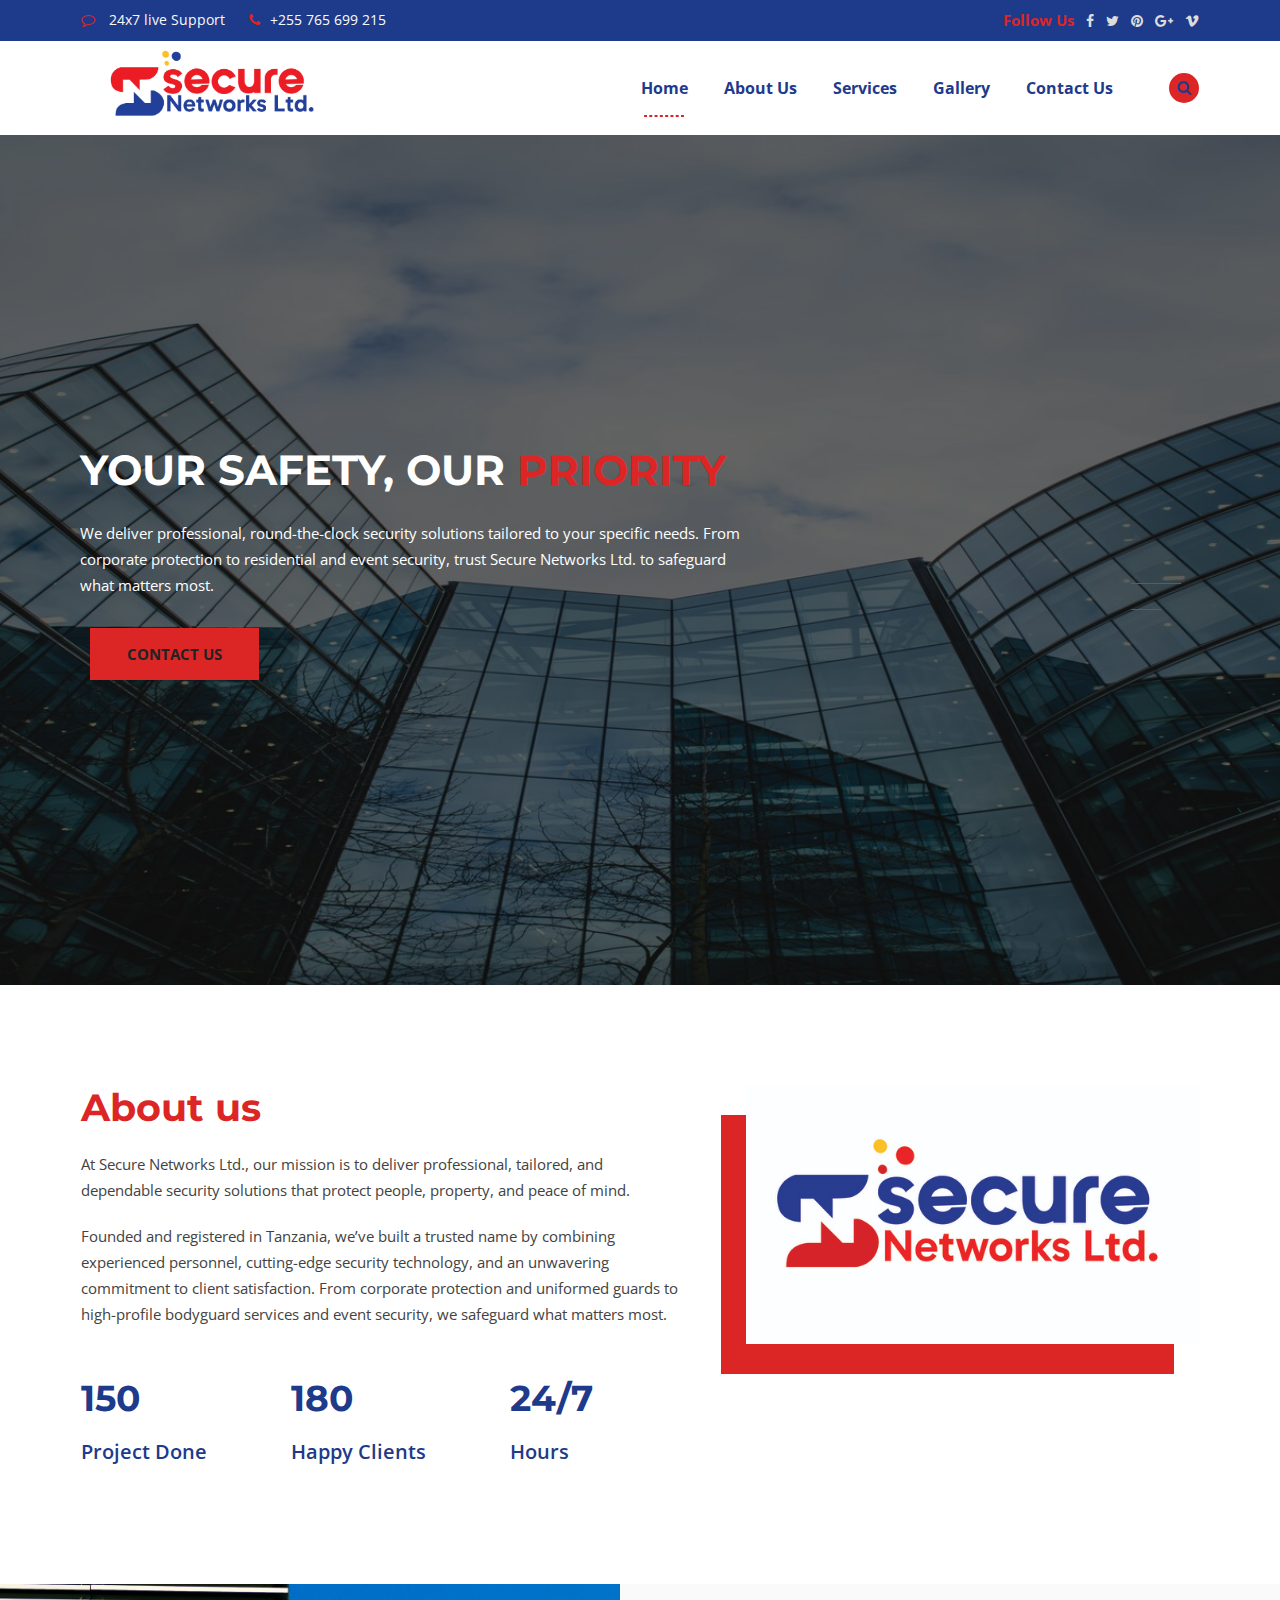
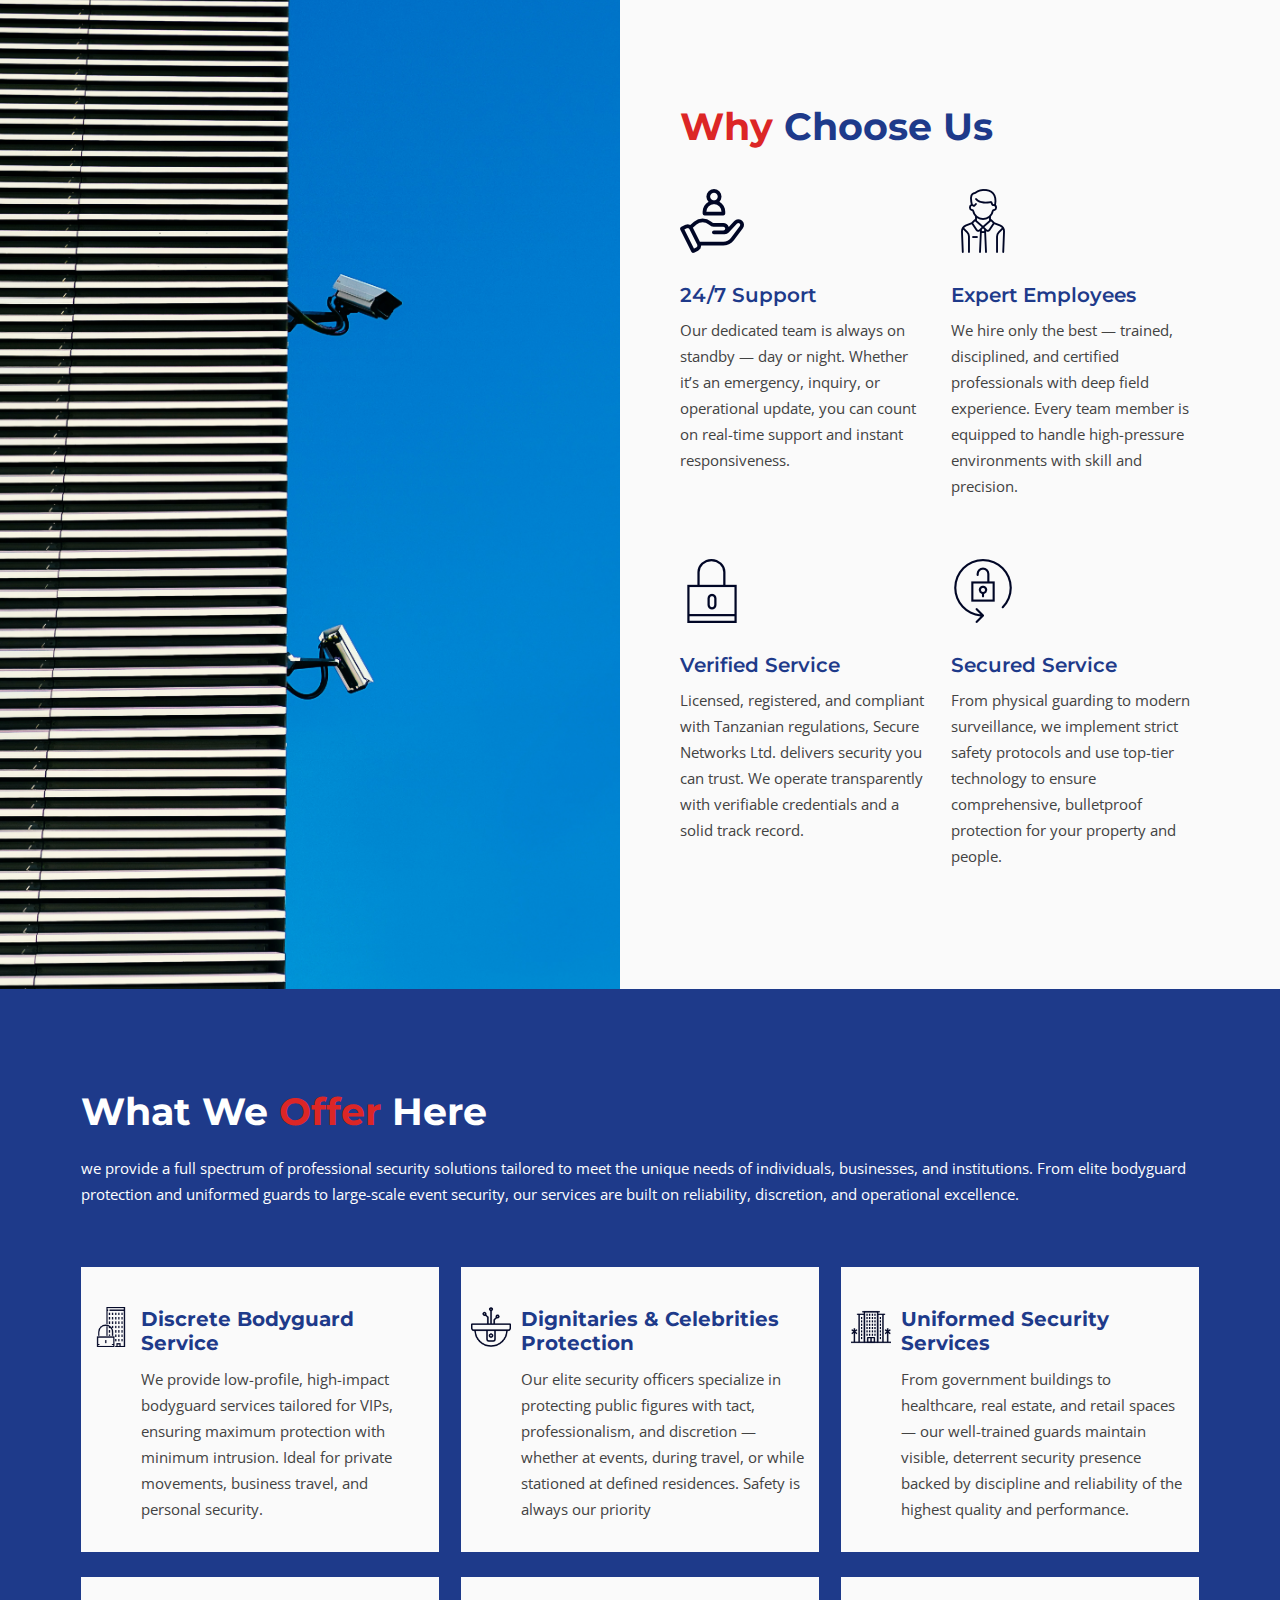
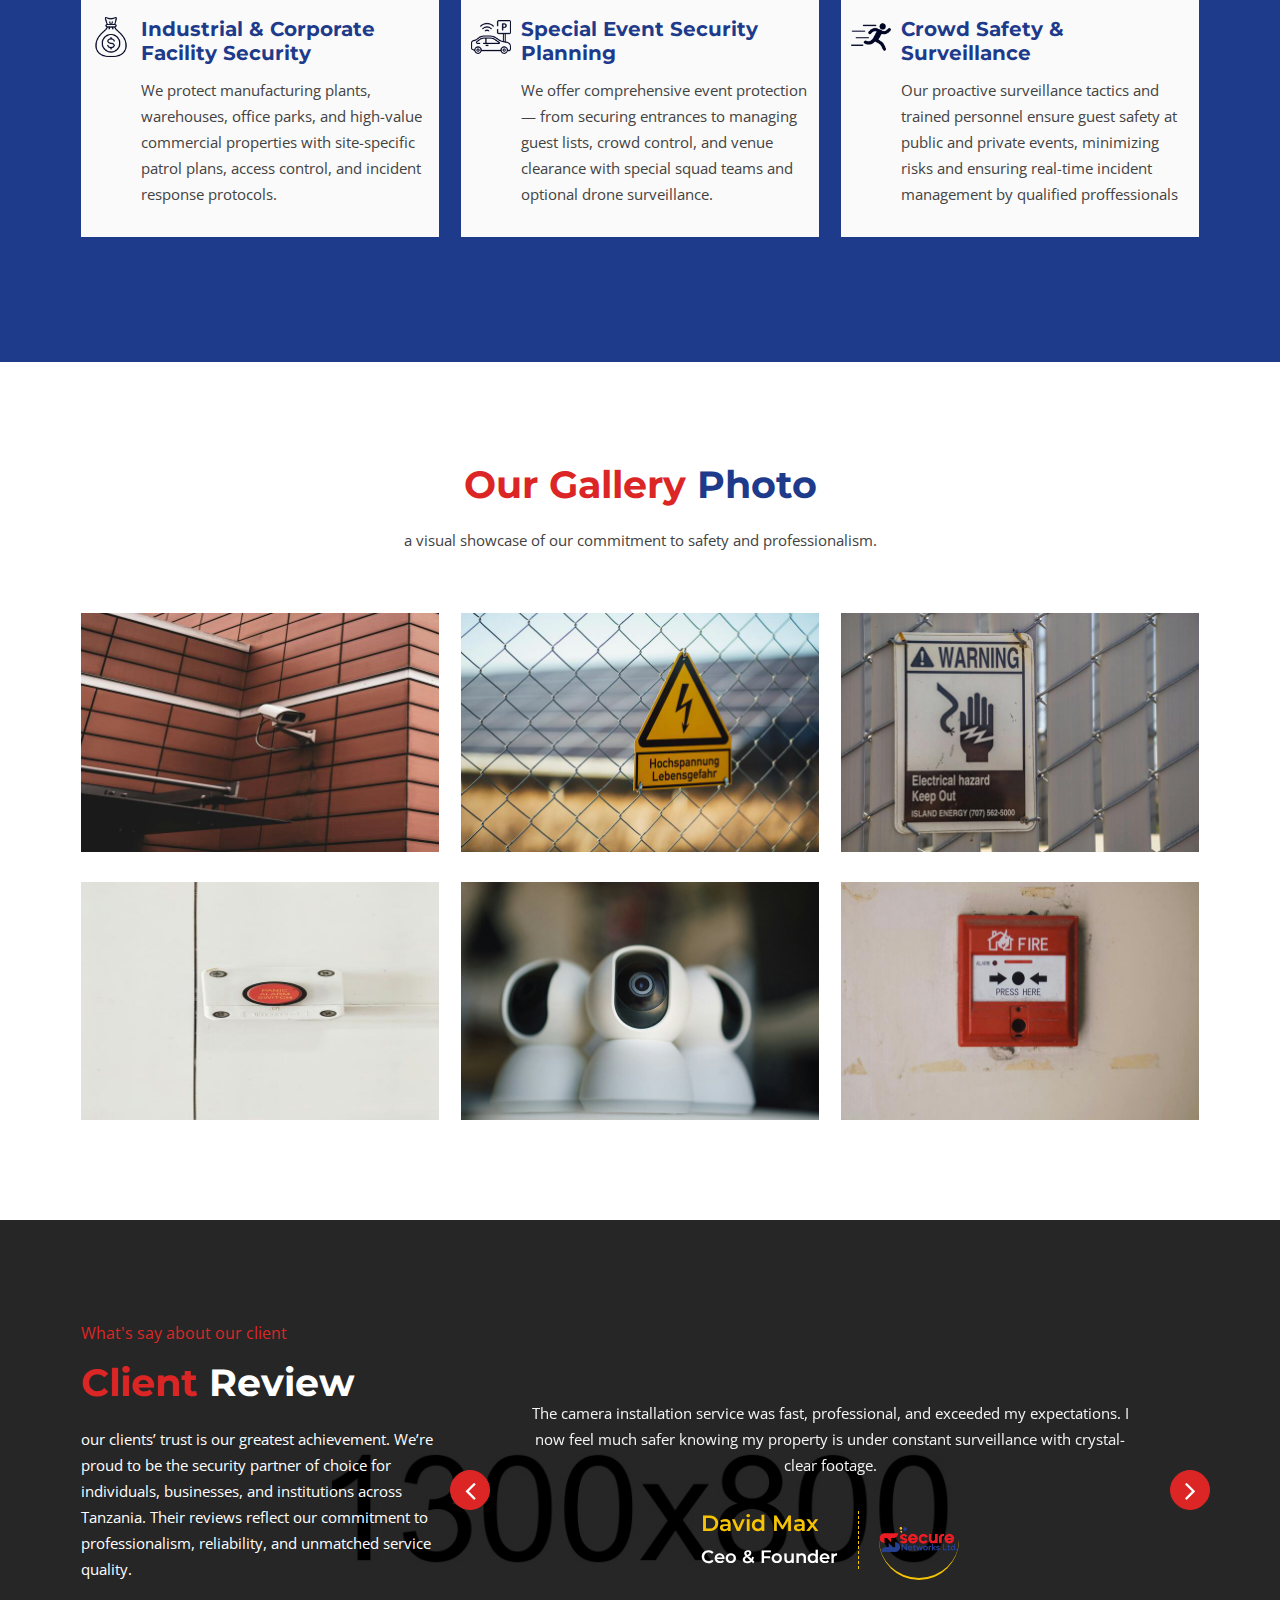
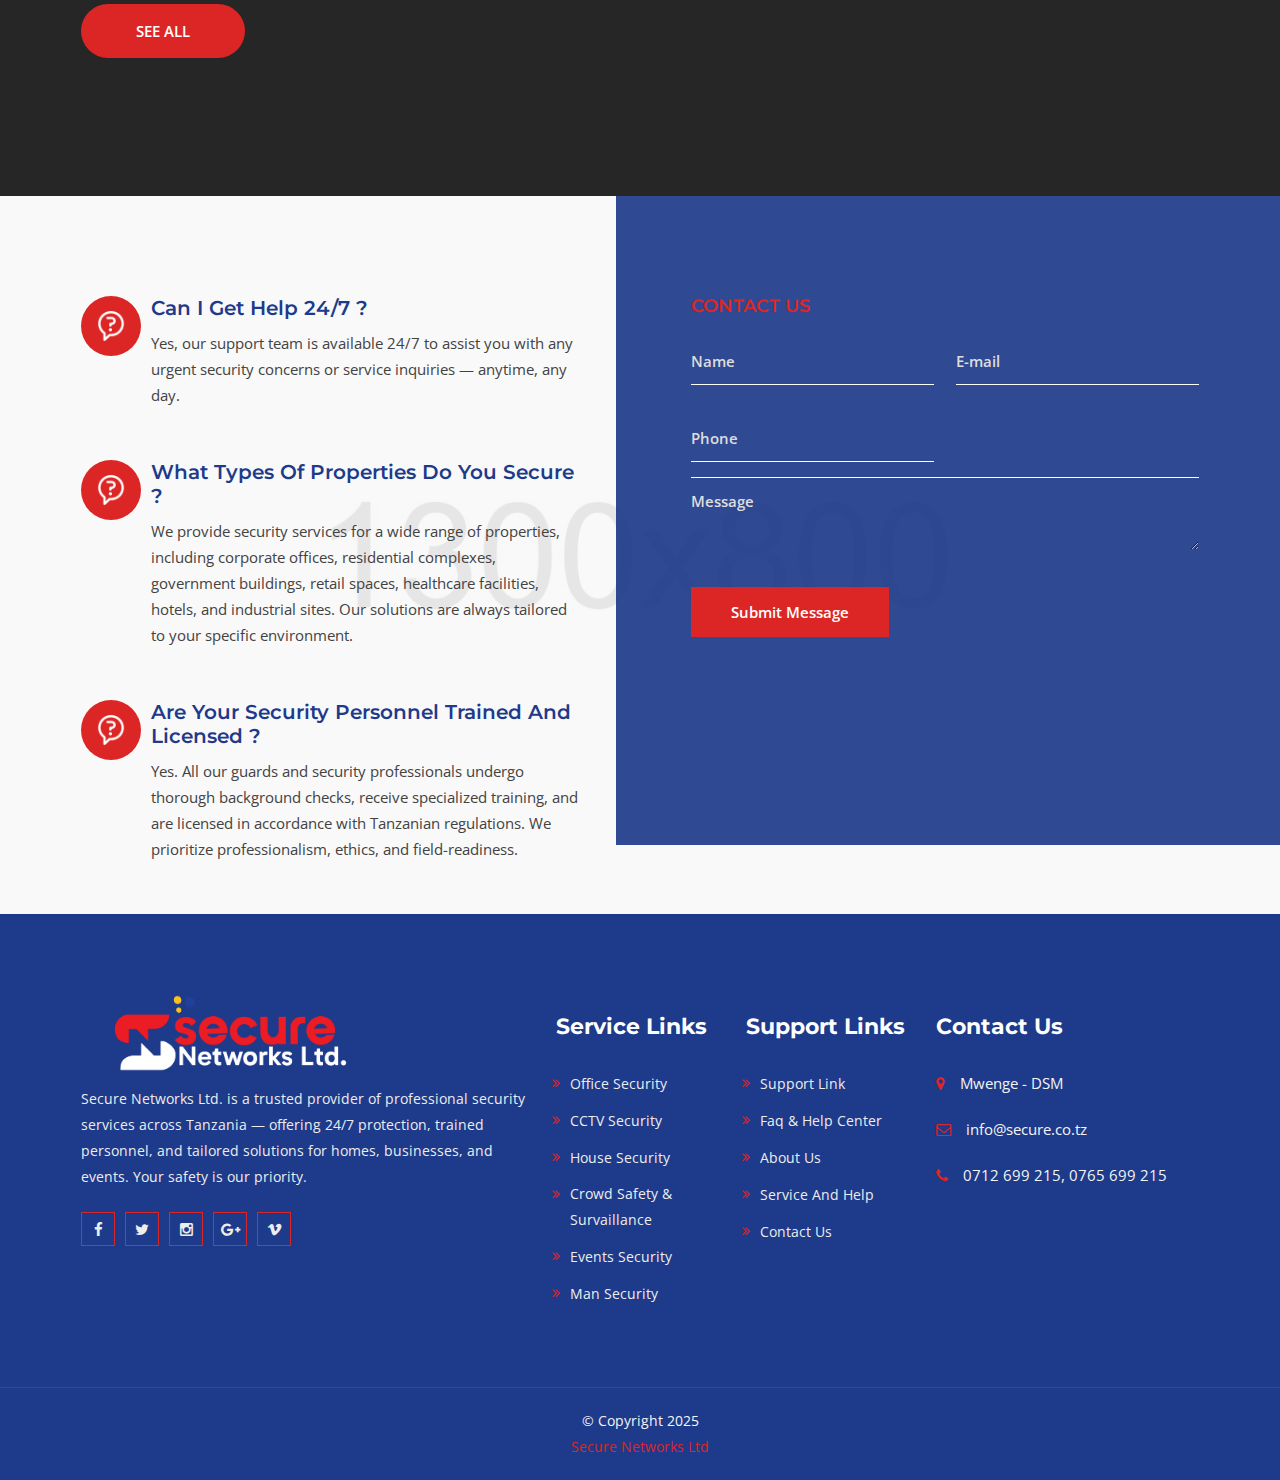
<file: index.html>
<!DOCTYPE html>
<html dir="ltr" lang="zxx">
<head>
	<!-- Meta Tags -->
	<meta name="viewport" content="width=device-width,initial-scale=1.0">
	<meta charset="utf-8">
	<meta name="description" content="Securepress - Security Company HTML Responsive  Template">
	<meta name="keywords" content="safety, bodyguard, cctv, emergency, Event Security, fire, investigation, investigator, officer, protection, security, Security Camera, Care, Parking  Security">
	<meta name="author" content="ThemeEarth">
	<!-- Title -->
	<title>Secure Networks</title>
	<!-- Favicon Icon -->
	<link rel="icon" type="image/png" href="img/logobg.png">
	
	<!-- Apple Touch Icons -->
	<link rel="apple-touch-icon" href="img/apple-touch-icon.png">
	<link rel="apple-touch-icon" sizes="57x57" href="img/apple-touch-icon-57x57.png">
	<link rel="apple-touch-icon" sizes="72x72" href="img/apple-touch-icon-72x72.png">
	<link rel="apple-touch-icon" sizes="76x76" href="img/apple-touch-icon-76x76.png">
	<link rel="apple-touch-icon" sizes="114x114" href="img/apple-touch-icon-114x114.png">
	<link rel="apple-touch-icon" sizes="120x120" href="img/apple-touch-icon-120x120.png">
	<link rel="apple-touch-icon" sizes="144x144" href="img/apple-touch-icon-144x144.png">
	<link rel="apple-touch-icon" sizes="152x152" href="img/apple-touch-icon-152x152.png">
	<link rel="apple-touch-icon" sizes="180x180" href="img/apple-touch-icon-180x180.png">
	
	<!-- Stylesheets Start -->
	<link rel="preconnect" href="https://fonts.googleapis.com">
	<link rel="preconnect" href="https://fonts.gstatic.com" crossorigin>
	<link href="https://fonts.googleapis.com/css2?family=Montserrat:ital,wght@0,100..900;1,100..900&family=Open+Sans:ital@0;1&display=swap" rel="stylesheet">

	<link rel="stylesheet" href="css/bootstrap.min.css">
	<link rel="stylesheet" href="css/font-awesome.min.css">
	<link rel="stylesheet" href="css/owl.carousel.min.css">
	<link rel="stylesheet" href="css/magnific-popup.css">
	<link rel="stylesheet" href="css/animate.css">
	<link rel="stylesheet" href="css/main.css">
	<link rel="stylesheet" href="style.css">
	<link rel="stylesheet" href="css/meanmenu.min.css">
	<link rel="stylesheet" href="css/responsive.css">	

	<!-- HTML5 shim and Respond.js for IE8 support of HTML5 elements and media queries -->
	<!-- WARNING: Respond.js doesn't work if you view the page via file:// -->
	<!--[if lt IE 9]>
	  <script src="https://oss.maxcdn.com/html5shiv/3.7.2/html5shiv.min.js"></script>
	  <script src="https://oss.maxcdn.com/respond/1.4.2/respond.min.js"></script>
	<![endif]-->
</head>
<body>
	<!-- Preloader Start -->
	<div id="preloader">
		<div id="preloader-status"></div>
	</div>
	<!-- Preloader End -->
	<!-- Header Start -->
	<header>
		<!-- Main Menu Start -->
		<div class="hd-style1">
			<!-- Header Top Start -->
			<div class="hd-sec">
				<div class="container">
					<div class="row">
						<div class="col-lg-8 col-sm-8">
							<div class="hd-lft">
								<ul>
									<li><i class="fa fa-comment-o"></i> 24x7 live Support</li>
									<li><i class="fa fa-phone"></i>+255 765 699 215</li>
									<!-- <li><i class="fa fa-comment"></i>Live Chat</li> -->
								</ul>
							</div>	
						</div>	
						<div class="col-lg-4 col-sm-4">
							<div class="hd-rgt">
								<span class="follow-title">Follow Us</span>
								<ul>
									<li><a href="#"><i class="fa fa-facebook"></i></a></li>
									<li><a href="#"><i class="fa fa-twitter"></i></a></li>
									<li><a href="#"><i class="fa fa-pinterest"></i></a></li>
									<li><a href="#"><i class="fa fa-google-plus"></i></a></li>
									<li><a href="#"><i class="fa fa-vimeo"></i></a></li>
								</ul>
							</div>				
						</div>					
					</div>
				</div>
			</div>
			<!-- Header Top End -->			
			<div class="mnmenu-sec">
				<div class="container">
					<div class="row">
						<div class="col-lg-3 col-md-4 col-sm-4 col-5">
							<div class="logo">
								<a href="index.html"><img src="img/secure ltd 2-01.png" alt="image"></a>
							</div>
						</div>
						<div class="col-lg-9 col-md-8 col-sm-8 col-7">
							<div class="menu">
								<nav id="main-menu" class="main-menu">
									<ul>
										<li class="active"><a href="index.html">Home</a></li>
										<li><a href="#about">About us</a></li>
										<li><a href="#services">Services</a></li>
										<li><a href="#gallery">Gallery</a></li>
										<li><a href="#contact">Contact Us</a></li>
									</ul>
								</nav>
								<div class="menu-icon">
									<div class="site-search">
										<i class="fa fa-search"></i>
										<div class="search-forum">
											<form action="#">
												<input placeholder="Search For Site" type="text">
												<input type="submit" value="Go">
											</form>
										</div>
									</div>
								</div>
							</div>
						</div>
						<div class="te-mobile-nav-menu"></div>
					</div>
				</div>	
			</div>
		</div>
		<!-- Main Menu End -->
	</header>
	<!-- Header End -->	
	
	<!-- Slider Section Start -->
	<div class="slider index2">
		<div class="all-slide owl-carousel owl-item">
			<div class="single-slide" style="background-image:url(img/slider\ one.jpg);">
				<div class="slider-overlay"></div>
				<div class="slider-text">					
					<div class="slider-wraper">					
						<h1>Your Safety, Our <span> Priority</span></h1>
						<p>We deliver professional, round-the-clock security solutions tailored to your specific needs. From corporate protection to residential and event security, trust Secure Networks Ltd. to safeguard what matters most.</p>
						<ul>
							<li><a href="#">Contact Us</a></li>
						</ul>
					</div>
				</div>
			</div>			
			<div class="single-slide" style="background-image:url(img/slider2.jpg);">
				<div class="slider-overlay"></div>
				<div class="slider-text">						
					<div class="slider-wraper">					
						<h1>Guarding <span>Tanzania’s</span> Future — One Client at a Time</h1>
						<p>With a highly trained workforce, cutting-edge technology, and a deep understanding of local security challenges, we stand as your trusted partner in protection. Excellence, reliability, and vigilance — every day, every hour.</p>
						<ul>
							<li><a href="#">Contact Us</a></li>
						</ul>
					</div>
				</div>
			</div>																
		</div>	
	</div>
	<!-- Slider Section End -->	
	<!-- About Start -->
	<section id="about">
	<div class="about-sec pt-100 pb-100">
		<div class="container">
			<div class="row">
				<div class="col-lg-7">
					<div class="about-desc">
						<div class="sec-title">
							<h1><span>About us</span></h1>
							<p>At Secure Networks Ltd., our mission is to deliver professional, tailored, and dependable security solutions that protect people, property, and peace of mind. </p>
							<p>Founded and registered in Tanzania, we’ve built a trusted name by combining experienced personnel, cutting-edge security technology, and an unwavering commitment to client satisfaction. 
								From corporate protection and uniformed guards to high-profile bodyguard services and event security, we safeguard what matters most.
							</p>						
						</div>	
						<div class="about-countup">
							<div class="counting-inner">
								<div class="countup-text">
									<h2 class="counter">150</h2>
									<h4>Project Done</h4>						
								</div>
							</div>						
							<div class="counting-inner">
								<div class="countup-text">
									<h2 class="counter">180</h2>
									<h4>happy clients</h4>						
								</div>
							</div>							
							<div class="counting-inner">
								<div class="countup-text">
									<h2 class="counter">24/7</h2>
									<h4>Hours</h4>						
								</div>
							</div>						
						</div>
					</div>	
				</div>	
				<div class="col-lg-5">
					<div class="about-us-img">
						<img src="img/aboutlogo.jpg" alt="image">
					</div>
				</div>					
			</div>
		</div>		
	</div>
	</section>
	<!-- About End -->		
	<!-- Why Choose Us Start -->
	<div class="why-choose why-choos-bg">
		<div class="container">			
			<div class="row">	
				<div class="col-lg-6"></div>
				<div class="col-lg-6 why-choose-us-before">
					<div class="sec-title">
						<h1><span>Why</span> Choose Us</h1>
					</div>				
					<div class="row">
						<div class="col-lg-6 col-sm-6">
							<div class="why-choose-item">
								<div class="why-choose-icon">
									<a href="#">
										<img src="img/icon/customer.png" alt="image">
									</a>
								</div>
								<div class="media-body">
									<h2><a href="#">24/7 Support</a></h2>
									<p>Our dedicated team is always on standby — day or night. Whether it’s an emergency, inquiry, or operational update, you can count on real-time support and instant responsiveness.</p>
								</div>
							</div>
						</div>
						<div class="col-lg-6 col-sm-6">
							<div class="why-choose-item">
								<div class="why-choose-icon">
									<a href="#">
										<img src="img/icon/employee.png" alt="image">
									</a>
								</div>
								<div class="media-body">
									<h2><a href="#">Expert Employees</a></h2>
									<p>We hire only the best — trained, disciplined, and certified professionals with deep field experience. Every team member is equipped to handle high-pressure environments with skill and precision.</p>
								</div>
							</div>
						</div>
						<div class="col-lg-6 col-sm-6">
							<div class="why-choose-item">
								<div class="why-choose-icon">
									<a href="#">
										<img src="img/icon/locked.png" alt="image">
									</a>
								</div>
								<div class="media-body">
									<h2><a href="#">Verified Service</a></h2>
									<p>Licensed, registered, and compliant with Tanzanian regulations, Secure Networks Ltd. delivers security you can trust. We operate transparently with verifiable credentials and a solid track record.</p>
								</div>
							</div>
						</div>
						<div class="col-lg-6 col-sm-6">
							<div class="why-choose-item">
								<div class="why-choose-icon">
									<a href="#">
										<img src="img/icon/lock.png" alt="image">
									</a>
								</div>
								<div class="media-body">
									<h2><a href="#">Secured Service</a></h2>
									<p>From physical guarding to modern surveillance, we implement strict safety protocols and use top-tier technology to ensure comprehensive, bulletproof protection for your property and people.</p>
								</div>
							</div>
						</div>
					</div>
				</div>
			</div>
		</div>		
	</div>
	<!-- Why Choose Us End -->		
	<!-- Service Start -->	
	<section id="services"></section>
	<div class="service2-sec pt-100 pb-100">
		<div class="container">
			<div class="row">
				<div class="col-lg-12 col-lg-12 col-sm-12 col-xs-12">
					<div class="sec-title">
						<h1>What We <span>Offer</span> Here</h1>
						<p>
							we provide a full spectrum of professional security solutions tailored to meet the unique needs of individuals, businesses, and institutions. From elite bodyguard protection and uniformed guards to large-scale event security, our services are built on reliability, discretion, and operational excellence.
						</p>
					</div>
				</div>
			</div>		
			<div class="service2-item">
				<div class="row">
					<div class="col-lg-4 col-sm-6">
						<div class="service2-inner">
							<div class="media">
								<div class="media-left">
									<div class="service2-icon">
										<img src="img/icon/building.png" alt="image">
									</div>					
								</div>					
								<div class="media-body">				
									<div class="service2-details">						 
										<h2><a href="#">Discrete Bodyguard Service</a></h2>
										<p>We provide low-profile, high-impact bodyguard services tailored for VIPs, ensuring maximum protection with minimum intrusion. Ideal for private movements, business travel, and personal security.</p>
									</div>
								</div>							
							</div>							
						</div>							
					</div>																																	<div class="col-lg-4 col-sm-6">
						<div class="service2-inner">
							<div class="media">
								<div class="media-left">
									<div class="service2-icon">
										<img src="img/icon/surveillance.png" alt="image">
									</div>					
								</div>					
								<div class="media-body">				
									<div class="service2-details">						 
										<h2><a href="#">Dignitaries & Celebrities Protection</a></h2>
										<p>Our elite security officers specialize in protecting public figures with tact, professionalism, and discretion — whether at events, during travel, or while stationed at defined residences. Safety is always our priority</p>
									</div>
						
								</div>							
							</div>							
						</div>							
					</div>
					<div class="col-lg-4 col-sm-6">
						<div class="service2-inner">
							<div class="media">
								<div class="media-left">
									<div class="service2-icon">
										<img src="img/icon/resort.png" alt="image">
									</div>					
								</div>					
								<div class="media-body">				
									<div class="service2-details">						 
										<h2><a href="#">Uniformed Security Services</a></h2>
										<p>From government buildings to healthcare, real estate, and retail spaces — our well-trained guards maintain visible, deterrent security presence backed by discipline and reliability of the highest quality and performance.</p>
									</div>
								</div>							
							</div>							
						</div>							
					</div>					
					<div class="col-lg-4 col-sm-6">
						<div class="service2-inner">
							<div class="media">
								<div class="media-left">
									<div class="service2-icon">
										<img src="img/icon/dollar-coins.png" alt="image">
									</div>					
								</div>					
								<div class="media-body">				
									<div class="service2-details">						 
										<h2><a href="#">Industrial & Corporate Facility Security</a></h2>
										<p>We protect manufacturing plants, warehouses, office parks, and high-value commercial properties with site-specific patrol plans, access control, and incident response protocols.</p>
									</div>
								</div>							
							</div>							
						</div>							
					</div>																																	<div class="col-lg-4 col-sm-6">
						<div class="service2-inner">
							<div class="media">
								<div class="media-left">
									<div class="service2-icon">
										<img src="img/icon/parking.png" alt="image">
									</div>					
								</div>					
								<div class="media-body">				
									<div class="service2-details">						 
										<h2><a href="#">Special Event Security Planning</a></h2>
										<p>We offer comprehensive event protection — from securing entrances to managing guest lists, crowd control, and venue clearance with special squad teams and optional drone surveillance.</p>
									</div>
								</div>							
							</div>							
						</div>							
					</div>
					<div class="col-lg-4 col-sm-6">
						<div class="service2-inner">
							<div class="media">
								<div class="media-left">
									<div class="service2-icon">
										<img src="img/icon/runer-silhouette-running-fast.png" alt="image">
									</div>					
								</div>					
								<div class="media-body">				
									<div class="service2-details">						 
										<h2><a href="#">Crowd Safety & Surveillance</a></h2>
										<p>Our proactive surveillance tactics and trained personnel ensure guest safety at public and private events, minimizing risks and ensuring real-time incident management by qualified proffessionals</p>
									</div>
								</div>							
							</div>							
						</div>							
					</div>																												
				</div>							
			</div>
		</div>		
	</div>		
	<!-- Service End -->	
	<!-- Project Section Start -->
	<section id="gallery"></section>
	<div class="project-sec pt-100 pb-70">
		<div class="container">	
			<div class="row">
				<div class="col-lg-12 col-lg-12 col-sm-12 col-xs-12">
					<div class="sec-title">
						<h1><span>Our Gallery </span>Photo</h1>
						<p>a visual showcase of our commitment to safety and professionalism.</p>
					</div>
				</div>
			</div>		
			<div class="row">								
				<div class="col-xs-6 col-sm-4 col-lg-4">
					<div class="item">
						<div class="project-thumb">
							<img src="img/camera1.jpg" alt="image">
						</div>
						<div class="project-hoverlay">
							<div class="project-text">
								<a href="img/camera1.jpg" class="gallery-photo"><i class="fa fa-expand"></i></a>
								<a href="project-details.html"><i class="fa fa-link"></i></a>
							</div>
						</div>
					</div>						
				</div>				
				<div class="col-xs-6 col-sm-4 col-lg-4">
					<div class="item">
						<div class="project-thumb">
							<img src="img/camera2.jpg" alt="image">
						</div>
						<div class="project-hoverlay">
							<div class="project-text">
								<a href="img/camera2.jpg" class="gallery-photo"><i class="fa fa-expand"></i></a>
								<a href="project-details.html"><i class="fa fa-link"></i></a>									
							</div>
						</div>
					</div>						
				</div>				
				<div class="col-xs-6 col-sm-4 col-lg-4">
					<div class="item">
						<div class="project-thumb">
							<img src="img/camera3.jpg" alt="image">
						</div>
						<div class="project-hoverlay">
							<div class="project-text">
								<a href="img/camera3.jpg" class="gallery-photo"><i class="fa fa-expand"></i></a>
								<a href="project-details.html"><i class="fa fa-link"></i></a>									
							</div>
						</div>
					</div>						
				</div>				
				<div class="col-xs-6 col-sm-4 col-lg-4">
					<div class="item">
						<div class="project-thumb">
							<img src="img/camera4.jpg" alt="image">
						</div>
						<div class="project-hoverlay">
							<div class="project-text">
								<a href="img/camera4.jpg" class="gallery-photo"><i class="fa fa-expand"></i></a>
								<a href="project-details.html"><i class="fa fa-link"></i></a>									
							</div>
						</div>
					</div>						
				</div>									
				<div class="col-xs-6 col-sm-4 col-lg-4">
					<div class="item">
						<div class="project-thumb">
							<img src="img/camera5.jpg" alt="image">
						</div>
						<div class="project-hoverlay">
							<div class="project-text">
								<a href="img/camera5.jpg" class="gallery-photo"><i class="fa fa-expand"></i></a>
								<a href="project-details.html"><i class="fa fa-link"></i></a>									
							</div>
						</div>
					</div>						
				</div>	
				<div class="col-xs-6 col-sm-4 col-lg-4">
					<div class="item">
						<div class="project-thumb">
							<img src="img/camera6.jpg" alt="image">
						</div>
						<div class="project-hoverlay">
							<div class="project-text">
								<a href="img/camera6.jpg" class="gallery-photo"><i class="fa fa-expand"></i></a>
								<a href="project-details.html"><i class="fa fa-link"></i></a>									
							</div>
						</div>
					</div>						
				</div>			
			</div>
		</div>		
	</div>
	<!-- Project Section Start -->		
	<!-- Testimonial Section Start -->
	<div class="testimonial-sec pt-100 pb-100">
		<div class="container">				
			<div class="row">
				<div class="col-lg-4">
					<div class="testimonial-text">
						<span class="tst-sbtitle">What's say about our client</span>	
						<div class="sec-title">
							<h1><span>Client</span> Review</h1>
						</div>	
						<p>
							our clients’ trust is our greatest achievement. We’re proud to be the security partner of choice for individuals, businesses, and institutions across Tanzania. Their reviews reflect our commitment to professionalism, reliability, and unmatched service quality.
						</p>
						<a href="#">See All</a>
						
					</div>
				</div>
				<div class="col-lg-8 no-padding">
					<div class="all-testimonial2 owl-carousel">
						<div class="single-testimonial2">							
							<p>The camera installation service was fast, professional, and exceeded my expectations. I now feel much safer knowing my property is under constant surveillance with crystal-clear footage.</p>
							<div class="testimonial2">
								<div class="inner">
									<div class="client-info">
										<h2>David Max</h2>
										<h3>Ceo & Founder</h3>								
									</div>	
								</div>							
								<div class="inner">
									<div class="testimonial2-client-img">
										<img src="img/secure review.png" alt="image">
									</div>								
								</div>	
							</div>								
						</div>						
						<div class="single-testimonial2">							
							<p>Secure Networks Ltd. gave us peace of mind during a high-profile corporate event. Their team was professional, discreet, and extremely efficient. We’ll definitely work with them again.</p>
							<div class="testimonial2">
								<div class="inner">
									<div class="client-info">
										<h2>John M</h2>
										<h3>Events Manager</h3>								
									</div>	
								</div>							
								<div class="inner">
									<div class="testimonial2-client-img">
										<img src="img/secure review.png" alt="image">
									</div>								
								</div>	
							</div>								
						</div>						
						<div class="single-testimonial2">							
							<p>I hired their residential protection service after a security concern in my area. The guards were prompt, respectful, and well-trained. I now feel safer at home — thank you Secure Networks!</p>
							<div class="testimonial2">
								<div class="inner">
									<div class="client-info">
										<h2>Fatma K</h2>
										<h3>Mwenge Resident</h3>								
									</div>	
								</div>							
								<div class="inner">
									<div class="testimonial2-client-img">
										<img src="img/secure review.png" alt="image">
									</div>								
								</div>	
							</div>								
						</div>																										
					</div>		
				</div>
			</div>
		</div>
	</div>
	<!-- Testimonial Section End -->		
		
	<!-- Appointment Area Start-->
	<div class="appoitment-area">
		<div class="images-overlay"></div>
		<div class="container">			
			<div class="row">	
				<div class="col-lg-6 col-sm-6 col-xs-12">
					<div class="faq-sec">				
						<div class="faq-single">
							<div class="media">
								<div class="media-left">
									<div class="icon">
										<img src="img/icon/question.png" alt="image">
									</div>						
								</div>						
								<div class="media-body">
									<h2>Can I get help 24/7 ?</h2>
									<p>Yes, our support team is available 24/7 to assist you with any urgent security concerns or service inquiries — anytime, any day.</p>
								</div>				
							</div>						
						</div>				
						<div class="faq-single">
							<div class="media">
								<div class="media-left">
									<div class="icon">
										<img src="img/icon/question.png" alt="image">
									</div>						
								</div>						
								<div class="media-body">
									<h2>What types of properties do you secure ?</h2>
									<p>We provide security services for a wide range of properties, including corporate offices, residential complexes, government buildings, retail spaces, healthcare facilities, hotels, and industrial sites. Our solutions are always tailored to your specific environment.</p>
								</div>				
							</div>						
						</div>					
						<div class="faq-single">
							<div class="media">
								<div class="media-left">
									<div class="icon">
										<img src="img/icon/question.png" alt="image">
									</div>							
								</div>						
								<div class="media-body">
									<h2>Are your security personnel trained and licensed ?</h2>
									<p>Yes. All our guards and security professionals undergo thorough background checks, receive specialized training, and are licensed in accordance with Tanzanian regulations. We prioritize professionalism, ethics, and field-readiness.</p>
								</div>				
							</div>						
						</div>						
					</div>
				</div>
				<div class="col-lg-6 col-sm-6 col-xs-12">
					<div class="appointment-form">
						<h2 id="contact" >Contact us</h2>
			            <form id="my-form" action="#" method="POST" role="form" id="my-form"  class="php-email-form">
							<div class="row">
								<div class="col-lg-6 col-lg-6 col-sm-6 col-xs-12">
									<div class="sngl-field">
										<input placeholder="Name" name="name" type="text">
									</div>
								</div>
								<div class="col-lg-6 col-lg-6 col-sm-6 col-xs-12">
									<div class="sngl-field">
										<input placeholder="E-mail" name="email" type="email" required>
									</div>
								</div>
								<div class="col-lg-6 col-lg-6 col-sm-6 col-xs-12">
									<div class="sngl-field">
										<input placeholder="Phone" name="phone" type="text">
									</div>
								</div>
								<div class="col-lg-12 col-lg-12 col-sm-12 col-xs-12">
									<div class="sngl-field">
										<textarea placeholder="Message" name="message"></textarea>
									</div>
								</div>
								<div class="col-lg-12 col-lg-12 col-sm-12 col-xs-12">
									<div class="filed-submitbtn">
										<input value="Submit Message" type="submit">
									</div>
								</div>
							</div>
						</form>	
					</div>
				</div>				
			</div>					
		</div>
	</div>	
	<!-- Appointment Area End -->	

	<!-- Footer Section Start -->
	<footer>	
		<!-- Footer Top Section Start -->
		<div class="footer-sec">
			<div class="container">
				<div class="row">				
					<div class="col-lg-5 col-md-6">
						<div class="footer-wedget-one">
							<a href="index.html"><img src="img/secure ltd-01.png" alt="image"></a>
							<p>Secure Networks Ltd. is a trusted provider of professional security services across Tanzania — offering 24/7 protection, trained personnel, and tailored solutions for homes, businesses, and events. Your safety is our priority.</p>					
							<div class="footer-social-profile">
								<ul>
									<li><a href="#"><i class="fa fa-facebook"></i></a></li>
									<li><a href="#"><i class="fa fa-twitter"></i></a></li>
									<li><a href="#"><i class="fa fa-instagram"></i></a></li>
									<li><a href="#"><i class="fa fa-google-plus"></i></a></li>
									<li><a href="#"><i class="fa fa-vimeo"></i></a></li>
								</ul>
							</div>							
						
						</div>
					</div>											
					<div class="col-lg-2 col-md-6">
						<div class="footer-widget-menu">
							<h2>Service links</h2>
							<ul>
								<li><a href="#services">Office Security</a></li>
								<li><a href="#services">CCTV Security</a></li>
								<li><a href="#services">House Security</a></li>
								<li><a href="#services">crowd safety & survaillance</a></li>
								<li><a href="#services">Events Security </a></li>
								<li><a href="#services">Man Security</a></li>
							</ul>
						</div>
					</div>	
					<div class="col-lg-2 col-md-6">
						<div class="footer-widget-menu">
							<h2>Support links</h2>
							<ul>
								<li><a href="#">support link</a></li>
								<li><a href="#">faq & help center</a></li>
								<li><a href="#">about us</a></li>
								<li><a href="#services">service and help</a></li>
								<li><a href="#contact">Contact Us</a></li>
							</ul>
						</div>	
					</div>		
					<div class="col-lg-3 col-md-6">
						<div class="footer-wedget-four">
							<h2>contact us </h2>
								<div class="inner-box">
									<div class="inner-item">
										<span class="icon"><i class="fa fa-map-marker"></i></span>
										<span class="inner-text">Mwenge - DSM</span>
									</div>
									<div class="inner-item">
										<span class="icon"><i class="fa fa-envelope-o"></i></span>
										<span class="inner-text">info@secure.co.tz</span>
									</div>
									<div class="inner-item">
										<span class="icon"><i class="fa fa-phone"></i></span>
										<span class="inner-text">0712 699 215, 0765 699 215</span>
									</div>
								</div>							
						</div>
					</div>								
				</div>
			</div>
		</div>
		<!-- Footer Top Section End -->
		<!-- Footer Bottom Section Start -->
		<div class="footer-bottom-sec">
			<div class="container">
				<div class="row">
					<div class="col-lg-12">
						<div class="copy-right">
							<p>&copy; Copyright 2025 <br><span><a href="#">secure Networks Ltd</a></span></p>
						</div>
					</div>					
				</div>
			</div>
		</div>
		<!-- Footer Bottom Section End -->
	</footer>
	<!-- Footer Section End -->
	<!-- Scripts Js Start -->
    <script src="js/jquery.min.js"></script>
	<script src="js/bootstrap.min.js"></script>
	<script src="js/owl.carousel.min.js"></script>
	<script src="js/jquery.scrollUp.min.js"></script>
	<script src="js/jquery.magnific-popup.min.js"></script>
	<script src="js/jquery.meanmenu.min.js"></script>
	<script src="js/custom.js"></script>
	<!-- Scripts Js End -->	
</body>
</html>
</file>
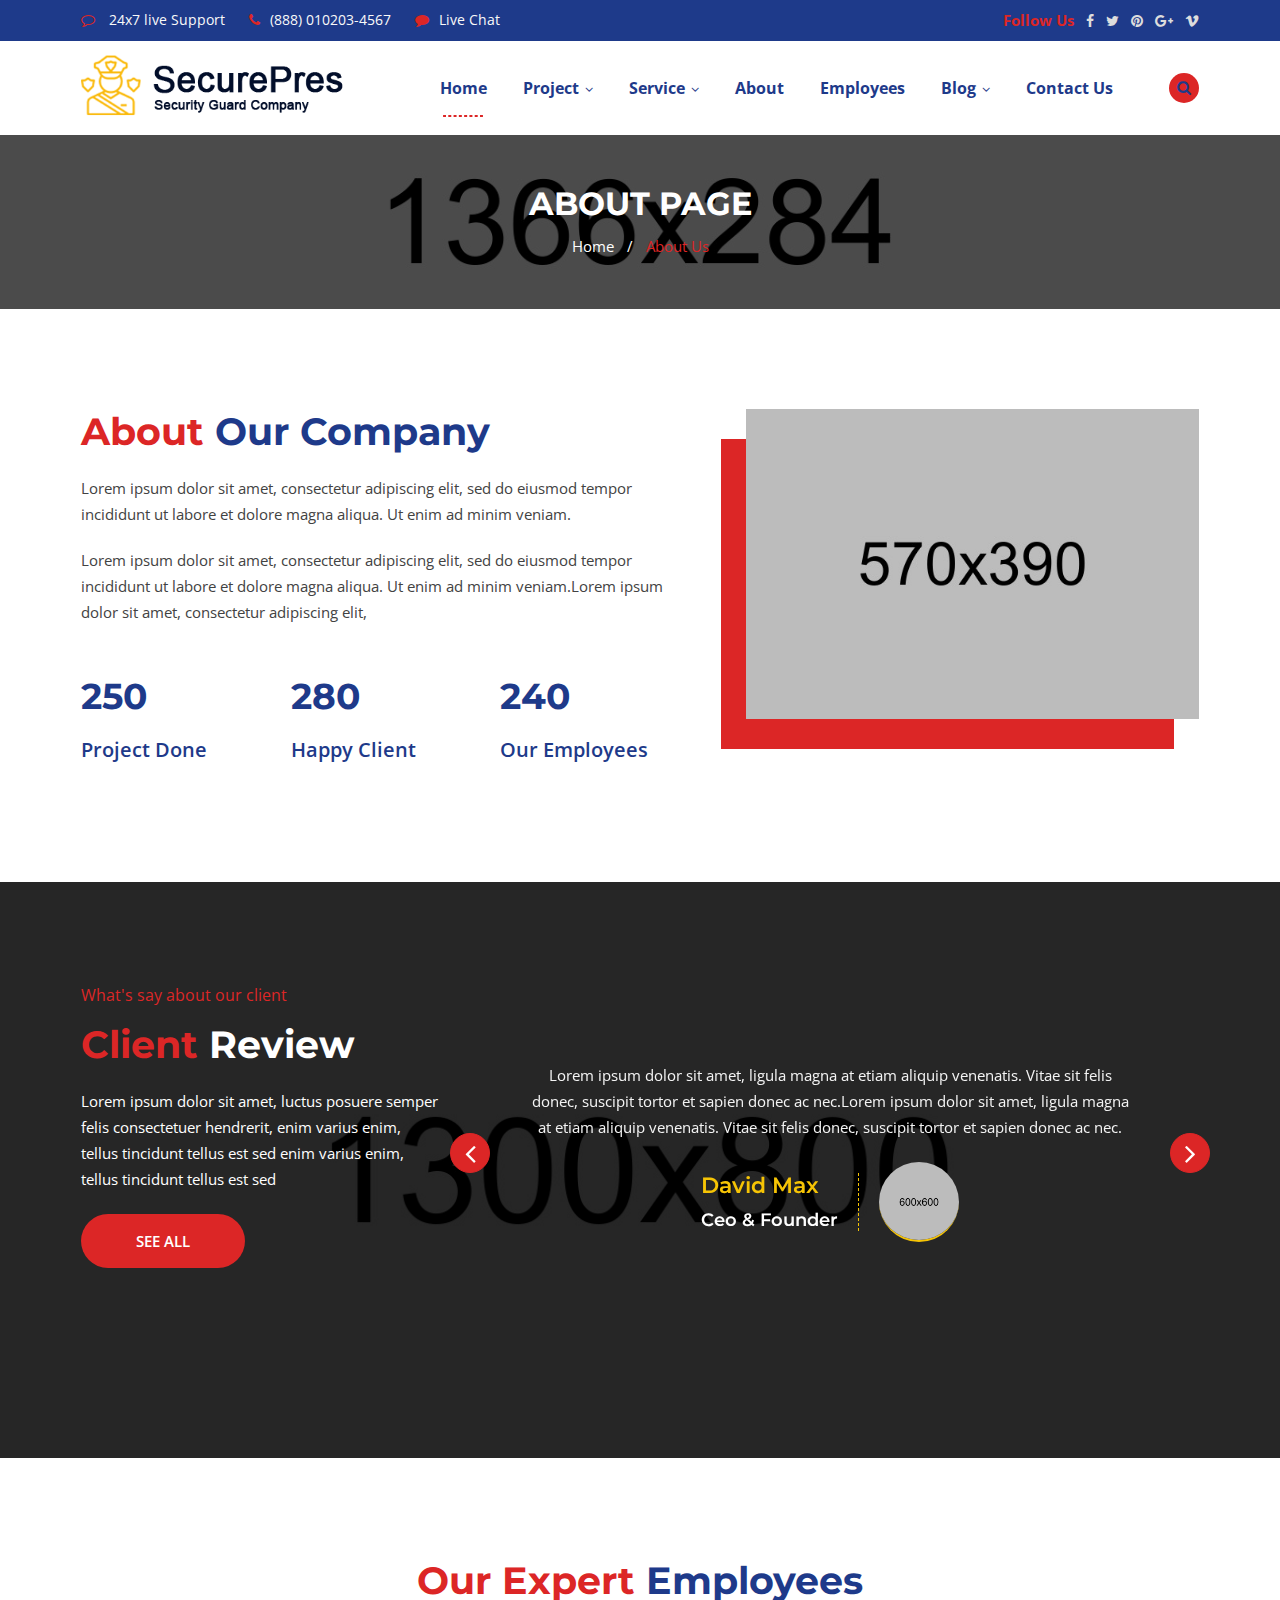
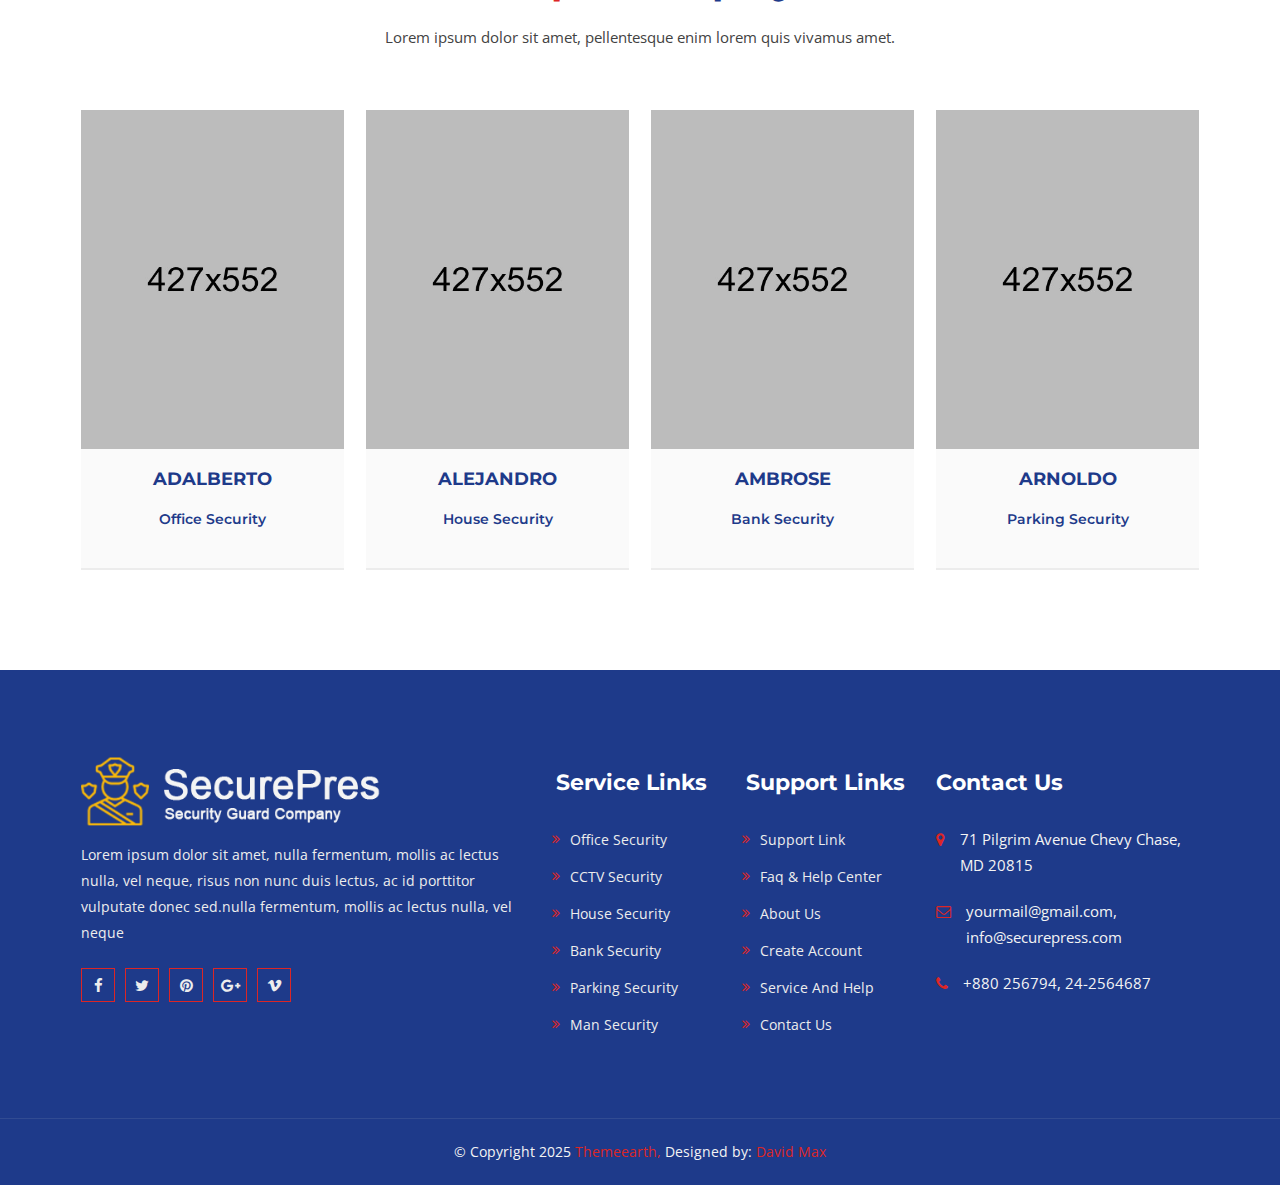
<file: about.html>
<!DOCTYPE html>
<html dir="ltr" lang="zxx">
<head>
	<!-- Meta Tags -->
	<meta name="viewport" content="width=device-width,initial-scale=1.0">
	<meta charset="utf-8">
	<meta name="description" content="Securepress - Security Company HTML Responsive  Template">
	<meta name="keywords" content="safety, bodyguard, cctv, emergency, Event Security, fire, investigation, investigator, officer, protection, security, Security Camera, Care, Parking  Security">
	<meta name="author" content="ThemeEarth">
	<!-- Title -->
	<title>Securepress - Security Company HTML Responsive  Template</title>
	<!-- Favicon Icon -->
	<link rel="icon" type="image/png" href="img/favicon.png">

	<!-- Apple Touch Icons -->
	<link rel="apple-touch-icon" href="img/apple-touch-icon.png">
	<link rel="apple-touch-icon" sizes="57x57" href="img/apple-touch-icon-57x57.png">
	<link rel="apple-touch-icon" sizes="72x72" href="img/apple-touch-icon-72x72.png">
	<link rel="apple-touch-icon" sizes="76x76" href="img/apple-touch-icon-76x76.png">
	<link rel="apple-touch-icon" sizes="114x114" href="img/apple-touch-icon-114x114.png">
	<link rel="apple-touch-icon" sizes="120x120" href="img/apple-touch-icon-120x120.png">
	<link rel="apple-touch-icon" sizes="144x144" href="img/apple-touch-icon-144x144.png">
	<link rel="apple-touch-icon" sizes="152x152" href="img/apple-touch-icon-152x152.png">
	<link rel="apple-touch-icon" sizes="180x180" href="img/apple-touch-icon-180x180.png">

	<!-- Stylesheets Start -->
	<link rel="preconnect" href="https://fonts.googleapis.com">
	<link rel="preconnect" href="https://fonts.gstatic.com" crossorigin>
	<link href="https://fonts.googleapis.com/css2?family=Montserrat:ital,wght@0,100..900;1,100..900&family=Open+Sans:ital@0;1&display=swap" rel="stylesheet">

	<link rel="stylesheet" href="css/bootstrap.min.css">
	<link rel="stylesheet" href="css/font-awesome.min.css">
	<link rel="stylesheet" href="css/owl.carousel.min.css">
	<link rel="stylesheet" href="css/magnific-popup.css">
	<link rel="stylesheet" href="css/animate.css">
	<link rel="stylesheet" href="css/main.css">
	<link rel="stylesheet" href="style.css">
	<link rel="stylesheet" href="css/meanmenu.min.css">
	<link rel="stylesheet" href="css/responsive.css">

	<!-- HTML5 shim and Respond.js for IE8 support of HTML5 elements and media queries -->
	<!-- WARNING: Respond.js doesn't work if you view the page via file:// -->
	<!--[if lt IE 9]>
	<script src="https://oss.maxcdn.com/html5shiv/3.7.2/html5shiv.min.js"></script>
	<script src="https://oss.maxcdn.com/respond/1.4.2/respond.min.js"></script>
	<![endif]-->
</head>
<body>
<!-- Preloader Start -->
<div id="preloader">
	<div id="preloader-status"></div>
</div>
<!-- Preloader End -->
<!-- Header Start -->
<header>
	<!-- Main Menu Start -->
	<div class="hd-style1">
		<!-- Header Top Start -->
		<div class="hd-sec">
			<div class="container">
				<div class="row">
					<div class="col-lg-8 col-sm-8">
						<div class="hd-lft">
							<ul>
								<li><i class="fa fa-comment-o"></i> 24x7 live Support</li>
								<li><i class="fa fa-phone"></i>(888) 010203-4567</li>
								<li><i class="fa fa-comment"></i>Live Chat</li>
							</ul>
						</div>
					</div>
					<div class="col-lg-4 col-sm-4">
						<div class="hd-rgt">
							<span class="follow-title">Follow Us</span>
							<ul>
								<li><a href=""><i class="fa fa-facebook"></i></a></li>
								<li><a href=""><i class="fa fa-twitter"></i></a></li>
								<li><a href=""><i class="fa fa-pinterest"></i></a></li>
								<li><a href=""><i class="fa fa-google-plus"></i></a></li>
								<li><a href=""><i class="fa fa-vimeo"></i></a></li>
							</ul>
						</div>
					</div>
				</div>
			</div>
		</div>
		<!-- Header Top End -->
		<div class="mnmenu-sec">
			<div class="container">
				<div class="row">
					<div class="col-lg-3 col-md-4 col-sm-4 col-5">
						<div class="logo">
							<a href="index.html"><img src="img/logo2.png" alt="image"></a>
						</div>
					</div>
					<div class="col-lg-9 col-md-8 col-sm-8 col-7">
						<div class="menu">
							<nav id="main-menu" class="main-menu">
								<ul>
									<li class="active"><a href="index.html">Home</a></li>
									<li><a href="project-3-column.html">project<i class="fa fa-angle-down"></i></a>
										<ul>
											<li><a href="project-3-column.html">project 3 column</a></li>
											<li><a href="project-4-column.html">project 4 column</a></li>
										</ul>
									</li>
									<li><a href="service-1.html">Service<i class="fa fa-angle-down"></i></a>
										<ul>
											<li><a href="service-1.html">Service 1</a></li>
											<li><a href="service-2.html">Service 2</a></li>
											<li><a href="service-details-1.html">Service details 1</a></li>
											<li><a href="service-details-2.html">Service details 2</a></li>
										</ul>
									</li>
									<li><a href="about.html">About</a></li>
									<li><a href="employees.html">employees</a></li>
									<li><a href="blog-classic.html">Blog<i class="fa fa-angle-down"></i></a>
										<ul>
											<li><a href="blog-classic.html">Blog classic</a></li>
											<li><a href="blog-3-column.html">Blog 3 column</a></li>
											<li><a href="blog-2-column-sidebar.html">Blog column & sidebar</a></li>
											<li><a href="blog-details.html">Blog Details</a></li>
										</ul>
									</li>
									<li><a href="contact.html">Contact Us</a></li>
								</ul>
							</nav>
							<div class="menu-icon">
								<div class="site-search">
									<i class="fa fa-search"></i>
									<div class="search-forum">
										<form action="#">
											<input placeholder="Search For Site" type="text">
											<input type="submit" value="Go">
										</form>
									</div>
								</div>
							</div>
						</div>
					</div>
					<div class="te-mobile-nav-menu"></div>
				</div>
			</div>
		</div>
	</div>
	<!-- Main Menu End -->
</header>
<!-- Header End -->

<!-- Page Heading Section Start -->
	<div class="pagehding-sec">
		<div class="pagehding-overlay"></div>		
		<div class="container">
			<div class="row">
				<div class="col-lg-12">
					<div class="page-heading">
						<h1>About Page</h1>
						<ul>
							<li><a href="index.html">Home</a></li>
							<li><a href="">About Us</a></li>
						</ul>						
					</div>					
				</div>				
			</div>
		</div>
	</div>
	<!-- Page Heading Section End -->
	<!-- About Start -->
	<div class="about-sec pt-100 pb-100">
		<div class="about-sec-overlay"></div>
		<div class="container">
			<div class="row">
				<div class="col-lg-7">
					<div class="about-desc">
						<div class="sec-title">
							<h1><span>About </span>Our Company</h1>
							<p>Lorem ipsum dolor sit amet, consectetur adipiscing elit, sed do eiusmod tempor incididunt ut labore et dolore magna aliqua. Ut enim ad minim veniam. </p>
							<p>Lorem ipsum dolor sit amet, consectetur adipiscing elit, sed do eiusmod tempor incididunt ut labore et dolore magna aliqua. Ut enim ad minim veniam.Lorem ipsum dolor sit amet, consectetur adipiscing elit, </p>						
						</div>	
						<div class="about-countup">
							<div class="counting-inner">
								<div class="countup-text">
									<h2 class="counter">250</h2>
									<h4>Project Done</h4>						
								</div>
							</div>						
							<div class="counting-inner">
								<div class="countup-text">
									<h2 class="counter">280</h2>
									<h4>happy client</h4>						
								</div>
							</div>							
							<div class="counting-inner">
								<div class="countup-text">
									<h2 class="counter">240</h2>
									<h4>Our employees</h4>						
								</div>
							</div>						
						</div>
					</div>	
				</div>	
				<div class="col-lg-5">
					<div class="about-us-img">
						<img src="img/about.jpg" alt="image">
					</div>
				</div>					
			</div>
		</div>		
	</div>
	<!-- About End -->	
	<!-- Testimonial Section Start -->
	<div class="testimonial-sec pt-100 pb-100">
		<div class="container">				
			<div class="row">
				<div class="col-lg-4">
					<div class="testimonial-text">
						<span class="tst-sbtitle">What's say about our client</span>	
						<div class="sec-title">
							<h1><span>Client</span> Review</h1>
						</div>	
						<p>Lorem ipsum dolor sit amet, luctus posuere semper felis consectetuer hendrerit, enim varius enim, tellus tincidunt tellus est sed enim varius enim, tellus tincidunt tellus est sed </p>
						<a href="#">See All</a>
						
					</div>
				</div>
				<div class="col-lg-8 no-padding">
					<div class="all-testimonial2 owl-carousel">
						<div class="single-testimonial2">							
							<p>Lorem ipsum dolor sit amet, ligula magna at etiam aliquip venenatis. Vitae sit felis donec, suscipit tortor et sapien donec ac nec.Lorem ipsum dolor sit amet, ligula magna at etiam aliquip venenatis. Vitae sit felis donec, suscipit tortor et sapien donec ac nec.</p>
							<div class="testimonial2">
								<div class="inner">
									<div class="client-info">
										<h2>David Max</h2>
										<h3>Ceo & Founder</h3>								
									</div>	
								</div>							
								<div class="inner">
									<div class="testimonial2-client-img">
										<img src="img/testimonial1.jpg" alt="image">
									</div>								
								</div>	
							</div>								
						</div>						
						<div class="single-testimonial2">							
							<p>Lorem ipsum dolor sit amet, ligula magna at etiam aliquip venenatis. Vitae sit felis donec, suscipit tortor et sapien donec ac nec.Lorem ipsum dolor sit amet, ligula magna at etiam aliquip venenatis. Vitae sit felis donec, suscipit tortor et sapien donec ac nec.</p>
							<div class="testimonial2">
								<div class="inner">
									<div class="client-info">
										<h2>David Max</h2>
										<h3>Ceo & Founder</h3>								
									</div>	
								</div>							
								<div class="inner">
									<div class="testimonial2-client-img">
										<img src="img/testimonial2.jpg" alt="image">
									</div>								
								</div>	
							</div>								
						</div>						
						<div class="single-testimonial2">							
							<p>Lorem ipsum dolor sit amet, ligula magna at etiam aliquip venenatis. Vitae sit felis donec, suscipit tortor et sapien donec ac nec.Lorem ipsum dolor sit amet, ligula magna at etiam aliquip venenatis. Vitae sit felis donec, suscipit tortor et sapien donec ac nec.</p>
							<div class="testimonial2">
								<div class="inner">
									<div class="client-info">
										<h2>David Max</h2>
										<h3>Ceo & Founder</h3>								
									</div>	
								</div>							
								<div class="inner">
									<div class="testimonial2-client-img">
										<img src="img/testimonial3.jpg" alt="image">
									</div>								
								</div>	
							</div>								
						</div>																										
					</div>		
				</div>
			</div>
		</div>
	</div>
	<!-- Testimonial Section End -->		
	<!-- Team Section Start -->		
	<div class="team-sec pt-100 pb-70">	
		<div class="container">
			<div class="row">
				<div class="col-lg-12 col-lg-12 col-sm-12 col-xs-12">
					<div class="sec-title">
						<h1><span>Our Expert </span>Employees</h1>
						<p>Lorem ipsum dolor sit amet, pellentesque enim lorem quis vivamus amet.</p>
					</div>
				</div>
			</div>		
			<div class="row">		
				<div class="col-lg-3 col-sm-6 col-xs-12">
					<div class="team-member">
						<div class="team-thumb">
							<img src="img/tm.jpg" alt="image">
							<div class="team-overlay">
								<ul>
									<li><a href="#"><i class="fa fa-facebook"></i></a></li>
									<li><a href="#"><i class="fa fa-twitter"></i></a></li>
									<li><a href="#"><i class="fa fa-linkedin"></i></a></li>
									<li><a href="#"><i class="fa fa-google"></i></a></li>
									<li><a href="#"><i class="fa fa-skype"></i></a></li>
								</ul>							
							</div>							
						</div>
						<h2>Adalberto</h2>
						<h3>Office Security</h3>						
					</div>
				</div>
				<div class="col-lg-3 col-sm-6 col-xs-12">
					<div class="team-member">
						<div class="team-thumb">
							<img src="img/tm2.jpg" alt="image">
							<div class="team-overlay">
								<ul>
									<li><a href="#"><i class="fa fa-facebook"></i></a></li>
									<li><a href="#"><i class="fa fa-twitter"></i></a></li>
									<li><a href="#"><i class="fa fa-linkedin"></i></a></li>
									<li><a href="#"><i class="fa fa-google"></i></a></li>
									<li><a href="#"><i class="fa fa-skype"></i></a></li>
								</ul>							
							</div>							
						</div>
						<h2>Alejandro</h2>
						<h3>House Security</h3>						
					</div>
				</div>					
				<div class="col-lg-3 col-sm-6 col-xs-12">
					<div class="team-member">
						<div class="team-thumb">
							<img src="img/tm3.jpg" alt="image">
							<div class="team-overlay">
								<ul>
									<li><a href="#"><i class="fa fa-facebook"></i></a></li>
									<li><a href="#"><i class="fa fa-twitter"></i></a></li>
									<li><a href="#"><i class="fa fa-linkedin"></i></a></li>
									<li><a href="#"><i class="fa fa-google"></i></a></li>
									<li><a href="#"><i class="fa fa-skype"></i></a></li>
								</ul>							
							</div>							
						</div>
						<h2>Ambrose</h2>
						<h3>Bank Security</h3>						
					</div>
				</div>	
				<div class="col-lg-3 col-sm-6 col-xs-12">
					<div class="team-member">
						<div class="team-thumb">
							<img src="img/tm4.jpg" alt="image">
							<div class="team-overlay">
								<ul>
									<li><a href="#"><i class="fa fa-facebook"></i></a></li>
									<li><a href="#"><i class="fa fa-twitter"></i></a></li>
									<li><a href="#"><i class="fa fa-linkedin"></i></a></li>
									<li><a href="#"><i class="fa fa-google"></i></a></li>
									<li><a href="#"><i class="fa fa-skype"></i></a></li>
								</ul>							
							</div>							
						</div>
						<h2>Arnoldo</h2>
						<h3>Parking Security </h3>						
					</div>
				</div>																		
			</div>			     
		</div>	
	</div>	
	<!-- Team Section End -->			
	<!-- All Patner Section Start -->
	<div class="all-patner-sec owl-carousel">
		<div class="container">
			<div class="row">				
				<div class="all-patner">
					<div class="single-patner">
						<img src="img/patner1.png" alt="image">
					</div>					
					<div class="single-patner">
						<img src="img/patner2.png" alt="image">
					</div>					
					<div class="single-patner">
						<img src="img/patner3.png" alt="image">
					</div>					
					<div class="single-patner">
						<img src="img/patner4.png" alt="image">
					</div>					
					<div class="single-patner">
						<img src="img/patner3.png" alt="image">
					</div>					
					<div class="single-patner">
						<img src="img/patner2.png" alt="image">
					</div>
				</div>
			</div>
		</div>
	</div>
	<!-- All Patner Section End -->

<!-- Footer Section Start -->
<footer>
	<!-- Footer Top Section Start -->
	<div class="footer-sec">
		<div class="container">
			<div class="row">
				<div class="col-lg-5 col-md-6">
					<div class="footer-wedget-one">
						<a href="index.html"><img src="img/logo.png" alt="image"></a>
						<p>Lorem ipsum dolor sit amet, nulla fermentum, mollis ac lectus nulla, vel neque, risus non nunc duis lectus, ac id porttitor vulputate donec sed.nulla fermentum, mollis ac lectus nulla, vel neque</p>
						<div class="footer-social-profile">
							<ul>
								<li><a href=""><i class="fa fa-facebook"></i></a></li>
								<li><a href=""><i class="fa fa-twitter"></i></a></li>
								<li><a href=""><i class="fa fa-pinterest"></i></a></li>
								<li><a href=""><i class="fa fa-google-plus"></i></a></li>
								<li><a href=""><i class="fa fa-vimeo"></i></a></li>
							</ul>
						</div>

					</div>
				</div>
				<div class="col-lg-2 col-md-6">
					<div class="footer-widget-menu">
						<h2>Service links</h2>
						<ul>
							<li><a href="#">Office Security</a></li>
							<li><a href="#">CCTV Security</a></li>
							<li><a href="#">House Security</a></li>
							<li><a href="#">Bank Security</a></li>
							<li><a href="#">Parking Security </a></li>
							<li><a href="#">Man Security</a></li>
						</ul>
					</div>
				</div>
				<div class="col-lg-2 col-md-6">
					<div class="footer-widget-menu">
						<h2>Support links</h2>
						<ul>
							<li><a href="#">support link</a></li>
							<li><a href="#">faq & help center</a></li>
							<li><a href="#">about us</a></li>
							<li><a href="#">Create Account</a></li>
							<li><a href="#">service and help</a></li>
							<li><a href="#">Contact Us</a></li>
						</ul>
					</div>
				</div>
				<div class="col-lg-3 col-md-6">
					<div class="footer-wedget-four">
						<h2>contact us </h2>
						<div class="inner-box">
							<div class="inner-item">
								<span class="icon"><i class="fa fa-map-marker"></i></span>
								<span class="inner-text">71 Pilgrim Avenue Chevy Chase, MD 20815</span>
							</div>
							<div class="inner-item">
								<span class="icon"><i class="fa fa-envelope-o"></i></span>
								<span class="inner-text">yourmail@gmail.com, info@securepress.com</span>
							</div>
							<div class="inner-item">
								<span class="icon"><i class="fa fa-phone"></i></span>
								<span class="inner-text">+880 256794, 24-2564687</span>
							</div>
						</div>
					</div>
				</div>
			</div>
		</div>
	</div>
	<!-- Footer Top Section End -->
	<!-- Footer Bottom Section Start -->
	<div class="footer-bottom-sec">
		<div class="container">
			<div class="row">
				<div class="col-lg-12">
					<div class="copy-right">
						<p>&copy; Copyright 2025 <span><a href="#">themeearth,</a></span> Designed by:<span> David Max</span></p>
					</div>
				</div>
			</div>
		</div>
	</div>
	<!-- Footer Bottom Section End -->
</footer>
<!-- Footer Section End -->
<!-- Scripts Js Start -->
<script src="js/jquery.min.js"></script>
<script src="js/bootstrap.min.js"></script>
<script src="js/owl.carousel.min.js"></script>
<script src="js/jquery.scrollUp.min.js"></script>
<script src="js/jquery.magnific-popup.min.js"></script>
<script src="js/jquery.meanmenu.min.js"></script>
<script src="js/custom.js"></script>
<!-- Scripts Js End -->
</body>
</html>
</file>
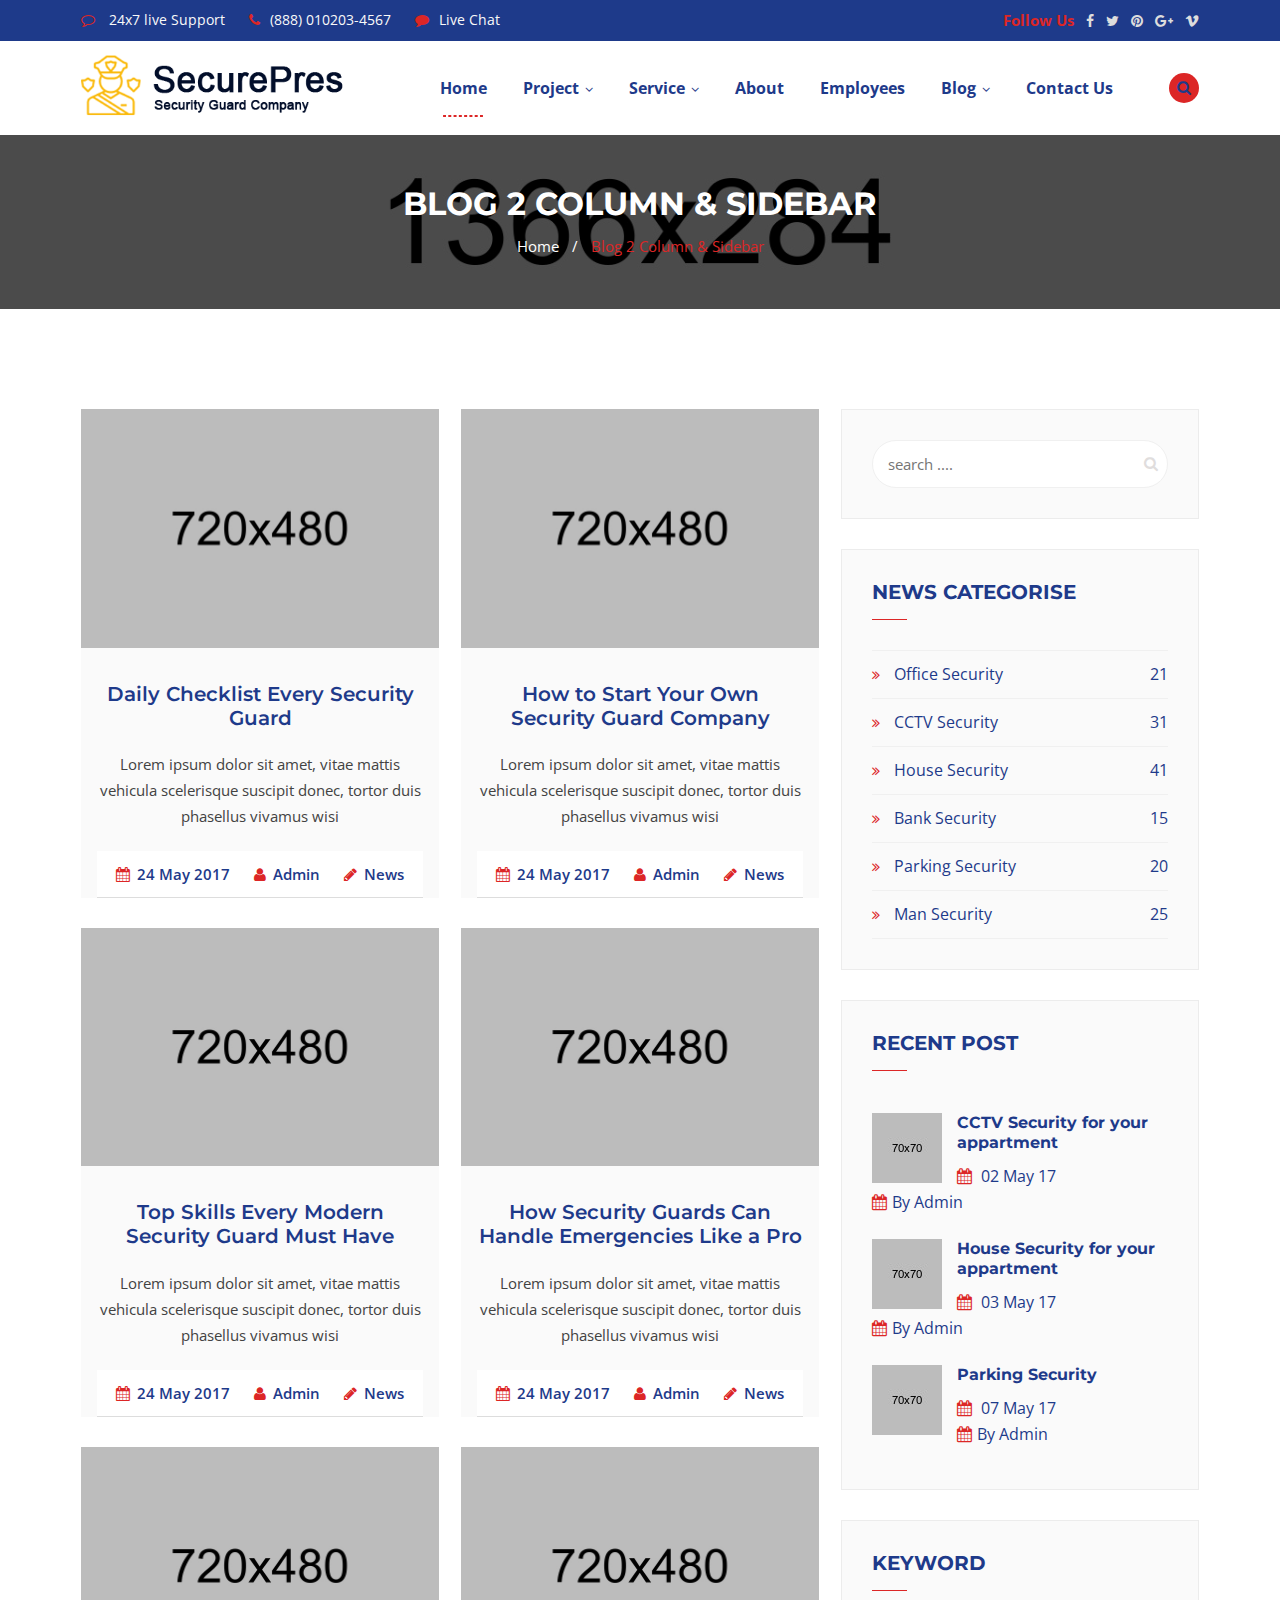
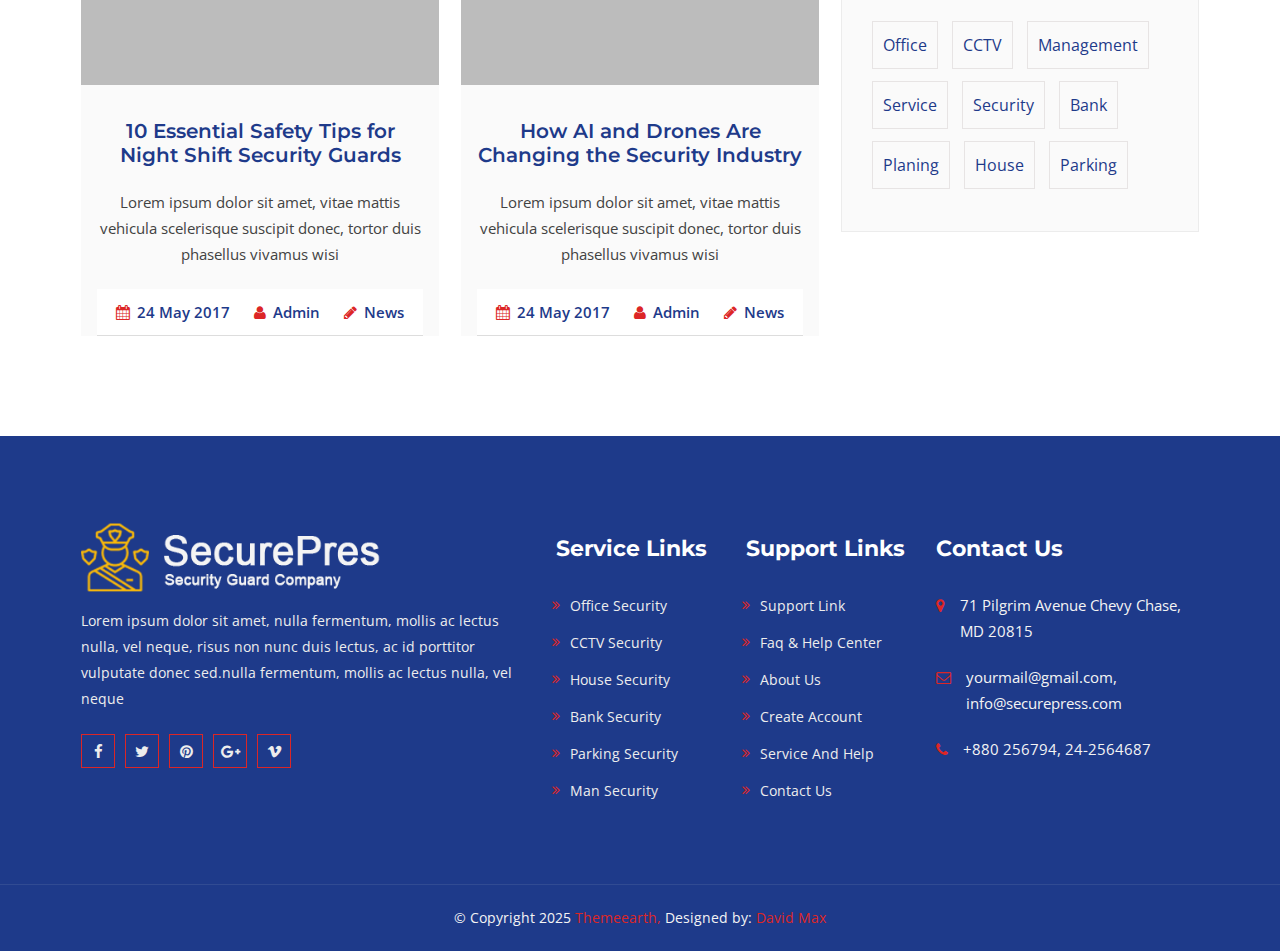
<file: blog-2-column-sidebar.html>
<!DOCTYPE html>
<html dir="ltr" lang="zxx">
<head>
	<!-- Meta Tags -->
	<meta name="viewport" content="width=device-width,initial-scale=1.0">
	<meta charset="utf-8">
	<meta name="description" content="Securepress - Security Company HTML Responsive  Template">
	<meta name="keywords" content="safety, bodyguard, cctv, emergency, Event Security, fire, investigation, investigator, officer, protection, security, Security Camera, Care, Parking  Security">
	<meta name="author" content="ThemeEarth">
	<!-- Title -->
	<title>Securepress - Security Company HTML Responsive  Template</title>
	<!-- Favicon Icon -->
	<link rel="icon" type="image/png" href="img/favicon.png">

	<!-- Apple Touch Icons -->
	<link rel="apple-touch-icon" href="img/apple-touch-icon.png">
	<link rel="apple-touch-icon" sizes="57x57" href="img/apple-touch-icon-57x57.png">
	<link rel="apple-touch-icon" sizes="72x72" href="img/apple-touch-icon-72x72.png">
	<link rel="apple-touch-icon" sizes="76x76" href="img/apple-touch-icon-76x76.png">
	<link rel="apple-touch-icon" sizes="114x114" href="img/apple-touch-icon-114x114.png">
	<link rel="apple-touch-icon" sizes="120x120" href="img/apple-touch-icon-120x120.png">
	<link rel="apple-touch-icon" sizes="144x144" href="img/apple-touch-icon-144x144.png">
	<link rel="apple-touch-icon" sizes="152x152" href="img/apple-touch-icon-152x152.png">
	<link rel="apple-touch-icon" sizes="180x180" href="img/apple-touch-icon-180x180.png">

	<!-- Stylesheets Start -->
	<link rel="preconnect" href="https://fonts.googleapis.com">
	<link rel="preconnect" href="https://fonts.gstatic.com" crossorigin>
	<link href="https://fonts.googleapis.com/css2?family=Montserrat:ital,wght@0,100..900;1,100..900&family=Open+Sans:ital@0;1&display=swap" rel="stylesheet">

	<link rel="stylesheet" href="css/bootstrap.min.css">
	<link rel="stylesheet" href="css/font-awesome.min.css">
	<link rel="stylesheet" href="css/owl.carousel.min.css">
	<link rel="stylesheet" href="css/magnific-popup.css">
	<link rel="stylesheet" href="css/animate.css">
	<link rel="stylesheet" href="css/main.css">
	<link rel="stylesheet" href="style.css">
	<link rel="stylesheet" href="css/meanmenu.min.css">
	<link rel="stylesheet" href="css/responsive.css">

	<!-- HTML5 shim and Respond.js for IE8 support of HTML5 elements and media queries -->
	<!-- WARNING: Respond.js doesn't work if you view the page via file:// -->
	<!--[if lt IE 9]>
	<script src="https://oss.maxcdn.com/html5shiv/3.7.2/html5shiv.min.js"></script>
	<script src="https://oss.maxcdn.com/respond/1.4.2/respond.min.js"></script>
	<![endif]-->
</head>
<body>
<!-- Preloader Start -->
<div id="preloader">
	<div id="preloader-status"></div>
</div>
<!-- Preloader End -->
<!-- Header Start -->
<header>
	<!-- Main Menu Start -->
	<div class="hd-style1">
		<!-- Header Top Start -->
		<div class="hd-sec">
			<div class="container">
				<div class="row">
					<div class="col-lg-8 col-sm-8">
						<div class="hd-lft">
							<ul>
								<li><i class="fa fa-comment-o"></i> 24x7 live Support</li>
								<li><i class="fa fa-phone"></i>(888) 010203-4567</li>
								<li><i class="fa fa-comment"></i>Live Chat</li>
							</ul>
						</div>
					</div>
					<div class="col-lg-4 col-sm-4">
						<div class="hd-rgt">
							<span class="follow-title">Follow Us</span>
							<ul>
								<li><a href=""><i class="fa fa-facebook"></i></a></li>
								<li><a href=""><i class="fa fa-twitter"></i></a></li>
								<li><a href=""><i class="fa fa-pinterest"></i></a></li>
								<li><a href=""><i class="fa fa-google-plus"></i></a></li>
								<li><a href=""><i class="fa fa-vimeo"></i></a></li>
							</ul>
						</div>
					</div>
				</div>
			</div>
		</div>
		<!-- Header Top End -->
		<div class="mnmenu-sec">
			<div class="container">
				<div class="row">
					<div class="col-lg-3 col-md-4 col-sm-4 col-5">
						<div class="logo">
							<a href="index.html"><img src="img/logo2.png" alt="image"></a>
						</div>
					</div>
					<div class="col-lg-9 col-md-8 col-sm-8 col-7">
						<div class="menu">
							<nav id="main-menu" class="main-menu">
								<ul>
									<li class="active"><a href="index.html">Home</a></li>
									<li><a href="project-3-column.html">project<i class="fa fa-angle-down"></i></a>
										<ul>
											<li><a href="project-3-column.html">project 3 column</a></li>
											<li><a href="project-4-column.html">project 4 column</a></li>
										</ul>
									</li>
									<li><a href="service-1.html">Service<i class="fa fa-angle-down"></i></a>
										<ul>
											<li><a href="service-1.html">Service 1</a></li>
											<li><a href="service-2.html">Service 2</a></li>
											<li><a href="service-details-1.html">Service details 1</a></li>
											<li><a href="service-details-2.html">Service details 2</a></li>
										</ul>
									</li>
									<li><a href="about.html">About</a></li>
									<li><a href="employees.html">employees</a></li>
									<li><a href="blog-classic.html">Blog<i class="fa fa-angle-down"></i></a>
										<ul>
											<li><a href="blog-classic.html">Blog classic</a></li>
											<li><a href="blog-3-column.html">Blog 3 column</a></li>
											<li><a href="blog-2-column-sidebar.html">Blog column & sidebar</a></li>
											<li><a href="blog-details.html">Blog Details</a></li>
										</ul>
									</li>
									<li><a href="contact.html">Contact Us</a></li>
								</ul>
							</nav>
							<div class="menu-icon">
								<div class="site-search">
									<i class="fa fa-search"></i>
									<div class="search-forum">
										<form action="#">
											<input placeholder="Search For Site" type="text">
											<input type="submit" value="Go">
										</form>
									</div>
								</div>
							</div>
						</div>
					</div>
					<div class="te-mobile-nav-menu"></div>
				</div>
			</div>
		</div>
	</div>
	<!-- Main Menu End -->
</header>
<!-- Header End -->

<!-- Page Heading Section Start -->
	<div class="pagehding-sec">
		<div class="pagehding-overlay"></div>		
		<div class="container">
			<div class="row">
				<div class="col-lg-12">
					<div class="page-heading">
						<h1>Blog 2 Column & Sidebar</h1>
						<ul>
							<li><a href="index.html">Home</a></li>
							<li><a href="">Blog 2 Column & Sidebar</a></li>
						</ul>						
					</div>					
				</div>				
			</div>
		</div>
	</div>
	<!-- Page Heading Section End -->
	<!-- Blog Section Start -->
	<div class="blog-classic-sec pt-100 pb-70">
		<div class="container">			
			<div class="row">								
				<div class="col-lg-8">
					<div class="row">
						<div class="col-lg-6 col-sm-6">
							<div class="media">
								<div class="single-post">
									<div class="blog-thumb">
										<img src="img/g1.jpg" alt="image">
										<a href="blog-details.html">Read More</a>
									</div>
									<div class="media-body">
										<div class="single-post-desc">
											<h2><a href="blog-details.html">Daily Checklist Every Security Guard</a></h2>
											<p>Lorem ipsum dolor sit amet, vitae mattis vehicula scelerisque suscipit donec, tortor duis phasellus vivamus wisi</p>
											<div class="post-date">
												<ul>
													<li><a href="#"><i class="fa fa-calendar"></i>24 May 2017</a></li>
													<li><a href="#"><i class="fa fa-user"></i>Admin</a></li>
													<li><a href="#"><i class="fa fa-pencil"></i>News</a></li>
												</ul>
											</div>
										</div>
									</div>
								</div>
							</div>
						</div>
						<div class="col-lg-6 col-sm-6">
							<div class="media">
								<div class="single-post">
									<div class="blog-thumb">
										<img src="img/g2.jpg" alt="image">
										<a href="blog-details.html">Read More</a>
									</div>
									<div class="media-body">
										<div class="single-post-desc">
											<h2><a href="blog-details.html">How to Start Your Own Security Guard Company</a></h2>
											<p>Lorem ipsum dolor sit amet, vitae mattis vehicula scelerisque suscipit donec, tortor duis phasellus vivamus wisi</p>
											<div class="post-date">
												<ul>
													<li><a href="#"><i class="fa fa-calendar"></i>24 May 2017</a></li>
													<li><a href="#"><i class="fa fa-user"></i>Admin</a></li>
													<li><a href="#"><i class="fa fa-pencil"></i>News</a></li>
												</ul>
											</div>
										</div>
									</div>
								</div>
							</div>
						</div>
						<div class="col-lg-6 col-sm-6">
							<div class="media">
								<div class="single-post">
									<div class="blog-thumb">
										<img src="img/g3.jpg" alt="image">
										<a href="blog-details.html">Read More</a>
									</div>
									<div class="media-body">
										<div class="single-post-desc">
											<h2><a href="blog-details.html">Top Skills Every Modern Security Guard Must Have</a></h2>
											<p>Lorem ipsum dolor sit amet, vitae mattis vehicula scelerisque suscipit donec, tortor duis phasellus vivamus wisi</p>
											<div class="post-date">
												<ul>
													<li><a href="#"><i class="fa fa-calendar"></i>24 May 2017</a></li>
													<li><a href="#"><i class="fa fa-user"></i>Admin</a></li>
													<li><a href="#"><i class="fa fa-pencil"></i>News</a></li>
												</ul>
											</div>
										</div>
									</div>
								</div>
							</div>
						</div>
						<div class="col-lg-6 col-sm-6">
							<div class="media">
								<div class="single-post">
									<div class="blog-thumb">
										<img src="img/g4.jpg" alt="image">
										<a href="blog-details.html">Read More</a>
									</div>
									<div class="media-body">
										<div class="single-post-desc">
											<h2><a href="blog-details.html">How Security Guards Can Handle Emergencies Like a Pro</a></h2>
											<p>Lorem ipsum dolor sit amet, vitae mattis vehicula scelerisque suscipit donec, tortor duis phasellus vivamus wisi</p>
											<div class="post-date">
												<ul>
													<li><a href="#"><i class="fa fa-calendar"></i>24 May 2017</a></li>
													<li><a href="#"><i class="fa fa-user"></i>Admin</a></li>
													<li><a href="#"><i class="fa fa-pencil"></i>News</a></li>
												</ul>
											</div>
										</div>
									</div>
								</div>
							</div>
						</div>
						<div class="col-lg-6 col-sm-6">
							<div class="media">
								<div class="single-post">
									<div class="blog-thumb">
										<img src="img/g5.jpg" alt="image">
										<a href="blog-details.html">Read More</a>
									</div>
									<div class="media-body">
										<div class="single-post-desc">
											<h2><a href="blog-details.html">10 Essential Safety Tips for Night Shift Security Guards</a></h2>
											<p>Lorem ipsum dolor sit amet, vitae mattis vehicula scelerisque suscipit donec, tortor duis phasellus vivamus wisi</p>
											<div class="post-date">
												<ul>
													<li><a href="#"><i class="fa fa-calendar"></i>24 May 2017</a></li>
													<li><a href="#"><i class="fa fa-user"></i>Admin</a></li>
													<li><a href="#"><i class="fa fa-pencil"></i>News</a></li>
												</ul>
											</div>
										</div>
									</div>
								</div>
							</div>
						</div>
						<div class="col-lg-6 col-sm-6">
							<div class="media">
								<div class="single-post">
									<div class="blog-thumb">
										<img src="img/g6.jpg" alt="image">
										<a href="blog-details.html">Read More</a>
									</div>
									<div class="media-body">
										<div class="single-post-desc">
											<h2><a href="blog-details.html">How AI and Drones Are Changing the Security Industry</a></h2>
											<p>Lorem ipsum dolor sit amet, vitae mattis vehicula scelerisque suscipit donec, tortor duis phasellus vivamus wisi</p>
											<div class="post-date">
												<ul>
													<li><a href="#"><i class="fa fa-calendar"></i>24 May 2017</a></li>
													<li><a href="#"><i class="fa fa-user"></i>Admin</a></li>
													<li><a href="#"><i class="fa fa-pencil"></i>News</a></li>
												</ul>
											</div>
										</div>
									</div>
								</div>
							</div>
						</div>
					</div>
				</div>
				<div class="col-lg-4 col-lg-4 col-sm-12 col-xs-12">
					<div class="sidebar">
						<div class="widget search-field">
							<form action="#">
								<input placeholder="search ...." type="text">
								<button type="submit"><i class="fa fa-search"></i></button>								
							</form>	
						</div>
						<div class="widget widget-archive">
							<h1>news categorise</h1>
							<ul>
								<li><a href="#">Office Security<span>21</span></a></li>
								<li><a href="#">CCTV Security<span>31</span></a></li>
								<li><a href="#">House Security<span>41</span></a></li>
								<li><a href="#">Bank Security <span>15</span></a></li>
								<li><a href="#">Parking Security <span>20</span></a></li>
								<li><a href="#">Man Security <span>25</span></a></li>
							</ul>
						</div>						
						<div class="widget widget-two">
							<h1>Recent Post</h1>
							<div class="all_r_pst">
								<div class="media">										
									<div class="relative-post">								
										<div class="relative-post-thumb">
											<img src="img/r1.jpg" alt="image">
										</div>
										<div class="media-body">
											<div class="single_r_dec">
												<h3><a href="blog-details.html">CCTV Security for your appartment</a></h3>
												<ul>
													<li><a href="#"><i class="fa fa-calendar"></i> 02 may 17  </a></li>
													<li><a href="#"><i class="fa fa-calendar"></i>by Admin</a></li>
												</ul>
											</div>
										</div>
									</div>				
								</div>								
								<div class="media">										
									<div class="relative-post">								
										<div class="relative-post-thumb">
											<img src="img/r2.jpg" alt="image">
										</div>
										<div class="media-body">
											<div class="single_r_dec">
												<h3><a href="blog-details.html">House Security for your appartment</a></h3>
												<ul>
													<li><a href="#"><i class="fa fa-calendar"></i> 03 may 17  </a></li>
													<li><a href="#"><i class="fa fa-calendar"></i>by Admin</a></li>
												</ul>
											</div>
										</div>
									</div>				
								</div>								
								<div class="media">										
									<div class="relative-post">								
										<div class="relative-post-thumb">
											<img src="img/r3.jpg" alt="image">
										</div>
										<div class="media-body">
											<div class="single_r_dec">
												<h3><a href="blog-details.html">Parking Security</a></h3>
												<ul>
													<li><a href="#"><i class="fa fa-calendar"></i> 07 may 17  </a></li>
													<li><a href="#"><i class="fa fa-calendar"></i>by Admin</a></li>
												</ul>
											</div>
										</div>
									</div>				
								</div>																	
							</div>															
						</div>								
						<div class="widget widget-tag">
							<h1>keyword</h1>
							<ul>
								<li><a href="#">Office </a></li>
								<li><a href="#">CCTV</a></li>
								<li><a href="#">Management</a></li>
								<li><a href="#">Service</a></li>
								<li><a href="#">Security</a></li>
								<li><a href="#">Bank</a></li>
								<li><a href="#">Planing</a></li>
								<li><a href="#">House</a></li>
								<li><a href="#">Parking</a></li>
							</ul>
						</div>																										
					</div>
				</div>				
			</div>
		</div>
	</div>
	<!-- Blog Section End -->

<!-- Footer Section Start -->
<footer>
	<!-- Footer Top Section Start -->
	<div class="footer-sec">
		<div class="container">
			<div class="row">
				<div class="col-lg-5 col-md-6">
					<div class="footer-wedget-one">
						<a href="index.html"><img src="img/logo.png" alt="image"></a>
						<p>Lorem ipsum dolor sit amet, nulla fermentum, mollis ac lectus nulla, vel neque, risus non nunc duis lectus, ac id porttitor vulputate donec sed.nulla fermentum, mollis ac lectus nulla, vel neque</p>
						<div class="footer-social-profile">
							<ul>
								<li><a href=""><i class="fa fa-facebook"></i></a></li>
								<li><a href=""><i class="fa fa-twitter"></i></a></li>
								<li><a href=""><i class="fa fa-pinterest"></i></a></li>
								<li><a href=""><i class="fa fa-google-plus"></i></a></li>
								<li><a href=""><i class="fa fa-vimeo"></i></a></li>
							</ul>
						</div>

					</div>
				</div>
				<div class="col-lg-2 col-md-6">
					<div class="footer-widget-menu">
						<h2>Service links</h2>
						<ul>
							<li><a href="#">Office Security</a></li>
							<li><a href="#">CCTV Security</a></li>
							<li><a href="#">House Security</a></li>
							<li><a href="#">Bank Security</a></li>
							<li><a href="#">Parking Security </a></li>
							<li><a href="#">Man Security</a></li>
						</ul>
					</div>
				</div>
				<div class="col-lg-2 col-md-6">
					<div class="footer-widget-menu">
						<h2>Support links</h2>
						<ul>
							<li><a href="#">support link</a></li>
							<li><a href="#">faq & help center</a></li>
							<li><a href="#">about us</a></li>
							<li><a href="#">Create Account</a></li>
							<li><a href="#">service and help</a></li>
							<li><a href="#">Contact Us</a></li>
						</ul>
					</div>
				</div>
				<div class="col-lg-3 col-md-6">
					<div class="footer-wedget-four">
						<h2>contact us </h2>
						<div class="inner-box">
							<div class="inner-item">
								<span class="icon"><i class="fa fa-map-marker"></i></span>
								<span class="inner-text">71 Pilgrim Avenue Chevy Chase, MD 20815</span>
							</div>
							<div class="inner-item">
								<span class="icon"><i class="fa fa-envelope-o"></i></span>
								<span class="inner-text">yourmail@gmail.com, info@securepress.com</span>
							</div>
							<div class="inner-item">
								<span class="icon"><i class="fa fa-phone"></i></span>
								<span class="inner-text">+880 256794, 24-2564687</span>
							</div>
						</div>
					</div>
				</div>
			</div>
		</div>
	</div>
	<!-- Footer Top Section End -->
	<!-- Footer Bottom Section Start -->
	<div class="footer-bottom-sec">
		<div class="container">
			<div class="row">
				<div class="col-lg-12">
					<div class="copy-right">
						<p>&copy; Copyright 2025 <span><a href="#">themeearth,</a></span> Designed by:<span> David Max</span></p>
					</div>
				</div>
			</div>
		</div>
	</div>
	<!-- Footer Bottom Section End -->
</footer>
<!-- Footer Section End -->
<!-- Scripts Js Start -->
<script src="js/jquery.min.js"></script>
<script src="js/bootstrap.min.js"></script>
<script src="js/owl.carousel.min.js"></script>
<script src="js/jquery.scrollUp.min.js"></script>
<script src="js/jquery.magnific-popup.min.js"></script>
<script src="js/jquery.meanmenu.min.js"></script>
<script src="js/custom.js"></script>
<!-- Scripts Js End -->
</body>
</html>
</file>
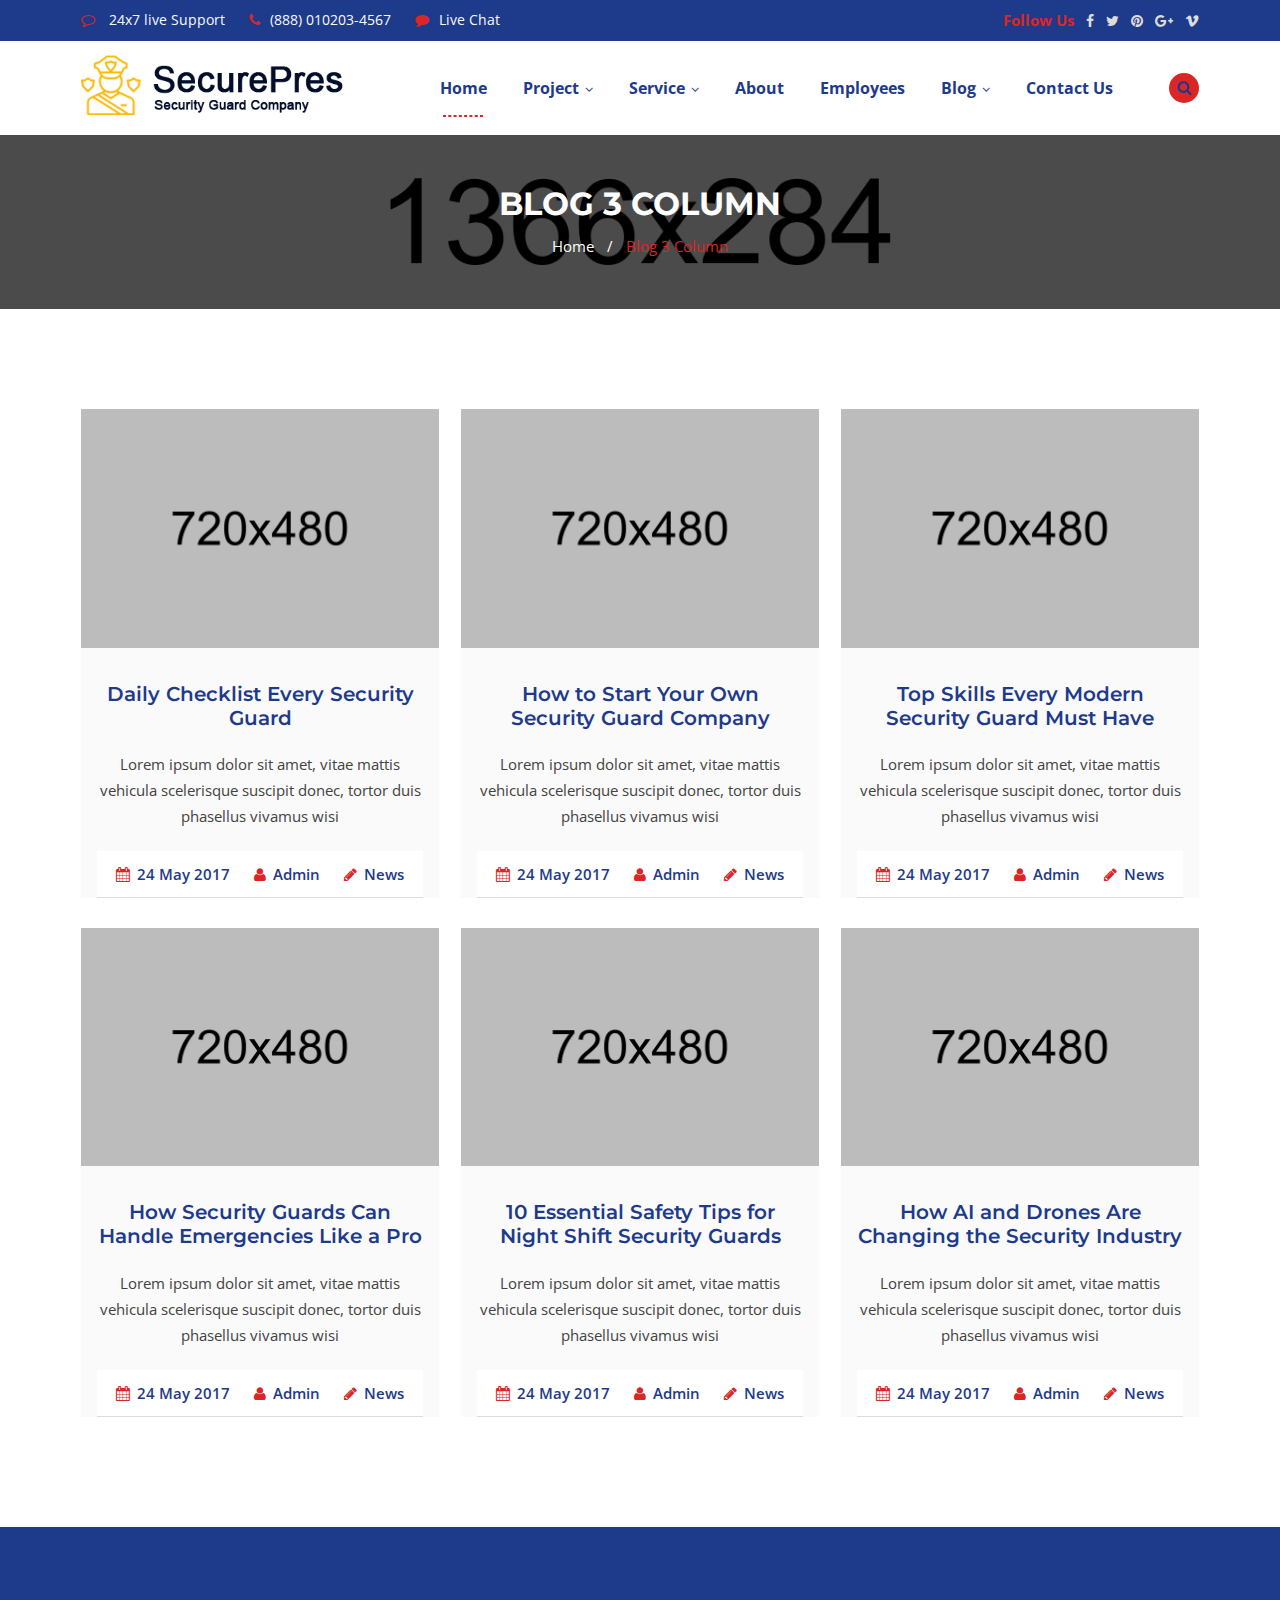
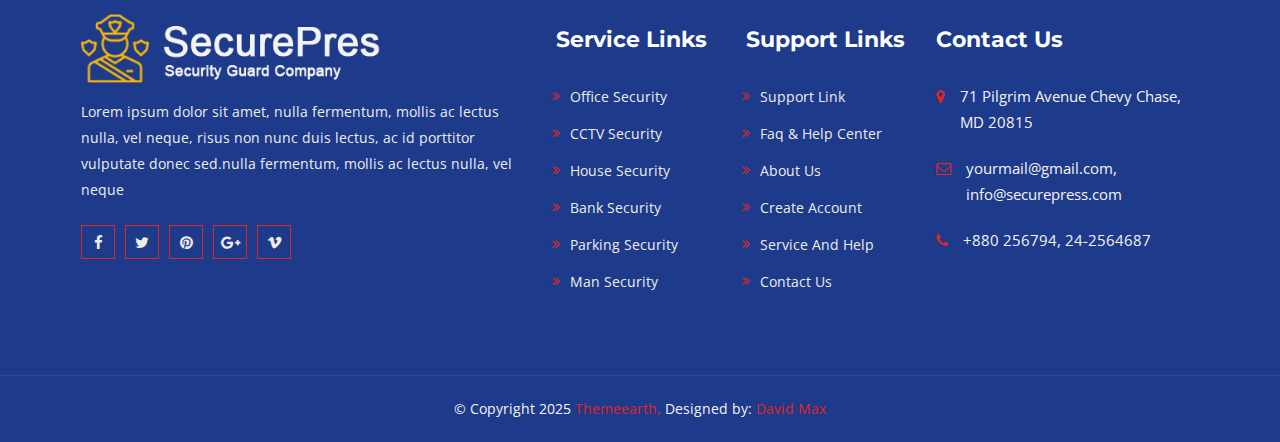
<file: blog-3-column.html>
<!DOCTYPE html>
<html dir="ltr" lang="zxx">
<head>
	<!-- Meta Tags -->
	<meta name="viewport" content="width=device-width,initial-scale=1.0">
	<meta charset="utf-8">
	<meta name="description" content="Securepress - Security Company HTML Responsive  Template">
	<meta name="keywords" content="safety, bodyguard, cctv, emergency, Event Security, fire, investigation, investigator, officer, protection, security, Security Camera, Care, Parking  Security">
	<meta name="author" content="ThemeEarth">
	<!-- Title -->
	<title>Securepress - Security Company HTML Responsive  Template</title>
	<!-- Favicon Icon -->
	<link rel="icon" type="image/png" href="img/favicon.png">

	<!-- Apple Touch Icons -->
	<link rel="apple-touch-icon" href="img/apple-touch-icon.png">
	<link rel="apple-touch-icon" sizes="57x57" href="img/apple-touch-icon-57x57.png">
	<link rel="apple-touch-icon" sizes="72x72" href="img/apple-touch-icon-72x72.png">
	<link rel="apple-touch-icon" sizes="76x76" href="img/apple-touch-icon-76x76.png">
	<link rel="apple-touch-icon" sizes="114x114" href="img/apple-touch-icon-114x114.png">
	<link rel="apple-touch-icon" sizes="120x120" href="img/apple-touch-icon-120x120.png">
	<link rel="apple-touch-icon" sizes="144x144" href="img/apple-touch-icon-144x144.png">
	<link rel="apple-touch-icon" sizes="152x152" href="img/apple-touch-icon-152x152.png">
	<link rel="apple-touch-icon" sizes="180x180" href="img/apple-touch-icon-180x180.png">

	<!-- Stylesheets Start -->
	<link rel="preconnect" href="https://fonts.googleapis.com">
	<link rel="preconnect" href="https://fonts.gstatic.com" crossorigin>
	<link href="https://fonts.googleapis.com/css2?family=Montserrat:ital,wght@0,100..900;1,100..900&family=Open+Sans:ital@0;1&display=swap" rel="stylesheet">

	<link rel="stylesheet" href="css/bootstrap.min.css">
	<link rel="stylesheet" href="css/font-awesome.min.css">
	<link rel="stylesheet" href="css/owl.carousel.min.css">
	<link rel="stylesheet" href="css/magnific-popup.css">
	<link rel="stylesheet" href="css/animate.css">
	<link rel="stylesheet" href="css/main.css">
	<link rel="stylesheet" href="style.css">
	<link rel="stylesheet" href="css/meanmenu.min.css">
	<link rel="stylesheet" href="css/responsive.css">

	<!-- HTML5 shim and Respond.js for IE8 support of HTML5 elements and media queries -->
	<!-- WARNING: Respond.js doesn't work if you view the page via file:// -->
	<!--[if lt IE 9]>
	<script src="https://oss.maxcdn.com/html5shiv/3.7.2/html5shiv.min.js"></script>
	<script src="https://oss.maxcdn.com/respond/1.4.2/respond.min.js"></script>
	<![endif]-->
</head>
<body>
<!-- Preloader Start -->
<div id="preloader">
	<div id="preloader-status"></div>
</div>
<!-- Preloader End -->
<!-- Header Start -->
<header>
	<!-- Main Menu Start -->
	<div class="hd-style1">
		<!-- Header Top Start -->
		<div class="hd-sec">
			<div class="container">
				<div class="row">
					<div class="col-lg-8 col-sm-8">
						<div class="hd-lft">
							<ul>
								<li><i class="fa fa-comment-o"></i> 24x7 live Support</li>
								<li><i class="fa fa-phone"></i>(888) 010203-4567</li>
								<li><i class="fa fa-comment"></i>Live Chat</li>
							</ul>
						</div>
					</div>
					<div class="col-lg-4 col-sm-4">
						<div class="hd-rgt">
							<span class="follow-title">Follow Us</span>
							<ul>
								<li><a href=""><i class="fa fa-facebook"></i></a></li>
								<li><a href=""><i class="fa fa-twitter"></i></a></li>
								<li><a href=""><i class="fa fa-pinterest"></i></a></li>
								<li><a href=""><i class="fa fa-google-plus"></i></a></li>
								<li><a href=""><i class="fa fa-vimeo"></i></a></li>
							</ul>
						</div>
					</div>
				</div>
			</div>
		</div>
		<!-- Header Top End -->
		<div class="mnmenu-sec">
			<div class="container">
				<div class="row">
					<div class="col-lg-3 col-md-4 col-sm-4 col-5">
						<div class="logo">
							<a href="index.html"><img src="img/logo2.png" alt="image"></a>
						</div>
					</div>
					<div class="col-lg-9 col-md-8 col-sm-8 col-7">
						<div class="menu">
							<nav id="main-menu" class="main-menu">
								<ul>
									<li class="active"><a href="index.html">Home</a></li>
									<li><a href="project-3-column.html">project<i class="fa fa-angle-down"></i></a>
										<ul>
											<li><a href="project-3-column.html">project 3 column</a></li>
											<li><a href="project-4-column.html">project 4 column</a></li>
										</ul>
									</li>
									<li><a href="service-1.html">Service<i class="fa fa-angle-down"></i></a>
										<ul>
											<li><a href="service-1.html">Service 1</a></li>
											<li><a href="service-2.html">Service 2</a></li>
											<li><a href="service-details-1.html">Service details 1</a></li>
											<li><a href="service-details-2.html">Service details 2</a></li>
										</ul>
									</li>
									<li><a href="about.html">About</a></li>
									<li><a href="employees.html">employees</a></li>
									<li><a href="blog-classic.html">Blog<i class="fa fa-angle-down"></i></a>
										<ul>
											<li><a href="blog-classic.html">Blog classic</a></li>
											<li><a href="blog-3-column.html">Blog 3 column</a></li>
											<li><a href="blog-2-column-sidebar.html">Blog column & sidebar</a></li>
											<li><a href="blog-details.html">Blog Details</a></li>
										</ul>
									</li>
									<li><a href="contact.html">Contact Us</a></li>
								</ul>
							</nav>
							<div class="menu-icon">
								<div class="site-search">
									<i class="fa fa-search"></i>
									<div class="search-forum">
										<form action="#">
											<input placeholder="Search For Site" type="text">
											<input type="submit" value="Go">
										</form>
									</div>
								</div>
							</div>
						</div>
					</div>
					<div class="te-mobile-nav-menu"></div>
				</div>
			</div>
		</div>
	</div>
	<!-- Main Menu End -->
</header>
<!-- Header End -->

<!-- Page Heading Section Start -->
	<div class="pagehding-sec">
		<div class="pagehding-overlay"></div>		
		<div class="container">
			<div class="row">
				<div class="col-lg-12">
					<div class="page-heading">
						<h1>Blog 3 Column</h1>
						<ul>
							<li><a href="index.html">Home</a></li>
							<li><a href="">Blog 3 Column</a></li>
						</ul>						
					</div>					
				</div>				
			</div>
		</div>
	</div>
	<!-- Page Heading Section End -->
	<!-- Blog Section Start -->
	<div class="blog-sec pt-100 pb-80">
		<div class="container">				
			<div class="row">								
				<div class="col-lg-4 col-sm-6">
					<div class="media">	
						<div class="single-post">	
							<div class="blog-thumb">
								<img src="img/g1.jpg" alt="image">
								<a href="blog-details.html">Read More</a>
							</div>											
							<div class="media-body">
								<div class="single-post-desc">									
									<h2><a href="blog-details.html">Daily Checklist Every Security Guard</a></h2>
									<p>Lorem ipsum dolor sit amet, vitae mattis vehicula scelerisque suscipit donec, tortor duis phasellus vivamus wisi</p>
									<div class="post-date">
										<ul>
											<li><a href="#"><i class="fa fa-calendar"></i>24 May 2017</a></li>
											<li><a href="#"><i class="fa fa-user"></i>Admin</a></li>
											<li><a href="#"><i class="fa fa-pencil"></i>News</a></li>
										</ul>
									</div>					
								</div>
							</div>
						</div>				
					</div>				
				</div>					
				<div class="col-lg-4 col-sm-6">
					<div class="media">	
						<div class="single-post">	
							<div class="blog-thumb">
								<img src="img/g2.jpg" alt="image">
								<a href="blog-details.html">Read More</a>
							</div>											
							<div class="media-body">
								<div class="single-post-desc">									
									<h2><a href="blog-details.html">How to Start Your Own Security Guard Company</a></h2>
									<p>Lorem ipsum dolor sit amet, vitae mattis vehicula scelerisque suscipit donec, tortor duis phasellus vivamus wisi</p>
									<div class="post-date">
										<ul>
											<li><a href="#"><i class="fa fa-calendar"></i>24 May 2017</a></li>
											<li><a href="#"><i class="fa fa-user"></i>Admin</a></li>
											<li><a href="#"><i class="fa fa-pencil"></i>News</a></li>
										</ul>
									</div>					
								</div>
							</div>
						</div>				
					</div>				
				</div>					
				<div class="col-lg-4 col-sm-6">
					<div class="media">	
						<div class="single-post">	
							<div class="blog-thumb">
								<img src="img/g3.jpg" alt="image">
								<a href="blog-details.html">Read More</a>
							</div>											
							<div class="media-body">
								<div class="single-post-desc">									
									<h2><a href="blog-details.html">Top Skills Every Modern Security Guard Must Have</a></h2>
									<p>Lorem ipsum dolor sit amet, vitae mattis vehicula scelerisque suscipit donec, tortor duis phasellus vivamus wisi</p>
									<div class="post-date">
										<ul>
											<li><a href="#"><i class="fa fa-calendar"></i>24 May 2017</a></li>
											<li><a href="#"><i class="fa fa-user"></i>Admin</a></li>
											<li><a href="#"><i class="fa fa-pencil"></i>News</a></li>
										</ul>
									</div>					
								</div>
							</div>
						</div>				
					</div>				
				</div>				
				<div class="col-lg-4 col-sm-6">
					<div class="media">	
						<div class="single-post">	
							<div class="blog-thumb">
								<img src="img/g4.jpg" alt="image">
								<a href="blog-details.html">Read More</a>
							</div>											
							<div class="media-body">
								<div class="single-post-desc">									
									<h2><a href="blog-details.html">How Security Guards Can Handle Emergencies Like a Pro</a></h2>
									<p>Lorem ipsum dolor sit amet, vitae mattis vehicula scelerisque suscipit donec, tortor duis phasellus vivamus wisi</p>
									<div class="post-date">
										<ul>
											<li><a href="#"><i class="fa fa-calendar"></i>24 May 2017</a></li>
											<li><a href="#"><i class="fa fa-user"></i>Admin</a></li>
											<li><a href="#"><i class="fa fa-pencil"></i>News</a></li>
										</ul>
									</div>					
								</div>
							</div>
						</div>				
					</div>				
				</div>					
				<div class="col-lg-4 col-sm-6">
					<div class="media">	
						<div class="single-post">	
							<div class="blog-thumb">
								<img src="img/g5.jpg" alt="image">
								<a href="blog-details.html">Read More</a>
							</div>											
							<div class="media-body">
								<div class="single-post-desc">									
									<h2><a href="blog-details.html">10 Essential Safety Tips for Night Shift Security Guards</a></h2>
									<p>Lorem ipsum dolor sit amet, vitae mattis vehicula scelerisque suscipit donec, tortor duis phasellus vivamus wisi</p>
									<div class="post-date">
										<ul>
											<li><a href="#"><i class="fa fa-calendar"></i>24 May 2017</a></li>
											<li><a href="#"><i class="fa fa-user"></i>Admin</a></li>
											<li><a href="#"><i class="fa fa-pencil"></i>News</a></li>
										</ul>
									</div>					
								</div>
							</div>
						</div>				
					</div>				
				</div>					
				<div class="col-lg-4 col-sm-6">
					<div class="media">	
						<div class="single-post">	
							<div class="blog-thumb">
								<img src="img/g6.jpg" alt="image">
								<a href="blog-details.html">Read More</a>
							</div>											
							<div class="media-body">
								<div class="single-post-desc">									
									<h2><a href="blog-details.html">How AI and Drones Are Changing the Security Industry</a></h2>
									<p>Lorem ipsum dolor sit amet, vitae mattis vehicula scelerisque suscipit donec, tortor duis phasellus vivamus wisi</p>
									<div class="post-date">
										<ul>
											<li><a href="#"><i class="fa fa-calendar"></i>24 May 2017</a></li>
											<li><a href="#"><i class="fa fa-user"></i>Admin</a></li>
											<li><a href="#"><i class="fa fa-pencil"></i>News</a></li>
										</ul>
									</div>					
								</div>
							</div>
						</div>				
					</div>				
				</div>				
				
			</div>
		</div>
	</div>
	<!-- Blog Section End -->

	<!-- Footer Section Start -->
	<footer>
		<!-- Footer Top Section Start -->
		<div class="footer-sec">
			<div class="container">
				<div class="row">
					<div class="col-lg-5 col-md-6">
						<div class="footer-wedget-one">
							<a href="index.html"><img src="img/logo.png" alt="image"></a>
							<p>Lorem ipsum dolor sit amet, nulla fermentum, mollis ac lectus nulla, vel neque, risus non nunc duis lectus, ac id porttitor vulputate donec sed.nulla fermentum, mollis ac lectus nulla, vel neque</p>
							<div class="footer-social-profile">
								<ul>
									<li><a href=""><i class="fa fa-facebook"></i></a></li>
									<li><a href=""><i class="fa fa-twitter"></i></a></li>
									<li><a href=""><i class="fa fa-pinterest"></i></a></li>
									<li><a href=""><i class="fa fa-google-plus"></i></a></li>
									<li><a href=""><i class="fa fa-vimeo"></i></a></li>
								</ul>
							</div>

						</div>
					</div>
					<div class="col-lg-2 col-md-6">
						<div class="footer-widget-menu">
							<h2>Service links</h2>
							<ul>
								<li><a href="#">Office Security</a></li>
								<li><a href="#">CCTV Security</a></li>
								<li><a href="#">House Security</a></li>
								<li><a href="#">Bank Security</a></li>
								<li><a href="#">Parking Security </a></li>
								<li><a href="#">Man Security</a></li>
							</ul>
						</div>
					</div>
					<div class="col-lg-2 col-md-6">
						<div class="footer-widget-menu">
							<h2>Support links</h2>
							<ul>
								<li><a href="#">support link</a></li>
								<li><a href="#">faq & help center</a></li>
								<li><a href="#">about us</a></li>
								<li><a href="#">Create Account</a></li>
								<li><a href="#">service and help</a></li>
								<li><a href="#">Contact Us</a></li>
							</ul>
						</div>
					</div>
					<div class="col-lg-3 col-md-6">
						<div class="footer-wedget-four">
							<h2>contact us </h2>
							<div class="inner-box">
								<div class="inner-item">
									<span class="icon"><i class="fa fa-map-marker"></i></span>
									<span class="inner-text">71 Pilgrim Avenue Chevy Chase, MD 20815</span>
								</div>
								<div class="inner-item">
									<span class="icon"><i class="fa fa-envelope-o"></i></span>
									<span class="inner-text">yourmail@gmail.com, info@securepress.com</span>
								</div>
								<div class="inner-item">
									<span class="icon"><i class="fa fa-phone"></i></span>
									<span class="inner-text">+880 256794, 24-2564687</span>
								</div>
							</div>
						</div>
					</div>
				</div>
			</div>
		</div>
		<!-- Footer Top Section End -->
		<!-- Footer Bottom Section Start -->
		<div class="footer-bottom-sec">
			<div class="container">
				<div class="row">
					<div class="col-lg-12">
						<div class="copy-right">
							<p>&copy; Copyright 2025 <span><a href="#">themeearth,</a></span> Designed by:<span> David Max</span></p>
						</div>
					</div>
				</div>
			</div>
		</div>
		<!-- Footer Bottom Section End -->
	</footer>
	<!-- Footer Section End -->
<!-- Scripts Js Start -->
<script src="js/jquery.min.js"></script>
<script src="js/bootstrap.min.js"></script>
<script src="js/owl.carousel.min.js"></script>
<script src="js/jquery.scrollUp.min.js"></script>
<script src="js/jquery.magnific-popup.min.js"></script>
<script src="js/jquery.meanmenu.min.js"></script>
<script src="js/custom.js"></script>
<!-- Scripts Js End -->
</body>
</html>
</file>
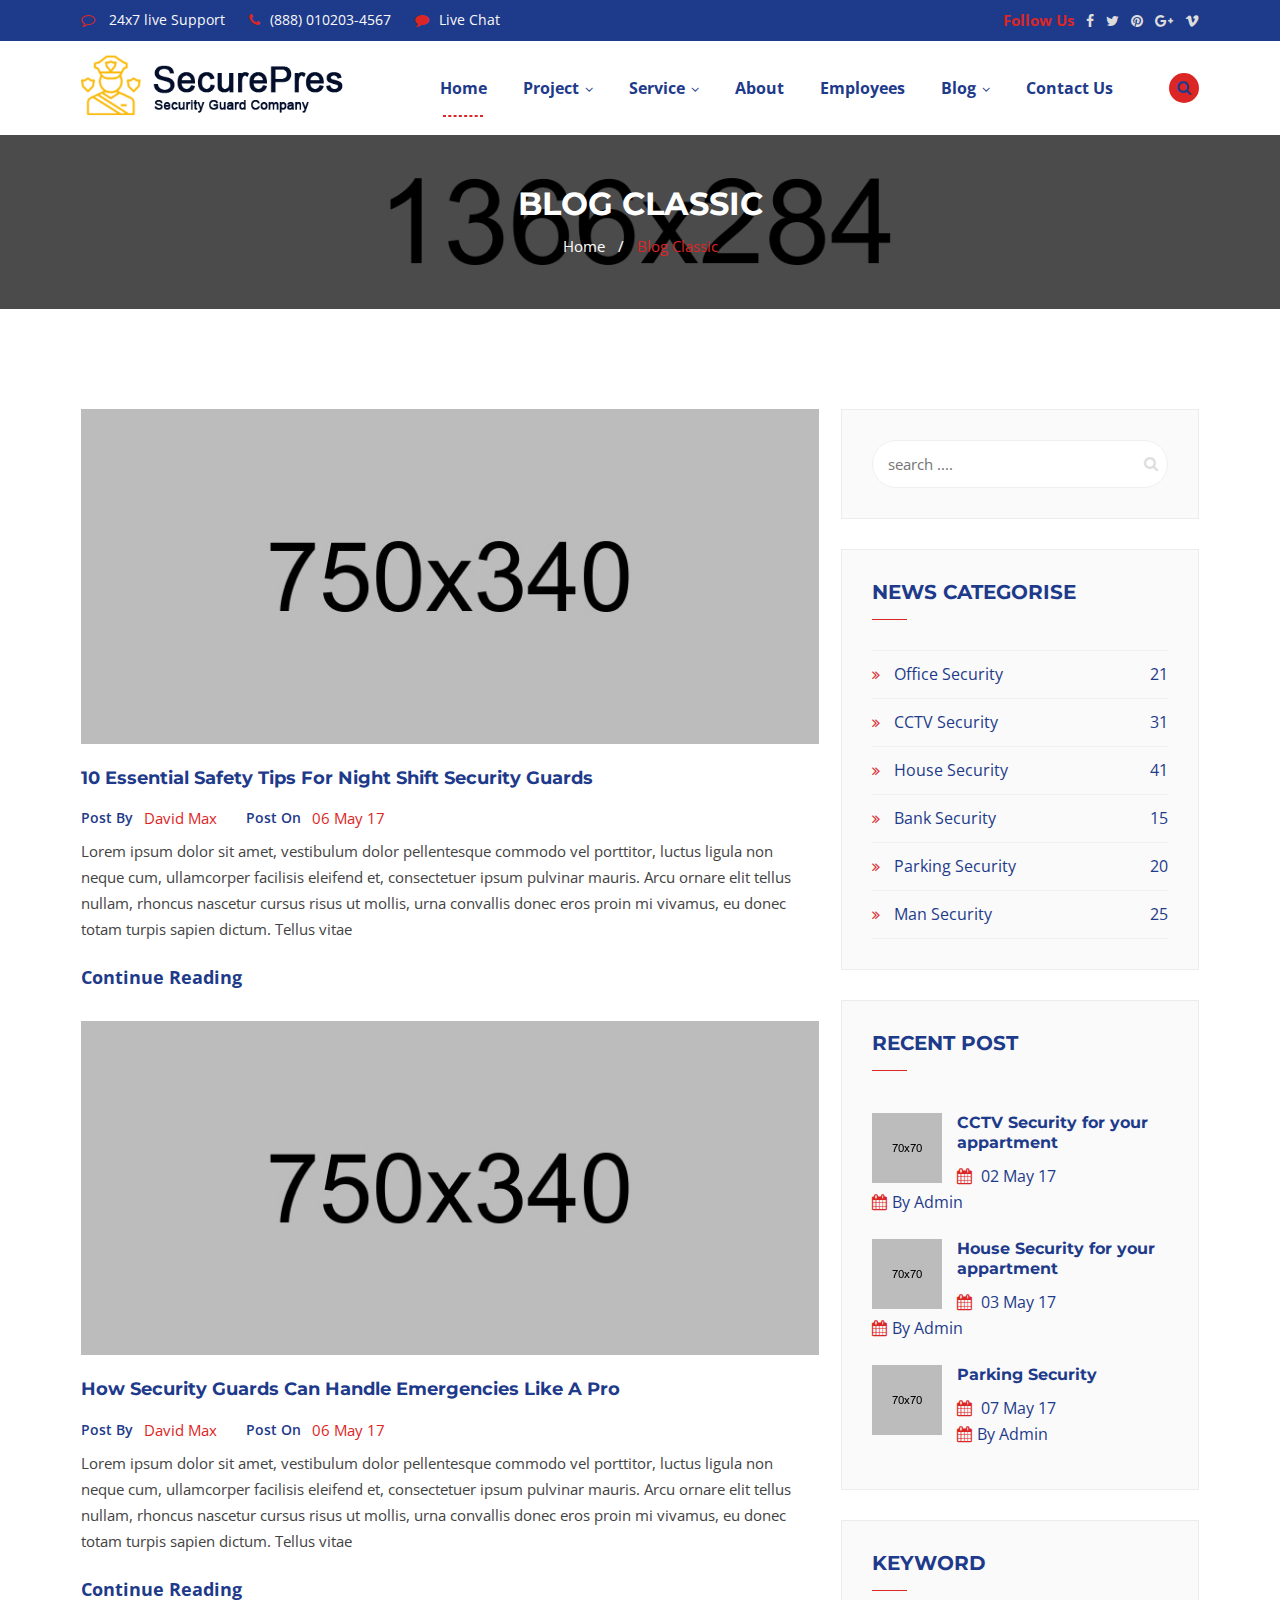
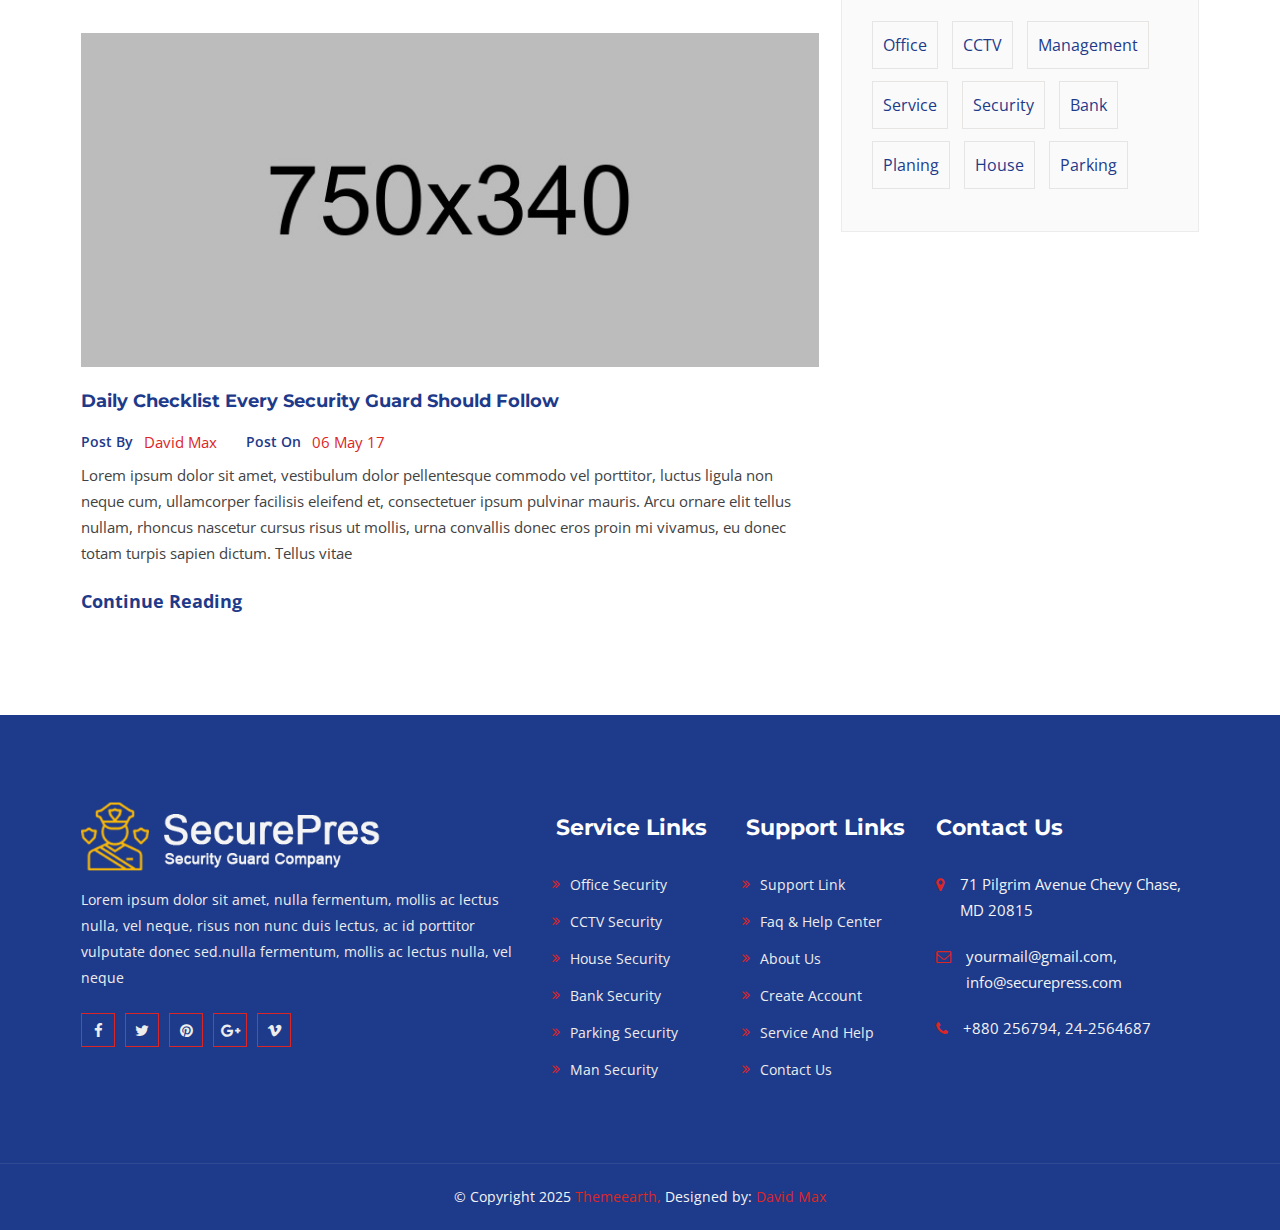
<file: blog-classic.html>
<!DOCTYPE html>
<html dir="ltr" lang="zxx">
<head>
	<!-- Meta Tags -->
	<meta name="viewport" content="width=device-width,initial-scale=1.0">
	<meta charset="utf-8">
	<meta name="description" content="Securepress - Security Company HTML Responsive  Template">
	<meta name="keywords" content="safety, bodyguard, cctv, emergency, Event Security, fire, investigation, investigator, officer, protection, security, Security Camera, Care, Parking  Security">
	<meta name="author" content="ThemeEarth">
	<!-- Title -->
	<title>Securepress - Security Company HTML Responsive  Template</title>
	<!-- Favicon Icon -->
	<link rel="icon" type="image/png" href="img/favicon.png">

	<!-- Apple Touch Icons -->
	<link rel="apple-touch-icon" href="img/apple-touch-icon.png">
	<link rel="apple-touch-icon" sizes="57x57" href="img/apple-touch-icon-57x57.png">
	<link rel="apple-touch-icon" sizes="72x72" href="img/apple-touch-icon-72x72.png">
	<link rel="apple-touch-icon" sizes="76x76" href="img/apple-touch-icon-76x76.png">
	<link rel="apple-touch-icon" sizes="114x114" href="img/apple-touch-icon-114x114.png">
	<link rel="apple-touch-icon" sizes="120x120" href="img/apple-touch-icon-120x120.png">
	<link rel="apple-touch-icon" sizes="144x144" href="img/apple-touch-icon-144x144.png">
	<link rel="apple-touch-icon" sizes="152x152" href="img/apple-touch-icon-152x152.png">
	<link rel="apple-touch-icon" sizes="180x180" href="img/apple-touch-icon-180x180.png">

	<!-- Stylesheets Start -->
	<link rel="preconnect" href="https://fonts.googleapis.com">
	<link rel="preconnect" href="https://fonts.gstatic.com" crossorigin>
	<link href="https://fonts.googleapis.com/css2?family=Montserrat:ital,wght@0,100..900;1,100..900&family=Open+Sans:ital@0;1&display=swap" rel="stylesheet">

	<link rel="stylesheet" href="css/bootstrap.min.css">
	<link rel="stylesheet" href="css/font-awesome.min.css">
	<link rel="stylesheet" href="css/owl.carousel.min.css">
	<link rel="stylesheet" href="css/magnific-popup.css">
	<link rel="stylesheet" href="css/animate.css">
	<link rel="stylesheet" href="css/main.css">
	<link rel="stylesheet" href="style.css">
	<link rel="stylesheet" href="css/meanmenu.min.css">
	<link rel="stylesheet" href="css/responsive.css">

	<!-- HTML5 shim and Respond.js for IE8 support of HTML5 elements and media queries -->
	<!-- WARNING: Respond.js doesn't work if you view the page via file:// -->
	<!--[if lt IE 9]>
	<script src="https://oss.maxcdn.com/html5shiv/3.7.2/html5shiv.min.js"></script>
	<script src="https://oss.maxcdn.com/respond/1.4.2/respond.min.js"></script>
	<![endif]-->
</head>
<body>
<!-- Preloader Start -->
<div id="preloader">
	<div id="preloader-status"></div>
</div>
<!-- Preloader End -->
<!-- Header Start -->
<header>
	<!-- Main Menu Start -->
	<div class="hd-style1">
		<!-- Header Top Start -->
		<div class="hd-sec">
			<div class="container">
				<div class="row">
					<div class="col-lg-8 col-sm-8">
						<div class="hd-lft">
							<ul>
								<li><i class="fa fa-comment-o"></i> 24x7 live Support</li>
								<li><i class="fa fa-phone"></i>(888) 010203-4567</li>
								<li><i class="fa fa-comment"></i>Live Chat</li>
							</ul>
						</div>
					</div>
					<div class="col-lg-4 col-sm-4">
						<div class="hd-rgt">
							<span class="follow-title">Follow Us</span>
							<ul>
								<li><a href=""><i class="fa fa-facebook"></i></a></li>
								<li><a href=""><i class="fa fa-twitter"></i></a></li>
								<li><a href=""><i class="fa fa-pinterest"></i></a></li>
								<li><a href=""><i class="fa fa-google-plus"></i></a></li>
								<li><a href=""><i class="fa fa-vimeo"></i></a></li>
							</ul>
						</div>
					</div>
				</div>
			</div>
		</div>
		<!-- Header Top End -->
		<div class="mnmenu-sec">
			<div class="container">
				<div class="row">
					<div class="col-lg-3 col-md-4 col-sm-4 col-5">
						<div class="logo">
							<a href="index.html"><img src="img/logo2.png" alt="image"></a>
						</div>
					</div>
					<div class="col-lg-9 col-md-8 col-sm-8 col-7">
						<div class="menu">
							<nav id="main-menu" class="main-menu">
								<ul>
									<li class="active"><a href="index.html">Home</a></li>
									<li><a href="project-3-column.html">project<i class="fa fa-angle-down"></i></a>
										<ul>
											<li><a href="project-3-column.html">project 3 column</a></li>
											<li><a href="project-4-column.html">project 4 column</a></li>
										</ul>
									</li>
									<li><a href="service-1.html">Service<i class="fa fa-angle-down"></i></a>
										<ul>
											<li><a href="service-1.html">Service 1</a></li>
											<li><a href="service-2.html">Service 2</a></li>
											<li><a href="service-details-1.html">Service details 1</a></li>
											<li><a href="service-details-2.html">Service details 2</a></li>
										</ul>
									</li>
									<li><a href="about.html">About</a></li>
									<li><a href="employees.html">employees</a></li>
									<li><a href="blog-classic.html">Blog<i class="fa fa-angle-down"></i></a>
										<ul>
											<li><a href="blog-classic.html">Blog classic</a></li>
											<li><a href="blog-3-column.html">Blog 3 column</a></li>
											<li><a href="blog-2-column-sidebar.html">Blog column & sidebar</a></li>
											<li><a href="blog-details.html">Blog Details</a></li>
										</ul>
									</li>
									<li><a href="contact.html">Contact Us</a></li>
								</ul>
							</nav>
							<div class="menu-icon">
								<div class="site-search">
									<i class="fa fa-search"></i>
									<div class="search-forum">
										<form action="#">
											<input placeholder="Search For Site" type="text">
											<input type="submit" value="Go">
										</form>
									</div>
								</div>
							</div>
						</div>
					</div>
					<div class="te-mobile-nav-menu"></div>
				</div>
			</div>
		</div>
	</div>
	<!-- Main Menu End -->
</header>
<!-- Header End -->

<!-- Page Heading Section Start -->
	<div class="pagehding-sec">
		<div class="pagehding-overlay"></div>		
		<div class="container">
			<div class="row">
				<div class="col-lg-12">
					<div class="page-heading">
						<h1>Blog Classic</h1>
						<ul>
							<li><a href="index.html">Home</a></li>
							<li><a href="">Blog Classic</a></li>
						</ul>						
					</div>					
				</div>				
			</div>
		</div>
	</div>
	<!-- Page Heading Section End -->
	<!-- Blog Section Start -->
	<div class="blog-classic-sec pt-100 pb-70">
		<div class="container">			
			<div class="row">								
				<div class="col-lg-8">
					<div class="media">	
						<div class="single-post">	
							<div class="blog-classic-img">
								<img src="img/news1.jpg" alt="image">
								<div class="blog-classic-overlay">
									<ul>
										<li><a href="blog-details.html"><i class="fa fa-unlink"></i></a></li>
									</ul>								
								</div>	
							</div>							
							<div class="media-body">
								<div class="single-post-text">
									<h2><a href="blog-details.html">10 Essential Safety Tips for Night Shift Security Guards</a></h2>
									<div class="post-info">
										<div class="post-meta">
											<ul>
												<li><span>post by</span><a href="#">David Max</a></li>
												<li><span>post on</span><a href="#">06 may 17</a></li>
											</ul>									
										</div>																			
									</div>	
									<p>Lorem ipsum dolor sit amet, vestibulum dolor pellentesque commodo vel porttitor, luctus ligula non neque cum, ullamcorper facilisis eleifend et, consectetuer ipsum pulvinar mauris. Arcu ornare elit tellus nullam, rhoncus nascetur cursus risus ut mollis, urna convallis donec eros proin mi vivamus, eu donec totam turpis sapien dictum. Tellus vitae </p>	<a href="blog-details.html">Continue Reading</a>				
								</div>
							</div>
						</div>				
					</div>					
					<div class="media">	
						<div class="single-post">	
							<div class="blog-classic-img">
								<img src="img/news2.jpg" alt="image">
								<div class="blog-classic-overlay">
									<ul>
										<li><a href="blog-details.html"><i class="fa fa-unlink"></i></a></li>
									</ul>								
								</div>	
							</div>							
							<div class="media-body">
								<div class="single-post-text">
									<h2><a href="blog-details.html">How Security Guards Can Handle Emergencies Like a Pro</a></h2>
									<div class="post-info">
										<div class="post-meta">
											<ul>
												<li><span>post by</span><a href="#">David Max</a></li>
												<li><span>post on</span><a href="#">06 may 17</a></li>
											</ul>									
										</div>																			
									</div>	
									<p>Lorem ipsum dolor sit amet, vestibulum dolor pellentesque commodo vel porttitor, luctus ligula non neque cum, ullamcorper facilisis eleifend et, consectetuer ipsum pulvinar mauris. Arcu ornare elit tellus nullam, rhoncus nascetur cursus risus ut mollis, urna convallis donec eros proin mi vivamus, eu donec totam turpis sapien dictum. Tellus vitae </p>	<a href="blog-details.html">Continue Reading</a>				
								</div>
							</div>
						</div>				
					</div>					
					<div class="media">	
						<div class="single-post">	
							<div class="blog-classic-img">
								<img src="img/news3.jpg" alt="image">
								<div class="blog-classic-overlay">
									<ul>
										<li><a href="blog-details.html"><i class="fa fa-unlink"></i></a></li>
									</ul>								
								</div>	
							</div>							
							<div class="media-body">
								<div class="single-post-text">
									<h2><a href="blog-details.html">Daily Checklist Every Security Guard Should Follow</a></h2>
									<div class="post-info">
										<div class="post-meta">
											<ul>
												<li><span>post by</span><a href="#">David Max</a></li>
												<li><span>post on</span><a href="#">06 may 17</a></li>
											</ul>									
										</div>																			
									</div>	
									<p>Lorem ipsum dolor sit amet, vestibulum dolor pellentesque commodo vel porttitor, luctus ligula non neque cum, ullamcorper facilisis eleifend et, consectetuer ipsum pulvinar mauris. Arcu ornare elit tellus nullam, rhoncus nascetur cursus risus ut mollis, urna convallis donec eros proin mi vivamus, eu donec totam turpis sapien dictum. Tellus vitae </p>	<a href="blog-details.html">Continue Reading</a>				
								</div>
							</div>
						</div>				
					</div>											
				</div>
				<div class="col-lg-4 col-lg-4 col-sm-12 col-xs-12">
					<div class="sidebar">
						<div class="widget search-field">
							<form action="#">
								<input placeholder="search ...." type="text">
								<button type="submit"><i class="fa fa-search"></i></button>								
							</form>	
						</div>
						<div class="widget widget-archive">
							<h1>news categorise</h1>
							<ul>
								<li><a href="#">Office Security<span>21</span></a></li>
								<li><a href="#">CCTV Security<span>31</span></a></li>
								<li><a href="#">House Security<span>41</span></a></li>
								<li><a href="#">Bank Security <span>15</span></a></li>
								<li><a href="#">Parking Security <span>20</span></a></li>
								<li><a href="#">Man Security <span>25</span></a></li>
							</ul>
						</div>						
						<div class="widget widget-two">
							<h1>Recent Post</h1>
							<div class="all_r_pst">
								<div class="media">										
									<div class="relative-post">								
										<div class="relative-post-thumb">
											<img src="img/r1.jpg" alt="image">
										</div>
										<div class="media-body">
											<div class="single_r_dec">
												<h3><a href="blog-details.html">CCTV Security for your appartment</a></h3>
												<ul>
													<li><a href="#"><i class="fa fa-calendar"></i> 02 may 17  </a></li>
													<li><a href="#"><i class="fa fa-calendar"></i>by Admin</a></li>
												</ul>
											</div>
										</div>
									</div>				
								</div>								
								<div class="media">										
									<div class="relative-post">								
										<div class="relative-post-thumb">
											<img src="img/r2.jpg" alt="image">
										</div>
										<div class="media-body">
											<div class="single_r_dec">
												<h3><a href="blog-details.html">House Security for your appartment</a></h3>
												<ul>
													<li><a href="#"><i class="fa fa-calendar"></i> 03 may 17  </a></li>
													<li><a href="#"><i class="fa fa-calendar"></i>by Admin</a></li>
												</ul>
											</div>
										</div>
									</div>				
								</div>								
								<div class="media">										
									<div class="relative-post">								
										<div class="relative-post-thumb">
											<img src="img/r3.jpg" alt="image">
										</div>
										<div class="media-body">
											<div class="single_r_dec">
												<h3><a href="blog-details.html">Parking Security</a></h3>
												<ul>
													<li><a href="#"><i class="fa fa-calendar"></i> 07 may 17  </a></li>
													<li><a href="#"><i class="fa fa-calendar"></i>by Admin</a></li>
												</ul>
											</div>
										</div>
									</div>				
								</div>																	
							</div>															
						</div>								
						<div class="widget widget-tag">
							<h1>keyword</h1>
							<ul>
								<li><a href="#">Office </a></li>
								<li><a href="#">CCTV</a></li>
								<li><a href="#">Management</a></li>
								<li><a href="#">Service</a></li>
								<li><a href="#">Security</a></li>
								<li><a href="#">Bank</a></li>
								<li><a href="#">Planing</a></li>
								<li><a href="#">House</a></li>
								<li><a href="#">Parking</a></li>
							</ul>
						</div>																										
					</div>
				</div>			
			</div>
		</div>
	</div>
	<!-- Blog Section End -->

<!-- Footer Section Start -->
<footer>
	<!-- Footer Top Section Start -->
	<div class="footer-sec">
		<div class="container">
			<div class="row">
				<div class="col-lg-5 col-md-6">
					<div class="footer-wedget-one">
						<a href="index.html"><img src="img/logo.png" alt="image"></a>
						<p>Lorem ipsum dolor sit amet, nulla fermentum, mollis ac lectus nulla, vel neque, risus non nunc duis lectus, ac id porttitor vulputate donec sed.nulla fermentum, mollis ac lectus nulla, vel neque</p>
						<div class="footer-social-profile">
							<ul>
								<li><a href=""><i class="fa fa-facebook"></i></a></li>
								<li><a href=""><i class="fa fa-twitter"></i></a></li>
								<li><a href=""><i class="fa fa-pinterest"></i></a></li>
								<li><a href=""><i class="fa fa-google-plus"></i></a></li>
								<li><a href=""><i class="fa fa-vimeo"></i></a></li>
							</ul>
						</div>

					</div>
				</div>
				<div class="col-lg-2 col-md-6">
					<div class="footer-widget-menu">
						<h2>Service links</h2>
						<ul>
							<li><a href="#">Office Security</a></li>
							<li><a href="#">CCTV Security</a></li>
							<li><a href="#">House Security</a></li>
							<li><a href="#">Bank Security</a></li>
							<li><a href="#">Parking Security </a></li>
							<li><a href="#">Man Security</a></li>
						</ul>
					</div>
				</div>
				<div class="col-lg-2 col-md-6">
					<div class="footer-widget-menu">
						<h2>Support links</h2>
						<ul>
							<li><a href="#">support link</a></li>
							<li><a href="#">faq & help center</a></li>
							<li><a href="#">about us</a></li>
							<li><a href="#">Create Account</a></li>
							<li><a href="#">service and help</a></li>
							<li><a href="#">Contact Us</a></li>
						</ul>
					</div>
				</div>
				<div class="col-lg-3 col-md-6">
					<div class="footer-wedget-four">
						<h2>contact us </h2>
						<div class="inner-box">
							<div class="inner-item">
								<span class="icon"><i class="fa fa-map-marker"></i></span>
								<span class="inner-text">71 Pilgrim Avenue Chevy Chase, MD 20815</span>
							</div>
							<div class="inner-item">
								<span class="icon"><i class="fa fa-envelope-o"></i></span>
								<span class="inner-text">yourmail@gmail.com, info@securepress.com</span>
							</div>
							<div class="inner-item">
								<span class="icon"><i class="fa fa-phone"></i></span>
								<span class="inner-text">+880 256794, 24-2564687</span>
							</div>
						</div>
					</div>
				</div>
			</div>
		</div>
	</div>
	<!-- Footer Top Section End -->
	<!-- Footer Bottom Section Start -->
	<div class="footer-bottom-sec">
		<div class="container">
			<div class="row">
				<div class="col-lg-12">
					<div class="copy-right">
						<p>&copy; Copyright 2025 <span><a href="#">themeearth,</a></span> Designed by:<span> David Max</span></p>
					</div>
				</div>
			</div>
		</div>
	</div>
	<!-- Footer Bottom Section End -->
</footer>
<!-- Footer Section End -->
<!-- Scripts Js Start -->
<script src="js/jquery.min.js"></script>
<script src="js/bootstrap.min.js"></script>
<script src="js/owl.carousel.min.js"></script>
<script src="js/jquery.scrollUp.min.js"></script>
<script src="js/jquery.magnific-popup.min.js"></script>
<script src="js/jquery.meanmenu.min.js"></script>
<script src="js/custom.js"></script>
<!-- Scripts Js End -->
</body>
</html>
</file>
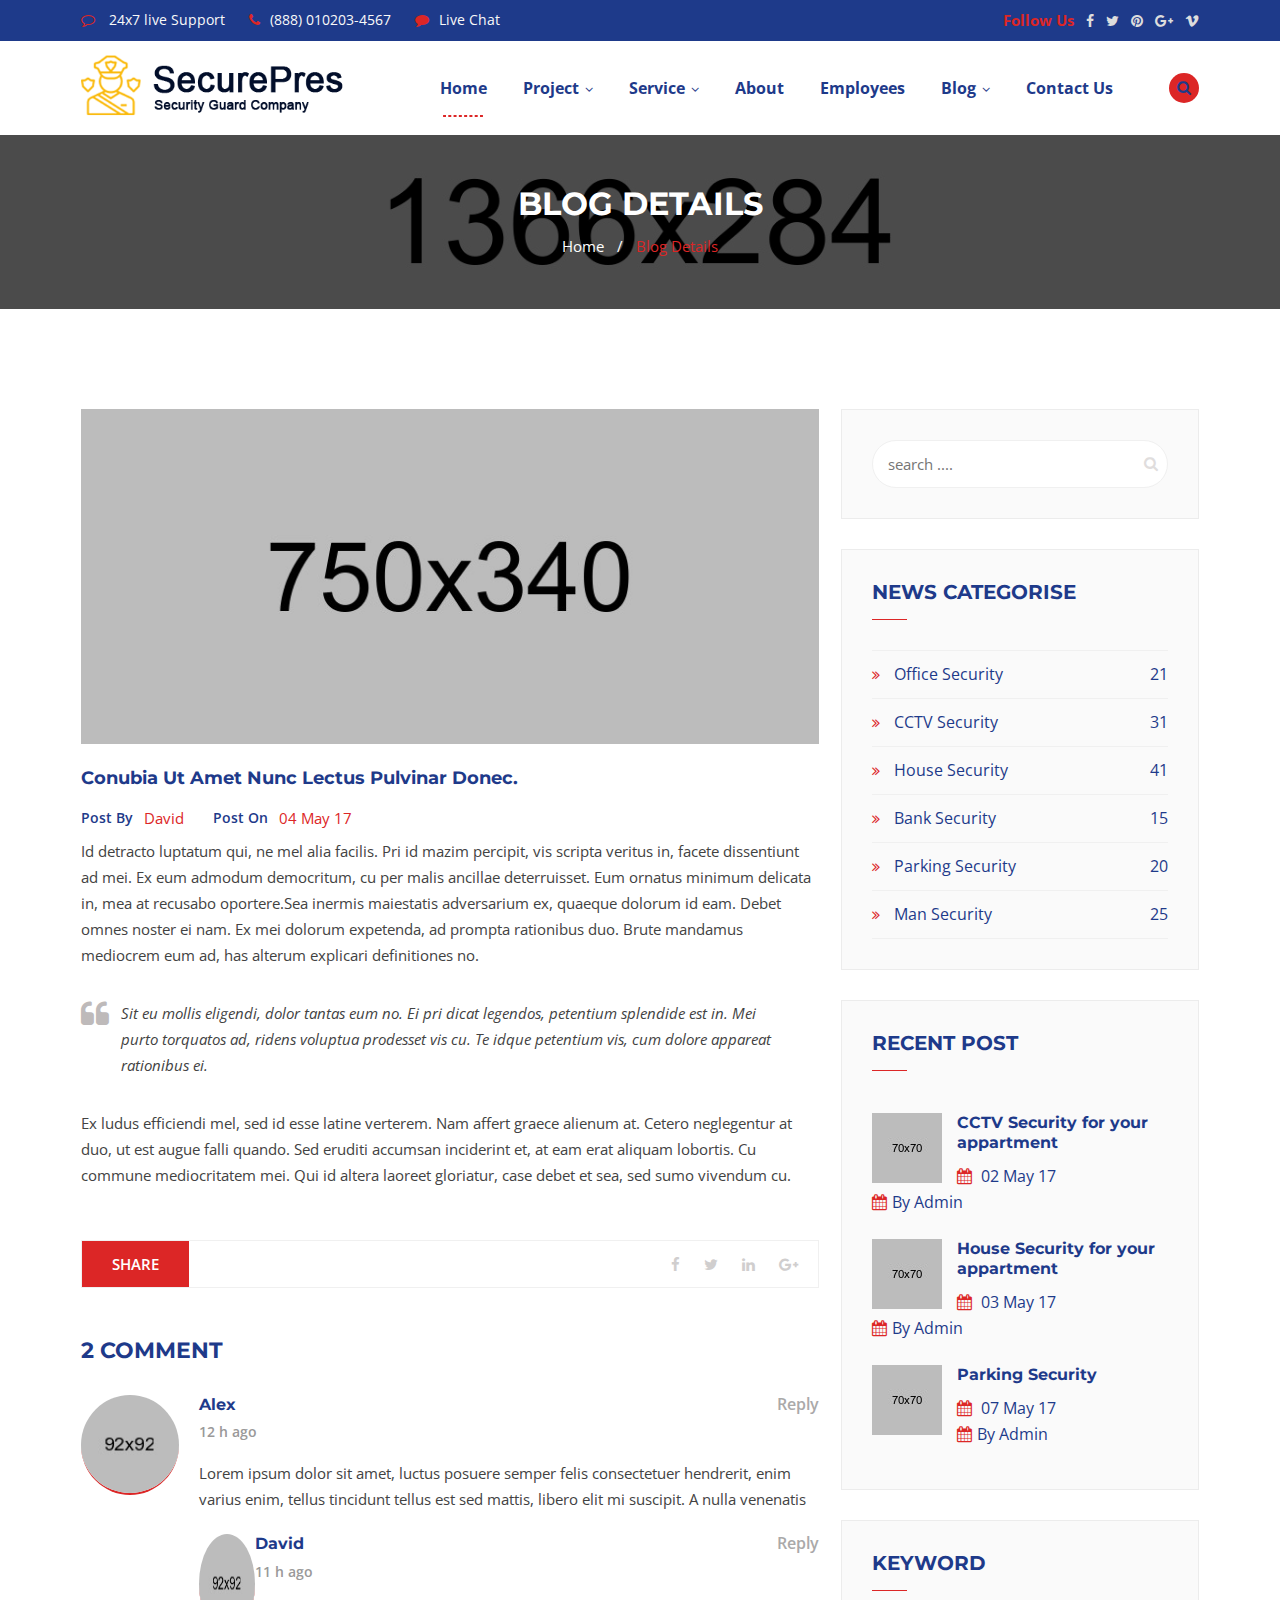
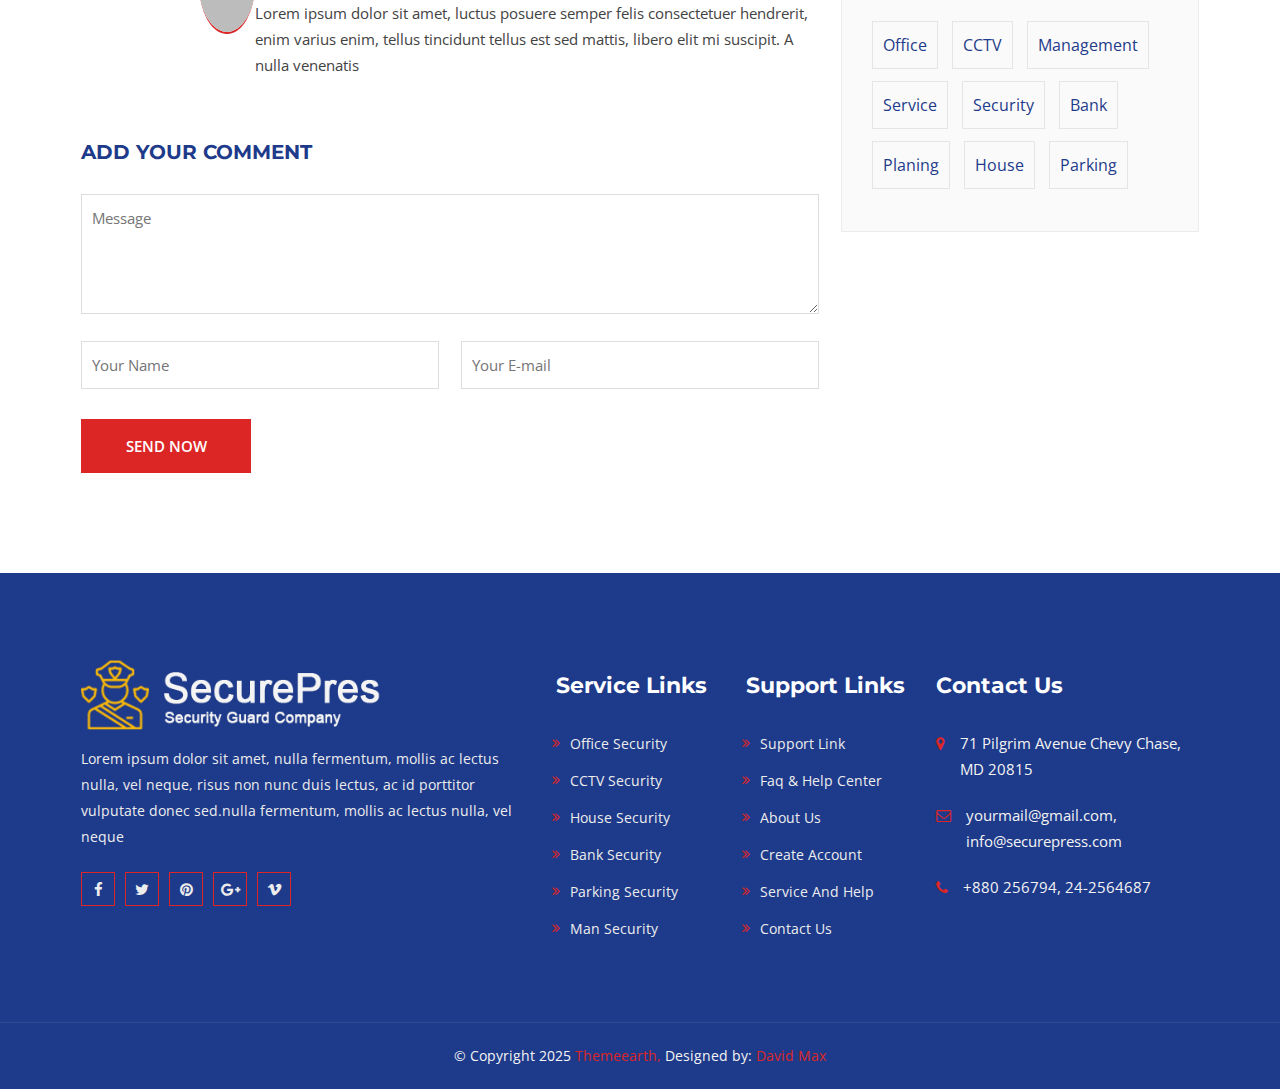
<file: blog-details.html>
<!DOCTYPE html>
<html dir="ltr" lang="zxx">
<head>
	<!-- Meta Tags -->
	<meta name="viewport" content="width=device-width,initial-scale=1.0">
	<meta charset="utf-8">
	<meta name="description" content="Securepress - Security Company HTML Responsive  Template">
	<meta name="keywords" content="safety, bodyguard, cctv, emergency, Event Security, fire, investigation, investigator, officer, protection, security, Security Camera, Care, Parking  Security">
	<meta name="author" content="ThemeEarth">
	<!-- Title -->
	<title>Securepress - Security Company HTML Responsive  Template</title>
	<!-- Favicon Icon -->
	<link rel="icon" type="image/png" href="img/favicon.png">

	<!-- Apple Touch Icons -->
	<link rel="apple-touch-icon" href="img/apple-touch-icon.png">
	<link rel="apple-touch-icon" sizes="57x57" href="img/apple-touch-icon-57x57.png">
	<link rel="apple-touch-icon" sizes="72x72" href="img/apple-touch-icon-72x72.png">
	<link rel="apple-touch-icon" sizes="76x76" href="img/apple-touch-icon-76x76.png">
	<link rel="apple-touch-icon" sizes="114x114" href="img/apple-touch-icon-114x114.png">
	<link rel="apple-touch-icon" sizes="120x120" href="img/apple-touch-icon-120x120.png">
	<link rel="apple-touch-icon" sizes="144x144" href="img/apple-touch-icon-144x144.png">
	<link rel="apple-touch-icon" sizes="152x152" href="img/apple-touch-icon-152x152.png">
	<link rel="apple-touch-icon" sizes="180x180" href="img/apple-touch-icon-180x180.png">

	<!-- Stylesheets Start -->
	<link rel="preconnect" href="https://fonts.googleapis.com">
	<link rel="preconnect" href="https://fonts.gstatic.com" crossorigin>
	<link href="https://fonts.googleapis.com/css2?family=Montserrat:ital,wght@0,100..900;1,100..900&family=Open+Sans:ital@0;1&display=swap" rel="stylesheet">

	<link rel="stylesheet" href="css/bootstrap.min.css">
	<link rel="stylesheet" href="css/font-awesome.min.css">
	<link rel="stylesheet" href="css/owl.carousel.min.css">
	<link rel="stylesheet" href="css/magnific-popup.css">
	<link rel="stylesheet" href="css/animate.css">
	<link rel="stylesheet" href="css/main.css">
	<link rel="stylesheet" href="style.css">
	<link rel="stylesheet" href="css/meanmenu.min.css">
	<link rel="stylesheet" href="css/responsive.css">

	<!-- HTML5 shim and Respond.js for IE8 support of HTML5 elements and media queries -->
	<!-- WARNING: Respond.js doesn't work if you view the page via file:// -->
	<!--[if lt IE 9]>
	<script src="https://oss.maxcdn.com/html5shiv/3.7.2/html5shiv.min.js"></script>
	<script src="https://oss.maxcdn.com/respond/1.4.2/respond.min.js"></script>
	<![endif]-->
</head>
<body>
<!-- Preloader Start -->
<div id="preloader">
	<div id="preloader-status"></div>
</div>
<!-- Preloader End -->
<!-- Header Start -->
<header>
	<!-- Main Menu Start -->
	<div class="hd-style1">
		<!-- Header Top Start -->
		<div class="hd-sec">
			<div class="container">
				<div class="row">
					<div class="col-lg-8 col-sm-8">
						<div class="hd-lft">
							<ul>
								<li><i class="fa fa-comment-o"></i> 24x7 live Support</li>
								<li><i class="fa fa-phone"></i>(888) 010203-4567</li>
								<li><i class="fa fa-comment"></i>Live Chat</li>
							</ul>
						</div>
					</div>
					<div class="col-lg-4 col-sm-4">
						<div class="hd-rgt">
							<span class="follow-title">Follow Us</span>
							<ul>
								<li><a href=""><i class="fa fa-facebook"></i></a></li>
								<li><a href=""><i class="fa fa-twitter"></i></a></li>
								<li><a href=""><i class="fa fa-pinterest"></i></a></li>
								<li><a href=""><i class="fa fa-google-plus"></i></a></li>
								<li><a href=""><i class="fa fa-vimeo"></i></a></li>
							</ul>
						</div>
					</div>
				</div>
			</div>
		</div>
		<!-- Header Top End -->
		<div class="mnmenu-sec">
			<div class="container">
				<div class="row">
					<div class="col-lg-3 col-md-4 col-sm-4 col-5">
						<div class="logo">
							<a href="index.html"><img src="img/logo2.png" alt="image"></a>
						</div>
					</div>
					<div class="col-lg-9 col-md-8 col-sm-8 col-7">
						<div class="menu">
							<nav id="main-menu" class="main-menu">
								<ul>
									<li class="active"><a href="index.html">Home</a></li>
									<li><a href="project-3-column.html">project<i class="fa fa-angle-down"></i></a>
										<ul>
											<li><a href="project-3-column.html">project 3 column</a></li>
											<li><a href="project-4-column.html">project 4 column</a></li>
										</ul>
									</li>
									<li><a href="service-1.html">Service<i class="fa fa-angle-down"></i></a>
										<ul>
											<li><a href="service-1.html">Service 1</a></li>
											<li><a href="service-2.html">Service 2</a></li>
											<li><a href="service-details-1.html">Service details 1</a></li>
											<li><a href="service-details-2.html">Service details 2</a></li>
										</ul>
									</li>
									<li><a href="about.html">About</a></li>
									<li><a href="employees.html">employees</a></li>
									<li><a href="blog-classic.html">Blog<i class="fa fa-angle-down"></i></a>
										<ul>
											<li><a href="blog-classic.html">Blog classic</a></li>
											<li><a href="blog-3-column.html">Blog 3 column</a></li>
											<li><a href="blog-2-column-sidebar.html">Blog column & sidebar</a></li>
											<li><a href="blog-details.html">Blog Details</a></li>
										</ul>
									</li>
									<li><a href="contact.html">Contact Us</a></li>
								</ul>
							</nav>
							<div class="menu-icon">
								<div class="site-search">
									<i class="fa fa-search"></i>
									<div class="search-forum">
										<form action="#">
											<input placeholder="Search For Site" type="text">
											<input type="submit" value="Go">
										</form>
									</div>
								</div>
							</div>
						</div>
					</div>
					<div class="te-mobile-nav-menu"></div>
				</div>
			</div>
		</div>
	</div>
	<!-- Main Menu End -->
</header>
<!-- Header End -->

<!-- Page Heading Section Start -->
	<div class="pagehding-sec">
		<div class="pagehding-overlay"></div>		
		<div class="container">
			<div class="row">
				<div class="col-lg-12">
					<div class="page-heading">
						<h1>Blog Details</h1>
						<ul>
							<li><a href="index.html">Home</a></li>
							<li><a href="">Blog Details</a></li>
						</ul>						
					</div>					
				</div>				
			</div>
		</div>
	</div>
	<!-- Page Heading Section End -->	
	<!-- Blog Section Start -->
	<div class="blog-classic-sec pt-100 pb-70">
		<div class="container">			
			<div class="row">								
				<div class="col-lg-8">
					<div class="media">	
						<div class="single-post">	
							<div class="blog-classic-img">
								<img src="img/news1.jpg" alt="image">
							</div>							
							<div class="media-body">
								<div class="single-post-text">
									<h2><a href="#">Conubia ut amet nunc lectus pulvinar donec.</a></h2>
									<div class="post-info">
										<div class="post-meta">
											<ul>
												<li><span>post by</span><a href="#">David</a></li>
												<li><span>post on</span><a href="#">04 may 17</a></li>
											</ul>									
										</div>																			
									</div>	
									<p>Id detracto luptatum qui, ne mel alia facilis. Pri id mazim percipit, vis scripta veritus in, facete dissentiunt ad mei. Ex eum admodum democritum, cu per malis ancillae deterruisset. Eum ornatus minimum delicata in, mea at recusabo oportere.Sea inermis maiestatis adversarium ex, quaeque dolorum id eam. Debet omnes noster ei nam. Ex mei dolorum expetenda, ad prompta rationibus duo. Brute mandamus mediocrem eum ad, has alterum explicari definitiones no.</p>	
									<div class="code-text">
										<p>Sit eu mollis eligendi, dolor tantas eum no. Ei pri dicat legendos, petentium splendide est in. Mei purto torquatos ad, ridens voluptua prodesset vis cu. Te idque petentium vis, cum dolore appareat rationibus ei.</p>
									</div>	
									<p>Ex ludus efficiendi mel, sed id esse latine verterem. Nam affert graece alienum at. Cetero neglegentur at duo, ut est augue falli quando. Sed eruditi accumsan inciderint et, at eam erat aliquam lobortis. Cu commune mediocritatem mei. Qui id altera laoreet gloriatur, case debet et sea, sed sumo vivendum cu. </p>									
								</div>
								<div class="post-share-link">
									<span>share</span>
									<ul>
										<li><a href="#"><i class="fa fa-facebook"></i></a></li>
										<li><a href="#"><i class="fa fa-twitter"></i></a></li>
										<li><a href="#"><i class="fa fa-linkedin"></i></a></li>
										<li><a href="#"><i class="fa fa-google-plus"></i></a></li>
									</ul>
								</div>
							</div>
							<div class="commentar-sec">
								<h2>2 comment</h2>
								<div class="media">
								  <img class="d-flex mr-3" src="img/commentar_1.jpg" alt="">
								  <div class="media-body">
									<h3 class="comment-author">alex<span class="replay-button"><a href="#">reply</a></span></h3>
									<h4 class="comment-time">12 h ago</h4>		
									<p>Lorem ipsum dolor sit amet, luctus posuere semper felis consectetuer hendrerit, enim varius enim, tellus tincidunt tellus est sed mattis, libero elit mi suscipit. A nulla venenatis  </p>    
									<div class="media mt-3">
									  <a class="d-flex pr-3" href="#">
										<img src="img/commentar_2.jpg" alt="">
									  </a>
									  <div class="media-body">
										<h3 class="comment-author">david<span class="replay-button"><a href="#">reply</a></span></h3>
										<h4 class="comment-time">11 h ago</h4>
										<p>Lorem ipsum dolor sit amet, luctus posuere semper felis consectetuer hendrerit, enim varius enim, tellus tincidunt tellus est sed mattis, libero elit mi suscipit. A nulla venenatis     </p>
									  </div>
									</div>
								  </div>
								</div>														
							</div>						
							<div class="contact-field">
								<h2>add your comment</h2>	
								<div class="row">
									<div class="col-lg-12">
										<div class="single-input-field">
											<textarea  placeholder="Message"></textarea>
										</div>
									</div>
									<div class="col-lg-6 col-sm-6 col-xs-12">
										<div class="single-input-field">
											<input type="text" placeholder="Your Name">
										</div>
									</div>
									<div class="col-lg-6 col-sm-6 col-xs-12">
										<div class="single-input-field">
											<input type="email" placeholder="Your E-mail">
										</div>
									</div>
									<div class="single-input-fieldsbtn">
										<input type="submit" value="send now">
									</div>
								</div>
							</div>							
						</div>				
					</div>										
				</div>
				<div class="col-lg-4 col-lg-4 col-sm-12 col-xs-12">
					<div class="sidebar">
						<div class="widget search-field">
							<form action="#">
								<input placeholder="search ...." type="text">
								<button type="submit"><i class="fa fa-search"></i></button>								
							</form>	
						</div>
						<div class="widget widget-archive">
							<h1>news categorise</h1>
							<ul>
								<li><a href="#">Office Security<span>21</span></a></li>
								<li><a href="#">CCTV Security<span>31</span></a></li>
								<li><a href="#">House Security<span>41</span></a></li>
								<li><a href="#">Bank Security <span>15</span></a></li>
								<li><a href="#">Parking Security <span>20</span></a></li>
								<li><a href="#">Man Security <span>25</span></a></li>
							</ul>
						</div>						
						<div class="widget widget-two">
							<h1>Recent Post</h1>
							<div class="all_r_pst">
								<div class="media">										
									<div class="relative-post">								
										<div class="relative-post-thumb">
											<img src="img/r1.jpg" alt="image">
										</div>
										<div class="media-body">
											<div class="single_r_dec">
												<h3><a href="blog-details.html">CCTV Security for your appartment</a></h3>
												<ul>
													<li><a href="#"><i class="fa fa-calendar"></i> 02 may 17  </a></li>
													<li><a href="#"><i class="fa fa-calendar"></i>by Admin</a></li>
												</ul>
											</div>
										</div>
									</div>				
								</div>								
								<div class="media">										
									<div class="relative-post">								
										<div class="relative-post-thumb">
											<img src="img/r2.jpg" alt="image">
										</div>
										<div class="media-body">
											<div class="single_r_dec">
												<h3><a href="blog-details.html">House Security for your appartment</a></h3>
												<ul>
													<li><a href="#"><i class="fa fa-calendar"></i> 03 may 17  </a></li>
													<li><a href="#"><i class="fa fa-calendar"></i>by Admin</a></li>
												</ul>
											</div>
										</div>
									</div>				
								</div>								
								<div class="media">										
									<div class="relative-post">								
										<div class="relative-post-thumb">
											<img src="img/r3.jpg" alt="image">
										</div>
										<div class="media-body">
											<div class="single_r_dec">
												<h3><a href="blog-details.html">Parking Security</a></h3>
												<ul>
													<li><a href="#"><i class="fa fa-calendar"></i> 07 may 17  </a></li>
													<li><a href="#"><i class="fa fa-calendar"></i>by Admin</a></li>
												</ul>
											</div>
										</div>
									</div>				
								</div>																	
							</div>															
						</div>								
						<div class="widget widget-tag">
							<h1>keyword</h1>
							<ul>
								<li><a href="#">Office </a></li>
								<li><a href="#">CCTV</a></li>
								<li><a href="#">Management</a></li>
								<li><a href="#">Service</a></li>
								<li><a href="#">Security</a></li>
								<li><a href="#">Bank</a></li>
								<li><a href="#">Planing</a></li>
								<li><a href="#">House</a></li>
								<li><a href="#">Parking</a></li>
							</ul>
						</div>																										
					</div>
				</div>				
			</div>
		</div>
	</div>
	<!-- Blog Section End -->

	<!-- Footer Section Start -->
	<footer>
		<!-- Footer Top Section Start -->
		<div class="footer-sec">
			<div class="container">
				<div class="row">
					<div class="col-lg-5 col-md-6">
						<div class="footer-wedget-one">
							<a href="index.html"><img src="img/logo.png" alt="image"></a>
							<p>Lorem ipsum dolor sit amet, nulla fermentum, mollis ac lectus nulla, vel neque, risus non nunc duis lectus, ac id porttitor vulputate donec sed.nulla fermentum, mollis ac lectus nulla, vel neque</p>
							<div class="footer-social-profile">
								<ul>
									<li><a href=""><i class="fa fa-facebook"></i></a></li>
									<li><a href=""><i class="fa fa-twitter"></i></a></li>
									<li><a href=""><i class="fa fa-pinterest"></i></a></li>
									<li><a href=""><i class="fa fa-google-plus"></i></a></li>
									<li><a href=""><i class="fa fa-vimeo"></i></a></li>
								</ul>
							</div>

						</div>
					</div>
					<div class="col-lg-2 col-md-6">
						<div class="footer-widget-menu">
							<h2>Service links</h2>
							<ul>
								<li><a href="#">Office Security</a></li>
								<li><a href="#">CCTV Security</a></li>
								<li><a href="#">House Security</a></li>
								<li><a href="#">Bank Security</a></li>
								<li><a href="#">Parking Security </a></li>
								<li><a href="#">Man Security</a></li>
							</ul>
						</div>
					</div>
					<div class="col-lg-2 col-md-6">
						<div class="footer-widget-menu">
							<h2>Support links</h2>
							<ul>
								<li><a href="#">support link</a></li>
								<li><a href="#">faq & help center</a></li>
								<li><a href="#">about us</a></li>
								<li><a href="#">Create Account</a></li>
								<li><a href="#">service and help</a></li>
								<li><a href="#">Contact Us</a></li>
							</ul>
						</div>
					</div>
					<div class="col-lg-3 col-md-6">
						<div class="footer-wedget-four">
							<h2>contact us </h2>
							<div class="inner-box">
								<div class="inner-item">
									<span class="icon"><i class="fa fa-map-marker"></i></span>
									<span class="inner-text">71 Pilgrim Avenue Chevy Chase, MD 20815</span>
								</div>
								<div class="inner-item">
									<span class="icon"><i class="fa fa-envelope-o"></i></span>
									<span class="inner-text">yourmail@gmail.com, info@securepress.com</span>
								</div>
								<div class="inner-item">
									<span class="icon"><i class="fa fa-phone"></i></span>
									<span class="inner-text">+880 256794, 24-2564687</span>
								</div>
							</div>
						</div>
					</div>
				</div>
			</div>
		</div>
		<!-- Footer Top Section End -->
		<!-- Footer Bottom Section Start -->
		<div class="footer-bottom-sec">
			<div class="container">
				<div class="row">
					<div class="col-lg-12">
						<div class="copy-right">
							<p>&copy; Copyright 2025 <span><a href="#">themeearth,</a></span> Designed by:<span> David Max</span></p>
						</div>
					</div>
				</div>
			</div>
		</div>
		<!-- Footer Bottom Section End -->
	</footer>
	<!-- Footer Section End -->
<!-- Scripts Js Start -->
<script src="js/jquery.min.js"></script>
<script src="js/bootstrap.min.js"></script>
<script src="js/owl.carousel.min.js"></script>
<script src="js/jquery.scrollUp.min.js"></script>
<script src="js/jquery.magnific-popup.min.js"></script>
<script src="js/jquery.meanmenu.min.js"></script>
<script src="js/custom.js"></script>
<!-- Scripts Js End -->
</body>
</html>
</file>
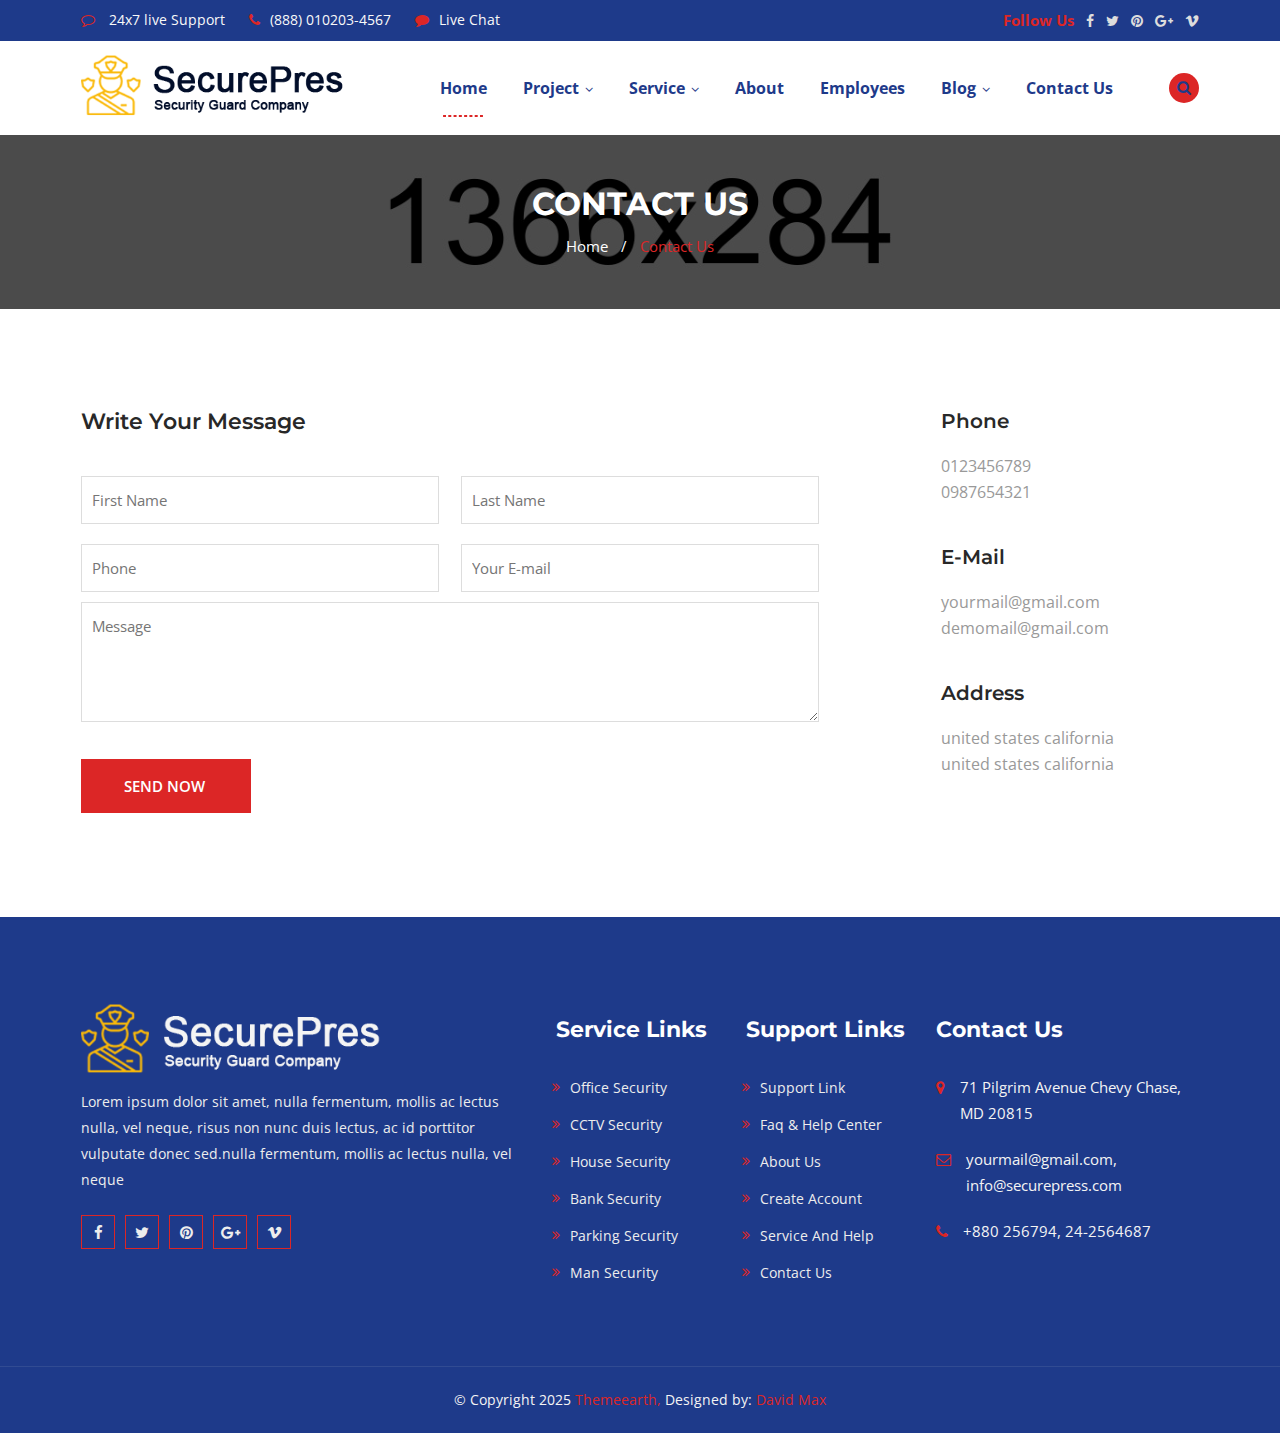
<file: contact.html>
<!DOCTYPE html>
<html dir="ltr" lang="zxx">
<head>
	<!-- Meta Tags -->
	<meta name="viewport" content="width=device-width,initial-scale=1.0">
	<meta charset="utf-8">
	<meta name="description" content="Securepress - Security Company HTML Responsive  Template">
	<meta name="keywords" content="safety, bodyguard, cctv, emergency, Event Security, fire, investigation, investigator, officer, protection, security, Security Camera, Care, Parking  Security">
	<meta name="author" content="ThemeEarth">
	<!-- Title -->
	<title>Securepress - Security Company HTML Responsive  Template</title>
	<!-- Favicon Icon -->
	<link rel="icon" type="image/png" href="img/favicon.png">

	<!-- Apple Touch Icons -->
	<link rel="apple-touch-icon" href="img/apple-touch-icon.png">
	<link rel="apple-touch-icon" sizes="57x57" href="img/apple-touch-icon-57x57.png">
	<link rel="apple-touch-icon" sizes="72x72" href="img/apple-touch-icon-72x72.png">
	<link rel="apple-touch-icon" sizes="76x76" href="img/apple-touch-icon-76x76.png">
	<link rel="apple-touch-icon" sizes="114x114" href="img/apple-touch-icon-114x114.png">
	<link rel="apple-touch-icon" sizes="120x120" href="img/apple-touch-icon-120x120.png">
	<link rel="apple-touch-icon" sizes="144x144" href="img/apple-touch-icon-144x144.png">
	<link rel="apple-touch-icon" sizes="152x152" href="img/apple-touch-icon-152x152.png">
	<link rel="apple-touch-icon" sizes="180x180" href="img/apple-touch-icon-180x180.png">

	<!-- Stylesheets Start -->
	<link rel="preconnect" href="https://fonts.googleapis.com">
	<link rel="preconnect" href="https://fonts.gstatic.com" crossorigin>
	<link href="https://fonts.googleapis.com/css2?family=Montserrat:ital,wght@0,100..900;1,100..900&family=Open+Sans:ital@0;1&display=swap" rel="stylesheet">

	<link rel="stylesheet" href="css/bootstrap.min.css">
	<link rel="stylesheet" href="css/font-awesome.min.css">
	<link rel="stylesheet" href="css/owl.carousel.min.css">
	<link rel="stylesheet" href="css/magnific-popup.css">
	<link rel="stylesheet" href="css/animate.css">
	<link rel="stylesheet" href="css/main.css">
	<link rel="stylesheet" href="style.css">
	<link rel="stylesheet" href="css/meanmenu.min.css">
	<link rel="stylesheet" href="css/responsive.css">

	<!-- HTML5 shim and Respond.js for IE8 support of HTML5 elements and media queries -->
	<!-- WARNING: Respond.js doesn't work if you view the page via file:// -->
	<!--[if lt IE 9]>
	<script src="https://oss.maxcdn.com/html5shiv/3.7.2/html5shiv.min.js"></script>
	<script src="https://oss.maxcdn.com/respond/1.4.2/respond.min.js"></script>
	<![endif]-->
</head>
<body>
<!-- Preloader Start -->
<div id="preloader">
	<div id="preloader-status"></div>
</div>
<!-- Preloader End -->
<!-- Header Start -->
<header>
	<!-- Main Menu Start -->
	<div class="hd-style1">
		<!-- Header Top Start -->
		<div class="hd-sec">
			<div class="container">
				<div class="row">
					<div class="col-lg-8 col-sm-8">
						<div class="hd-lft">
							<ul>
								<li><i class="fa fa-comment-o"></i> 24x7 live Support</li>
								<li><i class="fa fa-phone"></i>(888) 010203-4567</li>
								<li><i class="fa fa-comment"></i>Live Chat</li>
							</ul>
						</div>
					</div>
					<div class="col-lg-4 col-sm-4">
						<div class="hd-rgt">
							<span class="follow-title">Follow Us</span>
							<ul>
								<li><a href=""><i class="fa fa-facebook"></i></a></li>
								<li><a href=""><i class="fa fa-twitter"></i></a></li>
								<li><a href=""><i class="fa fa-pinterest"></i></a></li>
								<li><a href=""><i class="fa fa-google-plus"></i></a></li>
								<li><a href=""><i class="fa fa-vimeo"></i></a></li>
							</ul>
						</div>
					</div>
				</div>
			</div>
		</div>
		<!-- Header Top End -->
		<div class="mnmenu-sec">
			<div class="container">
				<div class="row">
					<div class="col-lg-3 col-md-4 col-sm-4 col-5">
						<div class="logo">
							<a href="index.html"><img src="img/logo2.png" alt="image"></a>
						</div>
					</div>
					<div class="col-lg-9 col-md-8 col-sm-8 col-7">
						<div class="menu">
							<nav id="main-menu" class="main-menu">
								<ul>
									<li class="active"><a href="index.html">Home</a></li>
									<li><a href="project-3-column.html">project<i class="fa fa-angle-down"></i></a>
										<ul>
											<li><a href="project-3-column.html">project 3 column</a></li>
											<li><a href="project-4-column.html">project 4 column</a></li>
										</ul>
									</li>
									<li><a href="service-1.html">Service<i class="fa fa-angle-down"></i></a>
										<ul>
											<li><a href="service-1.html">Service 1</a></li>
											<li><a href="service-2.html">Service 2</a></li>
											<li><a href="service-details-1.html">Service details 1</a></li>
											<li><a href="service-details-2.html">Service details 2</a></li>
										</ul>
									</li>
									<li><a href="about.html">About</a></li>
									<li><a href="employees.html">employees</a></li>
									<li><a href="blog-classic.html">Blog<i class="fa fa-angle-down"></i></a>
										<ul>
											<li><a href="blog-classic.html">Blog classic</a></li>
											<li><a href="blog-3-column.html">Blog 3 column</a></li>
											<li><a href="blog-2-column-sidebar.html">Blog column & sidebar</a></li>
											<li><a href="blog-details.html">Blog Details</a></li>
										</ul>
									</li>
									<li><a href="contact.html">Contact Us</a></li>
								</ul>
							</nav>
							<div class="menu-icon">
								<div class="site-search">
									<i class="fa fa-search"></i>
									<div class="search-forum">
										<form action="#">
											<input placeholder="Search For Site" type="text">
											<input type="submit" value="Go">
										</form>
									</div>
								</div>
							</div>
						</div>
					</div>
					<div class="te-mobile-nav-menu"></div>
				</div>
			</div>
		</div>
	</div>
	<!-- Main Menu End -->
</header>
<!-- Header End -->

<!-- Page Heading Section Start -->
	<div class="pagehding-sec">
		<div class="pagehding-overlay"></div>		
		<div class="container">
			<div class="row">
				<div class="col-lg-12">
					<div class="page-heading">
						<h1>Contact Us</h1>
						<ul>
							<li><a href="index.html">Home</a></li>
							<li><a href="">Contact Us</a></li>
						</ul>						
					</div>					
				</div>				
			</div>
		</div>
	</div>
	<!-- Page Heading Section End -->	
	<!-- Contact Page Section Start -->
	<div class="contact-page-sec pt-100 pb-100">
		<div class="container">
			<div class="row">				
				<div class="col-lg-8">
					<div class="contact-field">
						<h2>Write Your Message</h2>
						<div class="row">
							<div class="col-lg-6 col-sm-6 col-xs-12">
								<div class="single-input-field">
									<input placeholder="First Name" type="text">
								</div>
							</div>
							<div class="col-lg-6 col-sm-6 col-xs-12">
								<div class="single-input-field">
									<input placeholder="Last Name" type="text">
								</div>
							</div>
							<div class="col-lg-6 col-sm-6 col-xs-12">
								<div class="single-input-field">
									<input placeholder="Phone" type="text">
								</div>
							</div>
							<div class="col-lg-6 col-sm-6 col-xs-12">
								<div class="single-input-field">
									<input placeholder="Your E-mail" type="email">
								</div>
							</div>
							<div class="col-lg-12">
								<div class="single-input-field">
									<textarea placeholder="Message"></textarea>
								</div>
							</div>
							<div class="single-input-fieldsbtn">
								<input value="send now " type="submit">
							</div>
						</div>
					</div>				
				</div>
				<div class="col-lg-4">
					<div class="contact-info">
						<div class="contact-info-item">
							<div class="contact-info-text">
								<h2>phone</h2>
								<span>0123456789</span> 
								<span>0987654321</span>
							</div>
						</div>						
					</div>						
					<div class="contact-info">
						<div class="contact-info-item">
							<div class="contact-info-text">
								<h2>e-mail</h2>
								<span>yourmail@gmail.com</span> 
								<span>demomail@gmail.com</span>
							</div>
						</div>						
					</div>					
					<div class="contact-info">
						<div class="contact-info-item">
							<div class="contact-info-text">
								<h2>address</h2>
								<span>united states california</span> 
								<span>united states california</span>
							</div>
						</div>						
					</div>
				</div>				
			</div>
		</div>
	</div>
	<!-- Contact Page Section End -->

	<!-- Footer Section Start -->
	<footer>
		<!-- Footer Top Section Start -->
		<div class="footer-sec">
			<div class="container">
				<div class="row">
					<div class="col-lg-5 col-md-6">
						<div class="footer-wedget-one">
							<a href="index.html"><img src="img/logo.png" alt="image"></a>
							<p>Lorem ipsum dolor sit amet, nulla fermentum, mollis ac lectus nulla, vel neque, risus non nunc duis lectus, ac id porttitor vulputate donec sed.nulla fermentum, mollis ac lectus nulla, vel neque</p>
							<div class="footer-social-profile">
								<ul>
									<li><a href=""><i class="fa fa-facebook"></i></a></li>
									<li><a href=""><i class="fa fa-twitter"></i></a></li>
									<li><a href=""><i class="fa fa-pinterest"></i></a></li>
									<li><a href=""><i class="fa fa-google-plus"></i></a></li>
									<li><a href=""><i class="fa fa-vimeo"></i></a></li>
								</ul>
							</div>

						</div>
					</div>
					<div class="col-lg-2 col-md-6">
						<div class="footer-widget-menu">
							<h2>Service links</h2>
							<ul>
								<li><a href="#">Office Security</a></li>
								<li><a href="#">CCTV Security</a></li>
								<li><a href="#">House Security</a></li>
								<li><a href="#">Bank Security</a></li>
								<li><a href="#">Parking Security </a></li>
								<li><a href="#">Man Security</a></li>
							</ul>
						</div>
					</div>
					<div class="col-lg-2 col-md-6">
						<div class="footer-widget-menu">
							<h2>Support links</h2>
							<ul>
								<li><a href="#">support link</a></li>
								<li><a href="#">faq & help center</a></li>
								<li><a href="#">about us</a></li>
								<li><a href="#">Create Account</a></li>
								<li><a href="#">service and help</a></li>
								<li><a href="#">Contact Us</a></li>
							</ul>
						</div>
					</div>
					<div class="col-lg-3 col-md-6">
						<div class="footer-wedget-four">
							<h2>contact us </h2>
							<div class="inner-box">
								<div class="inner-item">
									<span class="icon"><i class="fa fa-map-marker"></i></span>
									<span class="inner-text">71 Pilgrim Avenue Chevy Chase, MD 20815</span>
								</div>
								<div class="inner-item">
									<span class="icon"><i class="fa fa-envelope-o"></i></span>
									<span class="inner-text">yourmail@gmail.com, info@securepress.com</span>
								</div>
								<div class="inner-item">
									<span class="icon"><i class="fa fa-phone"></i></span>
									<span class="inner-text">+880 256794, 24-2564687</span>
								</div>
							</div>
						</div>
					</div>
				</div>
			</div>
		</div>
		<!-- Footer Top Section End -->
		<!-- Footer Bottom Section Start -->
		<div class="footer-bottom-sec">
			<div class="container">
				<div class="row">
					<div class="col-lg-12">
						<div class="copy-right">
							<p>&copy; Copyright 2025 <span><a href="#">themeearth,</a></span> Designed by:<span> David Max</span></p>
						</div>
					</div>
				</div>
			</div>
		</div>
		<!-- Footer Bottom Section End -->
	</footer>
	<!-- Footer Section End -->
<!-- Scripts Js Start -->
<script src="js/jquery.min.js"></script>
<script src="js/bootstrap.min.js"></script>
<script src="js/owl.carousel.min.js"></script>
<script src="js/jquery.scrollUp.min.js"></script>
<script src="js/jquery.magnific-popup.min.js"></script>
<script src="js/jquery.meanmenu.min.js"></script>
<script src="js/custom.js"></script>
<!-- Scripts Js End -->
</body>
</html>
</file>
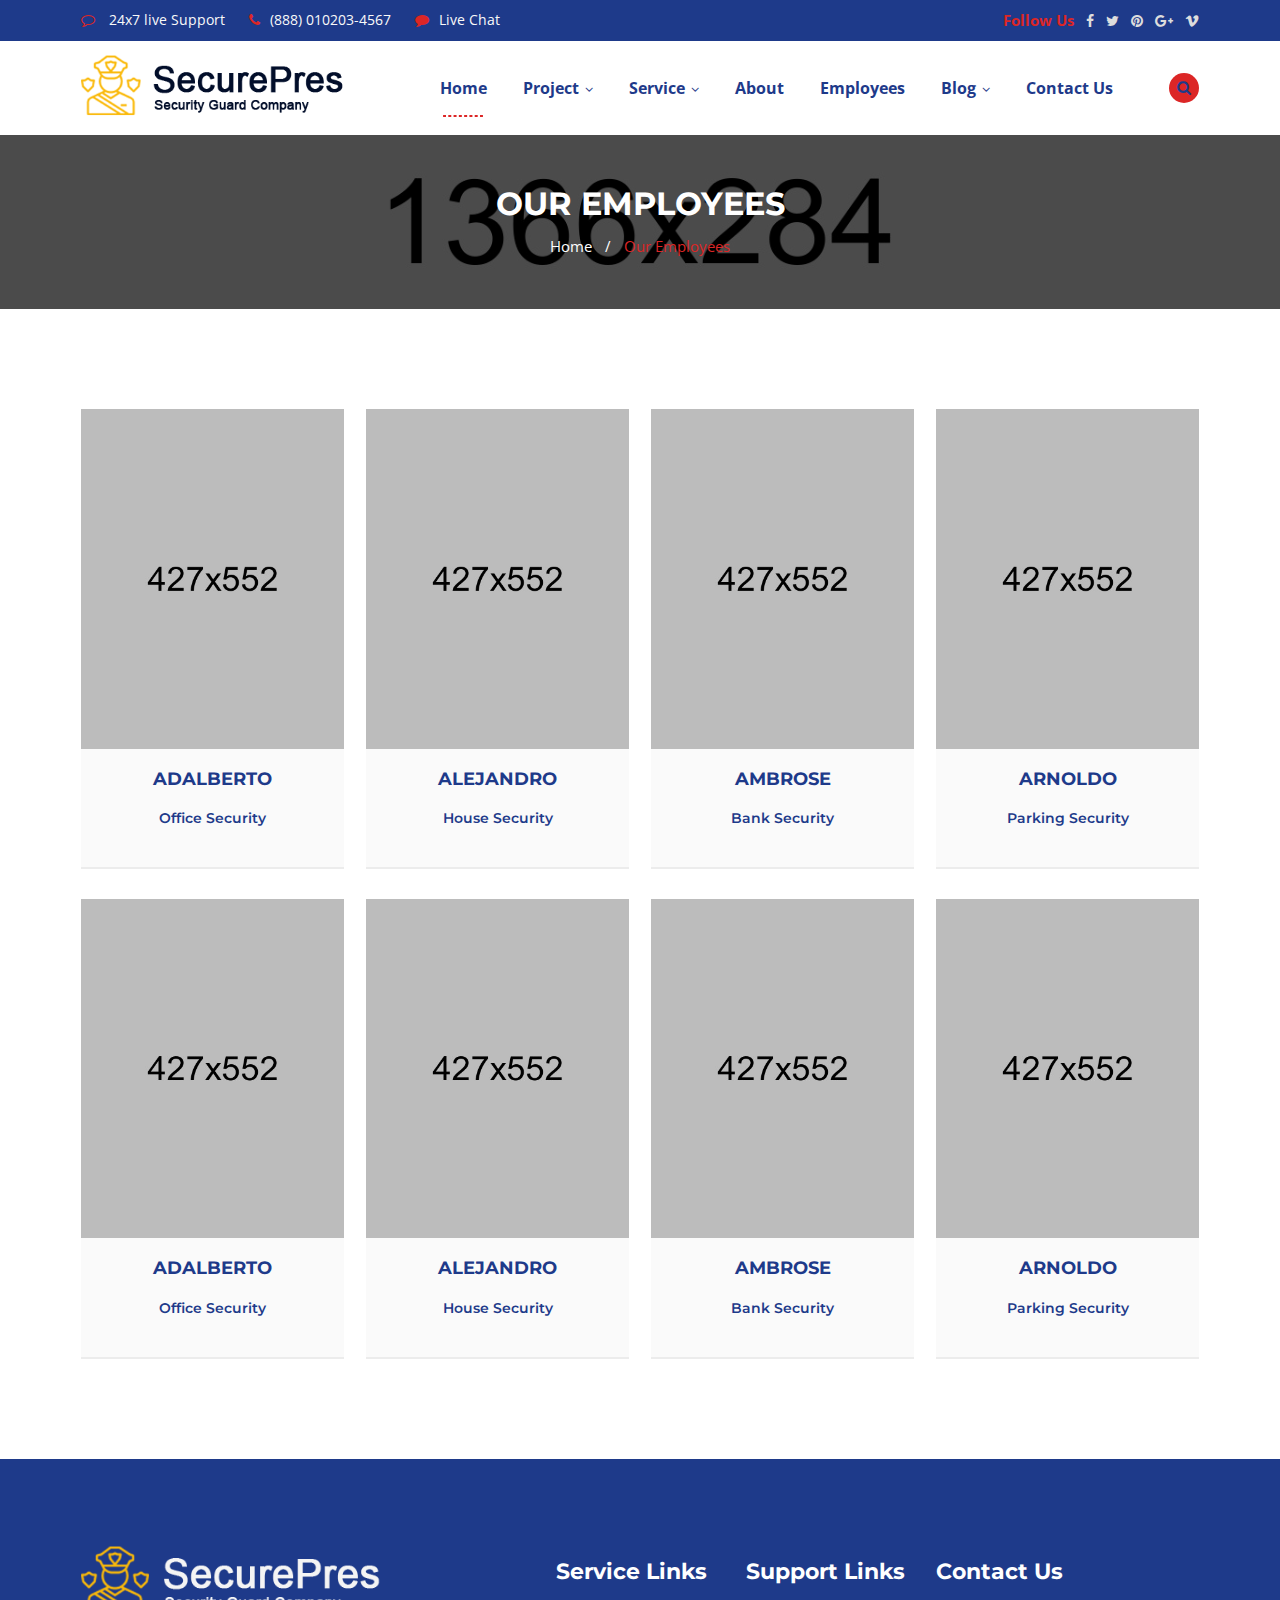
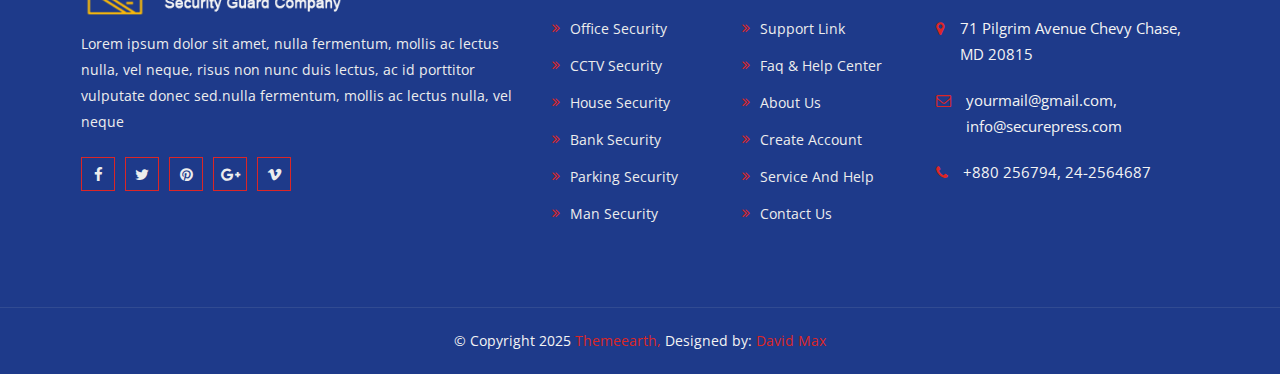
<file: employees.html>
<!DOCTYPE html>
<html dir="ltr" lang="zxx">
<head>
	<!-- Meta Tags -->
	<meta name="viewport" content="width=device-width,initial-scale=1.0">
	<meta charset="utf-8">
	<meta name="description" content="Securepress - Security Company HTML Responsive  Template">
	<meta name="keywords" content="safety, bodyguard, cctv, emergency, Event Security, fire, investigation, investigator, officer, protection, security, Security Camera, Care, Parking  Security">
	<meta name="author" content="ThemeEarth">
	<!-- Title -->
	<title>Securepress - Security Company HTML Responsive  Template</title>
	<!-- Favicon Icon -->
	<link rel="icon" type="image/png" href="img/favicon.png">

	<!-- Apple Touch Icons -->
	<link rel="apple-touch-icon" href="img/apple-touch-icon.png">
	<link rel="apple-touch-icon" sizes="57x57" href="img/apple-touch-icon-57x57.png">
	<link rel="apple-touch-icon" sizes="72x72" href="img/apple-touch-icon-72x72.png">
	<link rel="apple-touch-icon" sizes="76x76" href="img/apple-touch-icon-76x76.png">
	<link rel="apple-touch-icon" sizes="114x114" href="img/apple-touch-icon-114x114.png">
	<link rel="apple-touch-icon" sizes="120x120" href="img/apple-touch-icon-120x120.png">
	<link rel="apple-touch-icon" sizes="144x144" href="img/apple-touch-icon-144x144.png">
	<link rel="apple-touch-icon" sizes="152x152" href="img/apple-touch-icon-152x152.png">
	<link rel="apple-touch-icon" sizes="180x180" href="img/apple-touch-icon-180x180.png">

	<!-- Stylesheets Start -->
	<link rel="preconnect" href="https://fonts.googleapis.com">
	<link rel="preconnect" href="https://fonts.gstatic.com" crossorigin>
	<link href="https://fonts.googleapis.com/css2?family=Montserrat:ital,wght@0,100..900;1,100..900&family=Open+Sans:ital@0;1&display=swap" rel="stylesheet">

	<link rel="stylesheet" href="css/bootstrap.min.css">
	<link rel="stylesheet" href="css/font-awesome.min.css">
	<link rel="stylesheet" href="css/owl.carousel.min.css">
	<link rel="stylesheet" href="css/magnific-popup.css">
	<link rel="stylesheet" href="css/animate.css">
	<link rel="stylesheet" href="css/main.css">
	<link rel="stylesheet" href="style.css">
	<link rel="stylesheet" href="css/meanmenu.min.css">
	<link rel="stylesheet" href="css/responsive.css">

	<!-- HTML5 shim and Respond.js for IE8 support of HTML5 elements and media queries -->
	<!-- WARNING: Respond.js doesn't work if you view the page via file:// -->
	<!--[if lt IE 9]>
	<script src="https://oss.maxcdn.com/html5shiv/3.7.2/html5shiv.min.js"></script>
	<script src="https://oss.maxcdn.com/respond/1.4.2/respond.min.js"></script>
	<![endif]-->
</head>
<body>
<!-- Preloader Start -->
<div id="preloader">
	<div id="preloader-status"></div>
</div>
<!-- Preloader End -->
<!-- Header Start -->
<header>
	<!-- Main Menu Start -->
	<div class="hd-style1">
		<!-- Header Top Start -->
		<div class="hd-sec">
			<div class="container">
				<div class="row">
					<div class="col-lg-8 col-sm-8">
						<div class="hd-lft">
							<ul>
								<li><i class="fa fa-comment-o"></i> 24x7 live Support</li>
								<li><i class="fa fa-phone"></i>(888) 010203-4567</li>
								<li><i class="fa fa-comment"></i>Live Chat</li>
							</ul>
						</div>
					</div>
					<div class="col-lg-4 col-sm-4">
						<div class="hd-rgt">
							<span class="follow-title">Follow Us</span>
							<ul>
								<li><a href=""><i class="fa fa-facebook"></i></a></li>
								<li><a href=""><i class="fa fa-twitter"></i></a></li>
								<li><a href=""><i class="fa fa-pinterest"></i></a></li>
								<li><a href=""><i class="fa fa-google-plus"></i></a></li>
								<li><a href=""><i class="fa fa-vimeo"></i></a></li>
							</ul>
						</div>
					</div>
				</div>
			</div>
		</div>
		<!-- Header Top End -->
		<div class="mnmenu-sec">
			<div class="container">
				<div class="row">
					<div class="col-lg-3 col-md-4 col-sm-4 col-5">
						<div class="logo">
							<a href="index.html"><img src="img/logo2.png" alt="image"></a>
						</div>
					</div>
					<div class="col-lg-9 col-md-8 col-sm-8 col-7">
						<div class="menu">
							<nav id="main-menu" class="main-menu">
								<ul>
									<li class="active"><a href="index.html">Home</a></li>
									<li><a href="project-3-column.html">project<i class="fa fa-angle-down"></i></a>
										<ul>
											<li><a href="project-3-column.html">project 3 column</a></li>
											<li><a href="project-4-column.html">project 4 column</a></li>
										</ul>
									</li>
									<li><a href="service-1.html">Service<i class="fa fa-angle-down"></i></a>
										<ul>
											<li><a href="service-1.html">Service 1</a></li>
											<li><a href="service-2.html">Service 2</a></li>
											<li><a href="service-details-1.html">Service details 1</a></li>
											<li><a href="service-details-2.html">Service details 2</a></li>
										</ul>
									</li>
									<li><a href="about.html">About</a></li>
									<li><a href="employees.html">employees</a></li>
									<li><a href="blog-classic.html">Blog<i class="fa fa-angle-down"></i></a>
										<ul>
											<li><a href="blog-classic.html">Blog classic</a></li>
											<li><a href="blog-3-column.html">Blog 3 column</a></li>
											<li><a href="blog-2-column-sidebar.html">Blog column & sidebar</a></li>
											<li><a href="blog-details.html">Blog Details</a></li>
										</ul>
									</li>
									<li><a href="contact.html">Contact Us</a></li>
								</ul>
							</nav>
							<div class="menu-icon">
								<div class="site-search">
									<i class="fa fa-search"></i>
									<div class="search-forum">
										<form action="#">
											<input placeholder="Search For Site" type="text">
											<input type="submit" value="Go">
										</form>
									</div>
								</div>
							</div>
						</div>
					</div>
					<div class="te-mobile-nav-menu"></div>
				</div>
			</div>
		</div>
	</div>
	<!-- Main Menu End -->
</header>
<!-- Header End -->

<!-- Page Heading Section Start -->
	<div class="pagehding-sec">
		<div class="pagehding-overlay"></div>		
		<div class="container">
			<div class="row">
				<div class="col-lg-12">
					<div class="page-heading">
						<h1>Our Employees</h1>
						<ul>
							<li><a href="index.html">Home</a></li>
							<li><a href="">Our Employees</a></li>
						</ul>						
					</div>					
				</div>				
			</div>
		</div>
	</div>
	<!-- Page Heading Section End -->
	
	<!-- Team Section Start -->		
	<div class="team-sec pt-100 pb-70">	
		<div class="container">		
			<div class="row">		
				<div class="col-lg-3 col-sm-6 col-xs-12">
					<div class="team-member">
						<div class="team-thumb">
							<img src="img/tm.jpg" alt="image">
							<div class="team-overlay">
								<ul>
									<li><a href="#"><i class="fa fa-facebook"></i></a></li>
									<li><a href="#"><i class="fa fa-twitter"></i></a></li>
									<li><a href="#"><i class="fa fa-linkedin"></i></a></li>
									<li><a href="#"><i class="fa fa-google"></i></a></li>
									<li><a href="#"><i class="fa fa-skype"></i></a></li>
								</ul>							
							</div>							
						</div>
						<h2>Adalberto</h2>
						<h3>Office Security</h3>						
					</div>
				</div>
				<div class="col-lg-3 col-sm-6 col-xs-12">
					<div class="team-member">
						<div class="team-thumb">
							<img src="img/tm2.jpg" alt="image">
							<div class="team-overlay">
								<ul>
									<li><a href="#"><i class="fa fa-facebook"></i></a></li>
									<li><a href="#"><i class="fa fa-twitter"></i></a></li>
									<li><a href="#"><i class="fa fa-linkedin"></i></a></li>
									<li><a href="#"><i class="fa fa-google"></i></a></li>
									<li><a href="#"><i class="fa fa-skype"></i></a></li>
								</ul>							
							</div>							
						</div>
						<h2>Alejandro</h2>
						<h3>House Security</h3>						
					</div>
				</div>					
				<div class="col-lg-3 col-sm-6 col-xs-12">
					<div class="team-member">
						<div class="team-thumb">
							<img src="img/tm3.jpg" alt="image">
							<div class="team-overlay">
								<ul>
									<li><a href="#"><i class="fa fa-facebook"></i></a></li>
									<li><a href="#"><i class="fa fa-twitter"></i></a></li>
									<li><a href="#"><i class="fa fa-linkedin"></i></a></li>
									<li><a href="#"><i class="fa fa-google"></i></a></li>
									<li><a href="#"><i class="fa fa-skype"></i></a></li>
								</ul>							
							</div>							
						</div>
						<h2>Ambrose</h2>
						<h3>Bank Security</h3>						
					</div>
				</div>	
				<div class="col-lg-3 col-sm-6 col-xs-12">
					<div class="team-member">
						<div class="team-thumb">
							<img src="img/tm4.jpg" alt="image">
							<div class="team-overlay">
								<ul>
									<li><a href="#"><i class="fa fa-facebook"></i></a></li>
									<li><a href="#"><i class="fa fa-twitter"></i></a></li>
									<li><a href="#"><i class="fa fa-linkedin"></i></a></li>
									<li><a href="#"><i class="fa fa-google"></i></a></li>
									<li><a href="#"><i class="fa fa-skype"></i></a></li>
								</ul>							
							</div>							
						</div>
						<h2>Arnoldo</h2>
						<h3>Parking Security </h3>						
					</div>
				</div>	
				<div class="col-lg-3 col-sm-6 col-xs-12">
					<div class="team-member">
						<div class="team-thumb">
							<img src="img/tm.jpg" alt="image">
							<div class="team-overlay">
								<ul>
									<li><a href="#"><i class="fa fa-facebook"></i></a></li>
									<li><a href="#"><i class="fa fa-twitter"></i></a></li>
									<li><a href="#"><i class="fa fa-linkedin"></i></a></li>
									<li><a href="#"><i class="fa fa-google"></i></a></li>
									<li><a href="#"><i class="fa fa-skype"></i></a></li>
								</ul>							
							</div>							
						</div>
						<h2>Adalberto</h2>
						<h3>Office Security</h3>						
					</div>
				</div>
				<div class="col-lg-3 col-sm-6 col-xs-12">
					<div class="team-member">
						<div class="team-thumb">
							<img src="img/tm2.jpg" alt="image">
							<div class="team-overlay">
								<ul>
									<li><a href="#"><i class="fa fa-facebook"></i></a></li>
									<li><a href="#"><i class="fa fa-twitter"></i></a></li>
									<li><a href="#"><i class="fa fa-linkedin"></i></a></li>
									<li><a href="#"><i class="fa fa-google"></i></a></li>
									<li><a href="#"><i class="fa fa-skype"></i></a></li>
								</ul>							
							</div>							
						</div>
						<h2>Alejandro</h2>
						<h3>House Security</h3>						
					</div>
				</div>					
				<div class="col-lg-3 col-sm-6 col-xs-12">
					<div class="team-member">
						<div class="team-thumb">
							<img src="img/tm3.jpg" alt="image">
							<div class="team-overlay">
								<ul>
									<li><a href="#"><i class="fa fa-facebook"></i></a></li>
									<li><a href="#"><i class="fa fa-twitter"></i></a></li>
									<li><a href="#"><i class="fa fa-linkedin"></i></a></li>
									<li><a href="#"><i class="fa fa-google"></i></a></li>
									<li><a href="#"><i class="fa fa-skype"></i></a></li>
								</ul>							
							</div>							
						</div>
						<h2>Ambrose</h2>
						<h3>Bank Security</h3>						
					</div>
				</div>	
				<div class="col-lg-3 col-sm-6 col-xs-12">
					<div class="team-member">
						<div class="team-thumb">
							<img src="img/tm4.jpg" alt="image">
							<div class="team-overlay">
								<ul>
									<li><a href="#"><i class="fa fa-facebook"></i></a></li>
									<li><a href="#"><i class="fa fa-twitter"></i></a></li>
									<li><a href="#"><i class="fa fa-linkedin"></i></a></li>
									<li><a href="#"><i class="fa fa-google"></i></a></li>
									<li><a href="#"><i class="fa fa-skype"></i></a></li>
								</ul>							
							</div>							
						</div>
						<h2>Arnoldo</h2>
						<h3>Parking Security </h3>						
					</div>
				</div>					
			</div>			     
		</div>	
	</div>	
	<!-- Team Section End -->

	<!-- Footer Section Start -->
	<footer>
		<!-- Footer Top Section Start -->
		<div class="footer-sec">
			<div class="container">
				<div class="row">
					<div class="col-lg-5 col-md-6">
						<div class="footer-wedget-one">
							<a href="index.html"><img src="img/logo.png" alt="image"></a>
							<p>Lorem ipsum dolor sit amet, nulla fermentum, mollis ac lectus nulla, vel neque, risus non nunc duis lectus, ac id porttitor vulputate donec sed.nulla fermentum, mollis ac lectus nulla, vel neque</p>
							<div class="footer-social-profile">
								<ul>
									<li><a href=""><i class="fa fa-facebook"></i></a></li>
									<li><a href=""><i class="fa fa-twitter"></i></a></li>
									<li><a href=""><i class="fa fa-pinterest"></i></a></li>
									<li><a href=""><i class="fa fa-google-plus"></i></a></li>
									<li><a href=""><i class="fa fa-vimeo"></i></a></li>
								</ul>
							</div>

						</div>
					</div>
					<div class="col-lg-2 col-md-6">
						<div class="footer-widget-menu">
							<h2>Service links</h2>
							<ul>
								<li><a href="#">Office Security</a></li>
								<li><a href="#">CCTV Security</a></li>
								<li><a href="#">House Security</a></li>
								<li><a href="#">Bank Security</a></li>
								<li><a href="#">Parking Security </a></li>
								<li><a href="#">Man Security</a></li>
							</ul>
						</div>
					</div>
					<div class="col-lg-2 col-md-6">
						<div class="footer-widget-menu">
							<h2>Support links</h2>
							<ul>
								<li><a href="#">support link</a></li>
								<li><a href="#">faq & help center</a></li>
								<li><a href="#">about us</a></li>
								<li><a href="#">Create Account</a></li>
								<li><a href="#">service and help</a></li>
								<li><a href="#">Contact Us</a></li>
							</ul>
						</div>
					</div>
					<div class="col-lg-3 col-md-6">
						<div class="footer-wedget-four">
							<h2>contact us </h2>
							<div class="inner-box">
								<div class="inner-item">
									<span class="icon"><i class="fa fa-map-marker"></i></span>
									<span class="inner-text">71 Pilgrim Avenue Chevy Chase, MD 20815</span>
								</div>
								<div class="inner-item">
									<span class="icon"><i class="fa fa-envelope-o"></i></span>
									<span class="inner-text">yourmail@gmail.com, info@securepress.com</span>
								</div>
								<div class="inner-item">
									<span class="icon"><i class="fa fa-phone"></i></span>
									<span class="inner-text">+880 256794, 24-2564687</span>
								</div>
							</div>
						</div>
					</div>
				</div>
			</div>
		</div>
		<!-- Footer Top Section End -->
		<!-- Footer Bottom Section Start -->
		<div class="footer-bottom-sec">
			<div class="container">
				<div class="row">
					<div class="col-lg-12">
						<div class="copy-right">
							<p>&copy; Copyright 2025 <span><a href="#">themeearth,</a></span> Designed by:<span> David Max</span></p>
						</div>
					</div>
				</div>
			</div>
		</div>
		<!-- Footer Bottom Section End -->
	</footer>
	<!-- Footer Section End -->
<!-- Scripts Js Start -->
<script src="js/jquery.min.js"></script>
<script src="js/bootstrap.min.js"></script>
<script src="js/owl.carousel.min.js"></script>
<script src="js/jquery.scrollUp.min.js"></script>
<script src="js/jquery.magnific-popup.min.js"></script>
<script src="js/jquery.meanmenu.min.js"></script>
<script src="js/custom.js"></script>
<!-- Scripts Js End -->
</body>
</html>
</file>
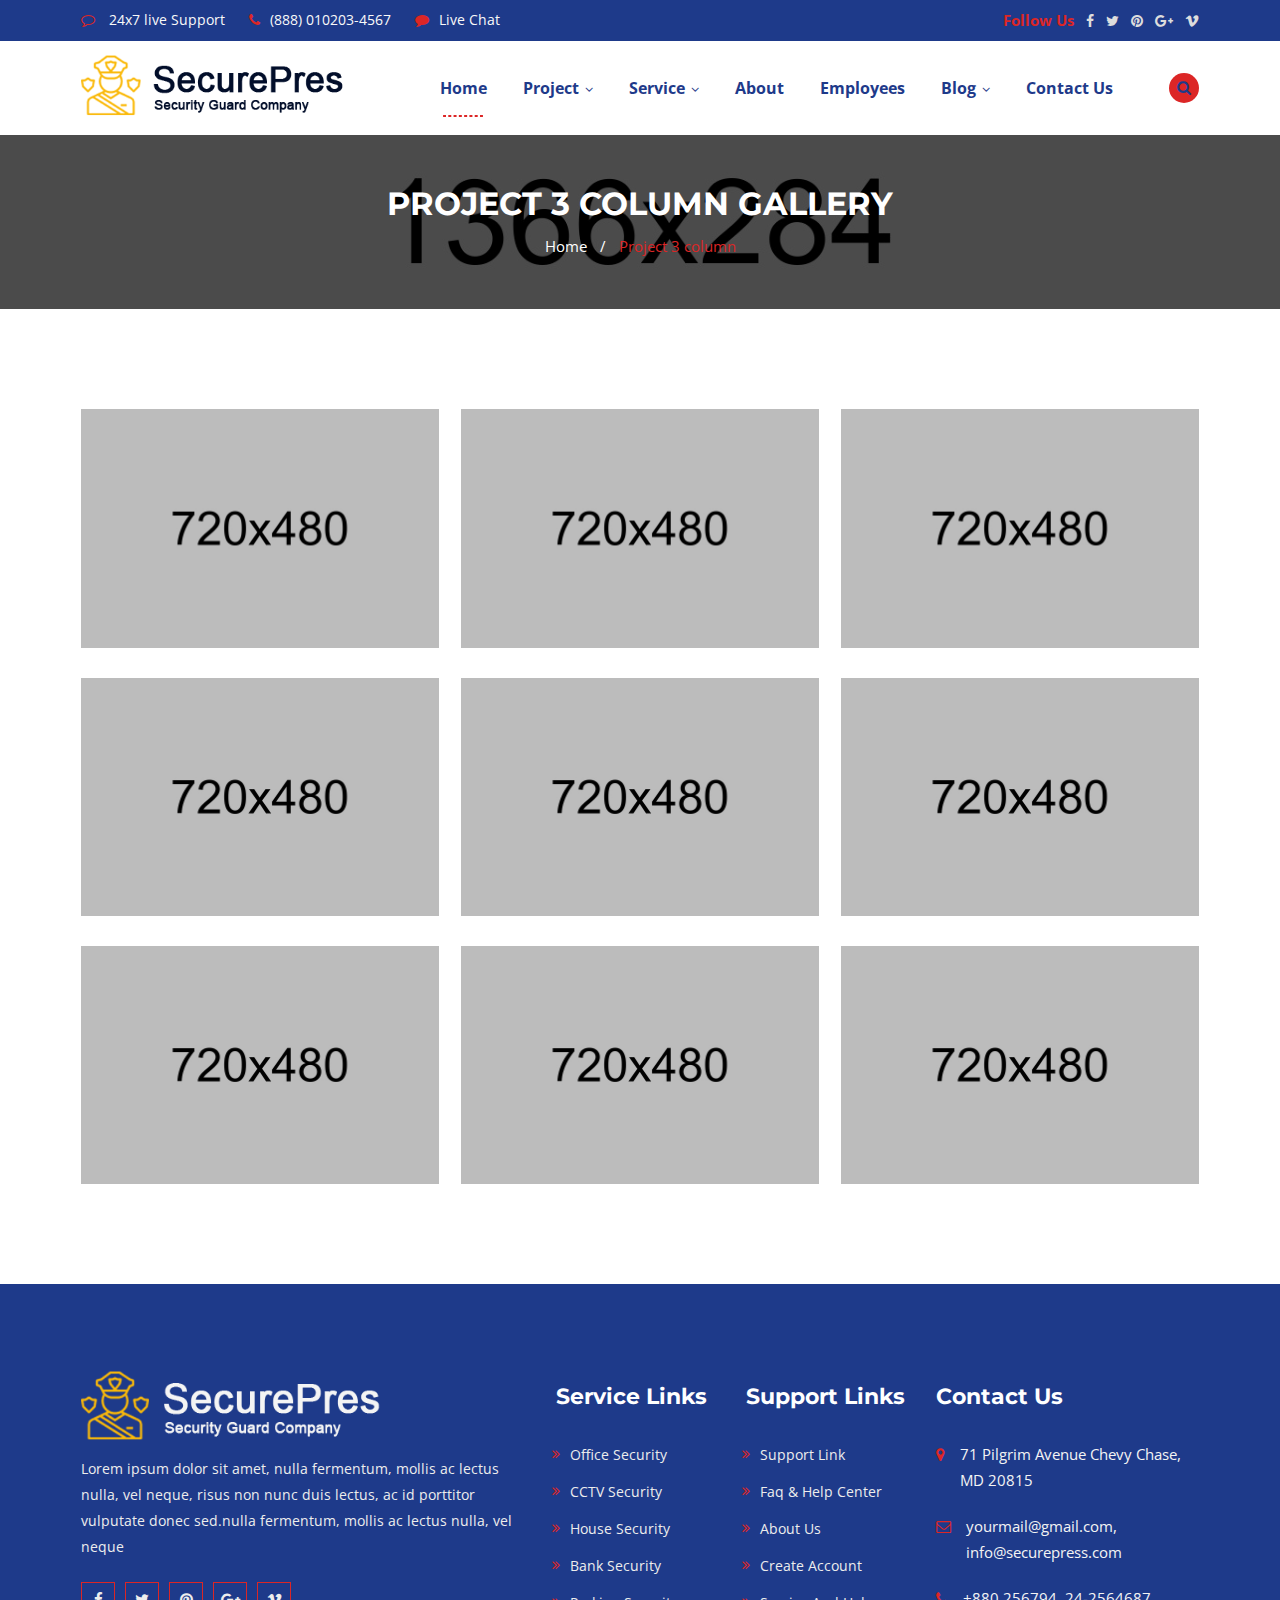
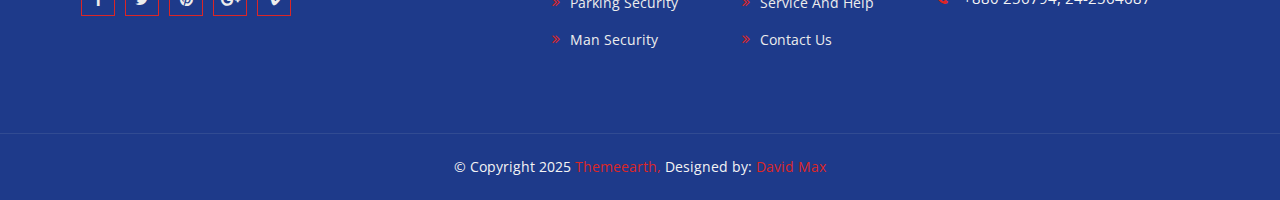
<file: project-3-column.html>
<!DOCTYPE html>
<html dir="ltr" lang="zxx">
<head>
	<!-- Meta Tags -->
	<meta name="viewport" content="width=device-width,initial-scale=1.0">
	<meta charset="utf-8">
	<meta name="description" content="Securepress - Security Company HTML Responsive  Template">
	<meta name="keywords" content="safety, bodyguard, cctv, emergency, Event Security, fire, investigation, investigator, officer, protection, security, Security Camera, Care, Parking  Security">
	<meta name="author" content="ThemeEarth">
	<!-- Title -->
	<title>Securepress - Security Company HTML Responsive  Template</title>
	<!-- Favicon Icon -->
	<link rel="icon" type="image/png" href="img/favicon.png">

	<!-- Apple Touch Icons -->
	<link rel="apple-touch-icon" href="img/apple-touch-icon.png">
	<link rel="apple-touch-icon" sizes="57x57" href="img/apple-touch-icon-57x57.png">
	<link rel="apple-touch-icon" sizes="72x72" href="img/apple-touch-icon-72x72.png">
	<link rel="apple-touch-icon" sizes="76x76" href="img/apple-touch-icon-76x76.png">
	<link rel="apple-touch-icon" sizes="114x114" href="img/apple-touch-icon-114x114.png">
	<link rel="apple-touch-icon" sizes="120x120" href="img/apple-touch-icon-120x120.png">
	<link rel="apple-touch-icon" sizes="144x144" href="img/apple-touch-icon-144x144.png">
	<link rel="apple-touch-icon" sizes="152x152" href="img/apple-touch-icon-152x152.png">
	<link rel="apple-touch-icon" sizes="180x180" href="img/apple-touch-icon-180x180.png">

	<!-- Stylesheets Start -->
	<link rel="preconnect" href="https://fonts.googleapis.com">
	<link rel="preconnect" href="https://fonts.gstatic.com" crossorigin>
	<link href="https://fonts.googleapis.com/css2?family=Montserrat:ital,wght@0,100..900;1,100..900&family=Open+Sans:ital@0;1&display=swap" rel="stylesheet">

	<link rel="stylesheet" href="css/bootstrap.min.css">
	<link rel="stylesheet" href="css/font-awesome.min.css">
	<link rel="stylesheet" href="css/owl.carousel.min.css">
	<link rel="stylesheet" href="css/magnific-popup.css">
	<link rel="stylesheet" href="css/animate.css">
	<link rel="stylesheet" href="css/main.css">
	<link rel="stylesheet" href="style.css">
	<link rel="stylesheet" href="css/meanmenu.min.css">
	<link rel="stylesheet" href="css/responsive.css">

	<!-- HTML5 shim and Respond.js for IE8 support of HTML5 elements and media queries -->
	<!-- WARNING: Respond.js doesn't work if you view the page via file:// -->
	<!--[if lt IE 9]>
	<script src="https://oss.maxcdn.com/html5shiv/3.7.2/html5shiv.min.js"></script>
	<script src="https://oss.maxcdn.com/respond/1.4.2/respond.min.js"></script>
	<![endif]-->
</head>
<body>
<!-- Preloader Start -->
<div id="preloader">
	<div id="preloader-status"></div>
</div>
<!-- Preloader End -->
<!-- Header Start -->
<header>
	<!-- Main Menu Start -->
	<div class="hd-style1">
		<!-- Header Top Start -->
		<div class="hd-sec">
			<div class="container">
				<div class="row">
					<div class="col-lg-8 col-sm-8">
						<div class="hd-lft">
							<ul>
								<li><i class="fa fa-comment-o"></i> 24x7 live Support</li>
								<li><i class="fa fa-phone"></i>(888) 010203-4567</li>
								<li><i class="fa fa-comment"></i>Live Chat</li>
							</ul>
						</div>
					</div>
					<div class="col-lg-4 col-sm-4">
						<div class="hd-rgt">
							<span class="follow-title">Follow Us</span>
							<ul>
								<li><a href=""><i class="fa fa-facebook"></i></a></li>
								<li><a href=""><i class="fa fa-twitter"></i></a></li>
								<li><a href=""><i class="fa fa-pinterest"></i></a></li>
								<li><a href=""><i class="fa fa-google-plus"></i></a></li>
								<li><a href=""><i class="fa fa-vimeo"></i></a></li>
							</ul>
						</div>
					</div>
				</div>
			</div>
		</div>
		<!-- Header Top End -->
		<div class="mnmenu-sec">
			<div class="container">
				<div class="row">
					<div class="col-lg-3 col-md-4 col-sm-4 col-5">
						<div class="logo">
							<a href="index.html"><img src="img/logo2.png" alt="image"></a>
						</div>
					</div>
					<div class="col-lg-9 col-md-8 col-sm-8 col-7">
						<div class="menu">
							<nav id="main-menu" class="main-menu">
								<ul>
									<li class="active"><a href="index.html">Home</a></li>
									<li><a href="project-3-column.html">project<i class="fa fa-angle-down"></i></a>
										<ul>
											<li><a href="project-3-column.html">project 3 column</a></li>
											<li><a href="project-4-column.html">project 4 column</a></li>
										</ul>
									</li>
									<li><a href="service-1.html">Service<i class="fa fa-angle-down"></i></a>
										<ul>
											<li><a href="service-1.html">Service 1</a></li>
											<li><a href="service-2.html">Service 2</a></li>
											<li><a href="service-details-1.html">Service details 1</a></li>
											<li><a href="service-details-2.html">Service details 2</a></li>
										</ul>
									</li>
									<li><a href="about.html">About</a></li>
									<li><a href="employees.html">employees</a></li>
									<li><a href="blog-classic.html">Blog<i class="fa fa-angle-down"></i></a>
										<ul>
											<li><a href="blog-classic.html">Blog classic</a></li>
											<li><a href="blog-3-column.html">Blog 3 column</a></li>
											<li><a href="blog-2-column-sidebar.html">Blog column & sidebar</a></li>
											<li><a href="blog-details.html">Blog Details</a></li>
										</ul>
									</li>
									<li><a href="contact.html">Contact Us</a></li>
								</ul>
							</nav>
							<div class="menu-icon">
								<div class="site-search">
									<i class="fa fa-search"></i>
									<div class="search-forum">
										<form action="#">
											<input placeholder="Search For Site" type="text">
											<input type="submit" value="Go">
										</form>
									</div>
								</div>
							</div>
						</div>
					</div>
					<div class="te-mobile-nav-menu"></div>
				</div>
			</div>
		</div>
	</div>
	<!-- Main Menu End -->
</header>
<!-- Header End -->

<!-- Page Heading Section Start -->
	<div class="pagehding-sec">
		<div class="pagehding-overlay"></div>		
		<div class="container">
			<div class="row">
				<div class="col-lg-12">
					<div class="page-heading">
						<h1>Project 3 column Gallery</h1>
						<ul>
							<li><a href="index.html">Home</a></li>
							<li><a href="">Project 3 column</a></li>
						</ul>						
					</div>					
				</div>				
			</div>
		</div>
	</div>
	<!-- Page Heading Section End -->
	
	<!-- Project Section Start -->
	<div class="project-sec pt-100 pb-70">
		<div class="container">		
			<div class="row">								
				<div class="col-xs-6 col-sm-4 col-lg-4">
					<div class="item wow zoomIn"  data-wow-duration="1000ms" data-wow-delay="300ms">
						<div class="project-thumb">
							<img src="img/g1.jpg" alt="image">
						</div>
						<div class="project-hoverlay">
							<div class="project-text">
								<a href="img/g1.jpg" class="gallery-photo"><i class="fa fa-expand"></i></a>
								<a href="project-details.html"><i class="fa fa-link"></i></a>
							</div>
						</div>
					</div>						
				</div>				
				<div class="col-xs-6 col-sm-4 col-lg-4">
					<div class="item wow zoomIn"  data-wow-duration="1000ms" data-wow-delay="305ms">
						<div class="project-thumb">
							<img src="img/g2.jpg" alt="image">
						</div>
						<div class="project-hoverlay">
							<div class="project-text">
								<a href="img/g2.jpg" class="gallery-photo"><i class="fa fa-expand"></i></a>
								<a href="project-details.html"><i class="fa fa-link"></i></a>									
							</div>
						</div>
					</div>						
				</div>				
				<div class="col-xs-6 col-sm-4 col-lg-4">
					<div class="item wow zoomIn"  data-wow-duration="1000ms" data-wow-delay="310ms">
						<div class="project-thumb">
							<img src="img/g3.jpg" alt="image">
						</div>
						<div class="project-hoverlay">
							<div class="project-text">
								<a href="img/g3.jpg" class="gallery-photo"><i class="fa fa-expand"></i></a>
								<a href="project-details.html"><i class="fa fa-link"></i></a>									
							</div>
						</div>
					</div>						
				</div>				
				<div class="col-xs-6 col-sm-4 col-lg-4">
					<div class="item wow zoomIn"  data-wow-duration="1000ms" data-wow-delay="315ms">
						<div class="project-thumb">
							<img src="img/g4.jpg" alt="image">
						</div>
						<div class="project-hoverlay">
							<div class="project-text">
								<a href="img/g4.jpg" class="gallery-photo"><i class="fa fa-expand"></i></a>
								<a href="project-details.html"><i class="fa fa-link"></i></a>									
							</div>
						</div>
					</div>						
				</div>									
				<div class="col-xs-6 col-sm-4 col-lg-4">
					<div class="item wow zoomIn"  data-wow-duration="1000ms" data-wow-delay="320ms">
						<div class="project-thumb">
							<img src="img/g5.jpg" alt="image">
						</div>
						<div class="project-hoverlay">
							<div class="project-text">
								<a href="img/g5.jpg" class="gallery-photo"><i class="fa fa-expand"></i></a>
								<a href="project-details.html"><i class="fa fa-link"></i></a>									
							</div>
						</div>
					</div>						
				</div>	
				<div class="col-xs-6 col-sm-4 col-lg-4">
					<div class="item wow zoomIn"  data-wow-duration="1000ms" data-wow-delay="325ms">
						<div class="project-thumb">
							<img src="img/g6.jpg" alt="image">
						</div>
						<div class="project-hoverlay">
							<div class="project-text">
								<a href="img/g6.jpg" class="gallery-photo"><i class="fa fa-expand"></i></a>
								<a href="project-details.html"><i class="fa fa-link"></i></a>									
							</div>
						</div>
					</div>						
				</div>
				<div class="col-xs-6 col-sm-4 col-lg-4">
					<div class="item wow zoomIn"  data-wow-duration="1000ms" data-wow-delay="300ms">
						<div class="project-thumb">
							<img src="img/g1.jpg" alt="image">
						</div>
						<div class="project-hoverlay">
							<div class="project-text">
								<a href="img/g1.jpg" class="gallery-photo"><i class="fa fa-expand"></i></a>
								<a href="project-details.html"><i class="fa fa-link"></i></a>
							</div>
						</div>
					</div>						
				</div>				
				<div class="col-xs-6 col-sm-4 col-lg-4">
					<div class="item wow zoomIn"  data-wow-duration="1000ms" data-wow-delay="305ms">
						<div class="project-thumb">
							<img src="img/g2.jpg" alt="image">
						</div>
						<div class="project-hoverlay">
							<div class="project-text">
								<a href="img/g2.jpg" class="gallery-photo"><i class="fa fa-expand"></i></a>
								<a href="project-details.html"><i class="fa fa-link"></i></a>									
							</div>
						</div>
					</div>						
				</div>				
				<div class="col-xs-6 col-sm-4 col-lg-4">
					<div class="item wow zoomIn"  data-wow-duration="1000ms" data-wow-delay="310ms">
						<div class="project-thumb">
							<img src="img/g3.jpg" alt="image">
						</div>
						<div class="project-hoverlay">
							<div class="project-text">
								<a href="img/g3.jpg" class="gallery-photo"><i class="fa fa-expand"></i></a>
								<a href="project-details.html"><i class="fa fa-link"></i></a>									
							</div>
						</div>
					</div>						
				</div>				
			</div>
		</div>		
	</div>
	<!-- Project Section Start -->

<!-- Footer Section Start -->
<footer>
	<!-- Footer Top Section Start -->
	<div class="footer-sec">
		<div class="container">
			<div class="row">
				<div class="col-lg-5 col-md-6">
					<div class="footer-wedget-one">
						<a href="index.html"><img src="img/logo.png" alt="image"></a>
						<p>Lorem ipsum dolor sit amet, nulla fermentum, mollis ac lectus nulla, vel neque, risus non nunc duis lectus, ac id porttitor vulputate donec sed.nulla fermentum, mollis ac lectus nulla, vel neque</p>
						<div class="footer-social-profile">
							<ul>
								<li><a href=""><i class="fa fa-facebook"></i></a></li>
								<li><a href=""><i class="fa fa-twitter"></i></a></li>
								<li><a href=""><i class="fa fa-pinterest"></i></a></li>
								<li><a href=""><i class="fa fa-google-plus"></i></a></li>
								<li><a href=""><i class="fa fa-vimeo"></i></a></li>
							</ul>
						</div>

					</div>
				</div>
				<div class="col-lg-2 col-md-6">
					<div class="footer-widget-menu">
						<h2>Service links</h2>
						<ul>
							<li><a href="#">Office Security</a></li>
							<li><a href="#">CCTV Security</a></li>
							<li><a href="#">House Security</a></li>
							<li><a href="#">Bank Security</a></li>
							<li><a href="#">Parking Security </a></li>
							<li><a href="#">Man Security</a></li>
						</ul>
					</div>
				</div>
				<div class="col-lg-2 col-md-6">
					<div class="footer-widget-menu">
						<h2>Support links</h2>
						<ul>
							<li><a href="#">support link</a></li>
							<li><a href="#">faq & help center</a></li>
							<li><a href="#">about us</a></li>
							<li><a href="#">Create Account</a></li>
							<li><a href="#">service and help</a></li>
							<li><a href="#">Contact Us</a></li>
						</ul>
					</div>
				</div>
				<div class="col-lg-3 col-md-6">
					<div class="footer-wedget-four">
						<h2>contact us </h2>
						<div class="inner-box">
							<div class="inner-item">
								<span class="icon"><i class="fa fa-map-marker"></i></span>
								<span class="inner-text">71 Pilgrim Avenue Chevy Chase, MD 20815</span>
							</div>
							<div class="inner-item">
								<span class="icon"><i class="fa fa-envelope-o"></i></span>
								<span class="inner-text">yourmail@gmail.com, info@securepress.com</span>
							</div>
							<div class="inner-item">
								<span class="icon"><i class="fa fa-phone"></i></span>
								<span class="inner-text">+880 256794, 24-2564687</span>
							</div>
						</div>
					</div>
				</div>
			</div>
		</div>
	</div>
	<!-- Footer Top Section End -->
	<!-- Footer Bottom Section Start -->
	<div class="footer-bottom-sec">
		<div class="container">
			<div class="row">
				<div class="col-lg-12">
					<div class="copy-right">
						<p>&copy; Copyright 2025 <span><a href="#">themeearth,</a></span> Designed by:<span> David Max</span></p>
					</div>
				</div>
			</div>
		</div>
	</div>
	<!-- Footer Bottom Section End -->
</footer>
<!-- Footer Section End -->
<!-- Scripts Js Start -->
<script src="js/jquery.min.js"></script>
<script src="js/bootstrap.min.js"></script>
<script src="js/owl.carousel.min.js"></script>
<script src="js/jquery.scrollUp.min.js"></script>
<script src="js/jquery.magnific-popup.min.js"></script>
<script src="js/jquery.meanmenu.min.js"></script>
<script src="js/custom.js"></script>
<!-- Scripts Js End -->
</body>
</html>
</file>
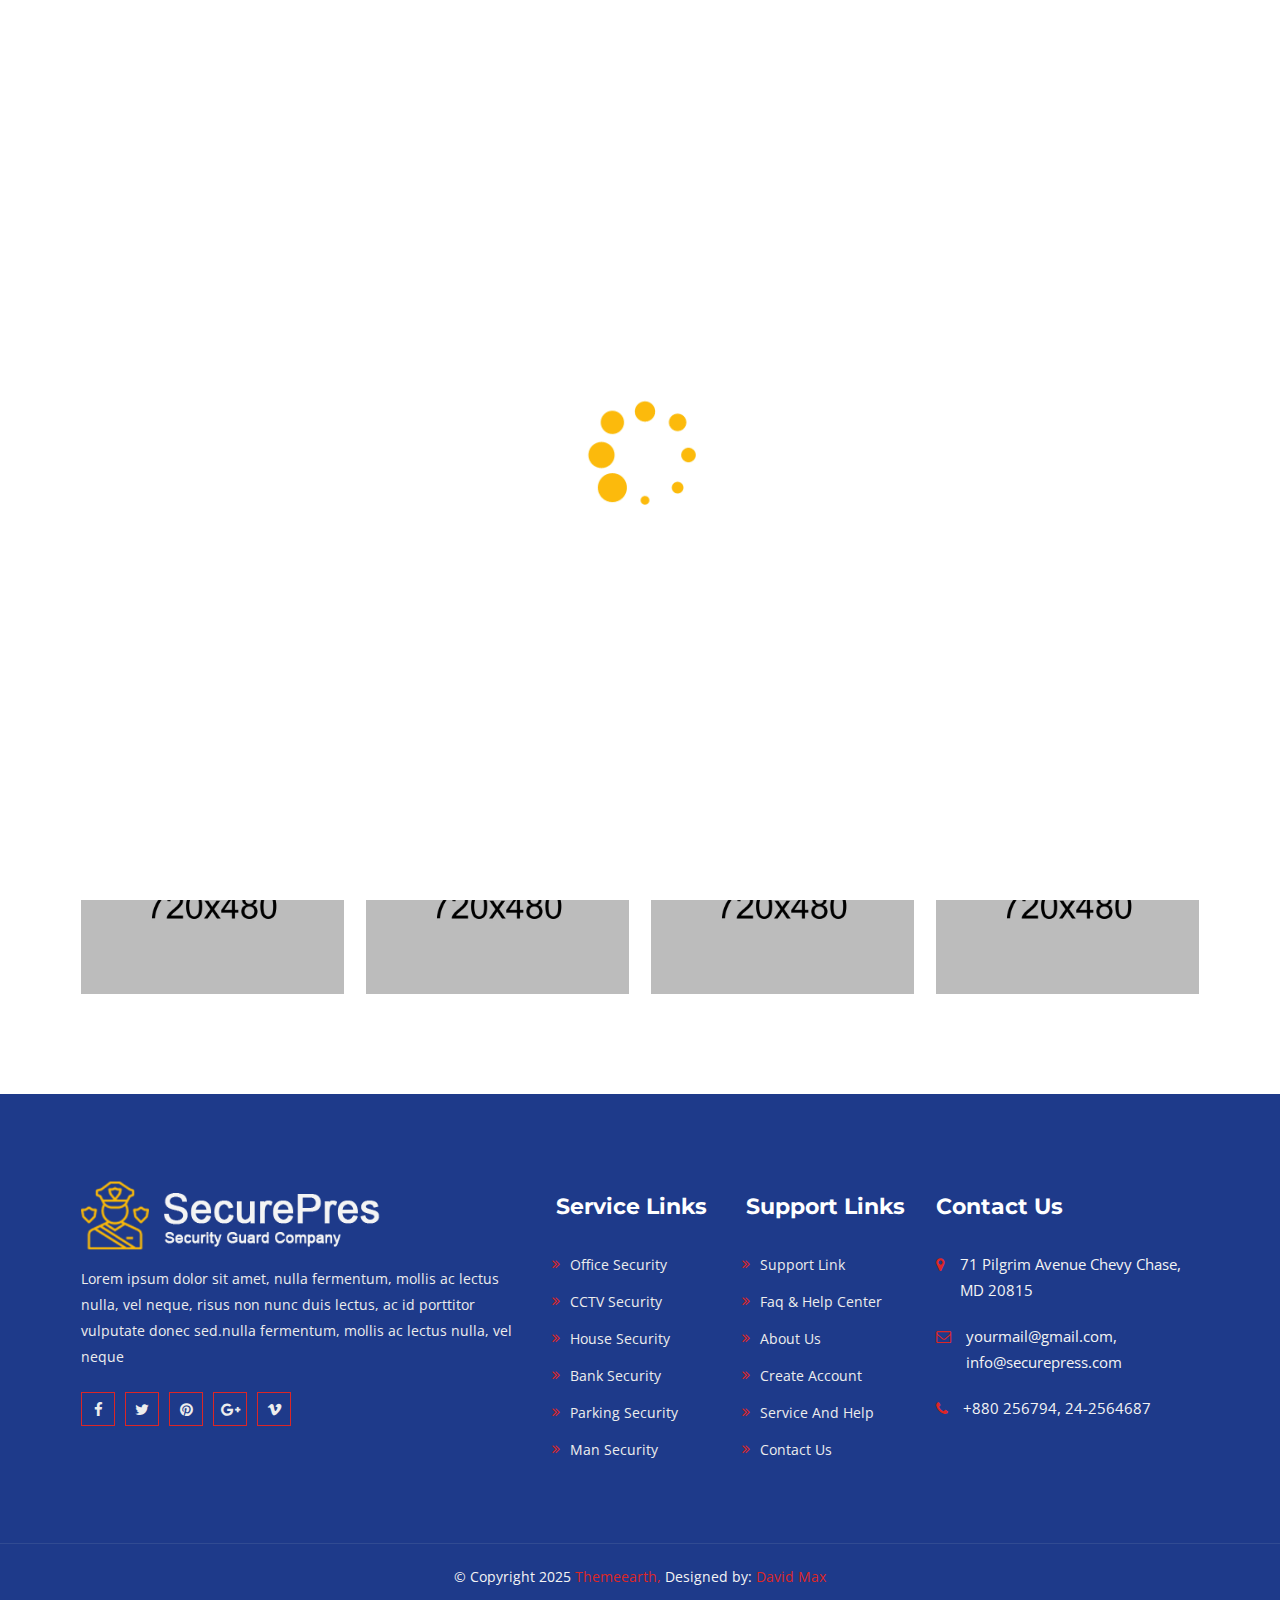
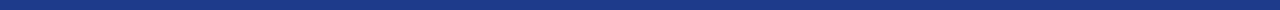
<file: project-4-column.html>
<!DOCTYPE html>
<html dir="ltr" lang="zxx">
<head>
	<!-- Meta Tags -->
	<meta name="viewport" content="width=device-width,initial-scale=1.0">
	<meta charset="utf-8">
	<meta name="description" content="Securepress - Security Company HTML Responsive  Template">
	<meta name="keywords" content="safety, bodyguard, cctv, emergency, Event Security, fire, investigation, investigator, officer, protection, security, Security Camera, Care, Parking  Security">
	<meta name="author" content="ThemeEarth">
	<!-- Title -->
	<title>Securepress - Security Company HTML Responsive  Template</title>
	<!-- Favicon Icon -->
	<link rel="icon" type="image/png" href="img/favicon.png">

	<!-- Apple Touch Icons -->
	<link rel="apple-touch-icon" href="img/apple-touch-icon.png">
	<link rel="apple-touch-icon" sizes="57x57" href="img/apple-touch-icon-57x57.png">
	<link rel="apple-touch-icon" sizes="72x72" href="img/apple-touch-icon-72x72.png">
	<link rel="apple-touch-icon" sizes="76x76" href="img/apple-touch-icon-76x76.png">
	<link rel="apple-touch-icon" sizes="114x114" href="img/apple-touch-icon-114x114.png">
	<link rel="apple-touch-icon" sizes="120x120" href="img/apple-touch-icon-120x120.png">
	<link rel="apple-touch-icon" sizes="144x144" href="img/apple-touch-icon-144x144.png">
	<link rel="apple-touch-icon" sizes="152x152" href="img/apple-touch-icon-152x152.png">
	<link rel="apple-touch-icon" sizes="180x180" href="img/apple-touch-icon-180x180.png">

	<!-- Stylesheets Start -->
	<link rel="preconnect" href="https://fonts.googleapis.com">
	<link rel="preconnect" href="https://fonts.gstatic.com" crossorigin>
	<link href="https://fonts.googleapis.com/css2?family=Montserrat:ital,wght@0,100..900;1,100..900&family=Open+Sans:ital@0;1&display=swap" rel="stylesheet">

	<link rel="stylesheet" href="css/bootstrap.min.css">
	<link rel="stylesheet" href="css/font-awesome.min.css">
	<link rel="stylesheet" href="css/owl.carousel.min.css">
	<link rel="stylesheet" href="css/magnific-popup.css">
	<link rel="stylesheet" href="css/animate.css">
	<link rel="stylesheet" href="css/main.css">
	<link rel="stylesheet" href="style.css">
	<link rel="stylesheet" href="css/meanmenu.min.css">
	<link rel="stylesheet" href="css/responsive.css">

	<!-- HTML5 shim and Respond.js for IE8 support of HTML5 elements and media queries -->
	<!-- WARNING: Respond.js doesn't work if you view the page via file:// -->
	<!--[if lt IE 9]>
	<script src="https://oss.maxcdn.com/html5shiv/3.7.2/html5shiv.min.js"></script>
	<script src="https://oss.maxcdn.com/respond/1.4.2/respond.min.js"></script>
	<![endif]-->
</head>
<body>
<!-- Preloader Start -->
<div id="preloader">
	<div id="preloader-status"></div>
</div>
<!-- Preloader End -->
<!-- Header Start -->
<header>
	<!-- Main Menu Start -->
	<div class="hd-style1">
		<!-- Header Top Start -->
		<div class="hd-sec">
			<div class="container">
				<div class="row">
					<div class="col-lg-8 col-sm-8">
						<div class="hd-lft">
							<ul>
								<li><i class="fa fa-comment-o"></i> 24x7 live Support</li>
								<li><i class="fa fa-phone"></i>(888) 010203-4567</li>
								<li><i class="fa fa-comment"></i>Live Chat</li>
							</ul>
						</div>
					</div>
					<div class="col-lg-4 col-sm-4">
						<div class="hd-rgt">
							<span class="follow-title">Follow Us</span>
							<ul>
								<li><a href=""><i class="fa fa-facebook"></i></a></li>
								<li><a href=""><i class="fa fa-twitter"></i></a></li>
								<li><a href=""><i class="fa fa-pinterest"></i></a></li>
								<li><a href=""><i class="fa fa-google-plus"></i></a></li>
								<li><a href=""><i class="fa fa-vimeo"></i></a></li>
							</ul>
						</div>
					</div>
				</div>
			</div>
		</div>
		<!-- Header Top End -->
		<div class="mnmenu-sec">
			<div class="container">
				<div class="row">
					<div class="col-lg-3 col-md-4 col-sm-4 col-5">
						<div class="logo">
							<a href="index.html"><img src="img/logo2.png" alt="image"></a>
						</div>
					</div>
					<div class="col-lg-9 col-md-8 col-sm-8 col-7">
						<div class="menu">
							<nav id="main-menu" class="main-menu">
								<ul>
									<li class="active"><a href="index.html">Home</a></li>
									<li><a href="project-3-column.html">project<i class="fa fa-angle-down"></i></a>
										<ul>
											<li><a href="project-3-column.html">project 3 column</a></li>
											<li><a href="project-4-column.html">project 4 column</a></li>
										</ul>
									</li>
									<li><a href="service-1.html">Service<i class="fa fa-angle-down"></i></a>
										<ul>
											<li><a href="service-1.html">Service 1</a></li>
											<li><a href="service-2.html">Service 2</a></li>
											<li><a href="service-details-1.html">Service details 1</a></li>
											<li><a href="service-details-2.html">Service details 2</a></li>
										</ul>
									</li>
									<li><a href="about.html">About</a></li>
									<li><a href="employees.html">employees</a></li>
									<li><a href="blog-classic.html">Blog<i class="fa fa-angle-down"></i></a>
										<ul>
											<li><a href="blog-classic.html">Blog classic</a></li>
											<li><a href="blog-3-column.html">Blog 3 column</a></li>
											<li><a href="blog-2-column-sidebar.html">Blog column & sidebar</a></li>
											<li><a href="blog-details.html">Blog Details</a></li>
										</ul>
									</li>
									<li><a href="contact.html">Contact Us</a></li>
								</ul>
							</nav>
							<div class="menu-icon">
								<div class="site-search">
									<i class="fa fa-search"></i>
									<div class="search-forum">
										<form action="#">
											<input placeholder="Search For Site" type="text">
											<input type="submit" value="Go">
										</form>
									</div>
								</div>
							</div>
						</div>
					</div>
					<div class="te-mobile-nav-menu"></div>
				</div>
			</div>
		</div>
	</div>
	<!-- Main Menu End -->
</header>
<!-- Header End -->

<!-- Page Heading Section Start -->
	<div class="pagehding-sec">
		<div class="pagehding-overlay"></div>		
		<div class="container">
			<div class="row">
				<div class="col-lg-12">
					<div class="page-heading">
						<h1>Project 4 column Gallery</h1>
						<ul>
							<li><a href="index.html">Home</a></li>
							<li><a href="">Project 4 column</a></li>
						</ul>						
					</div>					
				</div>				
			</div>
		</div>
	</div>
	<!-- Page Heading Section End -->
	
	<!-- Project Section Start -->
	<div class="project-sec pt-100 pb-70">
		<div class="container">		
			<div class="row">								
				<div class="col-xs-6 col-sm-4 col-lg-3">
					<div class="item wow zoomIn"  data-wow-duration="1000ms" data-wow-delay="300ms">
						<div class="project-thumb">
							<img src="img/g1.jpg" alt="image">
						</div>
						<div class="project-hoverlay">
							<div class="project-text">
								<a href="img/g1.jpg" class="gallery-photo"><i class="fa fa-expand"></i></a>
								<a href="project-details.html"><i class="fa fa-link"></i></a>
							</div>
						</div>
					</div>						
				</div>				
				<div class="col-xs-6 col-sm-4 col-lg-3">
					<div class="item wow zoomIn"  data-wow-duration="1000ms" data-wow-delay="305ms">
						<div class="project-thumb">
							<img src="img/g2.jpg" alt="image">
						</div>
						<div class="project-hoverlay">
							<div class="project-text">
								<a href="img/g2.jpg" class="gallery-photo"><i class="fa fa-expand"></i></a>
								<a href="project-details.html"><i class="fa fa-link"></i></a>									
							</div>
						</div>
					</div>						
				</div>				
				<div class="col-xs-6 col-sm-4 col-lg-3">
					<div class="item wow zoomIn"  data-wow-duration="1000ms" data-wow-delay="310ms">
						<div class="project-thumb">
							<img src="img/g3.jpg" alt="image">
						</div>
						<div class="project-hoverlay">
							<div class="project-text">
								<a href="img/g3.jpg" class="gallery-photo"><i class="fa fa-expand"></i></a>
								<a href="project-details.html"><i class="fa fa-link"></i></a>									
							</div>
						</div>
					</div>						
				</div>				
				<div class="col-xs-6 col-sm-4 col-lg-3">
					<div class="item wow zoomIn"  data-wow-duration="1000ms" data-wow-delay="315ms">
						<div class="project-thumb">
							<img src="img/g4.jpg" alt="image">
						</div>
						<div class="project-hoverlay">
							<div class="project-text">
								<a href="img/g4.jpg" class="gallery-photo"><i class="fa fa-expand"></i></a>
								<a href="project-details.html"><i class="fa fa-link"></i></a>									
							</div>
						</div>
					</div>						
				</div>									
				<div class="col-xs-6 col-sm-4 col-lg-3">
					<div class="item wow zoomIn"  data-wow-duration="1000ms" data-wow-delay="320ms">
						<div class="project-thumb">
							<img src="img/g5.jpg" alt="image">
						</div>
						<div class="project-hoverlay">
							<div class="project-text">
								<a href="img/g5.jpg" class="gallery-photo"><i class="fa fa-expand"></i></a>
								<a href="project-details.html"><i class="fa fa-link"></i></a>									
							</div>
						</div>
					</div>						
				</div>	
				<div class="col-xs-6 col-sm-4 col-lg-3">
					<div class="item wow zoomIn"  data-wow-duration="1000ms" data-wow-delay="325ms">
						<div class="project-thumb">
							<img src="img/g6.jpg" alt="image">
						</div>
						<div class="project-hoverlay">
							<div class="project-text">
								<a href="img/g6.jpg" class="gallery-photo"><i class="fa fa-expand"></i></a>
								<a href="project-details.html"><i class="fa fa-link"></i></a>									
							</div>
						</div>
					</div>						
				</div>
				<div class="col-xs-6 col-sm-4 col-lg-3">
					<div class="item wow zoomIn"  data-wow-duration="1000ms" data-wow-delay="300ms">
						<div class="project-thumb">
							<img src="img/g1.jpg" alt="image">
						</div>
						<div class="project-hoverlay">
							<div class="project-text">
								<a href="img/g1.jpg" class="gallery-photo"><i class="fa fa-expand"></i></a>
								<a href="project-details.html"><i class="fa fa-link"></i></a>
							</div>
						</div>
					</div>						
				</div>				
				<div class="col-xs-6 col-sm-4 col-lg-3">
					<div class="item wow zoomIn"  data-wow-duration="1000ms" data-wow-delay="305ms">
						<div class="project-thumb">
							<img src="img/g2.jpg" alt="image">
						</div>
						<div class="project-hoverlay">
							<div class="project-text">
								<a href="img/g2.jpg" class="gallery-photo"><i class="fa fa-expand"></i></a>
								<a href="project-details.html"><i class="fa fa-link"></i></a>									
							</div>
						</div>
					</div>						
				</div>				
				<div class="col-xs-6 col-sm-4 col-lg-3">
					<div class="item wow zoomIn"  data-wow-duration="1000ms" data-wow-delay="310ms">
						<div class="project-thumb">
							<img src="img/g3.jpg" alt="image">
						</div>
						<div class="project-hoverlay">
							<div class="project-text">
								<a href="img/g3.jpg" class="gallery-photo"><i class="fa fa-expand"></i></a>
								<a href="project-details.html"><i class="fa fa-link"></i></a>									
							</div>
						</div>
					</div>						
				</div>	
				<div class="col-xs-6 col-sm-4 col-lg-3">
					<div class="item wow zoomIn"  data-wow-duration="1000ms" data-wow-delay="305ms">
						<div class="project-thumb">
							<img src="img/g2.jpg" alt="image">
						</div>
						<div class="project-hoverlay">
							<div class="project-text">
								<a href="img/g2.jpg" class="gallery-photo"><i class="fa fa-expand"></i></a>
								<a href="project-details.html"><i class="fa fa-link"></i></a>									
							</div>
						</div>
					</div>						
				</div>				
				<div class="col-xs-6 col-sm-4 col-lg-3">
					<div class="item wow zoomIn"  data-wow-duration="1000ms" data-wow-delay="310ms">
						<div class="project-thumb">
							<img src="img/g3.jpg" alt="image">
						</div>
						<div class="project-hoverlay">
							<div class="project-text">
								<a href="img/g3.jpg" class="gallery-photo"><i class="fa fa-expand"></i></a>
								<a href="project-details.html"><i class="fa fa-link"></i></a>									
							</div>
						</div>
					</div>						
				</div>				
				<div class="col-xs-6 col-sm-4 col-lg-3">
					<div class="item wow zoomIn"  data-wow-duration="1000ms" data-wow-delay="315ms">
						<div class="project-thumb">
							<img src="img/g4.jpg" alt="image">
						</div>
						<div class="project-hoverlay">
							<div class="project-text">
								<a href="img/g4.jpg" class="gallery-photo"><i class="fa fa-expand"></i></a>
								<a href="project-details.html"><i class="fa fa-link"></i></a>									
							</div>
						</div>
					</div>						
				</div>				
			</div>
		</div>		
	</div>
	<!-- Project Section Start -->

	<!-- Footer Section Start -->
	<footer>
		<!-- Footer Top Section Start -->
		<div class="footer-sec">
			<div class="container">
				<div class="row">
					<div class="col-lg-5 col-md-6">
						<div class="footer-wedget-one">
							<a href="index.html"><img src="img/logo.png" alt="image"></a>
							<p>Lorem ipsum dolor sit amet, nulla fermentum, mollis ac lectus nulla, vel neque, risus non nunc duis lectus, ac id porttitor vulputate donec sed.nulla fermentum, mollis ac lectus nulla, vel neque</p>
							<div class="footer-social-profile">
								<ul>
									<li><a href=""><i class="fa fa-facebook"></i></a></li>
									<li><a href=""><i class="fa fa-twitter"></i></a></li>
									<li><a href=""><i class="fa fa-pinterest"></i></a></li>
									<li><a href=""><i class="fa fa-google-plus"></i></a></li>
									<li><a href=""><i class="fa fa-vimeo"></i></a></li>
								</ul>
							</div>

						</div>
					</div>
					<div class="col-lg-2 col-md-6">
						<div class="footer-widget-menu">
							<h2>Service links</h2>
							<ul>
								<li><a href="#">Office Security</a></li>
								<li><a href="#">CCTV Security</a></li>
								<li><a href="#">House Security</a></li>
								<li><a href="#">Bank Security</a></li>
								<li><a href="#">Parking Security </a></li>
								<li><a href="#">Man Security</a></li>
							</ul>
						</div>
					</div>
					<div class="col-lg-2 col-md-6">
						<div class="footer-widget-menu">
							<h2>Support links</h2>
							<ul>
								<li><a href="#">support link</a></li>
								<li><a href="#">faq & help center</a></li>
								<li><a href="#">about us</a></li>
								<li><a href="#">Create Account</a></li>
								<li><a href="#">service and help</a></li>
								<li><a href="#">Contact Us</a></li>
							</ul>
						</div>
					</div>
					<div class="col-lg-3 col-md-6">
						<div class="footer-wedget-four">
							<h2>contact us </h2>
							<div class="inner-box">
								<div class="inner-item">
									<span class="icon"><i class="fa fa-map-marker"></i></span>
									<span class="inner-text">71 Pilgrim Avenue Chevy Chase, MD 20815</span>
								</div>
								<div class="inner-item">
									<span class="icon"><i class="fa fa-envelope-o"></i></span>
									<span class="inner-text">yourmail@gmail.com, info@securepress.com</span>
								</div>
								<div class="inner-item">
									<span class="icon"><i class="fa fa-phone"></i></span>
									<span class="inner-text">+880 256794, 24-2564687</span>
								</div>
							</div>
						</div>
					</div>
				</div>
			</div>
		</div>
		<!-- Footer Top Section End -->
		<!-- Footer Bottom Section Start -->
		<div class="footer-bottom-sec">
			<div class="container">
				<div class="row">
					<div class="col-lg-12">
						<div class="copy-right">
							<p>&copy; Copyright 2025 <span><a href="#">themeearth,</a></span> Designed by:<span> David Max</span></p>
						</div>
					</div>
				</div>
			</div>
		</div>
		<!-- Footer Bottom Section End -->
	</footer>
	<!-- Footer Section End -->
<!-- Scripts Js Start -->
<script src="js/jquery.min.js"></script>
<script src="js/bootstrap.min.js"></script>
<script src="js/owl.carousel.min.js"></script>
<script src="js/jquery.scrollUp.min.js"></script>
<script src="js/jquery.magnific-popup.min.js"></script>
<script src="js/jquery.meanmenu.min.js"></script>
<script src="js/custom.js"></script>
<!-- Scripts Js End -->
</body>
</html>
</file>
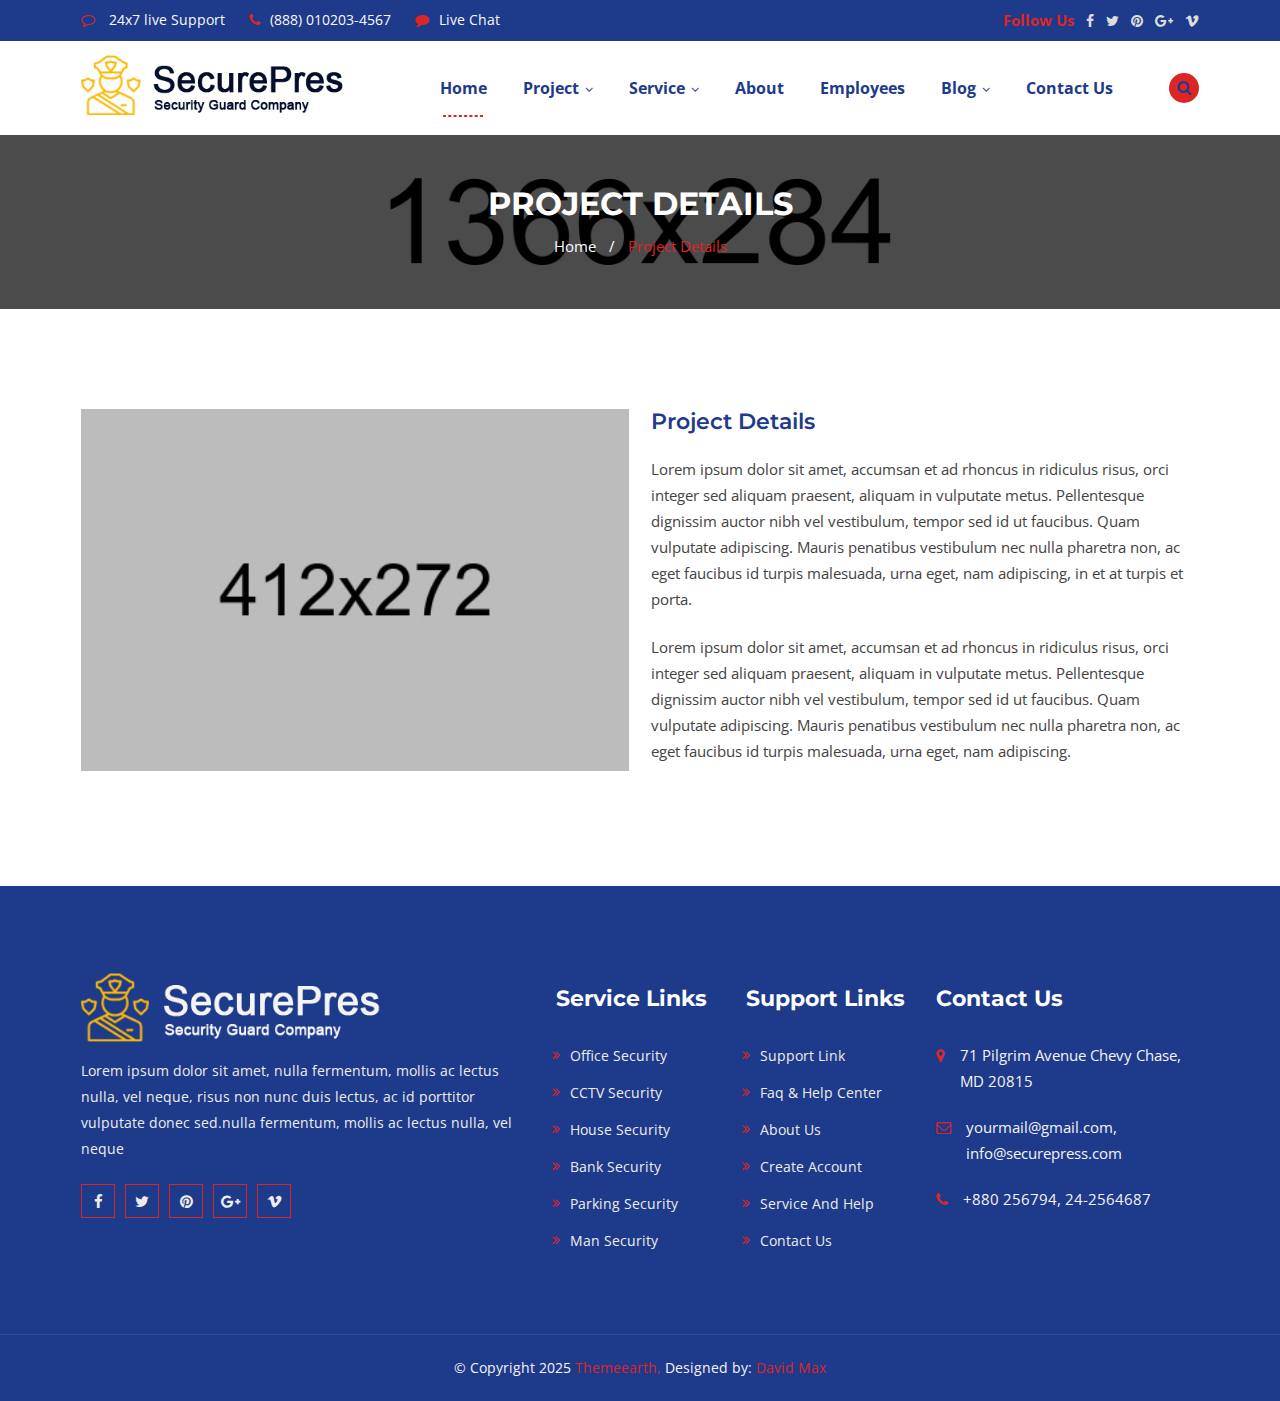
<file: project-details.html>
<!DOCTYPE html>
<html dir="ltr" lang="zxx">
<head>
	<!-- Meta Tags -->
	<meta name="viewport" content="width=device-width,initial-scale=1.0">
	<meta charset="utf-8">
	<meta name="description" content="Securepress - Security Company HTML Responsive  Template">
	<meta name="keywords" content="safety, bodyguard, cctv, emergency, Event Security, fire, investigation, investigator, officer, protection, security, Security Camera, Care, Parking  Security">
	<meta name="author" content="ThemeEarth">
	<!-- Title -->
	<title>Securepress - Security Company HTML Responsive  Template</title>
	<!-- Favicon Icon -->
	<link rel="icon" type="image/png" href="img/favicon.png">

	<!-- Apple Touch Icons -->
	<link rel="apple-touch-icon" href="img/apple-touch-icon.png">
	<link rel="apple-touch-icon" sizes="57x57" href="img/apple-touch-icon-57x57.png">
	<link rel="apple-touch-icon" sizes="72x72" href="img/apple-touch-icon-72x72.png">
	<link rel="apple-touch-icon" sizes="76x76" href="img/apple-touch-icon-76x76.png">
	<link rel="apple-touch-icon" sizes="114x114" href="img/apple-touch-icon-114x114.png">
	<link rel="apple-touch-icon" sizes="120x120" href="img/apple-touch-icon-120x120.png">
	<link rel="apple-touch-icon" sizes="144x144" href="img/apple-touch-icon-144x144.png">
	<link rel="apple-touch-icon" sizes="152x152" href="img/apple-touch-icon-152x152.png">
	<link rel="apple-touch-icon" sizes="180x180" href="img/apple-touch-icon-180x180.png">

	<!-- Stylesheets Start -->
	<link rel="preconnect" href="https://fonts.googleapis.com">
	<link rel="preconnect" href="https://fonts.gstatic.com" crossorigin>
	<link href="https://fonts.googleapis.com/css2?family=Montserrat:ital,wght@0,100..900;1,100..900&family=Open+Sans:ital@0;1&display=swap" rel="stylesheet">

	<link rel="stylesheet" href="css/bootstrap.min.css">
	<link rel="stylesheet" href="css/font-awesome.min.css">
	<link rel="stylesheet" href="css/owl.carousel.min.css">
	<link rel="stylesheet" href="css/magnific-popup.css">
	<link rel="stylesheet" href="css/animate.css">
	<link rel="stylesheet" href="css/main.css">
	<link rel="stylesheet" href="style.css">
	<link rel="stylesheet" href="css/meanmenu.min.css">
	<link rel="stylesheet" href="css/responsive.css">

	<!-- HTML5 shim and Respond.js for IE8 support of HTML5 elements and media queries -->
	<!-- WARNING: Respond.js doesn't work if you view the page via file:// -->
	<!--[if lt IE 9]>
	<script src="https://oss.maxcdn.com/html5shiv/3.7.2/html5shiv.min.js"></script>
	<script src="https://oss.maxcdn.com/respond/1.4.2/respond.min.js"></script>
	<![endif]-->
</head>
<body>
<!-- Preloader Start -->
<div id="preloader">
	<div id="preloader-status"></div>
</div>
<!-- Preloader End -->
<!-- Header Start -->
<header>
	<!-- Main Menu Start -->
	<div class="hd-style1">
		<!-- Header Top Start -->
		<div class="hd-sec">
			<div class="container">
				<div class="row">
					<div class="col-lg-8 col-sm-8">
						<div class="hd-lft">
							<ul>
								<li><i class="fa fa-comment-o"></i> 24x7 live Support</li>
								<li><i class="fa fa-phone"></i>(888) 010203-4567</li>
								<li><i class="fa fa-comment"></i>Live Chat</li>
							</ul>
						</div>
					</div>
					<div class="col-lg-4 col-sm-4">
						<div class="hd-rgt">
							<span class="follow-title">Follow Us</span>
							<ul>
								<li><a href=""><i class="fa fa-facebook"></i></a></li>
								<li><a href=""><i class="fa fa-twitter"></i></a></li>
								<li><a href=""><i class="fa fa-pinterest"></i></a></li>
								<li><a href=""><i class="fa fa-google-plus"></i></a></li>
								<li><a href=""><i class="fa fa-vimeo"></i></a></li>
							</ul>
						</div>
					</div>
				</div>
			</div>
		</div>
		<!-- Header Top End -->
		<div class="mnmenu-sec">
			<div class="container">
				<div class="row">
					<div class="col-lg-3 col-md-4 col-sm-4 col-5">
						<div class="logo">
							<a href="index.html"><img src="img/logo2.png" alt="image"></a>
						</div>
					</div>
					<div class="col-lg-9 col-md-8 col-sm-8 col-7">
						<div class="menu">
							<nav id="main-menu" class="main-menu">
								<ul>
									<li class="active"><a href="index.html">Home</a></li>
									<li><a href="project-3-column.html">project<i class="fa fa-angle-down"></i></a>
										<ul>
											<li><a href="project-3-column.html">project 3 column</a></li>
											<li><a href="project-4-column.html">project 4 column</a></li>
										</ul>
									</li>
									<li><a href="service-1.html">Service<i class="fa fa-angle-down"></i></a>
										<ul>
											<li><a href="service-1.html">Service 1</a></li>
											<li><a href="service-2.html">Service 2</a></li>
											<li><a href="service-details-1.html">Service details 1</a></li>
											<li><a href="service-details-2.html">Service details 2</a></li>
										</ul>
									</li>
									<li><a href="about.html">About</a></li>
									<li><a href="employees.html">employees</a></li>
									<li><a href="blog-classic.html">Blog<i class="fa fa-angle-down"></i></a>
										<ul>
											<li><a href="blog-classic.html">Blog classic</a></li>
											<li><a href="blog-3-column.html">Blog 3 column</a></li>
											<li><a href="blog-2-column-sidebar.html">Blog column & sidebar</a></li>
											<li><a href="blog-details.html">Blog Details</a></li>
										</ul>
									</li>
									<li><a href="contact.html">Contact Us</a></li>
								</ul>
							</nav>
							<div class="menu-icon">
								<div class="site-search">
									<i class="fa fa-search"></i>
									<div class="search-forum">
										<form action="#">
											<input placeholder="Search For Site" type="text">
											<input type="submit" value="Go">
										</form>
									</div>
								</div>
							</div>
						</div>
					</div>
					<div class="te-mobile-nav-menu"></div>
				</div>
			</div>
		</div>
	</div>
	<!-- Main Menu End -->
</header>
<!-- Header End -->

<!-- Page Heading Section Start -->
	<div class="pagehding-sec">
		<div class="pagehding-overlay"></div>		
		<div class="container">
			<div class="row">
				<div class="col-lg-12">
					<div class="page-heading">
						<h1>Project Details</h1>
						<ul>
							<li><a href="index.html">Home</a></li>
							<li><a href="">Project Details</a></li>
						</ul>						
					</div>					
				</div>				
			</div>
		</div>
	</div>
	<!-- Page Heading Section End -->
		
	<!-- Service Details Section Start -->	
	<div class="about-us-sec pt-100 pb-100">				
		<div class="container">						
			<div class="row">			
				<div class="col-lg-6 col-lg-6 col-sm-6 col-xs-12">
					<div class="abt-img">
						<img src="img/service_details_1.jpg" alt="image">
					</div>
				</div>				
				<div class="col-lg-6 col-lg-6 col-sm-6 col-xs-12">
					<div class="abt-lft">
						<h2>Project Details</h2>
						<p>Lorem ipsum dolor sit amet, accumsan et ad rhoncus in ridiculus risus, orci integer sed aliquam praesent, aliquam in vulputate metus. Pellentesque dignissim auctor nibh vel vestibulum, tempor sed id ut faucibus. Quam vulputate adipiscing. Mauris penatibus vestibulum nec nulla pharetra non, ac eget faucibus id turpis malesuada, urna eget, nam adipiscing, in et at turpis et porta.</p>							
						<p>Lorem ipsum dolor sit amet, accumsan et ad rhoncus in ridiculus risus, orci integer sed aliquam praesent, aliquam in vulputate metus. Pellentesque dignissim auctor nibh vel vestibulum, tempor sed id ut faucibus. Quam vulputate adipiscing. Mauris penatibus vestibulum nec nulla pharetra non, ac eget faucibus id turpis malesuada, urna eget, nam adipiscing.</p>							
					</div>
				</div>					
			</div>	
		</div>	
	</div>			
	<!-- Service Details Section End -->

	<!-- Footer Section Start -->
	<footer>
		<!-- Footer Top Section Start -->
		<div class="footer-sec">
			<div class="container">
				<div class="row">
					<div class="col-lg-5 col-md-6">
						<div class="footer-wedget-one">
							<a href="index.html"><img src="img/logo.png" alt="image"></a>
							<p>Lorem ipsum dolor sit amet, nulla fermentum, mollis ac lectus nulla, vel neque, risus non nunc duis lectus, ac id porttitor vulputate donec sed.nulla fermentum, mollis ac lectus nulla, vel neque</p>
							<div class="footer-social-profile">
								<ul>
									<li><a href=""><i class="fa fa-facebook"></i></a></li>
									<li><a href=""><i class="fa fa-twitter"></i></a></li>
									<li><a href=""><i class="fa fa-pinterest"></i></a></li>
									<li><a href=""><i class="fa fa-google-plus"></i></a></li>
									<li><a href=""><i class="fa fa-vimeo"></i></a></li>
								</ul>
							</div>

						</div>
					</div>
					<div class="col-lg-2 col-md-6">
						<div class="footer-widget-menu">
							<h2>Service links</h2>
							<ul>
								<li><a href="#">Office Security</a></li>
								<li><a href="#">CCTV Security</a></li>
								<li><a href="#">House Security</a></li>
								<li><a href="#">Bank Security</a></li>
								<li><a href="#">Parking Security </a></li>
								<li><a href="#">Man Security</a></li>
							</ul>
						</div>
					</div>
					<div class="col-lg-2 col-md-6">
						<div class="footer-widget-menu">
							<h2>Support links</h2>
							<ul>
								<li><a href="#">support link</a></li>
								<li><a href="#">faq & help center</a></li>
								<li><a href="#">about us</a></li>
								<li><a href="#">Create Account</a></li>
								<li><a href="#">service and help</a></li>
								<li><a href="#">Contact Us</a></li>
							</ul>
						</div>
					</div>
					<div class="col-lg-3 col-md-6">
						<div class="footer-wedget-four">
							<h2>contact us </h2>
							<div class="inner-box">
								<div class="inner-item">
									<span class="icon"><i class="fa fa-map-marker"></i></span>
									<span class="inner-text">71 Pilgrim Avenue Chevy Chase, MD 20815</span>
								</div>
								<div class="inner-item">
									<span class="icon"><i class="fa fa-envelope-o"></i></span>
									<span class="inner-text">yourmail@gmail.com, info@securepress.com</span>
								</div>
								<div class="inner-item">
									<span class="icon"><i class="fa fa-phone"></i></span>
									<span class="inner-text">+880 256794, 24-2564687</span>
								</div>
							</div>
						</div>
					</div>
				</div>
			</div>
		</div>
		<!-- Footer Top Section End -->
		<!-- Footer Bottom Section Start -->
		<div class="footer-bottom-sec">
			<div class="container">
				<div class="row">
					<div class="col-lg-12">
						<div class="copy-right">
							<p>&copy; Copyright 2025 <span><a href="#">themeearth,</a></span> Designed by:<span> David Max</span></p>
						</div>
					</div>
				</div>
			</div>
		</div>
		<!-- Footer Bottom Section End -->
	</footer>
	<!-- Footer Section End -->
<!-- Scripts Js Start -->
<script src="js/jquery.min.js"></script>
<script src="js/bootstrap.min.js"></script>
<script src="js/owl.carousel.min.js"></script>
<script src="js/jquery.scrollUp.min.js"></script>
<script src="js/jquery.magnific-popup.min.js"></script>
<script src="js/jquery.meanmenu.min.js"></script>
<script src="js/custom.js"></script>
<!-- Scripts Js End -->
</body>
</html>
</file>
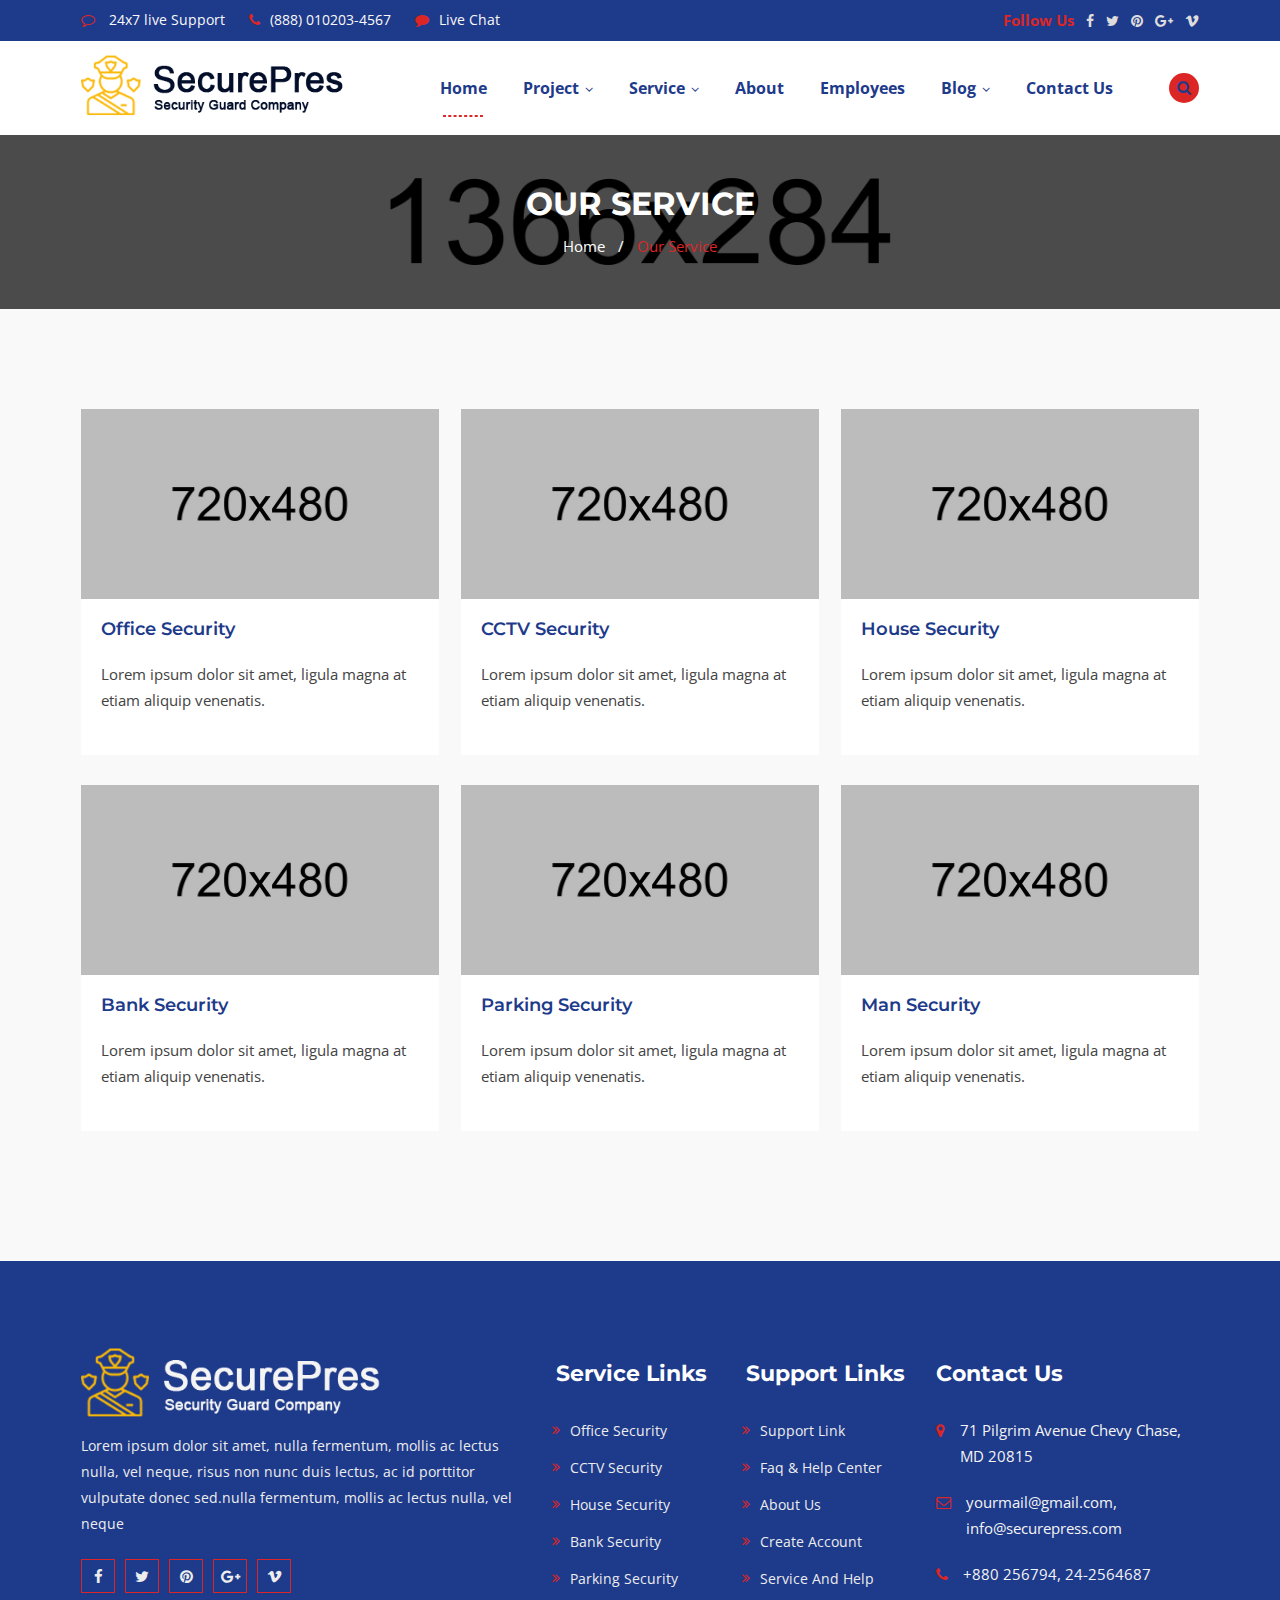
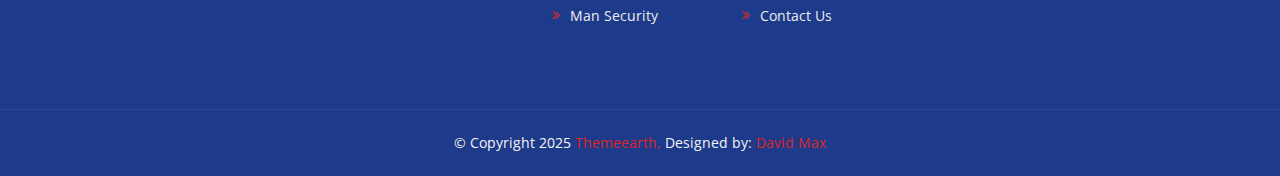
<file: service-1.html>
<!DOCTYPE html>
<html dir="ltr" lang="zxx">
<head>
	<!-- Meta Tags -->
	<meta name="viewport" content="width=device-width,initial-scale=1.0">
	<meta charset="utf-8">
	<meta name="description" content="Securepress - Security Company HTML Responsive  Template">
	<meta name="keywords" content="safety, bodyguard, cctv, emergency, Event Security, fire, investigation, investigator, officer, protection, security, Security Camera, Care, Parking  Security">
	<meta name="author" content="ThemeEarth">
	<!-- Title -->
	<title>Securepress - Security Company HTML Responsive  Template</title>
	<!-- Favicon Icon -->
	<link rel="icon" type="image/png" href="img/favicon.png">

	<!-- Apple Touch Icons -->
	<link rel="apple-touch-icon" href="img/apple-touch-icon.png">
	<link rel="apple-touch-icon" sizes="57x57" href="img/apple-touch-icon-57x57.png">
	<link rel="apple-touch-icon" sizes="72x72" href="img/apple-touch-icon-72x72.png">
	<link rel="apple-touch-icon" sizes="76x76" href="img/apple-touch-icon-76x76.png">
	<link rel="apple-touch-icon" sizes="114x114" href="img/apple-touch-icon-114x114.png">
	<link rel="apple-touch-icon" sizes="120x120" href="img/apple-touch-icon-120x120.png">
	<link rel="apple-touch-icon" sizes="144x144" href="img/apple-touch-icon-144x144.png">
	<link rel="apple-touch-icon" sizes="152x152" href="img/apple-touch-icon-152x152.png">
	<link rel="apple-touch-icon" sizes="180x180" href="img/apple-touch-icon-180x180.png">

	<!-- Stylesheets Start -->
	<link rel="preconnect" href="https://fonts.googleapis.com">
	<link rel="preconnect" href="https://fonts.gstatic.com" crossorigin>
	<link href="https://fonts.googleapis.com/css2?family=Montserrat:ital,wght@0,100..900;1,100..900&family=Open+Sans:ital@0;1&display=swap" rel="stylesheet">

	<link rel="stylesheet" href="css/bootstrap.min.css">
	<link rel="stylesheet" href="css/font-awesome.min.css">
	<link rel="stylesheet" href="css/owl.carousel.min.css">
	<link rel="stylesheet" href="css/magnific-popup.css">
	<link rel="stylesheet" href="css/animate.css">
	<link rel="stylesheet" href="css/main.css">
	<link rel="stylesheet" href="style.css">
	<link rel="stylesheet" href="css/meanmenu.min.css">
	<link rel="stylesheet" href="css/responsive.css">

	<!-- HTML5 shim and Respond.js for IE8 support of HTML5 elements and media queries -->
	<!-- WARNING: Respond.js doesn't work if you view the page via file:// -->
	<!--[if lt IE 9]>
	<script src="https://oss.maxcdn.com/html5shiv/3.7.2/html5shiv.min.js"></script>
	<script src="https://oss.maxcdn.com/respond/1.4.2/respond.min.js"></script>
	<![endif]-->
</head>
<body>
<!-- Preloader Start -->
<div id="preloader">
	<div id="preloader-status"></div>
</div>
<!-- Preloader End -->
<!-- Header Start -->
<header>
	<!-- Main Menu Start -->
	<div class="hd-style1">
		<!-- Header Top Start -->
		<div class="hd-sec">
			<div class="container">
				<div class="row">
					<div class="col-lg-8 col-sm-8">
						<div class="hd-lft">
							<ul>
								<li><i class="fa fa-comment-o"></i> 24x7 live Support</li>
								<li><i class="fa fa-phone"></i>(888) 010203-4567</li>
								<li><i class="fa fa-comment"></i>Live Chat</li>
							</ul>
						</div>
					</div>
					<div class="col-lg-4 col-sm-4">
						<div class="hd-rgt">
							<span class="follow-title">Follow Us</span>
							<ul>
								<li><a href=""><i class="fa fa-facebook"></i></a></li>
								<li><a href=""><i class="fa fa-twitter"></i></a></li>
								<li><a href=""><i class="fa fa-pinterest"></i></a></li>
								<li><a href=""><i class="fa fa-google-plus"></i></a></li>
								<li><a href=""><i class="fa fa-vimeo"></i></a></li>
							</ul>
						</div>
					</div>
				</div>
			</div>
		</div>
		<!-- Header Top End -->
		<div class="mnmenu-sec">
			<div class="container">
				<div class="row">
					<div class="col-lg-3 col-md-4 col-sm-4 col-5">
						<div class="logo">
							<a href="index.html"><img src="img/logo2.png" alt="image"></a>
						</div>
					</div>
					<div class="col-lg-9 col-md-8 col-sm-8 col-7">
						<div class="menu">
							<nav id="main-menu" class="main-menu">
								<ul>
									<li class="active"><a href="index.html">Home</a></li>
									<li><a href="project-3-column.html">project<i class="fa fa-angle-down"></i></a>
										<ul>
											<li><a href="project-3-column.html">project 3 column</a></li>
											<li><a href="project-4-column.html">project 4 column</a></li>
										</ul>
									</li>
									<li><a href="service-1.html">Service<i class="fa fa-angle-down"></i></a>
										<ul>
											<li><a href="service-1.html">Service 1</a></li>
											<li><a href="service-2.html">Service 2</a></li>
											<li><a href="service-details-1.html">Service details 1</a></li>
											<li><a href="service-details-2.html">Service details 2</a></li>
										</ul>
									</li>
									<li><a href="about.html">About</a></li>
									<li><a href="employees.html">employees</a></li>
									<li><a href="blog-classic.html">Blog<i class="fa fa-angle-down"></i></a>
										<ul>
											<li><a href="blog-classic.html">Blog classic</a></li>
											<li><a href="blog-3-column.html">Blog 3 column</a></li>
											<li><a href="blog-2-column-sidebar.html">Blog column & sidebar</a></li>
											<li><a href="blog-details.html">Blog Details</a></li>
										</ul>
									</li>
									<li><a href="contact.html">Contact Us</a></li>
								</ul>
							</nav>
							<div class="menu-icon">
								<div class="site-search">
									<i class="fa fa-search"></i>
									<div class="search-forum">
										<form action="#">
											<input placeholder="Search For Site" type="text">
											<input type="submit" value="Go">
										</form>
									</div>
								</div>
							</div>
						</div>
					</div>
					<div class="te-mobile-nav-menu"></div>
				</div>
			</div>
		</div>
	</div>
	<!-- Main Menu End -->
</header>
<!-- Header End -->

<!-- Page Heading Section Start -->
	<div class="pagehding-sec">
		<div class="pagehding-overlay"></div>		
		<div class="container">
			<div class="row">
				<div class="col-lg-12">
					<div class="page-heading">
						<h1>Our Service</h1>
						<ul>
							<li><a href="index.html">Home</a></li>
							<li><a href="">Our Service</a></li>
						</ul>						
					</div>					
				</div>				
			</div>
		</div>
	</div>
	<!-- Page Heading Section End -->
	
	<!-- Service Start -->	
	<div class="service-sec pt-100 pb-100">
		<div class="container">		
			<div class="service-item">
				<div class="row">
					<div class="col-lg-4 col-sm-6">
						<div class="service-inner">
							<div class="service-img" style="background-image: url('img/g1.jpg'); background-size: cover; background-position: center center;">
							</div>						
							<div class="service-details">						
								<h2><a href="service-details.html">Office Security</a></h2>
								<p>Lorem ipsum dolor sit amet, ligula magna at etiam aliquip venenatis.</p>
							</div>							
						</div>							
					</div>					
					<div class="col-lg-4 col-sm-6">
						<div class="service-inner">
							<div class="service-img" style="background-image: url('img/g2.jpg'); background-size: cover; background-position: center center;">
							</div>						
							<div class="service-details">						
								<h2><a href="service-details.html">CCTV Security</a></h2>
								<p>Lorem ipsum dolor sit amet, ligula magna at etiam aliquip venenatis.</p>
							</div>							
						</div>							
					</div>					
					<div class="col-lg-4 col-sm-6">
						<div class="service-inner">
							<div class="service-img" style="background-image: url('img/g3.jpg'); background-size: cover; background-position: center center;">
							</div>						
							<div class="service-details">						
								<h2><a href="service-details.html">House Security</a></h2>
								<p>Lorem ipsum dolor sit amet, ligula magna at etiam aliquip venenatis.</p>
							</div>							
						</div>							
					</div>				
					<div class="col-lg-4 col-sm-6">
						<div class="service-inner">
							<div class="service-img" style="background-image: url('img/g4.jpg'); background-size: cover; background-position: center center;">
							</div>						
							<div class="service-details">						
								<h2><a href="service-details.html">Bank Security</a></h2>
								<p>Lorem ipsum dolor sit amet, ligula magna at etiam aliquip venenatis.</p>
							</div>							
						</div>							
					</div>				
					<div class="col-lg-4 col-sm-6">
						<div class="service-inner">
							<div class="service-img" style="background-image: url('img/g5.jpg'); background-size: cover; background-position: center center;">
							</div>						
							<div class="service-details">						
								<h2><a href="service-details.html">Parking Security</a></h2>
								<p>Lorem ipsum dolor sit amet, ligula magna at etiam aliquip venenatis.</p>
							</div>							
						</div>							
					</div>					
					<div class="col-lg-4 col-sm-6">
						<div class="service-inner">
							<div class="service-img" style="background-image: url('img/g6.jpg'); background-size: cover; background-position: center center;">
							</div>						
							<div class="service-details">						
								<h2><a href="service-details.html">Man Security</a></h2>
								<p>Lorem ipsum dolor sit amet, ligula magna at etiam aliquip venenatis.</p>
							</div>							
						</div>							
					</div>																								
				</div>							
			</div>
		</div>		
	</div>		
	<!-- Service End -->

	<!-- Footer Section Start -->
	<footer>
		<!-- Footer Top Section Start -->
		<div class="footer-sec">
			<div class="container">
				<div class="row">
					<div class="col-lg-5 col-md-6">
						<div class="footer-wedget-one">
							<a href="index.html"><img src="img/logo.png" alt="image"></a>
							<p>Lorem ipsum dolor sit amet, nulla fermentum, mollis ac lectus nulla, vel neque, risus non nunc duis lectus, ac id porttitor vulputate donec sed.nulla fermentum, mollis ac lectus nulla, vel neque</p>
							<div class="footer-social-profile">
								<ul>
									<li><a href=""><i class="fa fa-facebook"></i></a></li>
									<li><a href=""><i class="fa fa-twitter"></i></a></li>
									<li><a href=""><i class="fa fa-pinterest"></i></a></li>
									<li><a href=""><i class="fa fa-google-plus"></i></a></li>
									<li><a href=""><i class="fa fa-vimeo"></i></a></li>
								</ul>
							</div>

						</div>
					</div>
					<div class="col-lg-2 col-md-6">
						<div class="footer-widget-menu">
							<h2>Service links</h2>
							<ul>
								<li><a href="#">Office Security</a></li>
								<li><a href="#">CCTV Security</a></li>
								<li><a href="#">House Security</a></li>
								<li><a href="#">Bank Security</a></li>
								<li><a href="#">Parking Security </a></li>
								<li><a href="#">Man Security</a></li>
							</ul>
						</div>
					</div>
					<div class="col-lg-2 col-md-6">
						<div class="footer-widget-menu">
							<h2>Support links</h2>
							<ul>
								<li><a href="#">support link</a></li>
								<li><a href="#">faq & help center</a></li>
								<li><a href="#">about us</a></li>
								<li><a href="#">Create Account</a></li>
								<li><a href="#">service and help</a></li>
								<li><a href="#">Contact Us</a></li>
							</ul>
						</div>
					</div>
					<div class="col-lg-3 col-md-6">
						<div class="footer-wedget-four">
							<h2>contact us </h2>
							<div class="inner-box">
								<div class="inner-item">
									<span class="icon"><i class="fa fa-map-marker"></i></span>
									<span class="inner-text">71 Pilgrim Avenue Chevy Chase, MD 20815</span>
								</div>
								<div class="inner-item">
									<span class="icon"><i class="fa fa-envelope-o"></i></span>
									<span class="inner-text">yourmail@gmail.com, info@securepress.com</span>
								</div>
								<div class="inner-item">
									<span class="icon"><i class="fa fa-phone"></i></span>
									<span class="inner-text">+880 256794, 24-2564687</span>
								</div>
							</div>
						</div>
					</div>
				</div>
			</div>
		</div>
		<!-- Footer Top Section End -->
		<!-- Footer Bottom Section Start -->
		<div class="footer-bottom-sec">
			<div class="container">
				<div class="row">
					<div class="col-lg-12">
						<div class="copy-right">
							<p>&copy; Copyright 2025 <span><a href="#">themeearth,</a></span> Designed by:<span> David Max</span></p>
						</div>
					</div>
				</div>
			</div>
		</div>
		<!-- Footer Bottom Section End -->
	</footer>
	<!-- Footer Section End -->
<!-- Scripts Js Start -->
<script src="js/jquery.min.js"></script>
<script src="js/bootstrap.min.js"></script>
<script src="js/owl.carousel.min.js"></script>
<script src="js/jquery.scrollUp.min.js"></script>
<script src="js/jquery.magnific-popup.min.js"></script>
<script src="js/jquery.meanmenu.min.js"></script>
<script src="js/custom.js"></script>
<!-- Scripts Js End -->
</body>
</html>
</file>
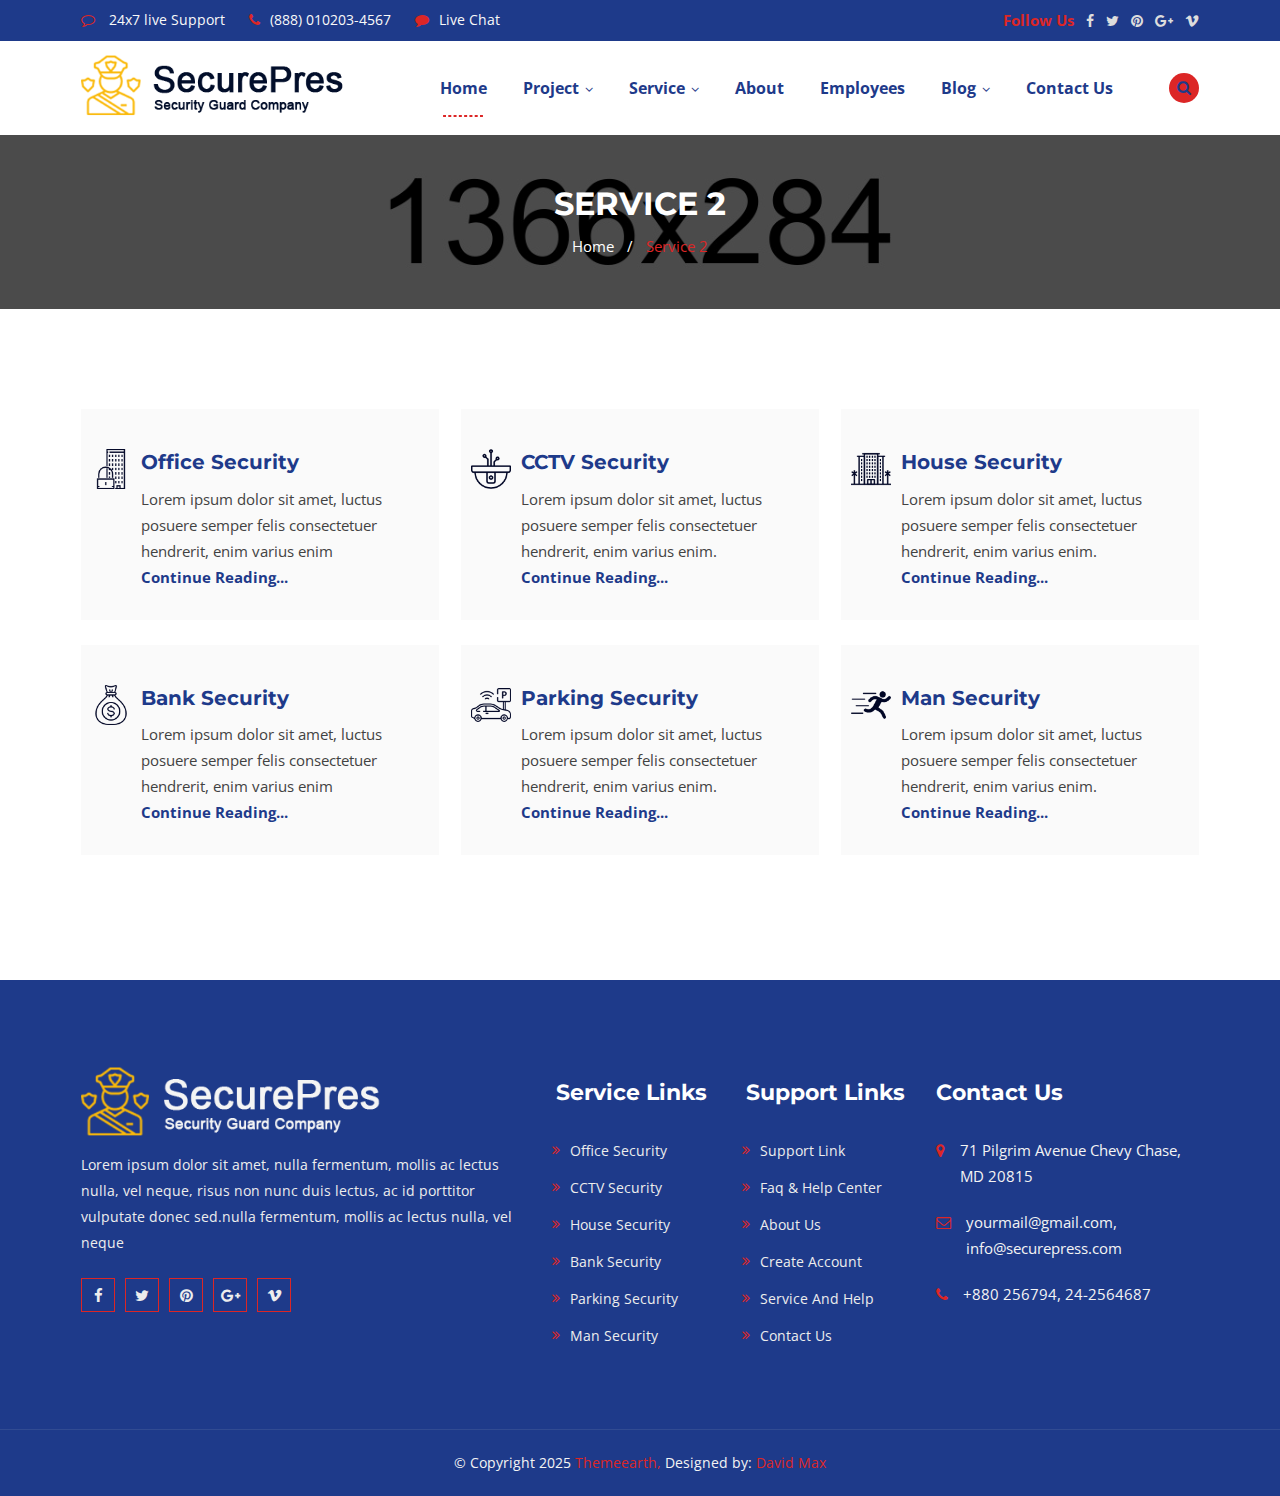
<file: service-2.html>
<!DOCTYPE html>
<html dir="ltr" lang="zxx">
<head>
	<!-- Meta Tags -->
	<meta name="viewport" content="width=device-width,initial-scale=1.0">
	<meta charset="utf-8">
	<meta name="description" content="Securepress - Security Company HTML Responsive  Template">
	<meta name="keywords" content="safety, bodyguard, cctv, emergency, Event Security, fire, investigation, investigator, officer, protection, security, Security Camera, Care, Parking  Security">
	<meta name="author" content="ThemeEarth">
	<!-- Title -->
	<title>Securepress - Security Company HTML Responsive  Template</title>
	<!-- Favicon Icon -->
	<link rel="icon" type="image/png" href="img/favicon.png">

	<!-- Apple Touch Icons -->
	<link rel="apple-touch-icon" href="img/apple-touch-icon.png">
	<link rel="apple-touch-icon" sizes="57x57" href="img/apple-touch-icon-57x57.png">
	<link rel="apple-touch-icon" sizes="72x72" href="img/apple-touch-icon-72x72.png">
	<link rel="apple-touch-icon" sizes="76x76" href="img/apple-touch-icon-76x76.png">
	<link rel="apple-touch-icon" sizes="114x114" href="img/apple-touch-icon-114x114.png">
	<link rel="apple-touch-icon" sizes="120x120" href="img/apple-touch-icon-120x120.png">
	<link rel="apple-touch-icon" sizes="144x144" href="img/apple-touch-icon-144x144.png">
	<link rel="apple-touch-icon" sizes="152x152" href="img/apple-touch-icon-152x152.png">
	<link rel="apple-touch-icon" sizes="180x180" href="img/apple-touch-icon-180x180.png">

	<!-- Stylesheets Start -->
	<link rel="preconnect" href="https://fonts.googleapis.com">
	<link rel="preconnect" href="https://fonts.gstatic.com" crossorigin>
	<link href="https://fonts.googleapis.com/css2?family=Montserrat:ital,wght@0,100..900;1,100..900&family=Open+Sans:ital@0;1&display=swap" rel="stylesheet">

	<link rel="stylesheet" href="css/bootstrap.min.css">
	<link rel="stylesheet" href="css/font-awesome.min.css">
	<link rel="stylesheet" href="css/owl.carousel.min.css">
	<link rel="stylesheet" href="css/magnific-popup.css">
	<link rel="stylesheet" href="css/animate.css">
	<link rel="stylesheet" href="css/main.css">
	<link rel="stylesheet" href="style.css">
	<link rel="stylesheet" href="css/meanmenu.min.css">
	<link rel="stylesheet" href="css/responsive.css">

	<!-- HTML5 shim and Respond.js for IE8 support of HTML5 elements and media queries -->
	<!-- WARNING: Respond.js doesn't work if you view the page via file:// -->
	<!--[if lt IE 9]>
	<script src="https://oss.maxcdn.com/html5shiv/3.7.2/html5shiv.min.js"></script>
	<script src="https://oss.maxcdn.com/respond/1.4.2/respond.min.js"></script>
	<![endif]-->
</head>
<body>
<!-- Preloader Start -->
<div id="preloader">
	<div id="preloader-status"></div>
</div>
<!-- Preloader End -->
<!-- Header Start -->
<header>
	<!-- Main Menu Start -->
	<div class="hd-style1">
		<!-- Header Top Start -->
		<div class="hd-sec">
			<div class="container">
				<div class="row">
					<div class="col-lg-8 col-sm-8">
						<div class="hd-lft">
							<ul>
								<li><i class="fa fa-comment-o"></i> 24x7 live Support</li>
								<li><i class="fa fa-phone"></i>(888) 010203-4567</li>
								<li><i class="fa fa-comment"></i>Live Chat</li>
							</ul>
						</div>
					</div>
					<div class="col-lg-4 col-sm-4">
						<div class="hd-rgt">
							<span class="follow-title">Follow Us</span>
							<ul>
								<li><a href=""><i class="fa fa-facebook"></i></a></li>
								<li><a href=""><i class="fa fa-twitter"></i></a></li>
								<li><a href=""><i class="fa fa-pinterest"></i></a></li>
								<li><a href=""><i class="fa fa-google-plus"></i></a></li>
								<li><a href=""><i class="fa fa-vimeo"></i></a></li>
							</ul>
						</div>
					</div>
				</div>
			</div>
		</div>
		<!-- Header Top End -->
		<div class="mnmenu-sec">
			<div class="container">
				<div class="row">
					<div class="col-lg-3 col-md-4 col-sm-4 col-5">
						<div class="logo">
							<a href="index.html"><img src="img/logo2.png" alt="image"></a>
						</div>
					</div>
					<div class="col-lg-9 col-md-8 col-sm-8 col-7">
						<div class="menu">
							<nav id="main-menu" class="main-menu">
								<ul>
									<li class="active"><a href="index.html">Home</a></li>
									<li><a href="project-3-column.html">project<i class="fa fa-angle-down"></i></a>
										<ul>
											<li><a href="project-3-column.html">project 3 column</a></li>
											<li><a href="project-4-column.html">project 4 column</a></li>
										</ul>
									</li>
									<li><a href="service-1.html">Service<i class="fa fa-angle-down"></i></a>
										<ul>
											<li><a href="service-1.html">Service 1</a></li>
											<li><a href="service-2.html">Service 2</a></li>
											<li><a href="service-details-1.html">Service details 1</a></li>
											<li><a href="service-details-2.html">Service details 2</a></li>
										</ul>
									</li>
									<li><a href="about.html">About</a></li>
									<li><a href="employees.html">employees</a></li>
									<li><a href="blog-classic.html">Blog<i class="fa fa-angle-down"></i></a>
										<ul>
											<li><a href="blog-classic.html">Blog classic</a></li>
											<li><a href="blog-3-column.html">Blog 3 column</a></li>
											<li><a href="blog-2-column-sidebar.html">Blog column & sidebar</a></li>
											<li><a href="blog-details.html">Blog Details</a></li>
										</ul>
									</li>
									<li><a href="contact.html">Contact Us</a></li>
								</ul>
							</nav>
							<div class="menu-icon">
								<div class="site-search">
									<i class="fa fa-search"></i>
									<div class="search-forum">
										<form action="#">
											<input placeholder="Search For Site" type="text">
											<input type="submit" value="Go">
										</form>
									</div>
								</div>
							</div>
						</div>
					</div>
					<div class="te-mobile-nav-menu"></div>
				</div>
			</div>
		</div>
	</div>
	<!-- Main Menu End -->
</header>
<!-- Header End -->

<!-- Page Heading Section Start -->
	<div class="pagehding-sec">
		<div class="pagehding-overlay"></div>		
		<div class="container">
			<div class="row">
				<div class="col-lg-12">
					<div class="page-heading">
						<h1>Service 2</h1>
						<ul>
							<li><a href="index.html">Home</a></li>
							<li><a href="">Service 2</a></li>
						</ul>						
					</div>					
				</div>				
			</div>
		</div>
	</div>
	<!-- Page Heading Section End -->
	
	<!-- Service Start -->	
	<div class="service-sec-two pt-100 pb-100">
		<div class="container">	
			<div class="service2-item">
				<div class="row">
					<div class="col-lg-4 col-sm-6">
						<div class="service2-inner">
							<div class="media">
								<div class="media-left">
									<div class="service2-icon">
										<img src="img/icon/building.png" alt="image">
									</div>					
								</div>					
								<div class="media-body">				
									<div class="service2-details">						
										<h2><a href="service-details.html">Office Security</a></h2>
										<p>Lorem ipsum dolor sit amet, luctus posuere semper felis consectetuer hendrerit, enim varius enim</p>
										<a href="#">Continue Reading...</a>
									</div>							
								</div>							
							</div>							
						</div>							
					</div>																																	<div class="col-lg-4 col-sm-6">
						<div class="service2-inner">
							<div class="media">
								<div class="media-left">
									<div class="service2-icon">
										<img src="img/icon/surveillance.png" alt="image">
									</div>					
								</div>					
								<div class="media-body">				
									<div class="service2-details">						
										<h2><a href="service-details.html">CCTV Security</a></h2>
										<p>Lorem ipsum dolor sit amet, luctus posuere semper felis consectetuer hendrerit, enim varius enim.</p>
										<a href="#">Continue Reading...</a>
									</div>							
								</div>							
							</div>							
						</div>							
					</div>
					<div class="col-lg-4 col-sm-6">
						<div class="service2-inner">
							<div class="media">
								<div class="media-left">
									<div class="service2-icon">
										<img src="img/icon/resort.png" alt="image">
									</div>					
								</div>					
								<div class="media-body">				
									<div class="service2-details">						
										<h2><a href="service-details.html">House Security</a></h2>
										<p>Lorem ipsum dolor sit amet, luctus posuere semper felis consectetuer hendrerit, enim varius enim.</p>
										<a href="#">Continue Reading...</a>
									</div>							
								</div>							
							</div>							
						</div>							
					</div>					
					<div class="col-lg-4 col-sm-6">
						<div class="service2-inner">
							<div class="media">
								<div class="media-left">
									<div class="service2-icon">
										<img src="img/icon/dollar-coins.png" alt="image">
									</div>					
								</div>					
								<div class="media-body">				
									<div class="service2-details">						
										<h2><a href="service-details.html">Bank Security</a></h2>
										<p>Lorem ipsum dolor sit amet, luctus posuere semper felis consectetuer hendrerit, enim varius enim</p>
										<a href="#">Continue Reading...</a>
									</div>							
								</div>							
							</div>							
						</div>							
					</div>																																	<div class="col-lg-4 col-sm-6">
						<div class="service2-inner">
							<div class="media">
								<div class="media-left">
									<div class="service2-icon">
										<img src="img/icon/parking.png" alt="image">
									</div>					
								</div>					
								<div class="media-body">				
									<div class="service2-details">						
										<h2><a href="service-details.html">Parking Security </a></h2>
										<p>Lorem ipsum dolor sit amet, luctus posuere semper felis consectetuer hendrerit, enim varius enim.</p>
										<a href="#">Continue Reading...</a>
									</div>							
								</div>							
							</div>							
						</div>							
					</div>
					<div class="col-lg-4 col-sm-6">
						<div class="service2-inner">
							<div class="media">
								<div class="media-left">
									<div class="service2-icon">
										<img src="img/icon/runer-silhouette-running-fast.png" alt="image">
									</div>					
								</div>					
								<div class="media-body">				
									<div class="service2-details">						
										<h2><a href="service-details.html">Man Security</a></h2>
										<p>Lorem ipsum dolor sit amet, luctus posuere semper felis consectetuer hendrerit, enim varius enim.</p>
										<a href="#">Continue Reading...</a>
									</div>							
								</div>							
							</div>							
						</div>							
					</div>																												
				</div>							
			</div>
		</div>		
	</div>		
	<!-- Service End -->

	<!-- Footer Section Start -->
	<footer>
		<!-- Footer Top Section Start -->
		<div class="footer-sec">
			<div class="container">
				<div class="row">
					<div class="col-lg-5 col-md-6">
						<div class="footer-wedget-one">
							<a href="index.html"><img src="img/logo.png" alt="image"></a>
							<p>Lorem ipsum dolor sit amet, nulla fermentum, mollis ac lectus nulla, vel neque, risus non nunc duis lectus, ac id porttitor vulputate donec sed.nulla fermentum, mollis ac lectus nulla, vel neque</p>
							<div class="footer-social-profile">
								<ul>
									<li><a href=""><i class="fa fa-facebook"></i></a></li>
									<li><a href=""><i class="fa fa-twitter"></i></a></li>
									<li><a href=""><i class="fa fa-pinterest"></i></a></li>
									<li><a href=""><i class="fa fa-google-plus"></i></a></li>
									<li><a href=""><i class="fa fa-vimeo"></i></a></li>
								</ul>
							</div>

						</div>
					</div>
					<div class="col-lg-2 col-md-6">
						<div class="footer-widget-menu">
							<h2>Service links</h2>
							<ul>
								<li><a href="#">Office Security</a></li>
								<li><a href="#">CCTV Security</a></li>
								<li><a href="#">House Security</a></li>
								<li><a href="#">Bank Security</a></li>
								<li><a href="#">Parking Security </a></li>
								<li><a href="#">Man Security</a></li>
							</ul>
						</div>
					</div>
					<div class="col-lg-2 col-md-6">
						<div class="footer-widget-menu">
							<h2>Support links</h2>
							<ul>
								<li><a href="#">support link</a></li>
								<li><a href="#">faq & help center</a></li>
								<li><a href="#">about us</a></li>
								<li><a href="#">Create Account</a></li>
								<li><a href="#">service and help</a></li>
								<li><a href="#">Contact Us</a></li>
							</ul>
						</div>
					</div>
					<div class="col-lg-3 col-md-6">
						<div class="footer-wedget-four">
							<h2>contact us </h2>
							<div class="inner-box">
								<div class="inner-item">
									<span class="icon"><i class="fa fa-map-marker"></i></span>
									<span class="inner-text">71 Pilgrim Avenue Chevy Chase, MD 20815</span>
								</div>
								<div class="inner-item">
									<span class="icon"><i class="fa fa-envelope-o"></i></span>
									<span class="inner-text">yourmail@gmail.com, info@securepress.com</span>
								</div>
								<div class="inner-item">
									<span class="icon"><i class="fa fa-phone"></i></span>
									<span class="inner-text">+880 256794, 24-2564687</span>
								</div>
							</div>
						</div>
					</div>
				</div>
			</div>
		</div>
		<!-- Footer Top Section End -->
		<!-- Footer Bottom Section Start -->
		<div class="footer-bottom-sec">
			<div class="container">
				<div class="row">
					<div class="col-lg-12">
						<div class="copy-right">
							<p>&copy; Copyright 2025 <span><a href="#">themeearth,</a></span> Designed by:<span> David Max</span></p>
						</div>
					</div>
				</div>
			</div>
		</div>
		<!-- Footer Bottom Section End -->
	</footer>
	<!-- Footer Section End -->
<!-- Scripts Js Start -->
<script src="js/jquery.min.js"></script>
<script src="js/bootstrap.min.js"></script>
<script src="js/owl.carousel.min.js"></script>
<script src="js/jquery.scrollUp.min.js"></script>
<script src="js/jquery.magnific-popup.min.js"></script>
<script src="js/jquery.meanmenu.min.js"></script>
<script src="js/custom.js"></script>
<!-- Scripts Js End -->
</body>
</html>
</file>
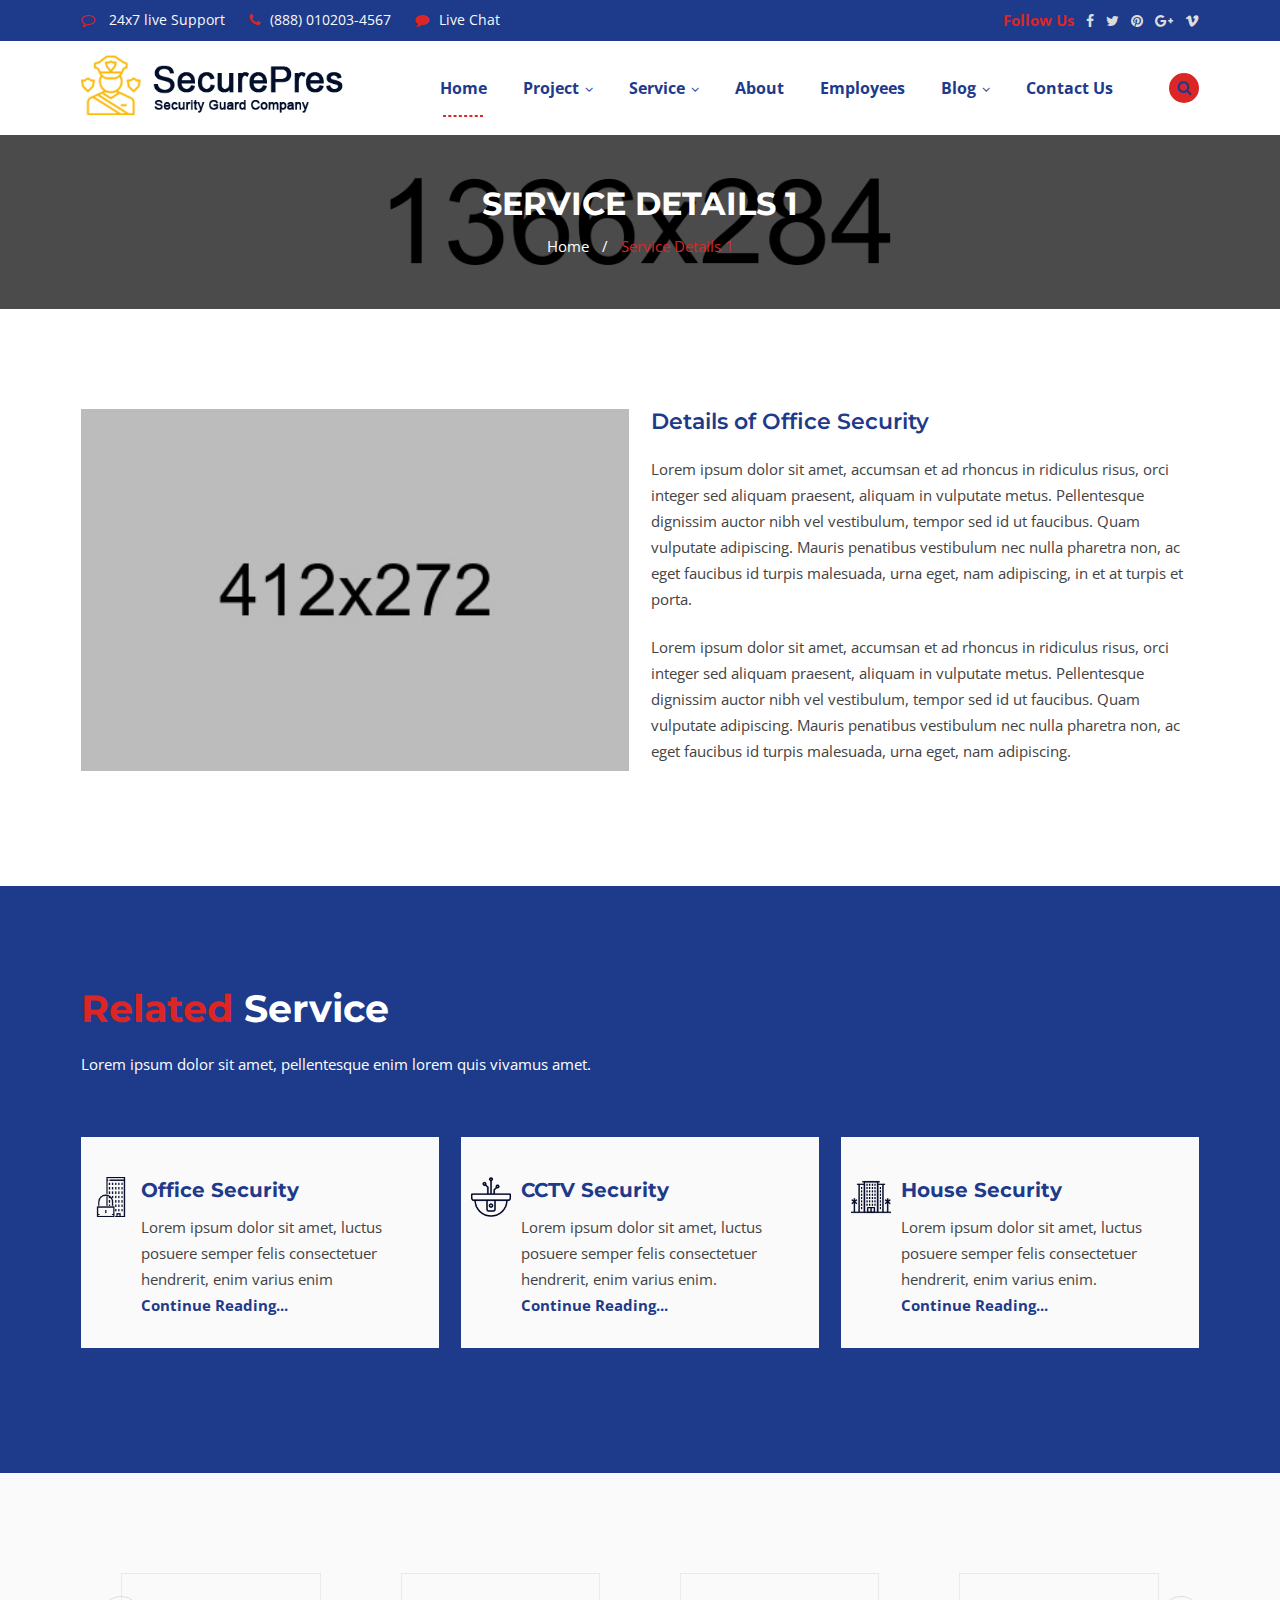
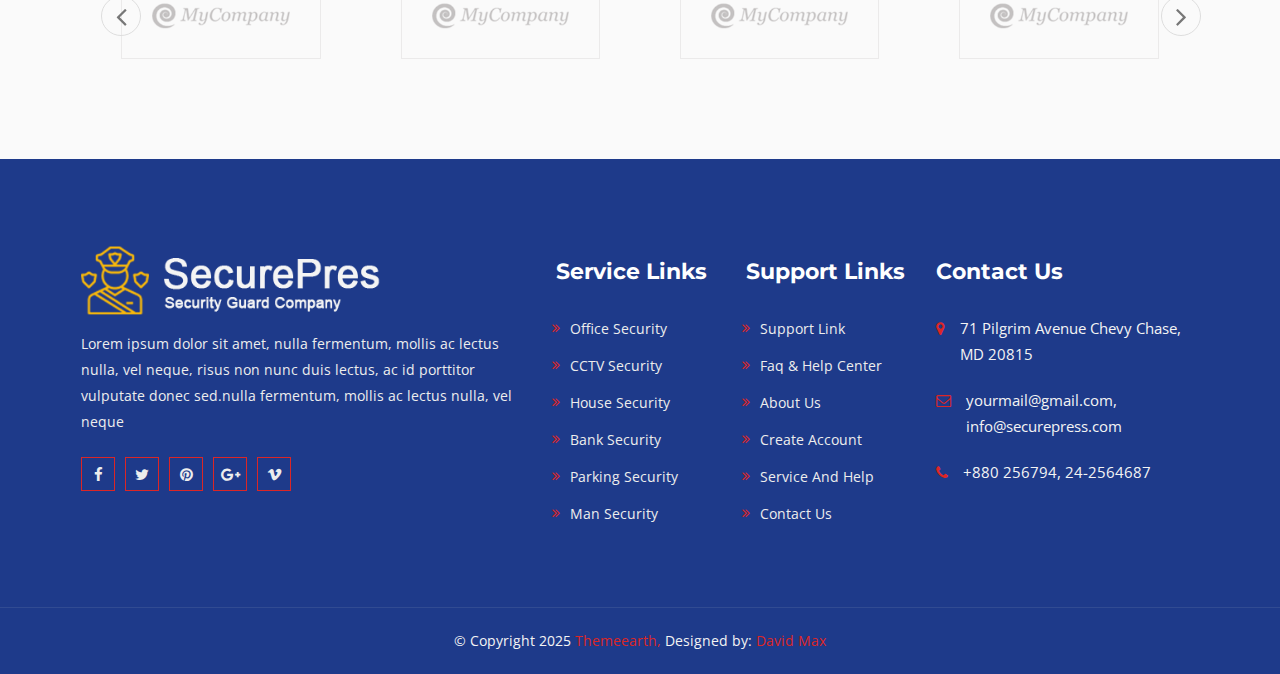
<file: service-details-1.html>
<!DOCTYPE html>
<html dir="ltr" lang="zxx">
<head>
	<!-- Meta Tags -->
	<meta name="viewport" content="width=device-width,initial-scale=1.0">
	<meta charset="utf-8">
	<meta name="description" content="Securepress - Security Company HTML Responsive  Template">
	<meta name="keywords" content="safety, bodyguard, cctv, emergency, Event Security, fire, investigation, investigator, officer, protection, security, Security Camera, Care, Parking  Security">
	<meta name="author" content="ThemeEarth">
	<!-- Title -->
	<title>Securepress - Security Company HTML Responsive  Template</title>
	<!-- Favicon Icon -->
	<link rel="icon" type="image/png" href="img/favicon.png">

	<!-- Apple Touch Icons -->
	<link rel="apple-touch-icon" href="img/apple-touch-icon.png">
	<link rel="apple-touch-icon" sizes="57x57" href="img/apple-touch-icon-57x57.png">
	<link rel="apple-touch-icon" sizes="72x72" href="img/apple-touch-icon-72x72.png">
	<link rel="apple-touch-icon" sizes="76x76" href="img/apple-touch-icon-76x76.png">
	<link rel="apple-touch-icon" sizes="114x114" href="img/apple-touch-icon-114x114.png">
	<link rel="apple-touch-icon" sizes="120x120" href="img/apple-touch-icon-120x120.png">
	<link rel="apple-touch-icon" sizes="144x144" href="img/apple-touch-icon-144x144.png">
	<link rel="apple-touch-icon" sizes="152x152" href="img/apple-touch-icon-152x152.png">
	<link rel="apple-touch-icon" sizes="180x180" href="img/apple-touch-icon-180x180.png">

	<!-- Stylesheets Start -->
	<link rel="preconnect" href="https://fonts.googleapis.com">
	<link rel="preconnect" href="https://fonts.gstatic.com" crossorigin>
	<link href="https://fonts.googleapis.com/css2?family=Montserrat:ital,wght@0,100..900;1,100..900&family=Open+Sans:ital@0;1&display=swap" rel="stylesheet">

	<link rel="stylesheet" href="css/bootstrap.min.css">
	<link rel="stylesheet" href="css/font-awesome.min.css">
	<link rel="stylesheet" href="css/owl.carousel.min.css">
	<link rel="stylesheet" href="css/magnific-popup.css">
	<link rel="stylesheet" href="css/animate.css">
	<link rel="stylesheet" href="css/main.css">
	<link rel="stylesheet" href="style.css">
	<link rel="stylesheet" href="css/meanmenu.min.css">
	<link rel="stylesheet" href="css/responsive.css">

	<!-- HTML5 shim and Respond.js for IE8 support of HTML5 elements and media queries -->
	<!-- WARNING: Respond.js doesn't work if you view the page via file:// -->
	<!--[if lt IE 9]>
	<script src="https://oss.maxcdn.com/html5shiv/3.7.2/html5shiv.min.js"></script>
	<script src="https://oss.maxcdn.com/respond/1.4.2/respond.min.js"></script>
	<![endif]-->
</head>
<body>
<!-- Preloader Start -->
<div id="preloader">
	<div id="preloader-status"></div>
</div>
<!-- Preloader End -->
<!-- Header Start -->
<header>
	<!-- Main Menu Start -->
	<div class="hd-style1">
		<!-- Header Top Start -->
		<div class="hd-sec">
			<div class="container">
				<div class="row">
					<div class="col-lg-8 col-sm-8">
						<div class="hd-lft">
							<ul>
								<li><i class="fa fa-comment-o"></i> 24x7 live Support</li>
								<li><i class="fa fa-phone"></i>(888) 010203-4567</li>
								<li><i class="fa fa-comment"></i>Live Chat</li>
							</ul>
						</div>
					</div>
					<div class="col-lg-4 col-sm-4">
						<div class="hd-rgt">
							<span class="follow-title">Follow Us</span>
							<ul>
								<li><a href=""><i class="fa fa-facebook"></i></a></li>
								<li><a href=""><i class="fa fa-twitter"></i></a></li>
								<li><a href=""><i class="fa fa-pinterest"></i></a></li>
								<li><a href=""><i class="fa fa-google-plus"></i></a></li>
								<li><a href=""><i class="fa fa-vimeo"></i></a></li>
							</ul>
						</div>
					</div>
				</div>
			</div>
		</div>
		<!-- Header Top End -->
		<div class="mnmenu-sec">
			<div class="container">
				<div class="row">
					<div class="col-lg-3 col-md-4 col-sm-4 col-5">
						<div class="logo">
							<a href="index.html"><img src="img/logo2.png" alt="image"></a>
						</div>
					</div>
					<div class="col-lg-9 col-md-8 col-sm-8 col-7">
						<div class="menu">
							<nav id="main-menu" class="main-menu">
								<ul>
									<li class="active"><a href="index.html">Home</a></li>
									<li><a href="project-3-column.html">project<i class="fa fa-angle-down"></i></a>
										<ul>
											<li><a href="project-3-column.html">project 3 column</a></li>
											<li><a href="project-4-column.html">project 4 column</a></li>
										</ul>
									</li>
									<li><a href="service-1.html">Service<i class="fa fa-angle-down"></i></a>
										<ul>
											<li><a href="service-1.html">Service 1</a></li>
											<li><a href="service-2.html">Service 2</a></li>
											<li><a href="service-details-1.html">Service details 1</a></li>
											<li><a href="service-details-2.html">Service details 2</a></li>
										</ul>
									</li>
									<li><a href="about.html">About</a></li>
									<li><a href="employees.html">employees</a></li>
									<li><a href="blog-classic.html">Blog<i class="fa fa-angle-down"></i></a>
										<ul>
											<li><a href="blog-classic.html">Blog classic</a></li>
											<li><a href="blog-3-column.html">Blog 3 column</a></li>
											<li><a href="blog-2-column-sidebar.html">Blog column & sidebar</a></li>
											<li><a href="blog-details.html">Blog Details</a></li>
										</ul>
									</li>
									<li><a href="contact.html">Contact Us</a></li>
								</ul>
							</nav>
							<div class="menu-icon">
								<div class="site-search">
									<i class="fa fa-search"></i>
									<div class="search-forum">
										<form action="#">
											<input placeholder="Search For Site" type="text">
											<input type="submit" value="Go">
										</form>
									</div>
								</div>
							</div>
						</div>
					</div>
					<div class="te-mobile-nav-menu"></div>
				</div>
			</div>
		</div>
	</div>
	<!-- Main Menu End -->
</header>
<!-- Header End -->

<!-- Page Heading Section Start -->
	<div class="pagehding-sec">
		<div class="pagehding-overlay"></div>		
		<div class="container">
			<div class="row">
				<div class="col-lg-12">
					<div class="page-heading">
						<h1>Service Details 1</h1>
						<ul>
							<li><a href="index.html">Home</a></li>
							<li><a href="">Service Details 1</a></li>
						</ul>						
					</div>					
				</div>				
			</div>
		</div>
	</div>
	<!-- Page Heading Section End -->
		
	<!-- Service Details Section Start -->	
	<div class="about-us-sec pt-100 pb-100">				
		<div class="container">						
			<div class="row">			
				<div class="col-lg-6 col-lg-6 col-sm-6 col-xs-12">
					<div class="abt-img">
						<img src="img/service_details_1.jpg" alt="image">
					</div>
				</div>				
				<div class="col-lg-6 col-lg-6 col-sm-6 col-xs-12">
					<div class="abt-lft">
						<h2>Details of Office Security</h2>
						<p>Lorem ipsum dolor sit amet, accumsan et ad rhoncus in ridiculus risus, orci integer sed aliquam praesent, aliquam in vulputate metus. Pellentesque dignissim auctor nibh vel vestibulum, tempor sed id ut faucibus. Quam vulputate adipiscing. Mauris penatibus vestibulum nec nulla pharetra non, ac eget faucibus id turpis malesuada, urna eget, nam adipiscing, in et at turpis et porta.</p>							
						<p>Lorem ipsum dolor sit amet, accumsan et ad rhoncus in ridiculus risus, orci integer sed aliquam praesent, aliquam in vulputate metus. Pellentesque dignissim auctor nibh vel vestibulum, tempor sed id ut faucibus. Quam vulputate adipiscing. Mauris penatibus vestibulum nec nulla pharetra non, ac eget faucibus id turpis malesuada, urna eget, nam adipiscing.</p>							
					</div>
				</div>					
			</div>	
		</div>	
	</div>			
	<!-- Service Details Section End -->
	<!-- Service Start -->	
	<div class="service2-sec pt-100 pb-100">
		<div class="container">
			<div class="row">
				<div class="col-lg-12 col-lg-12 col-sm-12 col-xs-12">
					<div class="sec-title">
						<h1><span>Related</span> Service</h1>
						<p>Lorem ipsum dolor sit amet, pellentesque enim lorem quis vivamus amet.</p>
					</div>
				</div>
			</div>		
			<div class="service2-item">
				<div class="row">
					<div class="col-lg-4 col-sm-6">
						<div class="service2-inner">
							<div class="media">
								<div class="media-left">
									<div class="service2-icon">
										<img src="img/icon/building.png" alt="image">
									</div>					
								</div>					
								<div class="media-body">				
									<div class="service2-details">						
										<h2><a href="service-details.html">Office Security</a></h2>
										<p>Lorem ipsum dolor sit amet, luctus posuere semper felis consectetuer hendrerit, enim varius enim</p>
										<a href="#">Continue Reading...</a>
									</div>							
								</div>							
							</div>							
						</div>							
					</div>																																	<div class="col-lg-4 col-sm-6">
						<div class="service2-inner">
							<div class="media">
								<div class="media-left">
									<div class="service2-icon">
										<img src="img/icon/surveillance.png" alt="image">
									</div>					
								</div>					
								<div class="media-body">				
									<div class="service2-details">						
										<h2><a href="service-details.html">CCTV Security</a></h2>
										<p>Lorem ipsum dolor sit amet, luctus posuere semper felis consectetuer hendrerit, enim varius enim.</p>
										<a href="#">Continue Reading...</a>
									</div>							
								</div>							
							</div>							
						</div>							
					</div>
					<div class="col-lg-4 col-sm-6">
						<div class="service2-inner">
							<div class="media">
								<div class="media-left">
									<div class="service2-icon">
										<img src="img/icon/resort.png" alt="image">
									</div>					
								</div>					
								<div class="media-body">				
									<div class="service2-details">						
										<h2><a href="service-details.html">House Security</a></h2>
										<p>Lorem ipsum dolor sit amet, luctus posuere semper felis consectetuer hendrerit, enim varius enim.</p>
										<a href="#">Continue Reading...</a>
									</div>							
								</div>							
							</div>							
						</div>							
					</div>	
				</div>							
			</div>
		</div>		
	</div>		
	<!-- Service End -->		

	<!-- All Patner Section Start -->
	<div class="all-patner-sec">
		<div class="container">
			<div class="row">				
				<div class="all-patner owl-carousel">
					<div class="single-patner">
						<img src="img/patner1.png" alt="image">
					</div>					
					<div class="single-patner">
						<img src="img/patner2.png" alt="image">
					</div>					
					<div class="single-patner">
						<img src="img/patner3.png" alt="image">
					</div>					
					<div class="single-patner">
						<img src="img/patner4.png" alt="image">
					</div>					
					<div class="single-patner">
						<img src="img/patner3.png" alt="image">
					</div>					
					<div class="single-patner">
						<img src="img/patner2.png" alt="image">
					</div>
				</div>
			</div>
		</div>
	</div>
	<!-- All Patner Section End -->

<!-- Footer Section Start -->
<footer>
	<!-- Footer Top Section Start -->
	<div class="footer-sec">
		<div class="container">
			<div class="row">
				<div class="col-lg-5 col-md-6">
					<div class="footer-wedget-one">
						<a href="index.html"><img src="img/logo.png" alt="image"></a>
						<p>Lorem ipsum dolor sit amet, nulla fermentum, mollis ac lectus nulla, vel neque, risus non nunc duis lectus, ac id porttitor vulputate donec sed.nulla fermentum, mollis ac lectus nulla, vel neque</p>
						<div class="footer-social-profile">
							<ul>
								<li><a href=""><i class="fa fa-facebook"></i></a></li>
								<li><a href=""><i class="fa fa-twitter"></i></a></li>
								<li><a href=""><i class="fa fa-pinterest"></i></a></li>
								<li><a href=""><i class="fa fa-google-plus"></i></a></li>
								<li><a href=""><i class="fa fa-vimeo"></i></a></li>
							</ul>
						</div>

					</div>
				</div>
				<div class="col-lg-2 col-md-6">
					<div class="footer-widget-menu">
						<h2>Service links</h2>
						<ul>
							<li><a href="#">Office Security</a></li>
							<li><a href="#">CCTV Security</a></li>
							<li><a href="#">House Security</a></li>
							<li><a href="#">Bank Security</a></li>
							<li><a href="#">Parking Security </a></li>
							<li><a href="#">Man Security</a></li>
						</ul>
					</div>
				</div>
				<div class="col-lg-2 col-md-6">
					<div class="footer-widget-menu">
						<h2>Support links</h2>
						<ul>
							<li><a href="#">support link</a></li>
							<li><a href="#">faq & help center</a></li>
							<li><a href="#">about us</a></li>
							<li><a href="#">Create Account</a></li>
							<li><a href="#">service and help</a></li>
							<li><a href="#">Contact Us</a></li>
						</ul>
					</div>
				</div>
				<div class="col-lg-3 col-md-6">
					<div class="footer-wedget-four">
						<h2>contact us </h2>
						<div class="inner-box">
							<div class="inner-item">
								<span class="icon"><i class="fa fa-map-marker"></i></span>
								<span class="inner-text">71 Pilgrim Avenue Chevy Chase, MD 20815</span>
							</div>
							<div class="inner-item">
								<span class="icon"><i class="fa fa-envelope-o"></i></span>
								<span class="inner-text">yourmail@gmail.com, info@securepress.com</span>
							</div>
							<div class="inner-item">
								<span class="icon"><i class="fa fa-phone"></i></span>
								<span class="inner-text">+880 256794, 24-2564687</span>
							</div>
						</div>
					</div>
				</div>
			</div>
		</div>
	</div>
	<!-- Footer Top Section End -->
	<!-- Footer Bottom Section Start -->
	<div class="footer-bottom-sec">
		<div class="container">
			<div class="row">
				<div class="col-lg-12">
					<div class="copy-right">
						<p>&copy; Copyright 2025 <span><a href="#">themeearth,</a></span> Designed by:<span> David Max</span></p>
					</div>
				</div>
			</div>
		</div>
	</div>
	<!-- Footer Bottom Section End -->
</footer>
<!-- Footer Section End -->
<!-- Scripts Js Start -->
<script src="js/jquery.min.js"></script>
<script src="js/bootstrap.min.js"></script>
<script src="js/owl.carousel.min.js"></script>
<script src="js/jquery.scrollUp.min.js"></script>
<script src="js/jquery.magnific-popup.min.js"></script>
<script src="js/jquery.meanmenu.min.js"></script>
<script src="js/custom.js"></script>
<!-- Scripts Js End -->
</body>
</html>
</file>
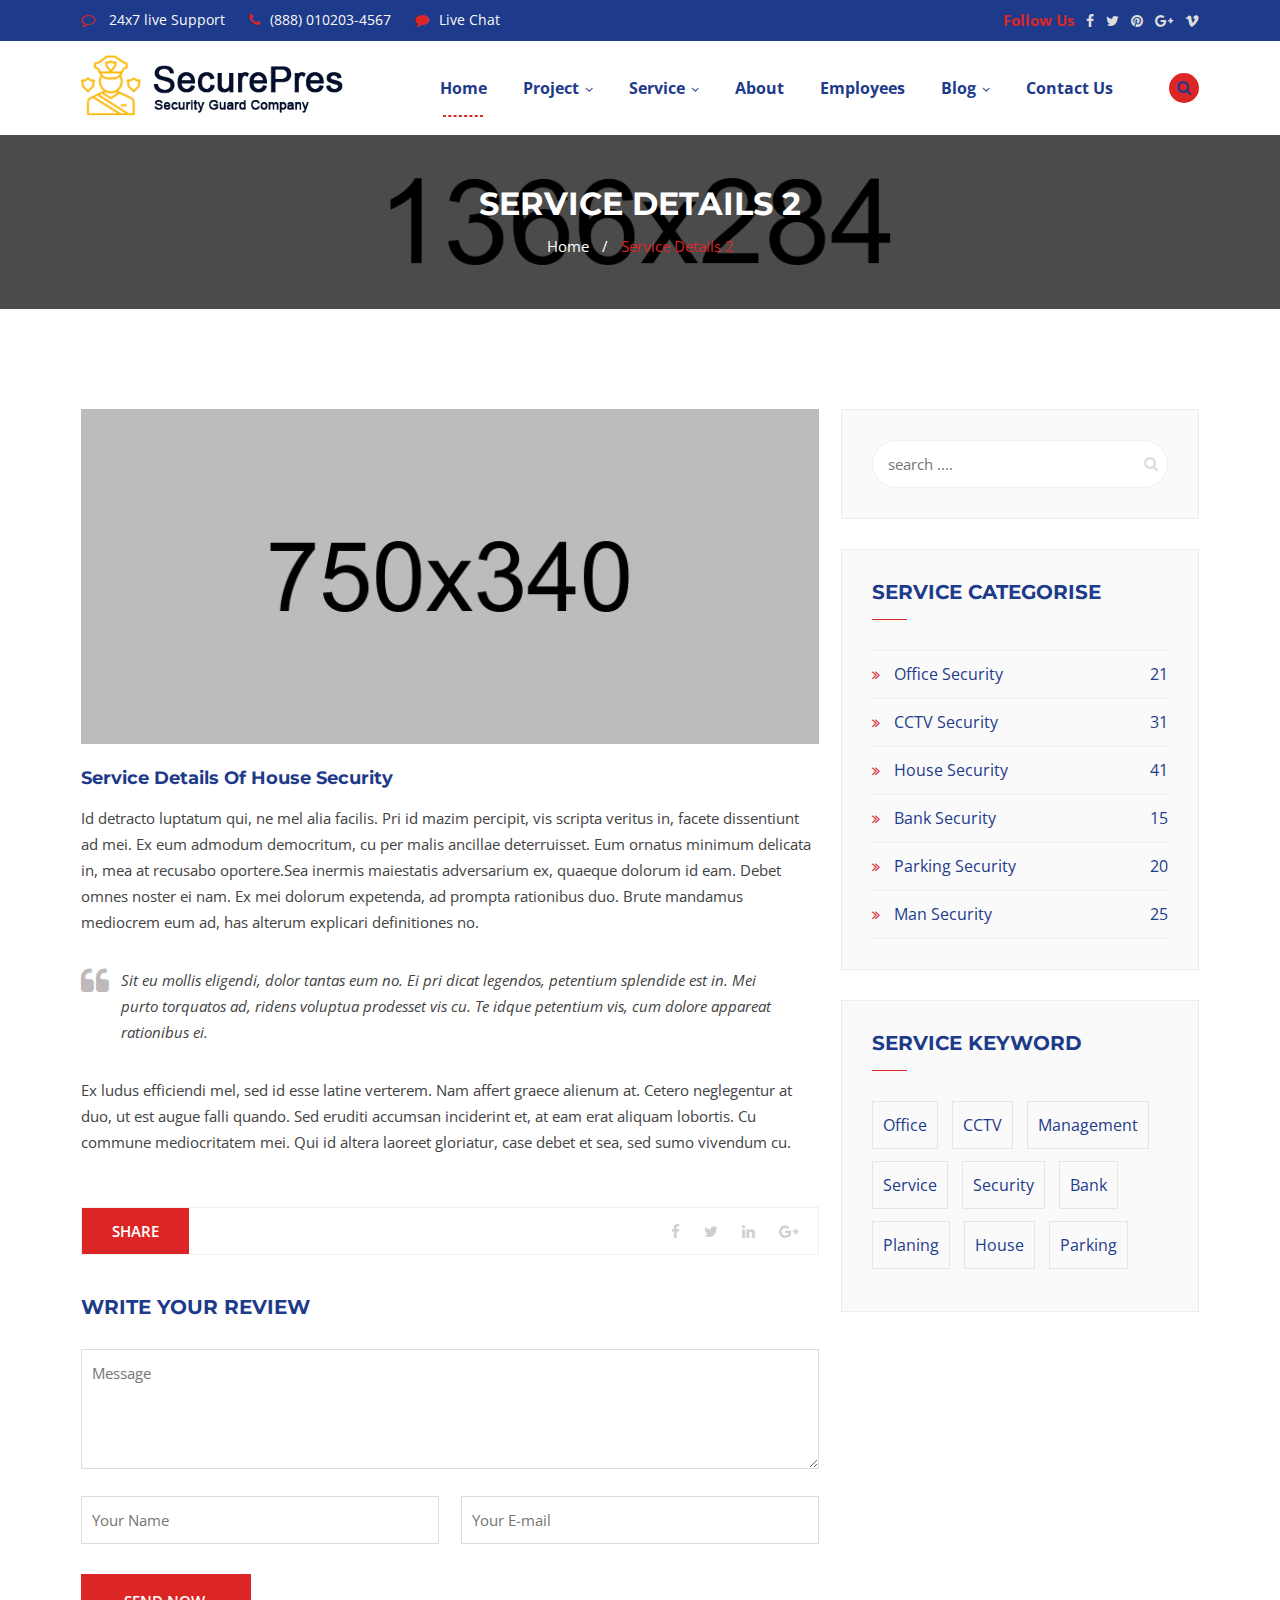
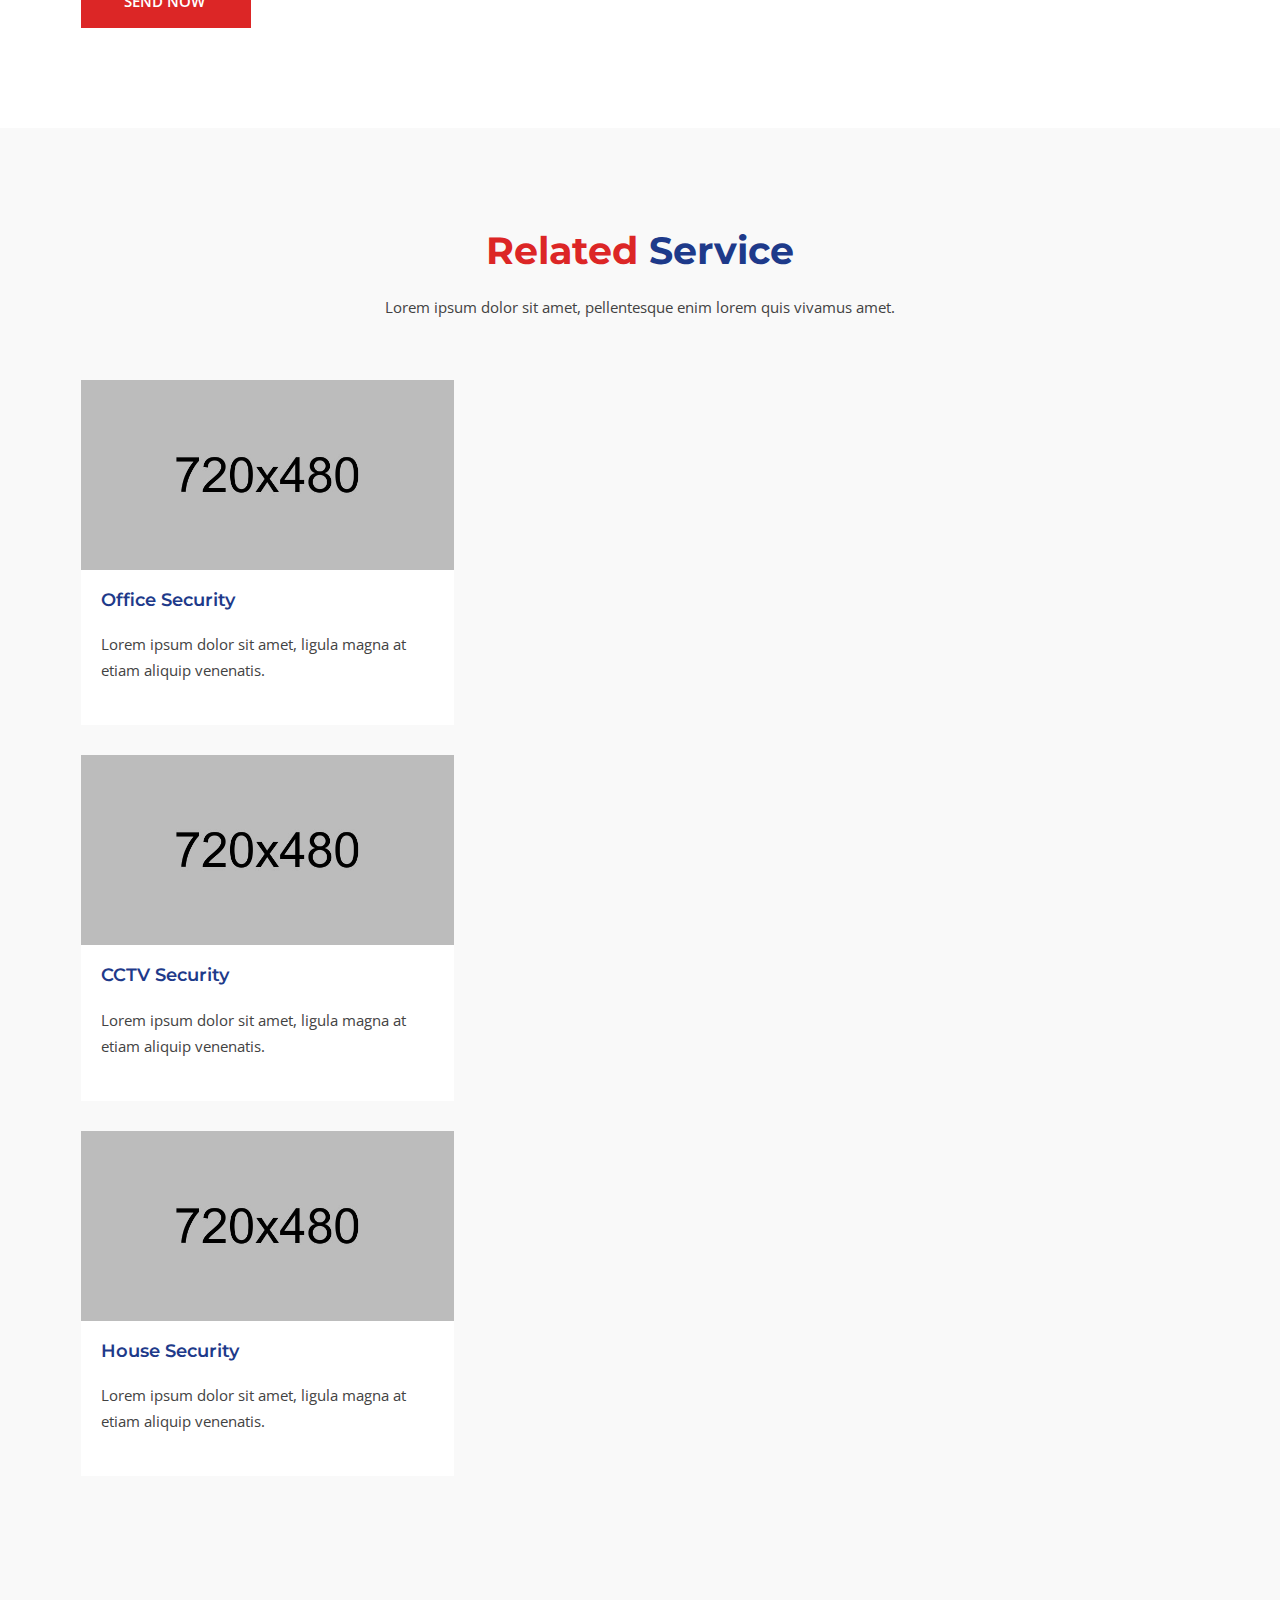
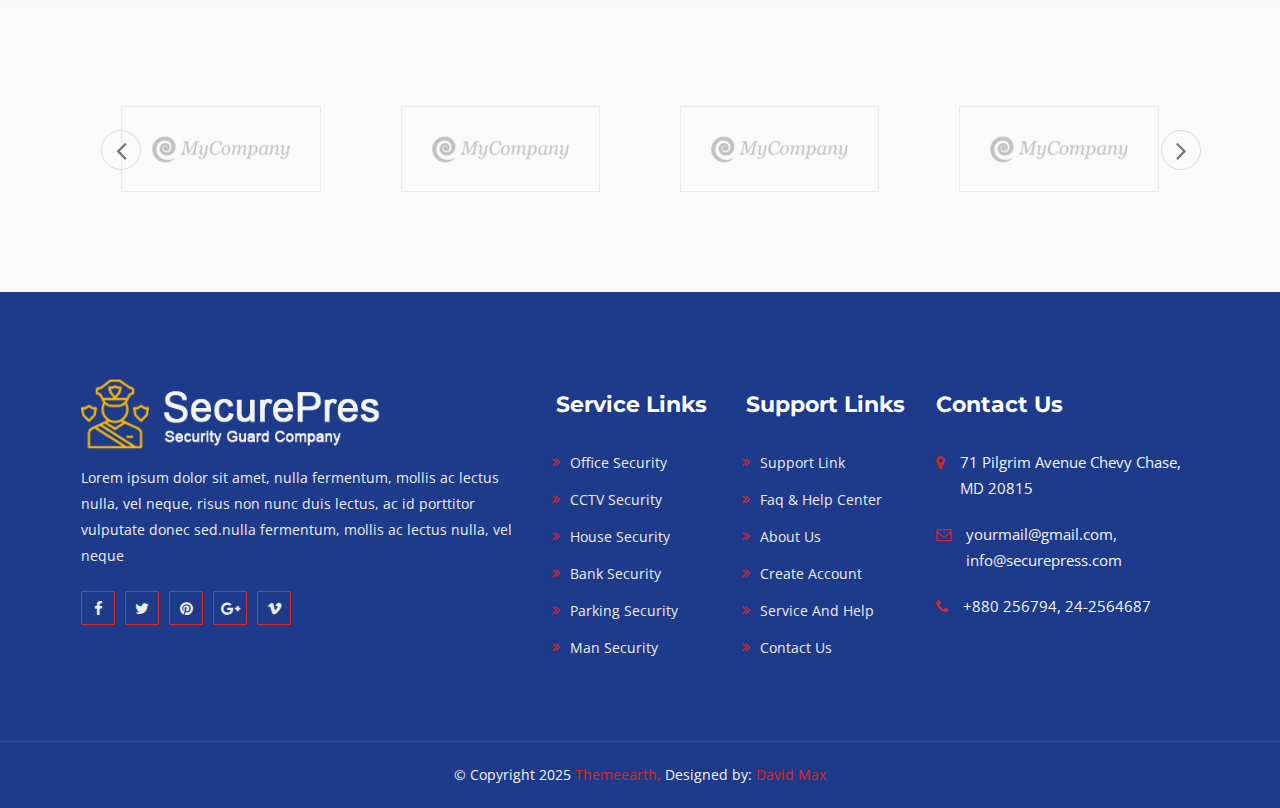
<file: service-details-2.html>
<!DOCTYPE html>
<html dir="ltr" lang="zxx">
<head>
	<!-- Meta Tags -->
	<meta name="viewport" content="width=device-width,initial-scale=1.0">
	<meta charset="utf-8">
	<meta name="description" content="Securepress - Security Company HTML Responsive  Template">
	<meta name="keywords" content="safety, bodyguard, cctv, emergency, Event Security, fire, investigation, investigator, officer, protection, security, Security Camera, Care, Parking  Security">
	<meta name="author" content="ThemeEarth">
	<!-- Title -->
	<title>Securepress - Security Company HTML Responsive  Template</title>
	<!-- Favicon Icon -->
	<link rel="icon" type="image/png" href="img/favicon.png">

	<!-- Apple Touch Icons -->
	<link rel="apple-touch-icon" href="img/apple-touch-icon.png">
	<link rel="apple-touch-icon" sizes="57x57" href="img/apple-touch-icon-57x57.png">
	<link rel="apple-touch-icon" sizes="72x72" href="img/apple-touch-icon-72x72.png">
	<link rel="apple-touch-icon" sizes="76x76" href="img/apple-touch-icon-76x76.png">
	<link rel="apple-touch-icon" sizes="114x114" href="img/apple-touch-icon-114x114.png">
	<link rel="apple-touch-icon" sizes="120x120" href="img/apple-touch-icon-120x120.png">
	<link rel="apple-touch-icon" sizes="144x144" href="img/apple-touch-icon-144x144.png">
	<link rel="apple-touch-icon" sizes="152x152" href="img/apple-touch-icon-152x152.png">
	<link rel="apple-touch-icon" sizes="180x180" href="img/apple-touch-icon-180x180.png">

	<!-- Stylesheets Start -->
	<link rel="preconnect" href="https://fonts.googleapis.com">
	<link rel="preconnect" href="https://fonts.gstatic.com" crossorigin>
	<link href="https://fonts.googleapis.com/css2?family=Montserrat:ital,wght@0,100..900;1,100..900&family=Open+Sans:ital@0;1&display=swap" rel="stylesheet">

	<link rel="stylesheet" href="css/bootstrap.min.css">
	<link rel="stylesheet" href="css/font-awesome.min.css">
	<link rel="stylesheet" href="css/owl.carousel.min.css">
	<link rel="stylesheet" href="css/magnific-popup.css">
	<link rel="stylesheet" href="css/animate.css">
	<link rel="stylesheet" href="css/main.css">
	<link rel="stylesheet" href="style.css">
	<link rel="stylesheet" href="css/meanmenu.min.css">
	<link rel="stylesheet" href="css/responsive.css">

	<!-- HTML5 shim and Respond.js for IE8 support of HTML5 elements and media queries -->
	<!-- WARNING: Respond.js doesn't work if you view the page via file:// -->
	<!--[if lt IE 9]>
	<script src="https://oss.maxcdn.com/html5shiv/3.7.2/html5shiv.min.js"></script>
	<script src="https://oss.maxcdn.com/respond/1.4.2/respond.min.js"></script>
	<![endif]-->
</head>
<body>
<!-- Preloader Start -->
<div id="preloader">
	<div id="preloader-status"></div>
</div>
<!-- Preloader End -->
<!-- Header Start -->
<header>
	<!-- Main Menu Start -->
	<div class="hd-style1">
		<!-- Header Top Start -->
		<div class="hd-sec">
			<div class="container">
				<div class="row">
					<div class="col-lg-8 col-sm-8">
						<div class="hd-lft">
							<ul>
								<li><i class="fa fa-comment-o"></i> 24x7 live Support</li>
								<li><i class="fa fa-phone"></i>(888) 010203-4567</li>
								<li><i class="fa fa-comment"></i>Live Chat</li>
							</ul>
						</div>
					</div>
					<div class="col-lg-4 col-sm-4">
						<div class="hd-rgt">
							<span class="follow-title">Follow Us</span>
							<ul>
								<li><a href=""><i class="fa fa-facebook"></i></a></li>
								<li><a href=""><i class="fa fa-twitter"></i></a></li>
								<li><a href=""><i class="fa fa-pinterest"></i></a></li>
								<li><a href=""><i class="fa fa-google-plus"></i></a></li>
								<li><a href=""><i class="fa fa-vimeo"></i></a></li>
							</ul>
						</div>
					</div>
				</div>
			</div>
		</div>
		<!-- Header Top End -->
		<div class="mnmenu-sec">
			<div class="container">
				<div class="row">
					<div class="col-lg-3 col-md-4 col-sm-4 col-5">
						<div class="logo">
							<a href="index.html"><img src="img/logo2.png" alt="image"></a>
						</div>
					</div>
					<div class="col-lg-9 col-md-8 col-sm-8 col-7">
						<div class="menu">
							<nav id="main-menu" class="main-menu">
								<ul>
									<li class="active"><a href="index.html">Home</a></li>
									<li><a href="project-3-column.html">project<i class="fa fa-angle-down"></i></a>
										<ul>
											<li><a href="project-3-column.html">project 3 column</a></li>
											<li><a href="project-4-column.html">project 4 column</a></li>
										</ul>
									</li>
									<li><a href="service-1.html">Service<i class="fa fa-angle-down"></i></a>
										<ul>
											<li><a href="service-1.html">Service 1</a></li>
											<li><a href="service-2.html">Service 2</a></li>
											<li><a href="service-details-1.html">Service details 1</a></li>
											<li><a href="service-details-2.html">Service details 2</a></li>
										</ul>
									</li>
									<li><a href="about.html">About</a></li>
									<li><a href="employees.html">employees</a></li>
									<li><a href="blog-classic.html">Blog<i class="fa fa-angle-down"></i></a>
										<ul>
											<li><a href="blog-classic.html">Blog classic</a></li>
											<li><a href="blog-3-column.html">Blog 3 column</a></li>
											<li><a href="blog-2-column-sidebar.html">Blog column & sidebar</a></li>
											<li><a href="blog-details.html">Blog Details</a></li>
										</ul>
									</li>
									<li><a href="contact.html">Contact Us</a></li>
								</ul>
							</nav>
							<div class="menu-icon">
								<div class="site-search">
									<i class="fa fa-search"></i>
									<div class="search-forum">
										<form action="#">
											<input placeholder="Search For Site" type="text">
											<input type="submit" value="Go">
										</form>
									</div>
								</div>
							</div>
						</div>
					</div>
					<div class="te-mobile-nav-menu"></div>
				</div>
			</div>
		</div>
	</div>
	<!-- Main Menu End -->
</header>
<!-- Header End -->

<!-- Page Heading Section Start -->
	<div class="pagehding-sec">
		<div class="pagehding-overlay"></div>		
		<div class="container">
			<div class="row">
				<div class="col-lg-12">
					<div class="page-heading">
						<h1>Service Details 2</h1>
						<ul>
							<li><a href="index.html">Home</a></li>
							<li><a href="">Service Details 2</a></li>
						</ul>						
					</div>					
				</div>				
			</div>
		</div>
	</div>
	<!-- Page Heading Section End -->
		
	<!-- Service Details Section Start -->	
	<div class="blog-classic-sec pt-100 pb-70">
		<div class="container">			
			<div class="row">								
				<div class="col-lg-8">
					<div class="media">	
						<div class="single-post">	
							<div class="blog-classic-img">
								<img src="img/service_details_2.jpg" alt="image">
							</div>							
							<div class="media-body">
								<div class="single-post-text">
									<h2><a href="#">Service Details of House Security </a></h2>	
									<p>Id detracto luptatum qui, ne mel alia facilis. Pri id mazim percipit, vis scripta veritus in, facete dissentiunt ad mei. Ex eum admodum democritum, cu per malis ancillae deterruisset. Eum ornatus minimum delicata in, mea at recusabo oportere.Sea inermis maiestatis adversarium ex, quaeque dolorum id eam. Debet omnes noster ei nam. Ex mei dolorum expetenda, ad prompta rationibus duo. Brute mandamus mediocrem eum ad, has alterum explicari definitiones no.</p>	
									<div class="code-text">
										<p>Sit eu mollis eligendi, dolor tantas eum no. Ei pri dicat legendos, petentium splendide est in. Mei purto torquatos ad, ridens voluptua prodesset vis cu. Te idque petentium vis, cum dolore appareat rationibus ei.</p>
									</div>	
									<p>Ex ludus efficiendi mel, sed id esse latine verterem. Nam affert graece alienum at. Cetero neglegentur at duo, ut est augue falli quando. Sed eruditi accumsan inciderint et, at eam erat aliquam lobortis. Cu commune mediocritatem mei. Qui id altera laoreet gloriatur, case debet et sea, sed sumo vivendum cu.</p>									
								</div>
								<div class="post-share-link">
									<span>share</span>
									<ul>
										<li><a href="#"><i class="fa fa-facebook"></i></a></li>
										<li><a href="#"><i class="fa fa-twitter"></i></a></li>
										<li><a href="#"><i class="fa fa-linkedin"></i></a></li>
										<li><a href="#"><i class="fa fa-google-plus"></i></a></li>
									</ul>
								</div>
							</div>					
							<div class="contact-field">
								<h2>Write your Review</h2>	
								<div class="row">
									<div class="col-lg-12">
										<div class="single-input-field">
											<textarea  placeholder="Message"></textarea>
										</div>
									</div>
									<div class="col-lg-6 col-sm-6 col-xs-12">
										<div class="single-input-field">
											<input type="text" placeholder="Your Name">
										</div>
									</div>
									<div class="col-lg-6 col-sm-6 col-xs-12">
										<div class="single-input-field">
											<input type="email" placeholder="Your E-mail">
										</div>
									</div>
									<div class="single-input-fieldsbtn">
										<input type="submit" value="send now ">
									</div>
								</div>
							</div>							
						</div>				
					</div>										
				</div>
				<div class="col-lg-4 col-lg-4 col-sm-12 col-xs-12">
					<div class="sidebar">
						<div class="widget search-field">
							<form action="#">
								<input placeholder="search ...." type="text">
								<button type="submit"><i class="fa fa-search"></i></button>								
							</form>	
						</div>
						<div class="widget widget-archive">
							<h1>Service categorise</h1>
							<ul>
								<li><a href="#">Office Security<span>21</span></a></li>
								<li><a href="#">CCTV Security<span>31</span></a></li>
								<li><a href="#">House Security<span>41</span></a></li>
								<li><a href="#">Bank Security <span>15</span></a></li>
								<li><a href="#">Parking Security <span>20</span></a></li>
								<li><a href="#">Man Security <span>25</span></a></li>
							</ul>
						</div>														
						<div class="widget widget-tag">
							<h1>Service keyword</h1>
							<ul>
								<li><a href="#">Office </a></li>
								<li><a href="#">CCTV</a></li>
								<li><a href="#">Management</a></li>
								<li><a href="#">Service</a></li>
								<li><a href="#">Security</a></li>
								<li><a href="#">Bank</a></li>
								<li><a href="#">Planing</a></li>
								<li><a href="#">House</a></li>
								<li><a href="#">Parking</a></li>
							</ul>
						</div>																										
					</div>
				</div>					
			</div>
		</div>
	</div>		
	<!-- Service Details Section End -->
	<!-- Service Start -->	
	<div class="service-sec pt-100 pb-100">
		<div class="container">	
			<div class="row">
				<div class="col-lg-12 col-lg-12 col-sm-12 col-xs-12">
					<div class="sec-title">
						<h1><span>Related</span> Service</h1>
						<p>Lorem ipsum dolor sit amet, pellentesque enim lorem quis vivamus amet.</p>
					</div>
				</div>
			</div>			
			<div class="row">			
				<div class="service-item">
					<div class="col-lg-4 col-sm-6">
						<div class="service-inner">
							<div class="service-img" style="background-image: url('img/g1.jpg'); background-size: cover; background-position: center center;">
							</div>						
							<div class="service-details">						
								<h2><a href="service-details.html">Office Security</a></h2>
								<p>Lorem ipsum dolor sit amet, ligula magna at etiam aliquip venenatis.</p>
							</div>							
						</div>							
					</div>					
					<div class="col-lg-4 col-sm-6">
						<div class="service-inner">
							<div class="service-img" style="background-image: url('img/g2.jpg'); background-size: cover; background-position: center center;">
							</div>						
							<div class="service-details">						
								<h2><a href="service-details.html">CCTV Security</a></h2>
								<p>Lorem ipsum dolor sit amet, ligula magna at etiam aliquip venenatis.</p>
							</div>							
						</div>							
					</div>					
					<div class="col-lg-4 col-sm-6">
						<div class="service-inner">
							<div class="service-img" style="background-image: url('img/g3.jpg'); background-size: cover; background-position: center center;">
							</div>						
							<div class="service-details">						
								<h2><a href="service-details.html">House Security</a></h2>
								<p>Lorem ipsum dolor sit amet, ligula magna at etiam aliquip venenatis.</p>
							</div>							
						</div>							
					</div>																												
				</div>							
			</div>
		</div>		
	</div>		
	<!-- Service End -->	

	<!-- All Patner Section Start -->
	<div class="all-patner-sec">
		<div class="container">
			<div class="row">				
				<div class="all-patner owl-carousel">
					<div class="single-patner">
						<img src="img/patner1.png" alt="image">
					</div>					
					<div class="single-patner">
						<img src="img/patner2.png" alt="image">
					</div>					
					<div class="single-patner">
						<img src="img/patner3.png" alt="image">
					</div>					
					<div class="single-patner">
						<img src="img/patner4.png" alt="image">
					</div>					
					<div class="single-patner">
						<img src="img/patner3.png" alt="image">
					</div>					
					<div class="single-patner">
						<img src="img/patner2.png" alt="image">
					</div>
				</div>
			</div>
		</div>
	</div>
	<!-- All Patner Section End -->

<!-- Footer Section Start -->
<footer>
	<!-- Footer Top Section Start -->
	<div class="footer-sec">
		<div class="container">
			<div class="row">
				<div class="col-lg-5 col-md-6">
					<div class="footer-wedget-one">
						<a href="index.html"><img src="img/logo.png" alt="image"></a>
						<p>Lorem ipsum dolor sit amet, nulla fermentum, mollis ac lectus nulla, vel neque, risus non nunc duis lectus, ac id porttitor vulputate donec sed.nulla fermentum, mollis ac lectus nulla, vel neque</p>
						<div class="footer-social-profile">
							<ul>
								<li><a href=""><i class="fa fa-facebook"></i></a></li>
								<li><a href=""><i class="fa fa-twitter"></i></a></li>
								<li><a href=""><i class="fa fa-pinterest"></i></a></li>
								<li><a href=""><i class="fa fa-google-plus"></i></a></li>
								<li><a href=""><i class="fa fa-vimeo"></i></a></li>
							</ul>
						</div>

					</div>
				</div>
				<div class="col-lg-2 col-md-6">
					<div class="footer-widget-menu">
						<h2>Service links</h2>
						<ul>
							<li><a href="#">Office Security</a></li>
							<li><a href="#">CCTV Security</a></li>
							<li><a href="#">House Security</a></li>
							<li><a href="#">Bank Security</a></li>
							<li><a href="#">Parking Security </a></li>
							<li><a href="#">Man Security</a></li>
						</ul>
					</div>
				</div>
				<div class="col-lg-2 col-md-6">
					<div class="footer-widget-menu">
						<h2>Support links</h2>
						<ul>
							<li><a href="#">support link</a></li>
							<li><a href="#">faq & help center</a></li>
							<li><a href="#">about us</a></li>
							<li><a href="#">Create Account</a></li>
							<li><a href="#">service and help</a></li>
							<li><a href="#">Contact Us</a></li>
						</ul>
					</div>
				</div>
				<div class="col-lg-3 col-md-6">
					<div class="footer-wedget-four">
						<h2>contact us </h2>
						<div class="inner-box">
							<div class="inner-item">
								<span class="icon"><i class="fa fa-map-marker"></i></span>
								<span class="inner-text">71 Pilgrim Avenue Chevy Chase, MD 20815</span>
							</div>
							<div class="inner-item">
								<span class="icon"><i class="fa fa-envelope-o"></i></span>
								<span class="inner-text">yourmail@gmail.com, info@securepress.com</span>
							</div>
							<div class="inner-item">
								<span class="icon"><i class="fa fa-phone"></i></span>
								<span class="inner-text">+880 256794, 24-2564687</span>
							</div>
						</div>
					</div>
				</div>
			</div>
		</div>
	</div>
	<!-- Footer Top Section End -->
	<!-- Footer Bottom Section Start -->
	<div class="footer-bottom-sec">
		<div class="container">
			<div class="row">
				<div class="col-lg-12">
					<div class="copy-right">
						<p>&copy; Copyright 2025 <span><a href="#">themeearth,</a></span> Designed by:<span> David Max</span></p>
					</div>
				</div>
			</div>
		</div>
	</div>
	<!-- Footer Bottom Section End -->
</footer>
<!-- Footer Section End -->
<!-- Scripts Js Start -->
<script src="js/jquery.min.js"></script>
<script src="js/bootstrap.min.js"></script>
<script src="js/owl.carousel.min.js"></script>
<script src="js/jquery.scrollUp.min.js"></script>
<script src="js/jquery.magnific-popup.min.js"></script>
<script src="js/jquery.meanmenu.min.js"></script>
<script src="js/custom.js"></script>
<!-- Scripts Js End -->
</body>
</html>
</file>
<file: css/main.css>
/**
 * Stylesheet:  style.css
 * Theme:       Securepress - Security Company HTML Responsive  Template
 * Theme URL: 	http://themeearth.com/tf/html/securepress/
 * Version:     1.0
 * Author:     	Theme Earth
 *
 */
/* Table of contents
=========================
1.Preloader
2.Scrollup
3.Header Section
4.Menu  Section
5.Slider Section
6.Title Section
7.About Section
8.Service Section
9.Count Up Section
10.Why Choose Us Section
11.Call To Action Section
13.Blog Section
14.Sidebar Section
15.Testimonial Section
16.Page Heading Section
17.Team section
18.About Page
19.Contact Page
20.Footer Section
21.Appoitment Section
===========================*/

/*------------------*/
/*Theme default CSS
/*------------------*/
* {
	margin: 0;
	padding: 0;
	border: 0;
	outline: none;
}

html,
body {
	height: 100%;
	font-size: 15px;
	color: #424242;
	font-family: 'Open Sans', sans-serif;
	vertical-align: baseline;
	line-height: 26px;
	background: #fff;
}

a:focus {
	outline: 0px solid;
}

img {
	max-width: 100%;
	height: auto;
}

p {
	margin: 0 0 22px;
}

h1,
h2,
h3,
h4,
h5,
h6 {
	margin: 0 0 20px;
	font-weight: 600;
	font-family: 'Montserrat', sans-serif;
	color: #1E3A8A ;
}

h1 {
	font-size: 32px;
}

h2 {
	font-size: 22px;
}

h3 {
	font-size: 18px;
}

a {
	transition: all 0.5s ease-out;
	text-decoration: none;
	color: #1E3A8A 
}

a:active,
a:hover {
	outline: 0 none;
	color: #000;
	text-decoration: none
}

ul {
	list-style: outside none none;
	margin: 0;
	padding: 0;
}

.media {
	display: flex;
}

::-moz-selection {
	background: #DC2626 ;
	text-shadow: none;
	color: #fff
}

::selection {
	background: #DC2626 ;
	text-shadow: none;
	color: #fff
}

textarea:focus,
input:focus {
	outline: none;
}

.slider-overlay {
	background-color: rgba(0, 0, 0, 0.6);
	height: 100%;
	width: 100%;
	position: absolute;
	top: 0;
	z-index: 1
}

.images-overlay {
	background-color: rgba(18, 188, 0, 0.96);
	height: 100%;
	position: absolute;
	top: 0;
	width: 100%;
}

.pt-100 {
	padding-top: 100px
}

.pb-100 {
	padding-bottom: 100px
}

.pt-50 {
	padding-top: 50px
}

.pb-80 {
	padding-bottom: 80px
}

.pb-70 {
	padding-bottom: 70px
}

.pb-20 {
	padding-bottom: 20px
}

.pb-50 {
	padding-bottom: 50px
}

.bg-gray {
	background: #ececec
}

/*
1.Preloader
============================*/
#preloader {
	position: fixed;
	top: 0;
	left: 0;
	background-color: #fff;
	z-index: 9999999;
	right: 0;
	bottom: 0;
}

#preloader-status {
	height: 210px;
	width: 210px;
	background: url(../img/preloader.gif);
	background-repeat: no-repeat;
	background-position: center;
	margin: -100px 0 0 -100px;
	position: absolute;
	left: 50%;
	top: 50%;
}

/*
2.Scrollup
==============*/
#scrollUp {
	background: #DC2626  none repeat scroll 0 0;
	border-radius: 100%;
	bottom: 5px;
	color: #fff;
	font-size: 25px;
	height: 40px;
	right: 20px;
	text-align: center;
	text-decoration: none;
	width: 40px;
}

#scrollUp:hover {
	opacity: 1;
	color: #fff !important;
	background: #d9ba03;
}

#scrollUp i {
	display: block;
	font-weight: bold;
	padding-top: 6px;
}

/*
3.Header Section
==================*/
.hd-sec {
	background: rgba(0, 0, 0, 0.20);
	padding: 6px 0;
	overflow: hidden;
}

.hd-lft li {
	color: #f9f9f9;
	display: inline-block;
	padding-right: 20px;
	position: relative;
	font-size: 14px;
}

.hd-lft li:last-child {
	padding-right: 0px;
}

.hd-lft li i {
	margin-right: 10px;
	color: #DC2626 
}

.hd-rgt {
	float: right
}

.hd-rgt li {
	display: inline-block;
	position: relative
}

.hd-rgt li a {
	color: #f9f9f9;
	font-size: 14px;
	padding-left: 8px;
	position: relative;
	text-transform: capitalize;
	transition: all 0.36s ease-out 0s;
}

.hd-rgt li a:hover {
	color: #f9f9f9
}

/*
4.Menu  Section
=================*/

.sticky-wrapper {
	position: absolute;
	width: 100%;
	z-index: 9999;
}

.logo {
	padding-top: 8px;
	transition: all 0.36s ease-out 0s;
	position: relative;
	z-index: 2
}

.mnmenu-sec {
	background: rgba(221, 221, 221, 0.0);

}

.main-menu>ul {
	float: right;
	list-style: none outside none;
	margin: 0;
	padding-right: 40px;
	position: relative;
}

.main-menu ul li {
	display: inline-block;
	padding: 0;
	position: relative;
}

.main-menu ul li.active {
	position: relative
}

.main-menu ul li.active::before {
	position: absolute;
	content: "";
	width: 40px;
	height: 0px;
	bottom: 18px;
	z-index: 9;
	left: 0;
	right: 0;
	margin: 0px auto;
	border-radius: 2px;
	border: 1px dashed #DC2626 ;
}

.main-menu>ul>li>a {
	display: block;
	font-size: 16px;
	font-weight: bold;
	padding: 34px 16px;
	text-decoration: none;
	text-transform: capitalize;
	transition: all 0.4s ease 0s;
	position: relative;
	color: #fff;
}

.main-menu ul li ul:hover .main-menu ul li>a {
	background: #ddd;
}

.main-menu ul li a:hover {
	transition: all 0.4s 0s ease;
	color: #DC2626 
}

.main-menu ul ul {
	background: #DC2626  none repeat scroll 0 0;
	left: 0;
	opacity: 0;
	position: absolute;
	text-align: left;
	transform: scale(0);
	transform-origin: 0 0 0;
	transition: all 0.3s ease 0s;
	visibility: hidden;
	z-index: 99999;
	top: 94px;
}

.main-menu ul ul li {
	float: none;
	width: 200px;
}

.hd-style1 .main-menu>ul>li>a {
	color: #1E3A8A 
}

.main-menu ul ul li a {
	padding: 6px 19px;
	color: #1E3A8A ;
	display: inline-block;
	font-weight: 600;
	font-size: 14px;
	text-transform: capitalize;
	width: 100%
}

.main-menu ul ul li a:hover {
	background: #fff
}

.main-menu ul ul ul {
	top: 0;
	left: 100%;
}

.main-menu ul li:hover ul {
	visibility: visible;
	transition: all 0.4s ease 0s;
	opacity: 1;
	transform: scale(1);
}

.main-menu ul li a i {
	font-size: 13px;
	margin-left: 6px;
	color: #fff;
}

.menu-icon {
	display: flex;
	align-items: center;
	position: relative;
}

.site-search {
	display: inline-block;
	width: 30px;
	height: 30px;
	text-align: center;
	background: #DC2626 ;
	border-radius: 100%;
}

.site-search i {
	color: #fff;
	cursor: pointer;
}

.search-forum>form {
	display: inline-flex;
	background: #DC2626 ;
	padding: 10px;
}

.search-forum input[type=text] {
	padding: 10px;
}

.search-forum input[type="submit"] {
	padding: 10px;
	background: #1E3A8A ;
	color: #fff;
}

.menu-icon:hover .search-forum {
	visibility: visible;
	transition: all 0.4s ease 0s;
	transform: scale(1);
	opacity: 1;
}

.search-forum {
	display: inline-block;
	left: -240px;
	opacity: 0;
	position: absolute;
	top: 94px;
	transition: all 0.4s ease 0s;
	visibility: hidden;
	z-index: 2;
	transform: scale(0)
}

.index1 .main-menu>ul>li>a {
	color: #fff;
}

.slider.index1 .slider-text {
	top: 55%
}

/*index 1*/
.hd-style1 .hd-sec {
	background: #1E3A8A ;
	padding: 0px;
}

.hd-style1 .hd-rgt {
	position: relative;
	z-index: 2;
	width: 100%;
	padding: 7px 0;
}

.hd-style1 .hd-lft {
	padding: 6px 0;
}

.hd-style1 .hd-rgt {
	text-align: right
}

.hd-style1 .hd-rgt li a {
	display: inline-block;
	color: #ddd;
	text-transform: capitalize;
	font-weight: 600;
}

.hd-style1 .hd-rgt ul {
	display: inline-block;
}

.hd-rgt li a:hover {
	color: #DC2626 ;
}

.follow-title {
	display: inline-block;
	color: #DC2626 ;
	font-weight: bold;
}

.hd-style1 .main-menu ul ul li:after {
	display: none;
}

.hd-style1 .site-search i {
	color: #1E3A8A ;
	line-height: 30px;
}

.mnmenu-sec.sticky_menu {
	background-color: #fff;
	left: 0;
	right: 0;
	top: 0;
	position: fixed;
	z-index: 998;
	box-shadow: 0 0 5px 0 rgba(0, 0, 0, 0.25);
}

.mnmenu-sec .menu {
	display: flex;
	justify-content: flex-end;
}

.mnmenu-sec.sticky_menu .main-menu ul li a,
.mnmenu-sec.sticky_menu .site-search i {
	color: #1E3A8A 
}

.hd-style1 .main-menu ul li a i {
	color: #1E3A8A 
}

.slider.index2 .slider-text {
	top: 50%
}

.why-choose-icon {
	margin-bottom: 30px;
}

.why-choose-us-before .why-choose-item {
	margin-bottom: 60px;
}

.why-choose-us-before {
	padding-top: 120px;
	padding-bottom: 60px;
	padding-left: 40px;
}

.why-choose-us-before .sec-title {
	margin: 0;
	text-align: left;
	margin-bottom: 40px;
}

.why-choose.why-choos-bg {
	background: #DC2626  none repeat scroll 0 0;
	background-image: url("../img/arthur-mazi-a8CxRWIu8yw-unsplash.jpg");
	background-position: center center;
	background-repeat: no-repeat;
	background-size: cover;
	position: relative;
	overflow: hidden;
}

.why-choose-us-before {
	position: relative;
	z-index: 2
}

.why-choose-us-before::before {
	background-color: #fafafa;
	content: "";
	height: 120%;
	left: -20px;
	position: absolute;
	top: 0;
	width: 5000px;
	z-index: -1;
}

/*service 2*/

.service2-sec {
	overflow: hidden;
	background: #1E3A8A ;
	position: relative;
}

.service2-sec .sec-title {
	margin: 0 0px 60px;
	text-align: left;
	color: #fff;
}

.service2-sec .sec-title h1 {
	color: #fff;
}

.service2-details p {
	margin-bottom: 0;
}

.service2-details a {
	font-weight: bold;
}

.service2-icon {
	width: 40px;
	margin-right: 10px;
	margin-top: 10px;
}

.service2-inner::before {
	position: absolute;
	content: "";
	background: #fafafa;
	width: 100%;
	height: 100%;
	z-index: -1;
	transition: all 0.4s ease 0s;
	top: 0px;
}

.service2-inner:hover.service2-inner::before {
	height: 0;
	transition: all 0.4s ease 0s;
}

.service2-inner {
	margin-bottom: 25px;
	display: inline-block;
	position: relative;
	z-index: 3;
	background: #DC2626 ;
}

.service2-inner .media {
	padding: 30px 10px;
}

.service2-details h2 {
	margin-top: 10px;
	margin-bottom: 10px
}

.service2-details h2 a {
	display: inline-block;
	width: 100%;
	font-size: 20px;
}


.service2-item {
	position: relative;
	display: inline-block;
	z-index: 2;
}

/*
5.Slider Section
======================*/
.slider {
	position: relative;
}

.all-slide .owl-item {
	height: 850px;
}

.all-slide .single-slide {
	background-position: center center;
	background-size: cover;
	height: 100%;
	background-repeat: no-repeat;
}

.slider-text {
	left: 0;
	position: relative;
	right: 0;
	top: 55%;
	transform: translateY(-50%);
	z-index: 2;
	width: 1170px;
	padding: 0px 15px;
	margin: 0px auto;
}

.slider-wraper {
	width: 700px;
	overflow: hidden;
	padding: 20px 10px;
	position: relative;
	z-index: 999;
	text-align: left;
}

.slider-text h1 {
	color: #fff;
	font-size: 42px;
	text-transform: uppercase;
	transition: all 0.2s ease 0s;
	font-weight: bold;
	line-height: 60px;
}

.slider-text h1 span {
	color: #DC2626 
}

.slider-text p {
	color: #fff;
}

.slider-text li {
	display: inline-block;
	margin: 0px 10px;
}

.slider-text li a {
	color: #fff;
	display: inline-block;
	margin-top: 8px;
	padding: 12px 36px;
	text-transform: uppercase;
	border: 1px solid #DC2626 ;
	font-weight: bold;
}

.slider-text li:last-child a {
	background: #DC2626  none repeat scroll 0 0;
	color: #222
}

.slider-text li:last-child a:hover {
	background: #fff none repeat scroll 0 0;
	transition: all 0.4s ease 0s;
	color: #222
}

.all-slide .owl-dots {
	position: absolute;
	top: 55%;
	width: 0%;
	z-index: 99;
	transform: translateY(-50%);
	right: 110px;
}

.all-slide .owl-dots .owl-buttons div {
	background: none;
	opacity: 1.00;
}

.all-slide .owl-dots .owl-prev {
	left: 10px;
	position: absolute;
}

.all-slide .owl-dots .owl-next {
	right: 10px;
	position: absolute;
}

.all-slide .owl-dots .owl-prev i,
.all-slide .owl-dots .owl-next i {
	background: transparent;
	color: #fff;
	font-size: 25px;
	height: 50px;
	line-height: 50px;
	text-align: center;
	transition: all 0.5s ease-out 0s;
	width: 50px;
	border: 1px solid #fff;
}

.all-slide .owl-dots .owl-next i:hover {
	transition: all 0.5s ease-out 0s;
	color: #DC2626 ;
	border-color: #DC2626 
}

.all-slide .owl-dots .owl-prev i:hover {
	transition: all 0.5s ease-out 0s;
	color: #DC2626 ;
	border-color: #DC2626 
}

.all-slide.owl-carousel .owl-dots .owl-dot span {
	background: transparent;
	border-radius: 100%;
	display: inline-block;
	height: 10px;
	left: -2px;
	margin: 3px;
	position: relative;
	top: -5px;
	transition: all 0.9s ease 0s;
	width: 10px;
}

.all-slide.owl-carousel .owl-dots .owl-dot span::before {
	width: 30px;
	height: 1px;
	background: #DC2626 ;
	position: absolute;
	content: "";
	left: -40px;
	top: 5px;
	transition: all 0.9s ease 0s;
}

.all-slide.owl-carousel .owl-dots .owl-dot.active span::before {
	width: 50px;
	height: 1px;
	background: #DC2626 ;
	position: absolute;
	content: "";
	left: -40px;
	top: 5px;
	transition: all 0.9s ease 0s;
}

/*
6.Title Section
=================*/
.sec-title {
	margin: 0 250px 60px;
	text-align: center;
}

.sec-title h1 {
	font-size: 38px;
	font-weight: bold;
}

.sec-title h1 span {
	position: relative;
	color: #DC2626 ;
}

.border-shape {
	background-image: url("../img/shape.png");
	background-repeat: no-repeat;
	color: #fff;
	display: block;
	height: 16px;
	left: 0;
	margin: -5px auto;
	position: relative;
	right: 0;
	text-align: center;
	top: 0;
	width: 100px;
}

.sec-title p {
	margin-bottom: 0;
	margin-top: 20px;
}

/*
7.About Section
===================*/
.about {
	padding-bottom: 30px;
	padding-top: 50px;
}

.about h3 {
	text-transform: uppercase;
}

/*
8.Service Section
============================*/
.service-sec {
	background: #f9f9f9
}

.service-thumb img {
	width: 100%;
}

.why-choose i {
	font-size: 26px;
	height: 60px;
	text-align: center;
	width: 60px;
	color: #DC2626 ;
}

.service-page .service-item .col-md-4.col-sm-6 {
	padding: 0px 15px;
}

.service-page .service-inner {
	margin-bottom: 30px
}

.service-item .inner:hover .service-icon i {
	background: #DC2626  none repeat scroll 0 0;
	color: #fff;
	transition: all 0.4s ease 0s;
}

.service-icon i {
	font-size: 24px;
	height: 60px;
	line-height: 60px;
	text-align: center;
	width: 60px;
	transition: all 0.4s ease 0s;
	color: #DC2626 ;
	border-radius: 100%
}

.service-item .media {
	padding: 10px;
	background: #fff;
	box-shadow: 0 0 10px 5px #ddd;
}

.service-item .inner {
	margin-bottom: 0px;
}

.readmore {
	color: #fff;
	display: inline-block;
	font-size: 16px;
	font-weight: bold;
	position: relative;
	text-transform: capitalize;
	top: -8px;
	border-bottom: 1px solid;
}

.readmore:before {
	content: '\f101';
	/* fa-angle-right */
	font-family: 'FontAwesome';
	color: #fff;
	right: -20px;
	position: absolute
}

.service-item .inner h2 {
	font-size: 18px;
	margin-top: 20px;
	text-transform: capitalize;
}

.service-item .inner:hover h2 a {
	color: #DC2626 
}

.service-item .inner:nth-child(3n+1) {
	clear: both;
}

.btn.rdmorebtn {
	background: #DC2626  none repeat scroll 0 0;
	color: #fff;
	font-size: 14px;
	font-weight: bold;
	text-transform: uppercase;
}

.service-inner {
	position: relative;
	overflow: hidden;
	margin-bottom: 30px;
}

.service-details {
	height: 100%;
	padding: 20px;
	transition: all 0.4s ease 0s;
	background: #fff;
	position: relative;
	z-index: 2;
}

.service-details::before {
	position: absolute;
	content: "";
	height: 100%;
	width: 0%;
	background: #DC2626 ;
	top: 0;
	left: 0;
	z-index: -1;
	transition: all 0.4s ease 0s;
}

.service-inner:hover .service-details::before {
	width: 100%;
	transition: all 0.4s ease 0s;
}

.service-inner:hover .service-details h2 a i {
	color: #fff;
	transition: all 0.4s ease 0s;
}

.service-inner:hover .service-img {
	transform: scale(1.2);
	transition: all 0.4s ease 0s;
}

.service-details h2 a span {
	float: right;
}

.service-details h2 a i {
	color: #DC2626 
}

.service-details h2 {
	font-size: 18px;
}

.service-img {
	height: 190px;
	transform: scale(1);
	transition: all 0.4s ease 0s;
}


/*
10.Why Choose Us Section
============================*/
.project-sec .item {
	overflow: hidden;
	position: relative;
	transition: all 0.4s ease-in-out 0s;
	margin-bottom: 30px;
	transition: all 0.7s ease 0s;
	background: #DC2626 ;
}

.project-hoverlay::before {
	content: "";
	position: absolute;
	height: 100%;
	width: 0%;
	background: #DC2626 ;
	filter: alpha(opacity=75);
	-moz-opacity: 0.75;
	opacity: 0.75;
	top: 0;
	left: 0;
	transition: all 0.7s ease 0s;
}

.project-sec .item:hover:hover .project-hoverlay::before {
	width: 100%;
	transition: all 0.7s ease 0s;
}

.project-hoverlay {
	position: absolute;
	top: 0%;
	width: 100%;
	height: 100%;
}

.project-text {
	position: relative;
	top: 50%;
	transform: translateY(-50%);
	text-align: center;
	transition: all 0.7s ease 0s;
	visibility: hidden;
}

.project-text a,
.project-text h3 {
	transform: scale(0);
	transition: all 0.9s ease 0s;
}

.project-sec .item:hover .project-text a {
	transform: scale(1);
	transition: all 0.9s ease 0s;
}

.project-sec .item:hover .project-text h3 {
	transform: scale(1);
	transition: all 0.9s ease 0s;
}

.project-sec .item:hover .project-text {
	transition: all 0.7s ease 0s;
	visibility: visible;
}

.project-text a {
	width: 50px;
	height: 50px;
	display: inline-block;
	background: #1E3A8A ;
	line-height: 50px;
	border-radius: 100%;
	margin-bottom: 15px;
	color: #DC2626 
}

.project-text h3 {
	text-transform: uppercase;
}

.project-thumb img {
	width: 100%;
	transition: all 0.7s ease 0s;
	transform: scale(1);
	overflow: hidden;
}

.project-sec .item:hover .project-thumb img {
	transform: scale(1.2);
	transition: all 0.7s ease 0s;
}

.project-gallery {
	margin-bottom: 50px
}

.simplefilter {
	text-align: right;
	position: relative;
}

.shorttitle {
	display: none;
}

.simplefilter li {
	color: #fff;
	cursor: pointer;
	display: inline-block;
	margin: 0 6px;
	padding: 10px 30px;
	text-transform: capitalize;
	font-weight: 600;
	position: relative;
	z-index: 2;
	transition: all 0.7s ease 0s;
}

.simplefilter li::before {
	position: absolute;
	top: 0;
	content: "";
	background: #1E3A8A ;
	width: 100%;
	height: 100%;
	left: 0;
	z-index: -1;
	transition: all 0.7s ease 0s;
}

.simplefilter li.active::before {
	position: absolute;
	top: 0;
	content: "";
	background: #DC2626 ;
	width: 100%;
	height: 100%;
	left: 0;
	z-index: -1;
	border-radius: 100%;
	transition: all 0.7s ease 0s;
}


.why-choose .inner {
	margin-bottom: 30px;
}

.why-choose-item h2 {
	font-size: 20px;
	margin-top: 0;
	margin-bottom: 10px;
}

.why-choose-item .media-left a {
	width: 45px;
	display: inline-block;
	margin-right: 6px;
}

.why-choose-item .media-body p {
	margin-bottom: 0
}

.why-choose-item i {
	float: left;
}

.read-more a {
	display: inline-block;
	margin-top: 8px;
	padding: 10px 30px;
	text-transform: uppercase;
	border: 1px solid #f0f0f0;
	position: relative;
	z-index: 2;
	font-size: 14px;
	font-weight: 600;
}

.read-more a::before {
	position: absolute;
	content: "";
	z-index: -1;
	top: 0;
	background: #DC2626 ;
	left: 0;
	width: 0%;
	height: 100%;
	transition: all 0.4s ease 0s;
}

.why-choose-item:hover .read-more a span i {
	color: #fff;
}

.why-choose-item:hover .read-more a::before {
	width: 100%;
	transition: all 0.4s ease 0s;
}

.why-choose-item:hover .read-more a {
	color: #fff;
	border-color: #DC2626 
}

.project-gallery-bg {
	position: relative;
}

/*
11.Call To Action Section
============================*/
.call-to-action-sec {
	background: #DC2626  none repeat scroll 0 0;
	background-image: url("../img/call_to_action_bg.jpg");
	background-position: center center;
	background-repeat: no-repeat;
	background-size: cover;
	position: relative;
}

.call-to-action-text p {
	margin-bottom: 0;
}

.call-to-action-text {
	color: #fff;
	margin-top: 80px;
}

.call-to-action-text h2 {
	color: #fff;
	text-transform: uppercase;
}

.call-to-action-text a.btn {
	background: #fff none repeat scroll 0 0;
	border-radius: 0;
	font-weight: bold;
	margin-top: 30px;
	padding: 12px 36px;
	text-transform: uppercase;
	color: #1E3A8A ;
	position: relative;
	z-index: 2;
	border: 0
}

.call-to-action-text a.btn::before {
	position: absolute;
	content: "";
	z-index: -1;
	top: 0;
	background: #DC2626 ;
	left: 0;
	width: 0%;
	height: 100%;
	transition: all 0.4s ease 0s
}

.call-to-action-sec:hover .call-to-action-text a.btn {
	color: #fff;
}

.call-to-action-sec:hover .call-to-action-text a.btn::before {
	width: 100%;
}

.call-to-action-img {
	max-width: 100%;
	height: 100%;
}

.call-to-action-img img {
	margin-top: -45px;
	float: right;
}

/*
13.Blog Section
==================*/
/*home blog*/

.single-post-desc {
	text-align: center;
	position: relative;
	z-index: 2;
	background: #fafafa;
	padding: 0px 16px;
}

.post-date {
	padding: 10px 0;
	border-bottom: 1px solid #ddd;
	width: 100%;
	background: #ffffff;
}

.post-date li {
	display: inline-block;
	margin: 0px 10px;
}

.post-date li a {
	font-weight: 600;
	color: #1E3A8A ;
}

.post-date li a i {
	color: #DC2626 ;
	margin-right: 7px;
}

.blog-thumb {
	position: relative;
	overflow: hidden;
	z-index: 2
}

.blog-thumb::before {
	content: "";
	position: absolute;
	height: 100%;
	width: 0%;
	background: #DC2626 ;
	filter: alpha(opacity=75);
	-moz-opacity: 0.75;
	opacity: 0.75;
	top: 0;
	left: 0;
	transition: all 0.7s ease 0s;
	z-index: 3
}

.single-post:hover .blog-thumb::before {
	width: 100%;
	transition: all 0.7s ease 0s;
}

.single-post:hover .blog-thumb a {
	visibility: visible;
	opacity: 1;
	transition: all 0.7s ease 0s;
}

.blog-thumb a {
	color: #fff;
	margin-top: 8px;
	padding: 12px 36px;
	text-transform: uppercase;
	border: 1px solid #fff;
	border-radius: 50px;
	margin: 0px auto;
	text-align: center;
	position: absolute;
	z-index: 2;
	top: 50%;
	left: 0;
	right: 0;
	width: 170px;
	transform: translateY(-50%);
	visibility: hidden;
	opacity: 0;
	z-index: 4;

}

.blog-thumb img {
	transform: scale(1);
	transition: all 0.8s ease 0s;
}

.single-post:hover .blog-thumb img {
	transition: all 0.4s ease 0s;
	transform: scale(1.2);
}

.single-post-desc h2 a {
	font-size: 20px;
	margin-top: 34px;
	display: inline-block;
	width: 100%;
	transition: all 0.4s ease 0s;
}

.blog-thumb a:Hover {
	background: #1E3A8A ;
	border-color: #1E3A8A 
}

.single-post:hover .single-post-desc h2 a {
	color: #DC2626 
}

.single-post-desc a.post-link {
	font-weight: bold;
	text-transform: uppercase;
	color: #DC2626 ;
	font-size: 15px;
	letter-spacing: .36px;
}

.blog-meta h4 a {
	color: #ffffff;
	font-size: 18px;
	text-transform: uppercase;
}

.blog-meta h4 {
	margin-bottom: 10px
}

.home-blog-sec .blog-item:hover .item img {
	transform: scale(1.2);
	transition: all 0.7s ease 0s;
}

.item img {
	width: 100%;
	height: auto;
	transform: scale(1);
	transition: all 0.7s ease 0s;
}

.inner.blog-item {
	padding-left: 0;
	padding-right: 0;
}

.blog-item .item {
	margin-bottom: 15px;
	margin-left: 15px;
}

.blog-meta {
	bottom: 0;
	position: absolute;
	text-align: left;
	width: 100%;
	padding: 10px;
}

.blog-meta li {
	display: inline-block;
	padding: 5px 8px;
}

.blog-meta li a {
	color: #fff;
}

.blog-meta li a i {
	margin-right: 5px;
}

.blog-classic-sec .post-meta li:last-child {
	float: none;
}

.blog-classic-sec .single-post-text {
	padding: 0px;
	border: none;
}

.blog-classic-sec .pagination.custom-pagination {
	text-align: left
}

.blog-classic-img {
	position: relative;
	margin-bottom: 20px;
}

.single-post:hover .blog-classic-overlay {
	visibility: visible;
	opacity: 1;
	transition: all 0.4s ease 0s;
}

.single-post:hover .blog-classic-overlay::before {
	height: 100%;
	transition: all 0.4s ease 0s;
}

.single-post:hover .blog-classic-overlay li a {
	transform: scale(1);
	transition: all 0.4s ease 0s;
}

.blog-classic-overlay {
	height: 100%;
	width: 100%;
	position: absolute;
	top: 0;
	visibility: hidden;
	transition: all 0.4s ease 0s;
	opacity: 0;
}

.blog-classic-overlay::before {
	content: "";
	position: absolute;
	height: 0%;
	width: 100%;
	background: #DC2626 ;
	filter: alpha(opacity=75);
	-moz-opacity: 0.75;
	opacity: 0.75;
	bottom: 0;
	left: 0;
	transition: all 0.7s ease 0s;
}

.blog-classic-overlay ul {
	top: 50%;
	position: absolute;
	left: 0;
	right: 0;
	text-align: center;
	transform: translateY(-50%);
}

.blog-classic-overlay li {
	display: inline-block;
	margin: 0px 5px;
}

.blog-classic-overlay li a {
	border-radius: 100%;
	display: inline-block;
	height: 50px;
	line-height: 50px;
	width: 50px;
	color: #fff;
	text-align: center;
	font-size: 22px;
	transform: scale(0);
	background: #1E3A8A ;
}

.blog-sec.blog-bg {
	background-color: #fff;
	background-image: url("../img/blog_bg.jpg");
	background-position: center center;
	background-repeat: no-repeat;
	background-size: cover;
}

.single-post {
	display: inline-block;
	margin-bottom: 30px;
	width: 100%;
}

.single-blog.inner .single-post {
	margin-bottom: 10px;
}

.blog-detail-page .single-post-text {
	padding: 0;
	margin-top: 25px;
}

.single-post-text {
	background: #fff none repeat scroll 0 0;
	padding: 10px 10px;
	border: 1px solid #f0f0f0;
}

.single-blog.inner .single-post-text {
	padding: 0;
}

.single-blog.inner .single-post img {
	margin-bottom: 25px;
}

.single-blog.inner {
	margin-bottom: 40px;
}

.post-meta {
	display: inline-block;
	width: 100%;
}

.post-meta li {
	display: inline-block;
	margin-right: 10px;
	text-transform: capitalize;
	font-size: 14px
}

.post-meta li a,
.post-tags li a {
	color: #DC2626 ;
}

.post-meta li span,
.post-tags li span {
	color: #1E3A8A ;
	float: left;
	font-weight: 600;
	margin-right: 10px;
}

.post-tags {
	display: inline-block;
	float: right;
}

.single-post-text a.post-link {
	color: #777777;
	display: inline-block;
	font-size: 14px;
	margin-bottom: 15px;
	text-transform: capitalize;
	font-weight: 600;
	border: 1px solid #f0f0f0;
	padding: 10px 20px;
	position: relative
}

.single-post:hover .single-post-text a.post-link {
	background: #DC2626  none repeat scroll 0 0;
	color: #fff;
	border-color: transparent
}

.blog-title h2 {
	color: #0f0f0f;
	font-size: 24px;
	font-weight: 900;
	line-height: 30px;
}

.single-post-text a {
	color: #1E3A8A ;
	font-size: 18px;
	font-weight: bold;
	text-transform: capitalize;
}

.pst_info {
	float: left;
	display: inline-block;
}

.post-date h2 {
	background: #DC2626 ;
	text-align: center;
	padding: 10px 5px;
	font-size: 18px;
	color: #fff;
}

.blog-title {
	padding-bottom: 20px;
}

.single-post img {
	width: 100%;
}

.comment-list {
	border: 1px solid #fafafa;
	font-size: 18px;
	padding: 14px;
	text-align: center;
}

.comment-list h5 {
	margin-bottom: 0;
}

.single-post-text h2 {
	margin-bottom: 15px;
	margin-top: 5px;
}

.post-meta li:last-child {
	float: right;
}

.post-meta li:last-child {
	float: right;
}

.single-post-text li a {
	float: left;
	font-size: 15px;
	font-weight: normal;
	margin-left: 1px;
	padding-right: 15px;
	text-transform: capitalize;
}

.single-post-text li a i {
	margin-right: 5px;
	color: #DC2626 
}

.post-date h1 {
	background: #f3af1e none repeat scroll 0 0;
	color: #fff;
	display: inline-block;
	font-size: 18px;
	margin-top: 13px;
	padding: 15px;
	text-align: center;
	text-transform: none;
}

.commentar-sec img {
	float: left;
	margin-right: 20px;
	width: 100px;
	border-radius: 100%;
	height: 100px;
	border-bottom: 2px solid #DC2626 ;
}

.comment-author {
	margin-bottom: 10px;
	font-size: 16px;
	text-transform: capitalize;
	font-weight: bold;
	color: #1E3A8A ;
}

.comment-time {
	color: #9a9999;
	font-family: open sans;
	font-size: 14px;
}

.commentar-sec .media.mt-3 {
	margin-top: 40px;
}

.single-post .contact-field h2 {
	font-size: 20px;
	margin-bottom: 20px;
	margin-top: 40px;
	text-transform: uppercase;
	font-weight: bold;
	color: #1E3A8A ;
}

.commentar-sec h2 {
	margin-top: 50px;
	font-weight: bold;
	text-transform: uppercase;
	margin-bottom: 30px
}

.replay-button a {
	float: right;
	font-family: open sans;
	color: #aaa9a9;
	font-weight: 600;
}

.replay-button a:hover {
	color: #DC2626 ;
}

.commentar-sec.author ul li {
	display: inline-block;
	margin-right: 20px;
}

.commentar-sec.author {
	position: relative;
}

.commentar-sec.author ul li a i {
	color: #cbc8c8
}

.commentar-sec.author ul li a i:hover {
	transition: all 0.4s ease 0s;
	color: #29ace4
}

.commentar-sec.author .media-body {
	padding-left: 100px;
}

.commentar-sec.author .media {
	background: #fafafa none repeat scroll 0 0;
	border-radius: 30px;
	padding: 30px 0;
	margin-left: 20px;
}

.author-thumb {
	border-radius: 100%;
	float: left;
	height: 100px;
	left: 0;
	overflow: hidden;
	position: absolute;
	top: 70px;
	width: 100px;
}

.author-thumb img {
	height: 100%;
	width: 100%;
}

.pagination.custom-pagination {
	text-align: center;
	width: 100%;
	margin: 0;
	position: relative;
	top: 6px;
}

.post-share-link {
	display: inline-block;
	width: 100%;
	border: 1px solid #f0f0f0;
	margin-top: 30px;
}

.post-share-link span {
	background: #DC2626 ;
	color: #fff;
	font-weight: 600;
	text-transform: uppercase;
	padding: 10px 30px;
	display: inline-block;
}

.post-share-link ul {
	display: inline-block;
	float: right;
	padding: 10px 0px;
}

.post-share-link li {
	display: inline-block;
	margin-right: 20px
}

.post-share-link li a {
	color: #d0cece;
}

.post-share-link li a:hover {
	color: #555;
	transition: all 0.4s ease 0s
}

.code-text {
	font-style: italic;
	padding: 10px 40px;
	font-size: 15px;
	position: relative;
}

.code-text::before {
	color: #bebaba;
	content: "";
	font-family: fontawesome;
	font-size: 30px;
	left: 20px;
	position: absolute;
	top: 25px;
	transform: translateY(-50%);
	text-align: center;
	left: 0;
	font-style: normal;
}

/*
22.Sidebar Section
=====================*/
.sidebar h1 {
	display: flex;
	flex-direction: column-reverse;
	gap: 15px;
	font-size: 20px;
	text-transform: uppercase;
	width: 100%;
	color: #1E3A8A ;
	position: relative;
	padding-bottom: 10px;
	font-weight: bold;
}
.sidebar .widget {
	padding: 30px;
	background-color: #fafafa;
	margin-bottom: 30px;
	border: 1px solid #ececec;
}
.sidebar h1::before {
	background: #DC2626  none repeat scroll 0 0;
	bottom: 22px;
	content: "";
	height: 1px;
	width: 35px;
}
.widget-tag li {
	display: inline-block;
}
.search-field form {
	display: inline-block;
	width: 100%;
	position: relative;
}

.search-field input[type="text"] {
	background: #fff none repeat scroll 0 0;
	border: 1px solid #f0f0f0;
	padding: 10px 35px 10px 15px;
	width: 100%;
	border-radius: 50px;
}

.search-field button {
	color: #e0dddd;
	padding: 10px;
	position: absolute;
	right: 0;
	background: transparent;
	top: 0
}

.blog-sec .inner:nth-child(2n+1) {
	clear: both;
}

.abt_dec>p {
	margin-top: 20px;
}

.sidebar ul li a {
	font-size: 16px;
	font-weight: normal;
	text-transform: capitalize;
	transition: all 0.4s ease-in-out 0s;
}

.sidebar ul li a:hover {
	transition: all 0.4s ease-in-out 0s;
	color: #DC2626 
}

.widget-archive li {
	position: relative
}

.widget-archive li:last-child {
	border-bottom: none;
}

.widget-cat li:last-child {
	border-bottom: none;
}

.widget-cat li {
	position: relative
}

.widget-cat li {
	padding: 10px 0;
	border-bottom: 1px solid #ececec;
}

.widget-tag li a:hover {
	transition: all 0.4s ease-in-out 0s;
	color: #DC2626  !important
}

.relative-post h3 {
	font-size: 16px;
	margin-bottom: 10px;
	font-weight: bold;
	color: #777777;
}

.single_r_dec li {
	display: inline-block;
	margin-right: 10px;
}

.single_r_dec li a {
	font-weight: 600;
	text-transform: capitalize
}

.single_r_dec li a i {
	color: #DC2626 ;
	margin-right: 5px
}

.relative-post {
	display: inline-block;
	padding: 12px 0;
	width: 100%;
}

.relative-post-thumb {
	float: left;
	margin-right: 15px;
}

.single_r_dec a {
	color: #1E3A8A ;
	line-height: 20px;
}

.single_r_dec a:hover {
	transition: all 0.4s ease-in-out 0s;
	color: #DC2626 
}

.all_r_pst .media {
	margin-top: 0;
}

.widget-archive li {
	display: inline-block;
	position: relative;
	width: 100%;
	border-top: 1px solid #f0f0f0;
	padding: 10px 0;
}

.widget-archive li::before {
	color: #DC2626 ;
	content: "\f101";
	font-family: fontawesome;
	font-size: 14px;
	left: 0;
	position: relative;
	top: 0;
	padding-right: 14px;
}

.widget-archive li:last-child {
	border-bottom: 1px solid #f0f0f0;
}

.widget-archive span {
	float: right;
}

.widget-tag a {
	float: left;
	margin-right: 5px;
	margin-bottom: 5px;
	margin-right: 10px;
	display: inline-block;
	padding: 10px;
	border: 1px solid #e7e4e4;
}

.author_dec h3 {
	margin: 0;
	color: #333333;
	font-size: 14px;
	margin-bottom: 11px;
}

.author_info {
	border-bottom: 1px solid #e3e3e3;
	display: inline-block;
	padding: 22px 0;
	margin-bottom: 30px;
}

.author_info>img {
	float: left;
	margin-right: 35px;
	height: 80px;
}

.social_link {
	margin: 0;
	padding: 0;
	float: right;
	display: inline-flex;
}

.social_link li {
	list-style: none;
}

.social_link li a i {
	color: #363636;
	float: left;
	padding: 6px;
}

.donor-testimonial-widget.no-margin {
	margin-bottom: 0;
}

/*
15.Testimonial Section
=========================*/
.testimonial-sec {
	background-image: url("../img/testimonial_bg.jpg");
	background-position: center center;
	background-repeat: no-repeat;
	background-size: cover;
	position: relative;
	overflow: hidden;
	z-index: 2
}

.testimonial-sec:before {
	content: "";
	position: absolute;
	z-index: -1;
	background-color: rgba(0, 0, 0, 0.8);
	top: 0;
	left: 0;
	width: 100%;
	height: 100%;
}

.testimonial-text span.tst-sbtitle {
	color: #DC2626 ;
	display: inline-block;
	margin-bottom: 14px;
	font-size: 16px;
	font-weight: 400;
}

.testimonial-text {
	color: #fff;
}

.testimonial-text .sec-title {
	margin: 0;
}

.testimonial-text .sec-title h1 {
	color: #fff;
	text-align: left;
}

.testimonial-text>h1 {
	color: #DC2626 ;
	font-size: 36px;
	font-weight: 300;
	text-transform: capitalize;
	margin-bottom: 30px;
;
}

.testimonial-text a {
	background-color: #DC2626 ;
	color: #fff;
	display: inline-block;
	font-weight: 600;
	padding: 14px 55px;
	text-transform: uppercase;
	border-radius: 50px;
}

.no-padding {
	padding: 0;
}

.all-testimonial2 .owl-nav {
	position: absolute;
	top: 40%;
	width: 100%;
}

.all-testimonial .owl-nav .owl-buttons div {
	background: none;
	opacity: 1
}

.all-testimonial2 .owl-nav .owl-prev {
	left: 0px;
	position: absolute;
}

.all-testimonial2 .owl-nav .owl-next {
	right: 0px;
	position: absolute;
}

.all-testimonial2 .owl-nav .owl-prev i,
.all-testimonial2 .owl-nav .owl-next i {
	border: 1px solid #DC2626 ;
	color: #fff;
	font-size: 30px;
	height: 40px;
	line-height: 40px;
	text-align: center;
	transition: all 0.5s ease-out 0s;
	width: 40px;
	border-radius: 100%;
	background: #DC2626 ;
}

.all-testimonial2 .owl-nav .owl-next i:hover {
	transition: all 0.5s ease-out 0s;
	background: #1E3A8A ;
	color: #fff;
	border-color: #1E3A8A 
}

.all-testimonial2 .owl-nav .owl-prev i:hover {
	transition: all 0.5s ease-out 0s;
	background: #1E3A8A ;
	color: #fff;
	border-color: #1E3A8A 
}

.testimonial2 {
	margin-bottom: 10px;
	display: flex;
	justify-content: center;
	align-items: center;
}

.testimonial2 .inner {
	display: inline-block;
}

.testimonial2 .inner:first-child {
	border-right: 1px dashed #f6c405;
	margin-right: 20px;
	padding-right: 20px;
	position: relative;
	right: 0;
}
.testimonial2-client-img {
	width: 80px;
	height: 80px;
	border-radius: 50px;
	overflow: hidden;
	border-bottom: 2px solid #f6c405;
}
.testimonial2 .client-info {
	position: relative;
	text-align: left;
}

.single-testimonial2 h2 {
	color: #f6c405;
	font-size: 22px;
	margin-bottom: 10px;
}


.testimonial2 .client-info h3 {
	margin-bottom: 0;
	color: #fff;
}

.single-testimonial2 {
	color: #f4f4f4;
	text-align: center;
	padding: 80px;
}

/*testimonial 2*/
.testimonial2-sec {
	background: #f9f9f9;
}

.testimonial2-sec .testimonial-text .sec-title h1,
.testimonial2-sec .testimonial-text,
.testimonial2-sec .client-info span {
	color: #1E3A8A 
}

.testimonial2-sec .all-testimonial.owl-theme .owl-dots .owl-dot {
	border-color: #1E3A8A 
}

.testimonial2-sec .all-testimonial.owl-theme .owl-dots .owl-dot.active {
	border-color: #DC2626 
}

/*
16.Page Heading Section
==========================*/
.pagehding-sec {
	background-image: url("../img/pg_hd.jpg");
	background-position: center center;
	background-repeat: no-repeat;
	padding: 50px 0;
	position: relative;
	background-size: cover;
}

.pagehding-overlay {
	background-color: rgba(0, 0, 0, 0.6);
	height: 100%;
	position: absolute;
	top: 0;
	width: 100%;
}

.page-heading h1 {
	color: #fff;
	font-size: 32px;
	margin-bottom: 0;
	text-align: center;
	text-transform: uppercase;
	font-weight: bold
}

.page-heading ul {
	text-align: center;
	margin-top: 10px;
}

.page-heading li {
	display: inline-block;
	position: relative;
	padding: 0px 14px;
}

.page-heading li a {
	color: #fff;
}

.page-heading li:last-child a {
	color: #DC2626 ;
}

.page-heading li::before {
	content: "/";
	height: 60%;
	position: absolute;
	right: -5px;
	top: 0px;
	color: #fff;
}

.page-heading li:last-child::before {
	display: none
}

/*
17.Team section
=================*/
.team-member {
	background: #fff none repeat scroll 0 0;
	padding-bottom: 20px;
	text-align: center;
	margin-bottom: 30px;
	position: relative;
	overflow: hidden;
	transition: all 0.4s ease-in-out 0s;
	z-index: 2;
	border-bottom: 2px solid #ececec;
	background: #fafafa;
}

.team-member::before {
	position: absolute;
	content: "";
	width: 0%;
	height: 100%;
	z-index: -1;
	transition: all 0.4s ease 0s;
	top: 0px;
	left: 0;
	background: #DC2626 ;
	filter: alpha(opacity=75);
}

.team-member:hover.team-member::before {
	width: 100%;
	transition: all 0.4s ease-in-out 0s;
}

.team-member:hover .team-overlay {
	visibility: visible;
	transition: all 0.4s ease-in-out 0s;
	-moz-opacity: 0.75;
	opacity: 0.75;
	top: 0px;
	width: 100%
}

.team-member:hover.team-member h2 {
	color: #fff;
	transition: all 0.4s ease-in-out 0s;
}

.team-member:hover.team-member h3 {
	color: #fff;
	transition: all 0.4s ease-in-out 0s;
}

.team-thumb {
	position: relative;
	overflow: hidden;
}

.team-overlay {
	position: absolute;
	width: 0%;
	left: 0;
	height: 100%;
	top: 0;
	background: #DC2626 ;
	filter: alpha(opacity=75);
	visibility: hidden;
	transition: all 0.4s ease-in-out 0s;
}

.team-overlay ul {
	position: absolute;
	top: 50%;
	width: 100%;
	left: 10px;
	transform: translateY(-50%);
}

.team-member img {
	width: 100%;
}

.team-member h2 {
	font-size: 18px;
	font-weight: bold;
	margin-top: 20px;
	text-transform: uppercase;
	transition: all 0.4s ease-in-out 0s;
}

.team-member h3 {
	font-size: 14px;
	text-transform: capitalize;
	transition: all 0.4s ease-in-out 0s;
}

.team-overlay li a {
	width: 30px;
	height: 30px;
	display: inline-block;
	background: #282828;
	border-radius: 100%;
	color: #fff;
	text-align: center;
	line-height: 30px;
}

.team-overlay li {
	transition: 0.4s;
	-webkit-transition: 0.3s;
	-khtml-transition: 0.3s;
	-moz-transition: 0.3s;
	-ms-transition: 0.3s;
	-o-transition: 0.3s;
	width: 100%;
	text-align: left;
	padding: 5px 0;
}

.team-member:hover .team-overlay li {
	transform: translateX(0px);
}

.team-overlay li:nth-child(1) {
	transform: translateX(20px);
	transition-delay: .1s;
}

.team-overlay li:nth-child(2) {
	transform: translateX(40px);
	transition-delay: .2s;
}

.team-overlay li:nth-child(3) {
	transform: translateX(60px);
	transition-delay: .3s;
}

.team-overlay li:nth-child(4) {
	transform: translateX(80px);
	transition-delay: .4s;
}

.team-overlay li:nth-child(5) {
	transform: translateX(100px);
	transition-delay: .5s;
}

.team-member li i {
	color: #fff
}

.testimonial-text.expert-team {
	position: relative;
	padding-bottom: 70px;
}

.testimonial-text.expert-team::before {
	position: absolute;
	content: "";
	background-image: url(../img/team_sec_bg.png);
	width: 100%;
	height: 100%;
	top: 0;
	left: -165px;
	background-repeat: no-repeat;
	z-index: -1;
}


/*
18.About Page
================*/
.abtdsc-sec p {
	color: #fff;
}

.abt-lft h2 {
	color: #1E3A8A ;
}

.abt-img img {
	width: 100%;
}

.about-sec .sec-title {
	margin: 0;
	text-align: left
}

.about-desc {
	display: inline-block;
	width: 100%;
	padding-right: 40px;
}

.about-text>span {
	font-size: 18px;
	font-weight: 600;
	text-transform: capitalize;
	color: #DC2626 ;
	display: inline-block;
	width: 100%;
	margin-bottom: 10px;
}

.about-text h1 {
	color: #1E3A8A ;
	display: inline-block;
	margin-bottom: 14px;
	font-size: 30px;
	font-weight: bold;
	text-transform: capitalize;
}

.about-text h1>span {
	color: #DC2626 
}

.about-countup {
	margin-top: 50px;
}

.counting-inner {
	display: inline-block;
	padding-right: 80px;
}

.counting-inner:last-child {
	padding-right: 0px
}

.counting-inner h2 {
	font-size: 36px;
	font-weight: bold;
	position: relative
}

.counting-inner h4 {
	color: #1E3A8A ;
	text-transform: capitalize;
	font-size: 20px;
	font-family: open sans;
}

.about-us-img {
	position: relative;
	z-index: 2
}

.about-us-img::before {
	position: absolute;
	content: "";
	background: #DC2626 ;
	width: 100%;
	height: 100%;
	left: -25px;
	top: 30px;
	z-index: -1;
}

/*
19.Contact Page
============================*/
.contact-info-icon {
	float: left;
	width: 75px;
	height: 75px;
	text-align: center;
	line-height: 75px;
	margin-right: 10px;
}

.contact-page-sec .contact-field h2 {
	color: #282828;
	text-transform: capitalize;
	font-size: 22px;
}

.contact-field .col-md-6.col-sm-6.col-xs-12 {
	padding-left: 0;
}

.contact-field.contact-form input {
	margin-bottom: 5px;
}

.contact-field.contact-form textarea {
	height: 110px;
}

.contact-field.contact-form input[type="submit"] {
	background: #4cc700;
	width: 150px;
	border-color: #4cc700;
}

.contact-info-text {
	padding-left: 100px;
	margin-bottom: 40px;
}

.contact-info-text h2 {
	color: #282828;
	font-size: 20px;
	text-transform: capitalize;
}

.contact-info-text span {
	color: #999999;
	font-size: 16px;
	display: inline-block;
	width: 100%;
}

.contact-field input {
	background: #fff none repeat scroll 0 0;
	border: 1px solid #ddd;
	margin-top: 20px;
	padding: 10px;
	width: 100%;
	color: #999999;
}

.contact-field select {
	width: 100%;
	border: 1px solid #ddd;
	padding: 13px 20px;
	margin-bottom: 20px;
	text-transform: capitalize;
	color: #999999;
	margin-top: 20px;
}

.contact-field .select-arrow::before {
	top: 30px;
	color: #999999;
}

.contact-field .message-input {
	display: inline-block;
	width: 100%;
	padding-left: 0;
}

.single-input-field textarea {
	border: 1px solid #ddd;
	width: 100%;
	height: 120px;
	padding: 10px;
	margin-top: 10px;
}

.single-input-fieldsbtn input[type="submit"] {
	background: #DC2626  none repeat scroll 0 0;
	border: 0;
	color: #fff;
	display: inline-block;
	font-weight: 600;
	padding: 14px 30px;
	text-transform: uppercase;
	width: 170px;
	margin-top: 30px;
	font-size: 15px;
}

.single-input-fieldsbtn input[type="submit"]:hover {
	background: #1E3A8A ;
	transition: all 0.4s ease-in-out 0s;
	border-color: #1E3A8A 
}

.contact-field {
	display: inline-block;
	width: 100%
}

.single-input-field h4 {
	color: #464646;
	text-transform: capitalize;
	font-size: 14px;
}

.contact-page-form {
	display: inline-block;
	width: 100%;
	margin-top: 30px;
}

/*
20.Footer Section
======================*/
footer {
	background: #1E3A8A ;
	position: relative;
}

.footer-sec {
	padding-top: 100px;
	padding-bottom: 70px;
}

.footer-sec h2 {
	color: #fff;
	font-weight: bold;
	margin-bottom: 20px;
	padding-bottom: 10px;
	position: relative;
	text-transform: capitalize;

}

.footer-sec p {
	color: #ededed;
	font-size: 14px;
}

.footer-wedget-one img {
	margin-bottom: 10px;
	margin-top: -20px;
	width: 300px;
}

.footer-social-profile li {
	display: inline-block;
	margin-right: 6px;
}

.footer-social-profile li:last-child {
	margin-right: 0px;
}

.footer-social-profile li a {
	color: #ededed;
	display: inline-block;
	height: 34px;
	line-height: 34px;
	text-align: center;
	width: 34px;
	position: relative;
	z-index: 2
}

.footer-social-profile li a:hover {
	background: #DC2626 ;
}

.footer-social-profile li a::before {
	position: absolute;
	content: "";
	width: 100%;
	height: 100%;
	border: 1px solid #DC2626 ;
	left: 0;
}

.footer-wedget-one ul {
	margin-top: 15px;
}

.footer-wedget-three li i {
	display: inline-block;
	margin-right: 10px;
}

.ft-menu ul {
	padding: 0px 20px;
}

.ft-menu h2 {
	display: inline-block;
	text-align: left;
}

.footer-widget-menu li:before {
	color: #DC2626 ;
	content: "\f101";
	font-family: fontawesome;
	font-size: 14px;
	left: -4px;
	position: absolute;
	top: 0;
}

.footer-widget-menu li {
	position: relative
}

.footer-widget-menu li a {
	color: #ededed;
	display: inline-block;
	font-size: 14px;
	padding-bottom: 10px;
	padding-left: 14px;
	text-transform: capitalize;
}

.footer-widget-menu li a:hover {
	color: #DC2626 ;
	transition: all 0.4s ease 0s;
}

.bussiness-time>span {
	color: #fff;
	display: inline-block;
	font-size: 14px;
	margin-bottom: 20px;
	text-transform: capitalize;
}

.bussiness-time li {
	color: #ededed;
	padding-bottom: 10px;
	text-transform: capitalize;
	font-size: 14px;
}

.bussiness-time li span {
	color: #DC2626 
}

.wedget-newsletter form {
	background: #525459 none repeat scroll 0 0;
	margin-bottom: 25px;
	margin-top: 25px;
	position: relative;
}

.wedget-newsletter input[type="email"] {
	background: #fff none repeat scroll 0 0;
	border: 1px solid #fff;
	padding: 10px 58px 10px 10px;
	text-transform: capitalize;
	width: 100%;
	font-style: italic;
	font-weight: 600;
	color: #282828;
}

.wedget-newsletter input[type="submit"] {
	background: #DC2626  none repeat scroll 0 0;
	color: #fff;
	font-weight: 600;
	padding: 11px 20px;
	position: absolute;
	right: 0;
	top: 0
}

.flicker-photo ul li {
	display: block;
}

.flicker-photo ul li img {
	display: inline-block;
	margin-bottom: 10px;
	width: 25%;
	float: left;
	margin-right: 10px;
}

.footer-bottom-sec {
	background: #1E3A8A ;
	padding: 20px 0;
	border-top: 1px solid #dddddd1a;
}

.footer-bottom-sec p {
	color: #f4f4f4;
	font-size: 14px;
	margin: 0;
	text-align: center;
}

.copy-right span,
.copy-right span a {
	color: #DC2626 ;
	text-transform: capitalize;
}

.inner-box {
	display: flex;
	flex-direction: column;
	gap: 20px;
}

.inner-item {
	color: #f4f4f4;
	display: flex;
	gap: 15px;
}

.inner-item i {
	color: #DC2626 ;
}

/*
21.Appoitment Section
============================*/
.appoitment-area {
	position: relative;
	overflow: hidden;
	background-image: url("../img/testimonial_bg.jpg");
	background-position: center center;
	background-repeat: no-repeat;
	background-size: cover;
}

.faq-sec .sec-title {
	margin: 0;
	text-align: left;
	margin-bottom: 40px;
}

.faq-sec {
	padding-right: 50px;
	padding-top: 100px;
	position: relative;
	z-index: 2;
}

.faq-single {
	margin-bottom: 30px;
}

.faq-single .icon {
	width: 60px;
	height: 60px;
	background: #DC2626 ;
	border-radius: 100%;
	margin-right: 10px;
}

.faq-single .icon img {
	padding: 15px;
}

.faq-single .media-body h2 {
	font-size: 20px;
	margin-bottom: 10px;
	text-transform: capitalize;
}

.appoitment-area .images-overlay {
	background: rgba(255, 255, 255, 0.9)
}

.appointment-form {
	position: relative;
	z-index: 1;
	padding: 100px 0px 100px 40px;
	top: 0;
	right: 0;
}

.appointment-form::before {
	background-color: #1E3A8A ;
	content: "";
	height: 120%;
	left: -35px;
	position: absolute;
	top: 0;
	width: 5000px;
	z-index: -9;
	opacity: 0.92;
}

.appointment-form fieldset {
	margin-left: -15px;
}

.appoitment-area .appointment-form .sngl-field {
	margin-bottom: 30px;
	margin-top: 0;
}

.appoitment-area .appointment-form .sngl-field input {
	width: 100%;
	padding: 10px 0;
	border-bottom: 1px solid #fff;
	border-radius: 0;
	color: #ddd;
	font-weight: 600;
	background: none;
}

.appoitment-area .appointment-form .sngl-field textarea {
	border-top: 1px solid #fff;
	color: #ddd;
	border-radius: 0;
	font-weight: 600;
	margin-top: -15px;
	width: 100%;
	padding: 10px 0;
	background: none;
}

.appoitment-area .appointment-form .sngl-field select {
	-moz-appearance: none;
	-webkit-appearance: none;
	border-bottom: 1px solid #fff;
	width: 100%;
	padding: 10px 0;
	cursor: pointer;
	margin-bottom: 15px;
	color: #ddd;
	font-weight: 600;
	background: none
}

.appoitment-area .appointment-form .sngl-field select option {
	background: #1E3A8A  none repeat scroll 0 0;
	color: #555;
}

.appoitment-area .appointment-form .filed-submitbtn input[type="submit"] {
	margin: 0;
	background: #DC2626 ;
	border: 0;
	padding: 12px 40px;
	font-weight: 600;
	color: #fff;
	transition: all 0.4s ease 0s
}

.appoitment-area .appointment-form .filed-submitbtn input[type="submit"]:hover {
	background: #fff;
	color: #1E3A8A ;
	transition: all 0.4s ease 0s
}

.appoitment-area .appointment-form .sngl-field .select-arrow {
	position: relative
}

.appoitment-area .appointment-form .sngl-field .select-arrow:before {
	color: #fff;
	content: "\f107 ";
	font-family: fontawesome;
	position: absolute;
	right: 15px;
	top: 10px;
}

.appoitment-area .appointment-form .sngl-field input[type="text"]::-webkit-input-placeholder {
	color: #ddd;
	opacity: 1
}

.appoitment-area .appointment-form .sngl-field input[type="email"]::-webkit-input-placeholder {
	color: #ddd;
	opacity: 1
}

.appoitment-area .appointment-form .sngl-field textarea::-webkit-input-placeholder {
	color: #ddd;
	opacity: 1
}

.appoitment-area .appointment-form .sngl-field option::-webkit-input-placeholder {
	color: #ddd;
	opacity: 1
}

.appoitment-area .appointment-form .sngl-field input[type="text"]::-moz-placeholder {
	color: #ddd;
	opacity: 1
}

.appoitment-area .appointment-form .sngl-field input[type="email"]::-moz-placeholder {
	color: #ddd;
	opacity: 1
}

.appoitment-area .appointment-form .sngl-field textarea::-moz-placeholder {
	color: #ddd;
	opacity: 1
}

.appoitment-area .appointment-form .sngl-field option::-moz-placeholder {
	color: #ddd;
	opacity: 1
}


.appointment-form h2,
.company-openingtime h2 {
	font-size: 18px;
	text-transform: uppercase;
	color: #DC2626 
}

/*
22.Patner Section
======================*/
.all-patner-sec {
	padding: 100px 0;
	background: #fafafa;
}

.all-patner.owl-carousel .owl-item {
	padding: 0 40px;
}

.single-patner:hover {
	border-color: #DC2626 
}

.single-patner {
	height: 86px;
	padding: 30px;
	border: 1px solid #ebeaea;
}

.all-patner.owl-carousel img {
	position: relative;
	top: 50%;
	transform: translateY(-50%);
}

.all-patner .owl-nav {
	position: absolute;
	top: 27%;
	width: 100%;
	z-index: 99;
	transform: translateY(-50%);
}

.all-patner .owl-nav .owl-buttons div {
	background: none;
	opacity: 1.00;
}

.all-patner .owl-nav .owl-prev {
	left: 20px;
	position: absolute;
	transition: all 0.4s ease 0s;
	background: #fff;
}

.all-patner .owl-nav .owl-next {
	right: 20px;
	position: absolute;
	transition: all 0.4s ease 0s;
	background: #fff;
}

.all-patner .owl-nav .owl-prev i,
.all-patner .owl-nav .owl-next i {
	border: 1px solid #ddd;
	border-radius: 100%;
	color: #777;
	font-size: 30px;
	height: 40px;
	line-height: 40px;
	text-align: center;
	transition: all 0.5s ease-out 0s;
	width: 40px;
}

.all-patner .owl-nav .owl-next i:hover {
	transition: all 0.5s ease-out 0s;
	background: #DC2626 ;
	color: #fff;
	border-color: #DC2626 
}

.all-patner .owl-nav .owl-prev i:hover {
	transition: all 0.5s ease-out 0s;
	background: #DC2626 ;
	color: #fff;
	border-color: #DC2626 
}

.page-heading {
	position: relative;
}

/* The End */
</file>
<file: style.css>
/*Input Your Custom CSS Here*/
</file>
<file: css/responsive.css>
@media only screen and (min-width: 992px) and (max-width: 1199px) {
    .main-menu ul li a {
        padding: 30px 10px
    }

    .is-sticky .main-menu ul li a {
        padding: 20px 15px
    }

    .main-menu ul li:hover ul {
        top: 86px
    }

    .single-post-text ul {
        padding: 0px;
    }

    .single-post-text li a {
        padding: 10px 5px;
    }

    .all-testimonial .owl-dots {
        bottom: -15px;
    }

    .sngl-client {
        margin: 10px;
    }

    .sec-title {
        margin: 0 100px 60px;
    }

    .slider-text {
        width: 870px
    }

    .info-intro {
        margin-left: 8px;
    }

    .counting-inner {
        display: inline-block;
        padding-right: 40px;
    }

    .simplefilter li {
        padding: 10px 18px;
    }

    .sec-title h1 {
        font-size: 36px;
    }

    .appointment-form::after {
        bottom: -170px;
        right: -120px;
    }

    .search-forum {
        top: 86px;
    }

    .hd-style1 .hd-rgt::before {
        left: 0;
    }

    .post-date li {
        margin: 0px 2px;
    }

}

@media only screen and (max-width: 767px) {
    body p {
        font-size: 14px;
    }

    h1 {
        font-size: 22px;
    }

    h2 {
        font-size: 18px;
    }

    h3 {
        font-size: 16px;
    }

    .mnmenu-sec {
        background: #fff;
    }

    .hd-style1 .hd-rgt {
        text-align: right;
    }

    .service-item .inner h2 {
        font-size: 16px;
    }

    .sec-title h1 {
        font-size: 32px;
    }

    .logo {
        padding-bottom: 0;
        text-align: center;
    }

    .sec-title {
        margin: 0 0 60px;
    }

    .counting_sl {
        margin: 40px 0;
    }

    .faq-img {
        float: none;
        text-align: center;
        width: 100%;
        margin-top: 25px;
    }

    .special-service-sec .inner:nth-child(2n+1) {
        clear: both;
    }

    .all-testimonial .owl-dots {
        bottom: -10px
    }


    .client-comment li a {
        margin: 0 2px;
    }

    .footer-sec .col-md-3.col-sm-6 {
        margin-bottom: 25px;
        width: 100%;
        display: inline-block;
    }

    .slider-text,
    .slider-wraper {
        width: 100%
    }

    .all-slide .owl-dots .owl-prev i,
    .all-slide .owl-dots .owl-next i {
        height: 60px;
        line-height: 60px;
        width: 60px;
    }

    .about img {
        margin-bottom: 30px;
    }

    .footer-widget-menu {
        margin-bottom: 40px;
    }

    .pt-100 {
        padding-top: 50px
    }

    .pb-100 {
        padding-bottom: 50px
    }

    .pt-50 {
        padding-top: 30px
    }

    .pb-70 {
        padding-bottom: 40px
    }

    .pb-50 {
        padding-bottom: 30px
    }

    .why-choose-item {
        margin: 40px 0;
    }

    .slider-text {
        padding: 84px;
    }

    .about-us-img {
        text-align: center;
    }

    .appointment-form::before {
        left: -15px;
        transform: skewX(0deg);
    }

    .logo::before {
        right: -100%;;
        transform: skewX(0deg);
    }
}


@media only screen and (min-width: 768px) and (max-width: 991px) {
    body p {
        font-size: 14px;
    }

    h1 {
        font-size: 22px;
    }

    h2 {
        font-size: 18px;
    }

    h3 {
        font-size: 16px;
    }

    .pt-100 {
        padding-top: 50px
    }

    .pb-100 {
        padding-bottom: 50px
    }

    .pt-50 {
        padding-top: 30px
    }

    .pb-70 {
        padding-bottom: 40px
    }

    .pb-50 {
        padding-bottom: 30px
    }

    .about-us-img::before {
        display: none;
    }

    .sidebar {
        margin-top: 40px;
    }

    .hd-style1 .main-menu ul li::after {
        display: none;
    }

    .about-us-img img {
        width: 100%;
        margin-top: 30px;
    }

    .project-sec .sec-title {
        text-align: center;
        margin-bottom: 30px;
    }

    .simplefilter {
        text-align: center;
    }

    .all-slide .owl-dots {
        right: 30px;
    }

    .testimonial-text .sec-title {
        text-align: left;
    }

    .why-choose.why-choos-bg {
        background: none;
    }

    .sngl-price {
        margin: 30px 0;
    }

    .flicker-photo ul li img {
        width: 30%;
    }

    .count-up-sec .inner::before {
        display: none;
    }

    .service-item .inner h2 {
        font-size: 16px;
    }

    .team-member .media-body {
        width: 100%;
        float: left;
        text-align: center;
    }

    .team-thumb {
        float: none;
        width: 100%;
    }

    .team-member .media-left {
        float: none;
        padding-right: 0;
        width: 100%;
    }

    .sec-title h1 {
        font-size: 32px;
    }

    .main-menu ul li a {
        padding: 30px 10px
    }

    .main-menu ul li:hover ul {
        top: 86px
    }

    .search-forum {
        top: 86px;
    }

    .menu-icon {
        display: none;
    }

    .why-choose-item {
        margin: 20px 0;
    }

    .appointment-form::after {
        bottom: -173px;
        right: -176px;
    }

    .logo {
        text-align: center;
    }

    .logo::before {
        right: -100%;
    ;
        transform: skewX(0deg);
    }

    .sec-title {
        margin: 0 0 60px;
    }

    .counting_sl {
        margin: 40px 0;
    }

    .client-comment li a {
        margin: 0 2px;
    }

    .footer-sec .col-md-3.col-sm-6 {
        margin-bottom: 25px;
    }

    .contact-person {
        padding: 0px 15px;
    }

    .slider-text,
    .slider-wraper {
        width: 100%;
    }

    .slider-text {
        padding: 84px;
    }

    .about-us-img {
        text-align: center;
    }

    .appointment-form::before {
        left: -15px;
        transform: skewX(0deg);
        height: 2000px;
    }

    .call-to-action-img img {
        margin-top: 0px;
    }

    .all-slide .owl-dots .owl-prev i,
    .all-slide .owl-dots .owl-next i {
        height: 60px;
        line-height: 60px;
        width: 60px;
    }

    .footer-widget-menu {
        margin-bottom: 40px;
    }

    .about img {
        margin-bottom: 30px;
    }

    .slider-text p {
        padding: 0 0px;
    }

    .hd-lft li {
        padding: 0 4px;
    }

    .hd-lft li::before {
        display: none
    }

    .footer-sec .col-md-3.col-sm-6:nth-child(2n+1) {
        clear: both;
    }

    .hd-rgt li {
        margin-right: 1px;
    }

    .info-intro i {
        font-size: 28px;
        margin-right: 4px
    }

    .info-intro {
        margin-left: 0px;
    }

    .info-text h5 {
        font-size: 14px;
    }

    .main-menu ul {
        float: none;
        text-align: center;
    }

    .map-heading {
        margin-top: 40px;
    }

    .is-sticky .main-menu ul li a {
        padding: 20px 15px
    }


}

@media only screen and (min-width: 0px) and (max-width: 470px) {
    .hd-lft li::before {
        display: none
    }

    .hd-lft li {
        padding: 0px 6px
    }

    .hd-lft li i {
        margin-right: 4px;
    }

    .footer-sec .col-md-4.col-sm-6 {
        margin-bottom: 30px;
    }

    .team-member .media-body {
        width: 100%;
        float: left;
        text-align: center;
    }

    .team-thumb {
        float: none;
        width: 100%;
    }

    .team-member .media-left {
        float: none;
        padding-right: 0;
        width: 100%;
    }

    .hd-sec .container {
        padding: 0;
    }

    .slider-text {
        padding: 0;
    }

    .slider-text p {
        color: #fff;
        padding: 0 100px;
    }

    .slider-text li:last-child a {
        margin-top: 15px;
    }

    .all-slide .owl-item {
        height: 600px;
    }
}

@media only screen and (min-width: 0px) and (max-width: 767px) {
    body p {
        font-size: 14px;
    }

    h1 {
        font-size: 22px;
    }

    h2 {
        font-size: 18px;
    }

    h3 {
        font-size: 16px;
    }

    .mnmenu-sec.sticky_menu {
        position: relative;
    }

    .hd-style1 .hd-rgt {
        text-align: center;
    }

    .menu-icon {
        display: none;
    }

    .about-us-img::before {
        display: none;
    }

    .sidebar {
        margin-top: 40px;
    }

    .about-us-img img {
        width: 100%;
        margin-top: 30px;
    }

    .project-sec .sec-title {
        text-align: center;
        margin-bottom: 30px;
    }

    .simplefilter {
        text-align: center;
    }

    .all-slide .owl-dots {
        right: 30px;
    }

    .testimonial-text .sec-title {
        text-align: left;
    }

    .why-choose.why-choos-bg {
        background: none;
    }

    .sngl-price {
        margin: 30px 0;
    }

    .flicker-photo ul li img {
        width: 30%;
    }

    .hd-style1 .hd-rgt::before {
        left: -100px;
        transform: none;
        width: 2000px;
    }

    .hd-style1 .hd-rgt ul {
        text-align: center;
    }

    .service-item .inner h2 {
        font-size: 16px;
    }

    .appointment-form {
        margin-top: 50px;
    }

    .sec-title h1 {
        font-size: 32px;
    }

    .hd-lft {
        display: inline-block;
        text-align: center;
        width: 100%;
    }

    .hd-rgt {
        float: none;
        text-align: center;
    }

    .logo {
        padding: 28px 0;
    }

    .mean-container .mean-nav ul li a i {
        display: none;
    }

    .contact-person {
        padding: 0px 15px;
    }

    .slider-text {
        padding: 0 30px;
    }

    .slider-text p {
        padding: 0
    }

    .newsletter-left {
        text-align: center;
    }

    .newsletter-right {
        float: none;
        text-align: center;
        margin-top: 25px;
    }

    .footer-wedget-one {
        margin-bottom: 30px;
    }

    .simplefilter {
        margin-top: 40px;
    }

    .shorttitle {
        display: block;
    }

    #navbarfiltr.navbar-collapse {
        border: 0;
        box-shadow: none;
    }

    .navbarsort .navbar-toggle {
        background: #fff;
        margin-top: 0;
    }

    .navbarsort .navbar-toggle .icon-bar {
        background: #000;
    }

    .shorttitle h2 {
        color: #fff;
        text-transform: uppercase;
        margin-bottom: 0;
        display: inline-block;
        margin-left: 10px;
    }

    #navbar li {
        display: inline-block;
        width: 100%;
    }

    #navbar ul li a {
        padding: 6px 9px;
    }

    .simplefilter li {
        display: inline-block;
        width: 100%;
        margin-bottom: 10px;
    }

    .navbarsort {
        display: block
    }

    .call-to-action-text {
        text-align: center;
        margin-bottom: 80px
    }

    .call-to-action-img {
        text-align: center;
    }

    .count-up-sec .inner::before {
        display: none
    }

    .call-to-action-img img {
        margin: 0px auto;
        float: none;
        text-align: center;
    }

    .call-to-action-text a.btn {
        float: none;
        margin-top: 20px;
    }

    .contact-intro {
        margin-top: 15px;
        text-align: center;
    }

    .info-intro {
        float: none;
        margin: 0px 5px;
    }

    .info-intro i {
        font-size: 28px;
        margin-right: 4px
    }

    .info-text h5 {
        font-size: 14px;
        text-align: left
    }

    .page-heading h1 {
        text-align: center;
        margin-bottom: 15px;
    }

    .page-heading ul {
        text-align: center;
    }

    .abt-img img {
        margin-bottom: 20px;
    }

    .map-heading {
        margin-top: 40px;
    }

    .slider-text {
        padding: 0 30px;
        text-align: center;
    }

    .sticky-wrapper {
        background: #292929 none repeat scroll 0 0;
        overflow: hidden;
        padding-top: 0;
        position: relative;
    }

    .logo {
        padding: 16px 0;
    }

    .project-gallery {
        background: #e0a400;
        padding: 30px 20px;
    }

    .slider-text h1 {
        font-size: 28px;
    }

    .pagehding-sec {
        padding: 50px 0;
    }

    .company-openingtime {
        margin: 0px auto;
    }

}

@media only screen and (min-width: 0px) and (max-width: 670px) {
    .counting-inner {
        margin-bottom: 30px;
    }
}

@media only screen and (min-width: 0px) and (max-width: 520px) {

    .slider-text {
        top: 50%;
    }

    .hd-sec {
        display: inline-block;
        position: relative;
        background: #292929;
        width: 100%
    }
}

@media only screen and (min-width: 0px) and (max-width: 380px) {
    .hd-rgt {
        float: none;
        text-align: center;
        margin-bottom: 8px;
    }

    .hd-lft li {
        padding: 5px 0;
        width: 100%
    }

    .slider-text {
        padding: 0 20px;
    }

    .all-patner.owl-carousel.owl-theme .owl-item {
        padding: 0 6px;
    }

}

@media only screen and (min-width: 0px) and (max-width: 359px) {
    .slider-text {
        padding: 0 20px;
        text-align: center;
        top: 80%;
    }

    .all-slide .owl-item {
        height: 900px;
    }

}
</file>
